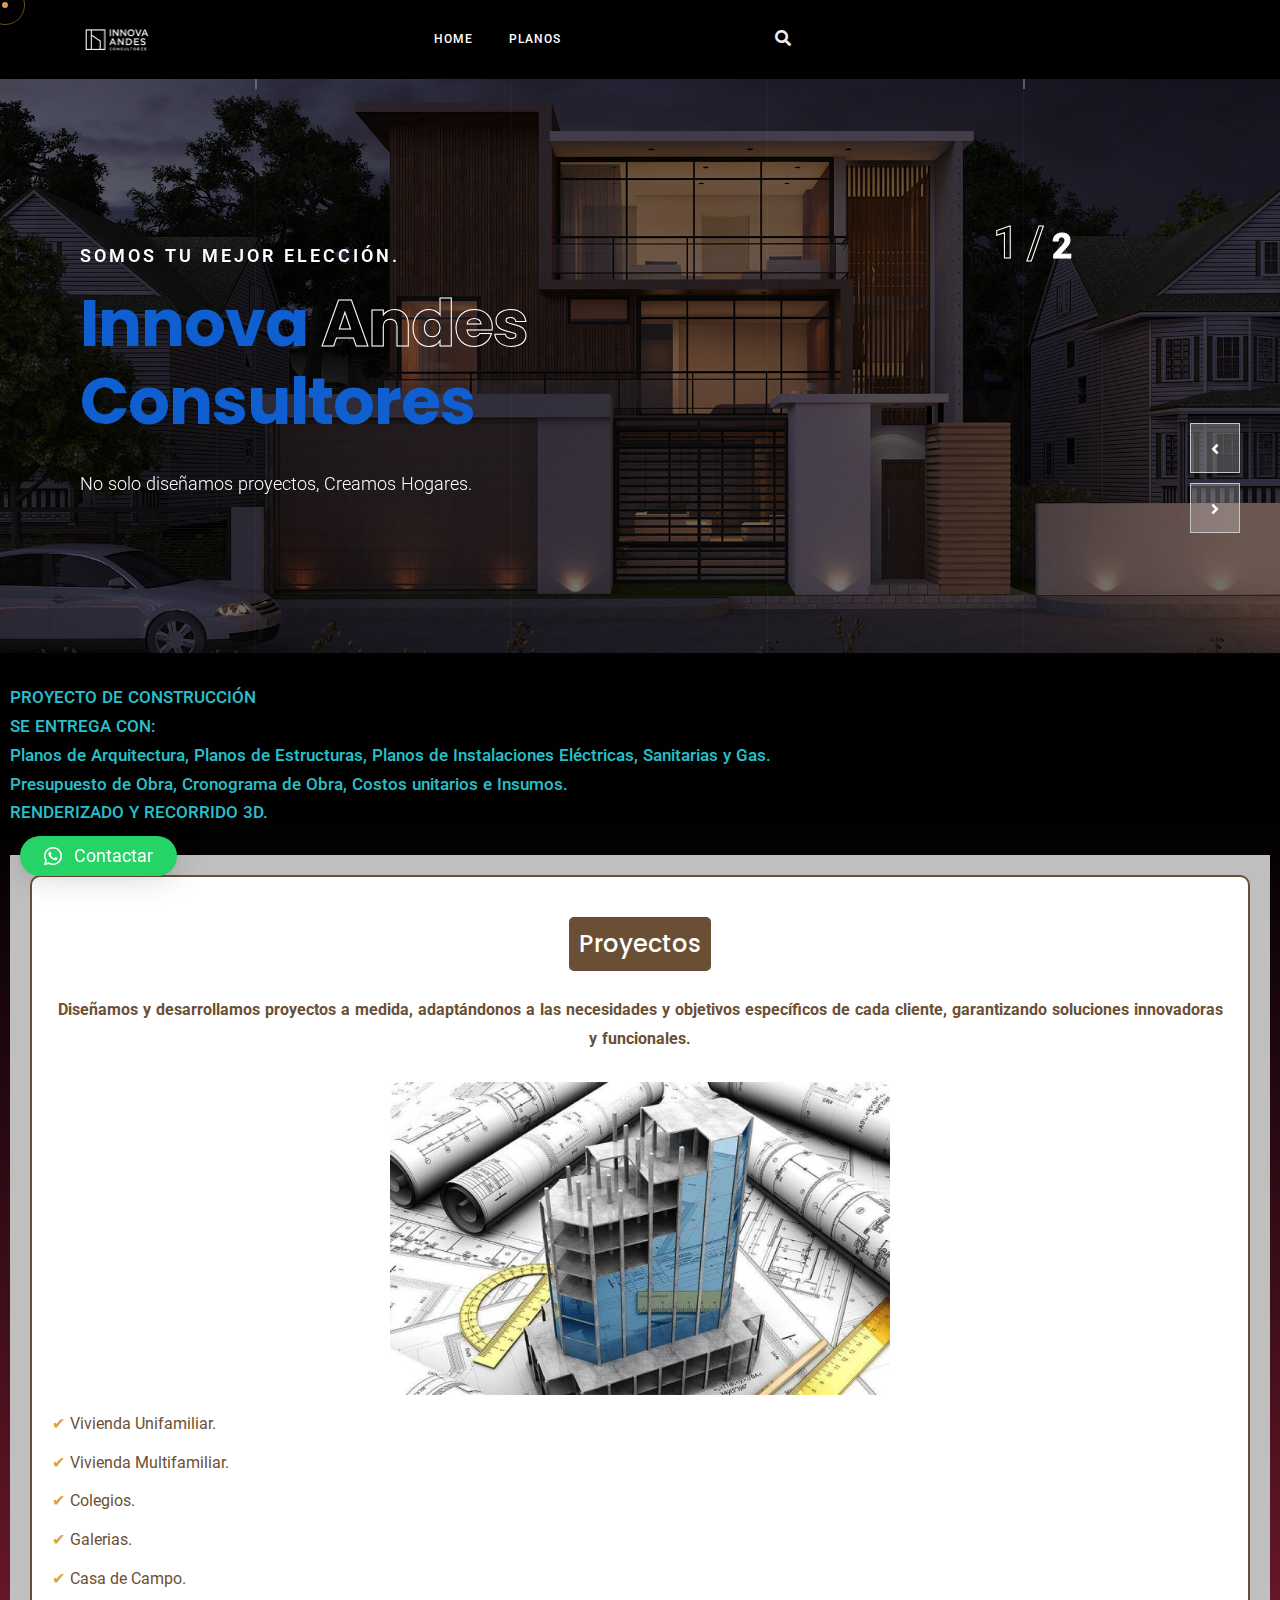
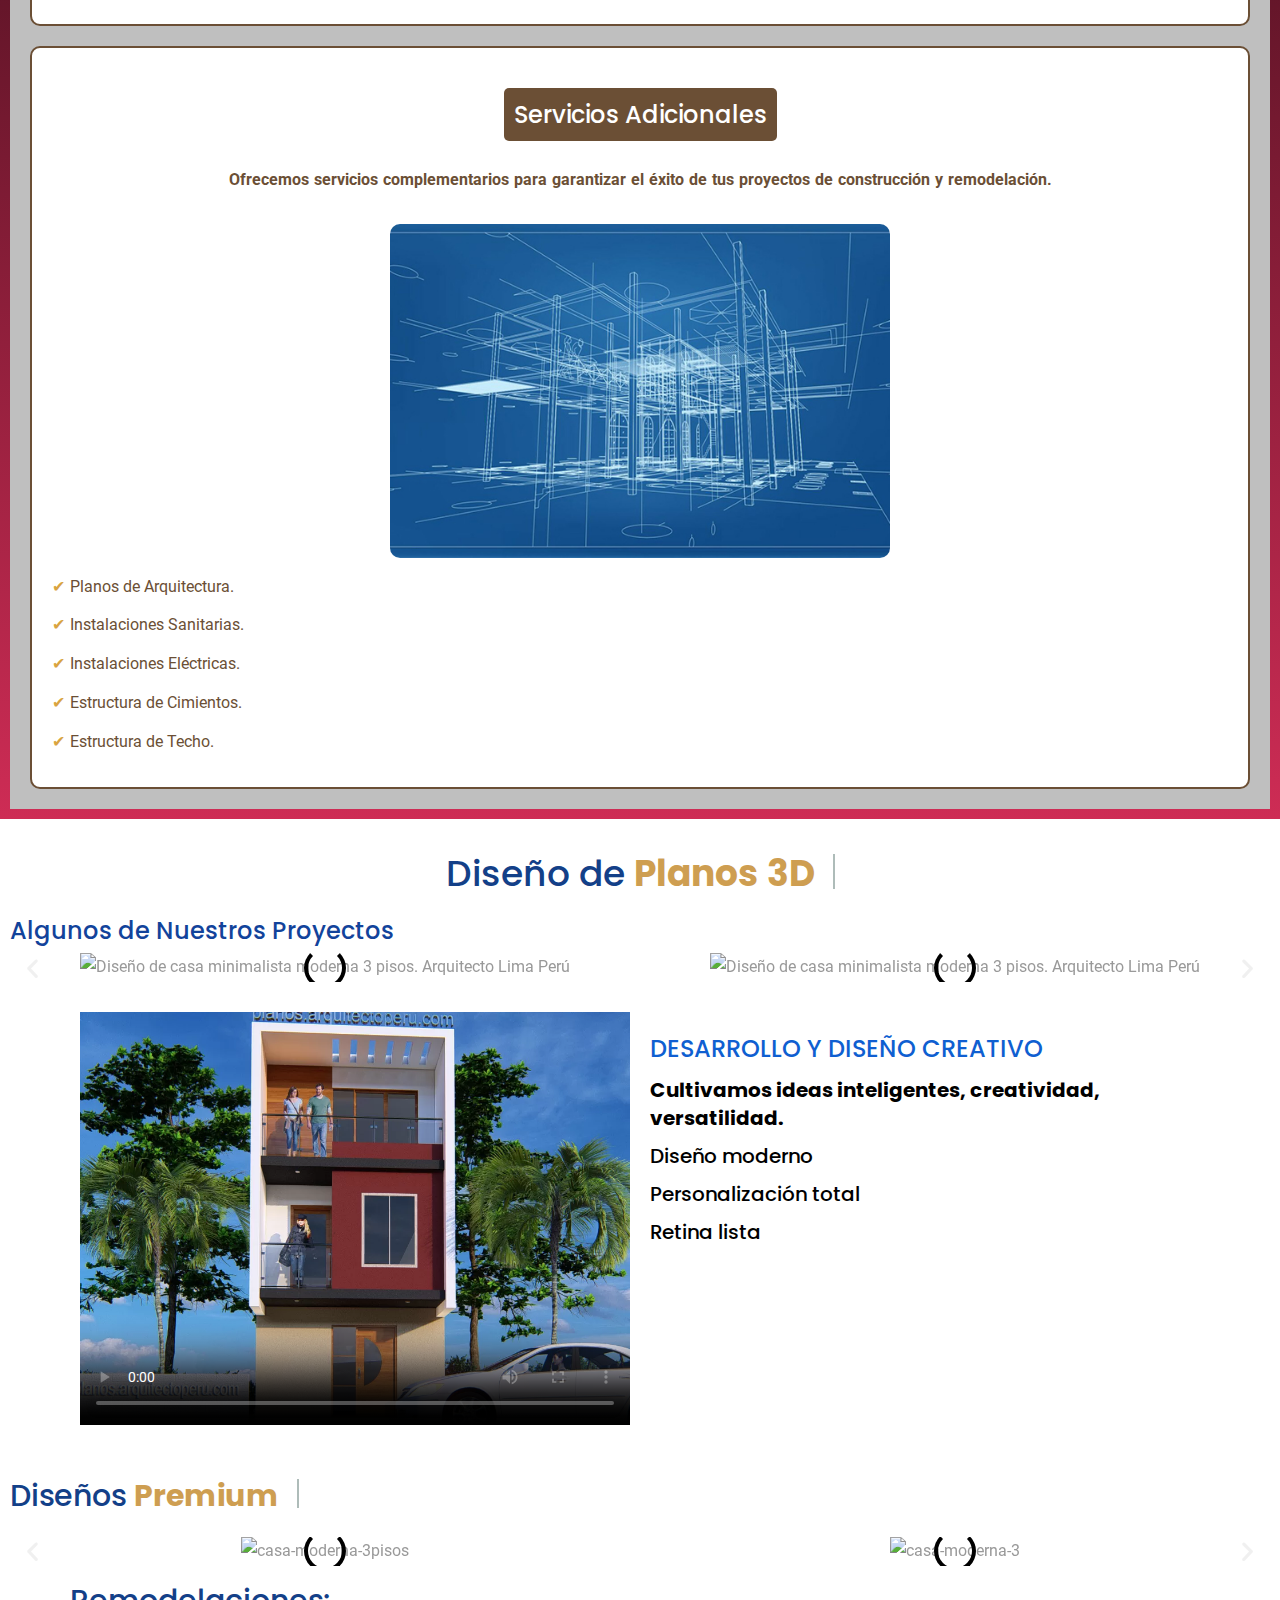
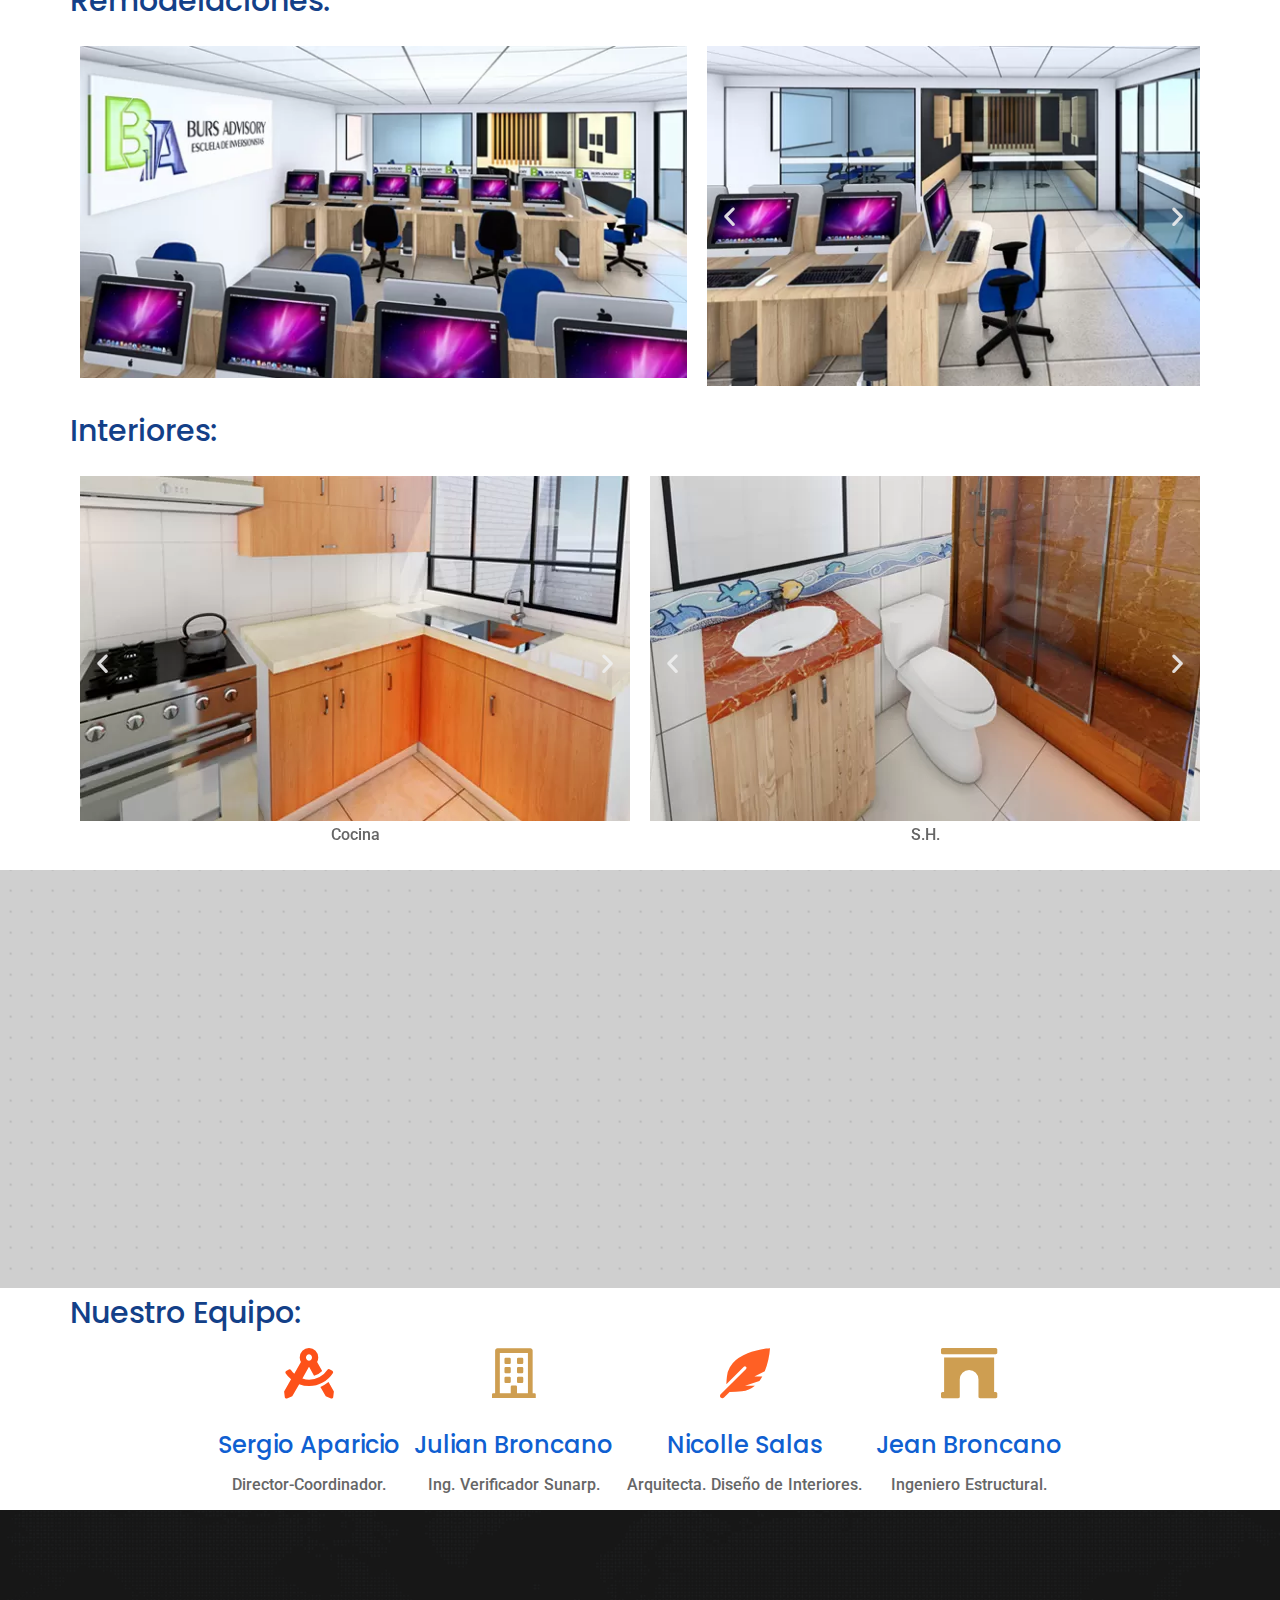
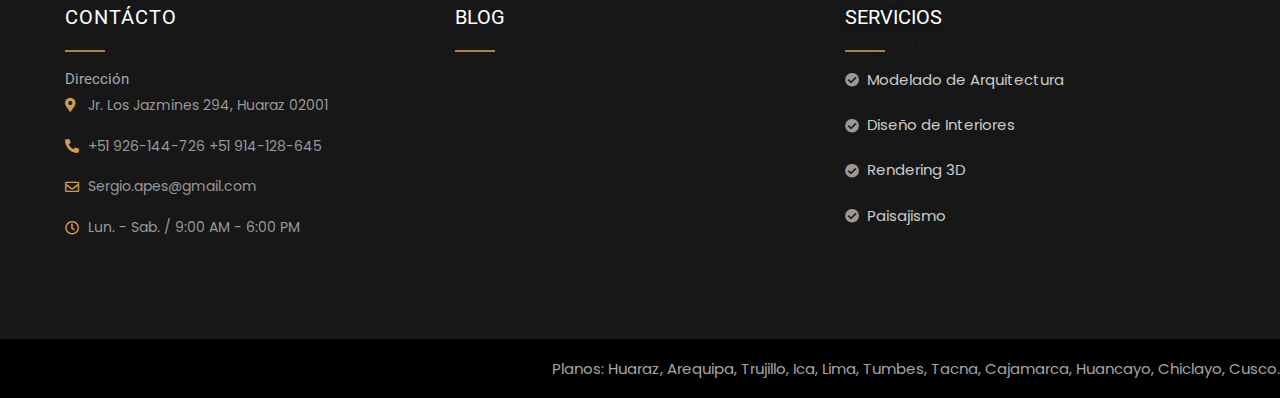
<file: index.html>
<!DOCTYPE html>
<html lang="es-PE" prefix="og: https://ogp.me/ns#">
<head>
	<meta charset="UTF-8">
	<link rel="profile" href="https://gmpg.org/xfn/11" />
	<meta name="viewport" content="width=device-width, initial-scale=1" >   	
 
		<style>img:is([sizes="auto" i], [sizes^="auto," i]) { contain-intrinsic-size: 3000px 1500px }</style>
	

<title>Proyectos Integrales de Construcción &raquo; Innovaandes Consultores</title>
<meta name="description" content="Terrenos: 90m2. de 2 a 3 pisos  S/.5,000"/>
<meta name="robots" content="follow, index, max-snippet:-1, max-video-preview:-1, max-image-preview:large"/>
<link rel="canonical" href="index.html" />
<meta property="og:locale" content="es_ES" />
<meta property="og:type" content="website" />
<meta property="og:title" content="Proyectos Integrales de Construcción &raquo; Innova Andes Consultora" />
<meta property="og:description" content="Terrenos: 90m2. de 2 a 3 pisos  S/.1,500" />
<meta property="og:url" content="https://planos.arquitectoperu.com/" />
<meta property="og:site_name" content="Innova Andes Consultora" />
<meta property="og:updated_time" content="2024-09-30T23:08:11-05:00" />
<meta property="article:published_time" content="2020-06-15T22:17:05-05:00" />
<meta property="article:modified_time" content="2024-09-30T23:08:11-05:00" />
<meta name="twitter:card" content="summary_large_image" />
<meta name="twitter:title" content="Proyectos Integrales de Construcción &raquo; Innova Andes Consultora" />
<meta name="twitter:description" content="Terrenos: 90m2. de 2 a 3 pisos  S/.5,000" />
<meta name="twitter:label1" content="Written by" />
<meta name="twitter:data1" content="arquitecto" />
<meta name="twitter:label2" content="Time to read" />
<meta name="twitter:data2" content="1 minute" />
<script type="application/ld+json" class="rank-math-schema">{"@context":"https://schema.org","@graph":[{"@type":"Place","@id":"https://planos.arquitectoperu.com/#place","address":{"@type":"PostalAddress","addressRegion":"Lima","addressCountry":"Per\u00fa"}},{"@type":"Organization","@id":"https://planos.arquitectoperu.com/#organization","name":"Planos Arq. Studio","url":"https://planos.arquitectoperu.com","address":{"@type":"PostalAddress","addressRegion":"Lima","addressCountry":"Per\u00fa"},"location":{"@id":"https://planos.arquitectoperu.com/#place"}},{"@type":"WebSite","@id":"https://planos.arquitectoperu.com/#website","url":"https://planos.arquitectoperu.com","name":"Planos Arq. Studio","publisher":{"@id":"https://planos.arquitectoperu.com/#organization"},"inLanguage":"es-PE","potentialAction":{"@type":"SearchAction","target":"https://planos.arquitectoperu.com/?s={search_term_string}","query-input":"required name=search_term_string"}},{"@type":"ImageObject","@id":"https://planos.arquitectoperu.com/wp-content/uploads/sites/2/2024/05/casa-moderna32-768x540.webp","url":"https://planos.arquitectoperu.com/wp-content/uploads/sites/2/2024/05/casa-moderna32-768x540.webp","width":"200","height":"200","inLanguage":"es-PE"},{"@type":"WebPage","@id":"https://planos.arquitectoperu.com/#webpage","url":"https://planos.arquitectoperu.com/","name":"Dise\u00f1o de Planos Arquitecto en Lima Per\u00fa &raquo; Planos Arq. Studio","datePublished":"2020-06-15T22:17:05-05:00","dateModified":"2024-09-30T23:08:11-05:00","about":{"@id":"https://planos.arquitectoperu.com/#organization"},"isPartOf":{"@id":"https://planos.arquitectoperu.com/#website"},"primaryImageOfPage":{"@id":"https://planos.arquitectoperu.com/wp-content/uploads/sites/2/2024/05/casa-moderna32-768x540.webp"},"inLanguage":"es-PE"},{"@type":"Person","@id":"https://planos.arquitectoperu.com/author/arquitecto/","name":"arquitecto","url":"https://planos.arquitectoperu.com/author/arquitecto/","image":{"@type":"ImageObject","@id":"https://secure.gravatar.com/avatar/d23890ebf4cde21b9d97e45cc44278bc?s=96&amp;d=mm&amp;r=g","url":"https://secure.gravatar.com/avatar/d23890ebf4cde21b9d97e45cc44278bc?s=96&amp;d=mm&amp;r=g","caption":"arquitecto","inLanguage":"es-PE"},"sameAs":["https://arquitectoperu.com"],"worksFor":{"@id":"https://planos.arquitectoperu.com/#organization"}},{"@type":"Article","headline":"Dise\u00f1o de Planos Arquitecto en Lima Per\u00fa &raquo; Planos Arq. Studio","datePublished":"2020-06-15T22:17:05-05:00","dateModified":"2024-09-30T23:08:11-05:00","author":{"@id":"https://planos.arquitectoperu.com/author/arquitecto/","name":"arquitecto"},"publisher":{"@id":"https://planos.arquitectoperu.com/#organization"},"description":"Terrenos: 90m2. de 2 a 3 pisos\u00a0 S/.1,450","name":"Dise\u00f1o de Planos Arquitecto en Lima Per\u00fa &raquo; Planos Arq. Studio","@id":"https://planos.arquitectoperu.com/#richSnippet","isPartOf":{"@id":"https://planos.arquitectoperu.com/#webpage"},"image":{"@id":"https://planos.arquitectoperu.com/wp-content/uploads/sites/2/2024/05/casa-moderna32-768x540.webp"},"inLanguage":"es-PE","mainEntityOfPage":{"@id":"https://planos.arquitectoperu.com/#webpage"}}]}</script>


<link rel='dns-prefetch' href='https://fonts.googleapis.com/' />

<link rel="alternate" type="application/rss+xml" title="Planos Arq. Studio &raquo; Feed" href="feed/index.html" />
<link rel="alternate" type="application/rss+xml" title="Planos Arq. Studio &raquo; Feed de los comentarios" href="comments/feed/index.html" />
<style id='rank-math-toc-block-style-inline-css'>
.wp-block-rank-math-toc-block nav ol{counter-reset:item}.wp-block-rank-math-toc-block nav ol li{display:block}.wp-block-rank-math-toc-block nav ol li:before{content:counters(item, ".") ". ";counter-increment:item}

</style>
<style id='classic-theme-styles-inline-css'>
/*! This file is auto-generated */
.wp-block-button__link{color:#fff;background-color:#32373c;border-radius:9999px;box-shadow:none;text-decoration:none;padding:calc(.667em + 2px) calc(1.333em + 2px);font-size:1.125em}.wp-block-file__button{background:#32373c;color:#fff;text-decoration:none}
</style>
<style id='global-styles-inline-css'>
:root{--wp--preset--aspect-ratio--square: 1;--wp--preset--aspect-ratio--4-3: 4/3;--wp--preset--aspect-ratio--3-4: 3/4;--wp--preset--aspect-ratio--3-2: 3/2;--wp--preset--aspect-ratio--2-3: 2/3;--wp--preset--aspect-ratio--16-9: 16/9;--wp--preset--aspect-ratio--9-16: 9/16;--wp--preset--color--black: #000000;--wp--preset--color--cyan-bluish-gray: #abb8c3;--wp--preset--color--white: #ffffff;--wp--preset--color--pale-pink: #f78da7;--wp--preset--color--vivid-red: #cf2e2e;--wp--preset--color--luminous-vivid-orange: #ff6900;--wp--preset--color--luminous-vivid-amber: #fcb900;--wp--preset--color--light-green-cyan: #7bdcb5;--wp--preset--color--vivid-green-cyan: #00d084;--wp--preset--color--pale-cyan-blue: #8ed1fc;--wp--preset--color--vivid-cyan-blue: #0693e3;--wp--preset--color--vivid-purple: #9b51e0;--wp--preset--gradient--vivid-cyan-blue-to-vivid-purple: linear-gradient(135deg,rgba(6,147,227,1) 0%,rgb(155,81,224) 100%);--wp--preset--gradient--light-green-cyan-to-vivid-green-cyan: linear-gradient(135deg,rgb(122,220,180) 0%,rgb(0,208,130) 100%);--wp--preset--gradient--luminous-vivid-amber-to-luminous-vivid-orange: linear-gradient(135deg,rgba(252,185,0,1) 0%,rgba(255,105,0,1) 100%);--wp--preset--gradient--luminous-vivid-orange-to-vivid-red: linear-gradient(135deg,rgba(255,105,0,1) 0%,rgb(207,46,46) 100%);--wp--preset--gradient--very-light-gray-to-cyan-bluish-gray: linear-gradient(135deg,rgb(238,238,238) 0%,rgb(169,184,195) 100%);--wp--preset--gradient--cool-to-warm-spectrum: linear-gradient(135deg,rgb(74,234,220) 0%,rgb(151,120,209) 20%,rgb(207,42,186) 40%,rgb(238,44,130) 60%,rgb(251,105,98) 80%,rgb(254,248,76) 100%);--wp--preset--gradient--blush-light-purple: linear-gradient(135deg,rgb(255,206,236) 0%,rgb(152,150,240) 100%);--wp--preset--gradient--blush-bordeaux: linear-gradient(135deg,rgb(254,205,165) 0%,rgb(254,45,45) 50%,rgb(107,0,62) 100%);--wp--preset--gradient--luminous-dusk: linear-gradient(135deg,rgb(255,203,112) 0%,rgb(199,81,192) 50%,rgb(65,88,208) 100%);--wp--preset--gradient--pale-ocean: linear-gradient(135deg,rgb(255,245,203) 0%,rgb(182,227,212) 50%,rgb(51,167,181) 100%);--wp--preset--gradient--electric-grass: linear-gradient(135deg,rgb(202,248,128) 0%,rgb(113,206,126) 100%);--wp--preset--gradient--midnight: linear-gradient(135deg,rgb(2,3,129) 0%,rgb(40,116,252) 100%);--wp--preset--font-size--small: 13px;--wp--preset--font-size--medium: 20px;--wp--preset--font-size--large: 36px;--wp--preset--font-size--x-large: 42px;--wp--preset--spacing--20: 0.44rem;--wp--preset--spacing--30: 0.67rem;--wp--preset--spacing--40: 1rem;--wp--preset--spacing--50: 1.5rem;--wp--preset--spacing--60: 2.25rem;--wp--preset--spacing--70: 3.38rem;--wp--preset--spacing--80: 5.06rem;--wp--preset--shadow--natural: 6px 6px 9px rgba(0, 0, 0, 0.2);--wp--preset--shadow--deep: 12px 12px 50px rgba(0, 0, 0, 0.4);--wp--preset--shadow--sharp: 6px 6px 0px rgba(0, 0, 0, 0.2);--wp--preset--shadow--outlined: 6px 6px 0px -3px rgba(255, 255, 255, 1), 6px 6px rgba(0, 0, 0, 1);--wp--preset--shadow--crisp: 6px 6px 0px rgba(0, 0, 0, 1);}:where(.is-layout-flex){gap: 0.5em;}:where(.is-layout-grid){gap: 0.5em;}body .is-layout-flex{display: flex;}.is-layout-flex{flex-wrap: wrap;align-items: center;}.is-layout-flex > :is(*, div){margin: 0;}body .is-layout-grid{display: grid;}.is-layout-grid > :is(*, div){margin: 0;}:where(.wp-block-columns.is-layout-flex){gap: 2em;}:where(.wp-block-columns.is-layout-grid){gap: 2em;}:where(.wp-block-post-template.is-layout-flex){gap: 1.25em;}:where(.wp-block-post-template.is-layout-grid){gap: 1.25em;}.has-black-color{color: var(--wp--preset--color--black) !important;}.has-cyan-bluish-gray-color{color: var(--wp--preset--color--cyan-bluish-gray) !important;}.has-white-color{color: var(--wp--preset--color--white) !important;}.has-pale-pink-color{color: var(--wp--preset--color--pale-pink) !important;}.has-vivid-red-color{color: var(--wp--preset--color--vivid-red) !important;}.has-luminous-vivid-orange-color{color: var(--wp--preset--color--luminous-vivid-orange) !important;}.has-luminous-vivid-amber-color{color: var(--wp--preset--color--luminous-vivid-amber) !important;}.has-light-green-cyan-color{color: var(--wp--preset--color--light-green-cyan) !important;}.has-vivid-green-cyan-color{color: var(--wp--preset--color--vivid-green-cyan) !important;}.has-pale-cyan-blue-color{color: var(--wp--preset--color--pale-cyan-blue) !important;}.has-vivid-cyan-blue-color{color: var(--wp--preset--color--vivid-cyan-blue) !important;}.has-vivid-purple-color{color: var(--wp--preset--color--vivid-purple) !important;}.has-black-background-color{background-color: var(--wp--preset--color--black) !important;}.has-cyan-bluish-gray-background-color{background-color: var(--wp--preset--color--cyan-bluish-gray) !important;}.has-white-background-color{background-color: var(--wp--preset--color--white) !important;}.has-pale-pink-background-color{background-color: var(--wp--preset--color--pale-pink) !important;}.has-vivid-red-background-color{background-color: var(--wp--preset--color--vivid-red) !important;}.has-luminous-vivid-orange-background-color{background-color: var(--wp--preset--color--luminous-vivid-orange) !important;}.has-luminous-vivid-amber-background-color{background-color: var(--wp--preset--color--luminous-vivid-amber) !important;}.has-light-green-cyan-background-color{background-color: var(--wp--preset--color--light-green-cyan) !important;}.has-vivid-green-cyan-background-color{background-color: var(--wp--preset--color--vivid-green-cyan) !important;}.has-pale-cyan-blue-background-color{background-color: var(--wp--preset--color--pale-cyan-blue) !important;}.has-vivid-cyan-blue-background-color{background-color: var(--wp--preset--color--vivid-cyan-blue) !important;}.has-vivid-purple-background-color{background-color: var(--wp--preset--color--vivid-purple) !important;}.has-black-border-color{border-color: var(--wp--preset--color--black) !important;}.has-cyan-bluish-gray-border-color{border-color: var(--wp--preset--color--cyan-bluish-gray) !important;}.has-white-border-color{border-color: var(--wp--preset--color--white) !important;}.has-pale-pink-border-color{border-color: var(--wp--preset--color--pale-pink) !important;}.has-vivid-red-border-color{border-color: var(--wp--preset--color--vivid-red) !important;}.has-luminous-vivid-orange-border-color{border-color: var(--wp--preset--color--luminous-vivid-orange) !important;}.has-luminous-vivid-amber-border-color{border-color: var(--wp--preset--color--luminous-vivid-amber) !important;}.has-light-green-cyan-border-color{border-color: var(--wp--preset--color--light-green-cyan) !important;}.has-vivid-green-cyan-border-color{border-color: var(--wp--preset--color--vivid-green-cyan) !important;}.has-pale-cyan-blue-border-color{border-color: var(--wp--preset--color--pale-cyan-blue) !important;}.has-vivid-cyan-blue-border-color{border-color: var(--wp--preset--color--vivid-cyan-blue) !important;}.has-vivid-purple-border-color{border-color: var(--wp--preset--color--vivid-purple) !important;}.has-vivid-cyan-blue-to-vivid-purple-gradient-background{background: var(--wp--preset--gradient--vivid-cyan-blue-to-vivid-purple) !important;}.has-light-green-cyan-to-vivid-green-cyan-gradient-background{background: var(--wp--preset--gradient--light-green-cyan-to-vivid-green-cyan) !important;}.has-luminous-vivid-amber-to-luminous-vivid-orange-gradient-background{background: var(--wp--preset--gradient--luminous-vivid-amber-to-luminous-vivid-orange) !important;}.has-luminous-vivid-orange-to-vivid-red-gradient-background{background: var(--wp--preset--gradient--luminous-vivid-orange-to-vivid-red) !important;}.has-very-light-gray-to-cyan-bluish-gray-gradient-background{background: var(--wp--preset--gradient--very-light-gray-to-cyan-bluish-gray) !important;}.has-cool-to-warm-spectrum-gradient-background{background: var(--wp--preset--gradient--cool-to-warm-spectrum) !important;}.has-blush-light-purple-gradient-background{background: var(--wp--preset--gradient--blush-light-purple) !important;}.has-blush-bordeaux-gradient-background{background: var(--wp--preset--gradient--blush-bordeaux) !important;}.has-luminous-dusk-gradient-background{background: var(--wp--preset--gradient--luminous-dusk) !important;}.has-pale-ocean-gradient-background{background: var(--wp--preset--gradient--pale-ocean) !important;}.has-electric-grass-gradient-background{background: var(--wp--preset--gradient--electric-grass) !important;}.has-midnight-gradient-background{background: var(--wp--preset--gradient--midnight) !important;}.has-small-font-size{font-size: var(--wp--preset--font-size--small) !important;}.has-medium-font-size{font-size: var(--wp--preset--font-size--medium) !important;}.has-large-font-size{font-size: var(--wp--preset--font-size--large) !important;}.has-x-large-font-size{font-size: var(--wp--preset--font-size--x-large) !important;}
:where(.wp-block-post-template.is-layout-flex){gap: 1.25em;}:where(.wp-block-post-template.is-layout-grid){gap: 1.25em;}
:where(.wp-block-columns.is-layout-flex){gap: 2em;}:where(.wp-block-columns.is-layout-grid){gap: 2em;}
:root :where(.wp-block-pullquote){font-size: 1.5em;line-height: 1.6;}
</style>
<link rel='stylesheet' id='redux-extendify-styles-css' href='wp-content/plugins/redux-framework/redux-core/assets/css/extendify-utilities.css@ver=4.4.15.css' media='all' />
<link rel='stylesheet' id='bim-plugin-style-css' href='wp-content/plugins/bim_plugin/widgets/css/style.css@ver=1.0.0.css' media='all' />
<link rel='stylesheet' id='bim-fonts-css' href='https://fonts.googleapis.com/css?family=Roboto%3A300%2C400%2C400i%2C500%2C600%2C600i%2C700%2C700i%2C800%2C800i%2C900%7CPoppins%3A300%2C400%2C500%2C600%2C700%2C800%2C900&amp;ver=1.0.0' media='all' />
<link rel='stylesheet' id='bootstrap-css' href='wp-content/themes/bim/css/bootstrap.min.css@ver=1.css' media='all' />
<link rel='stylesheet' id='font-awesome-css' href='wp-content/plugins/elementor/assets/lib/font-awesome/css/font-awesome.min.css@ver=4.7.0.css' media='all' />
<link rel='stylesheet' id='magnific-popup-css' href='wp-content/themes/bim/css/magnific-popup.css@ver=1.css' media='all' />
<link rel='stylesheet' id='animate-css' href='wp-content/themes/bim/css/animate.css@ver=1.css' media='all' />
<link rel='stylesheet' id='magic-css' href='wp-content/themes/bim/css/magic.css@ver=1.css' media='all' />
<link rel='stylesheet' id='slick-css' href='wp-content/themes/bim/css/slick.css@ver=1.css' media='all' />
<link rel='stylesheet' id='jquery-fatnav-css' href='wp-content/themes/bim/css/jquery.fatNav.css@ver=1.css' media='all' />
<link rel='stylesheet' id='animate-headline-css' href='wp-content/themes/bim/css/animate.headline.css@ver=1.css' media='all' />
<link rel='stylesheet' id='splitting-css' href='wp-content/themes/bim/css/splitting.css@ver=1.css' media='all' />
<link rel='stylesheet' id='splitting-cells-css' href='wp-content/themes/bim/css/splitting-cells.css@ver=1.css' media='all' />
<link rel='stylesheet' id='bim-style-css' href='wp-content/themes/bim/style.css@ver=1.0.0.css' media='all' />
<style id='bim-style-inline-css'>

		.load-circle{border-top-color: #CE9E51;}
		

		.cart-contents-count,.tagcloud a:hover,.to-top,.to-top:hover,.to-top::after,.blog-link-img,.portfolio-type-three .port-inner:hover .dbox-relative a span,.dsc-footer-style-3 h3:after,.btn-nav-top a,.post-style-3 .entry-header .post-date,.widget-border,.share-box a:hover,.tags-bottom a:hover,h2.comments-title:after,.comment-reply-link:hover,.form-submit #submit,.title-related-post:after,.navigation > li > a:before,.img-box-slider .slick-dots li button:before,.dsc-footer-style-3 .mc4wp-form-fields input[type=submit],.team-3 .team-info .team-sicon li a:hover,.to-top::before,.custom-absolute-menu .is-sticky .navigation > li > a:before,.cursor-inner,.cursor-inner.cursor-hover,.woocommerce .button:hover,.woocommerce div.product form.cart .button,.woocommerce span.onsale,.widget_categories ul li.cat-item a:hover + span,.other-portfolio .port-box,.center-box-slider .slider-line
		{background-color:#CE9E51;}

		.dsc-heading-style1 h5, a:hover, .content-title span,.table-content h3 > span,.white-header .header-icon li.current-menu-parent> a,.white-header .navigation li.current-menu-parent> a,.white-header .menu-wrapper .menu ul li.current-menu-parent> a,.white-header .header-icon li.current_page_item> a,.white-header .navigation li.current_page_item> a,.white-header .menu-wrapper .menu ul li.current_page_item> a , .custom-absolute-menu .is-sticky .navigation li.current-menu-item a,.custom-absolute-menu .is-sticky .menu-wrapper .menu ul li.current-menu-item a, .custom-absolute-menu .is-sticky .navigation li a:hover,.custom-absolute-menu .is-sticky .menu-wrapper .menu ul li a:hover, .custom-absolute-menu .navigation .sub-menu li a:hover,.custom-absolute-menu .menu-wrapper .menu ul.sub-menu li a:hover,.white-header  .navigation li a:hover,.white-header .menu-wrapper .navigation li ul li.current_page_item > a,.menu-wrapper .navigation li ul li.current_page_item > a, .menu-wrapper .menu ul li ul li.current_page_item > a ,.white-header .menu-wrapper .menu ul li ul li.current_page_item > a, .white-header .menu-wrapper .navigation li ul li a:hover,.menu-wrapper .navigation li ul li a:hover, .menu-wrapper .menu ul li ul li a:hover ,.white-header .menu-wrapper .menu ul li ul li a:hover, .header-icon li a:hover, .btn-nav-top a:hover,.slider-btn:hover,.feature-1:hover .bim-icon,.feature-2 .bim-icon,.feature-2:hover .bim-icon,.feature-3 .bim-icon,.feature-3:hover .bim-icon,.port-filter a.active,.port-filter a:hover,.portfolio-2 .port-inner:hover .dbox-relative h3 a:hover,.portfolio-2 .port-inner .port-dbox a span:hover,.portfolio-type-three .dbox-relative p,.team-1 p,.testimonial .rating-icon,.wpcf7-submit ,.dark-page .wpcf7-submit,.content-btn,.color-bg .wpcf7-submit,span.your-email:before, span.your-name:before, span.your-message:before, .comment-form-email:before,span.cell-phone:before,span.subject:before,.footer a,.post-meta a,.post-meta li,.blog-post-list a:hover h3,.blog-2 .content-btn,a .entry-title:hover,.related-cat i,h3.related-title:hover,#searchform::after,.tagcloud a:hover,.abtw-soc a:hover,.form-submit #submit:hover,.dsc-btn-style3:hover  .elementor-button,.dsc-btn-style-4,code,.widget.widget_recent_comments > ul > li:before,.widget ul li a:before,.post-detail > li i,.blog-content .blog-post p a,.imgpagi-box p,.img-pagination a:hover .img-pagi .lnr,.img-box-slider h3 a:hover,.img-box-slider .slick-dots li.slick-active button:before,.team-sicon li a,.blog-post-list.blog-style-1 .blog-col-inner .excerpt-box .post-meta a,.blog-post-list.blog-style-1 .blog-col-inner .excerpt-box a:hover h3,.blog-post-list.blog-style-1 .blog-col-inner .excerpt-box .content-btn:hover,.blog-post-list.blog-style-1 .blog-col-inner .excerpt-box .post-meta li,.custom-absolute-menu .menu-wrapper .menu ul.sub-menu li.current-menu-item a,.team-3 .team-info .team-sicon li a,.team-3 .team-info p,.feature-1 .bim-icon,.woocommerce-info a,.woocommerce table td.product-remove a:hover,.woocommerce div.product p.price,.woocommerce div.product span.price,.woocommerce ul.products li.product .price,.woocommerce .woocommerce-tabs ul.tabs li.active a,.woocommerce .woocommerce-tabs .woocommerce-Tabs-panel .woocommerce-Reviews #comments .woocommerce-Reviews-title span,.woocommerce .woocommerce-tabs .woocommerce-Tabs-panel .woocommerce-Reviews #comments .commentlist .comment .comment_container .comment-text .star-rating,.woocommerce-account .woocommerce .woocommerce-MyAccount-content a,.woocommerce-account .woocommerce .woocommerce-MyAccount-navigation ul li a:hover,.woocommerce-Reviews .commentlist .review .comment_container .comment-text .meta .woocommerce-review__dash,.woocommerce .woocommerce-tabs ul.tabs li a:hover,.woocommerce nav.woocommerce-pagination ul li a, .woocommerce nav.woocommerce-pagination ul li span,.woocommerce div.product form.cart .group_table td.woocommerce-grouped-product-list-item__label label a,.widget.widget_recent_entries ul li a:before, blockquote::before,.post-detail > li a:hover
		{color:#CE9E51;}

		.searchform::after
		{color:#CE9E51 !important;}

		.to-top,.content-title:after,::selection,::-moz-selection,.to-top::before,.to-top::after,.box-small-icon:hover .bim-icon,.navigation>li>a:before,.menu-wrapper>.menu>ul>li>a:before,.custom-absolute-menu .is-sticky .navigation>li>a:before,.menu-wrapper>.menu>ul>li>a:before,.btn-nav-top a,.search-icon-header #searchform::after,.slider-line,.left-box-slider .slider-line,.center-box-slider .slider-line,.feature-4 .bim-icon,.other-portfolio .port-box,.portfolio-type-three .port-inner:hover .dbox-relative a span,.team-2 .port-box,.content-btn:hover,.wpcf7-submit:hover,.dsc-footer-style-2 .mc4wp-form-fields input[type=submit]:hover,.dsc-footer-style-3 h3:after,.dsc-footer-style-3 .mc4wp-form-fields input[type=submit], .blog-link-img .bl-icon, .blog-link-img,.blog-gallery a i,.img-pagi,.widget-border,.ab-bordering,.abtw-soc a,.form-submit #submit,.dsc-btn-style3,.dsc-btn-style-4:hover,.tagcloud a:hover,.to-top,.portfolio-type-three .port-inner:hover .dbox-relative a span
		{background:#CE9E51;}

			:selection,:-moz-selection
		{background:#CE9E51 !important;}
		
		.p-table a ,.blog-slider .slide-nav:hover,.work-content .slide-nav:hover,.tagcloud a:hover
		{color:#fff;}

		.dsc-btn-style3
		{background-color:#fff;}
		
		blockquote,.box-small-icon:hover .bim-icon,.cell-left-border,.cell-right-border,.menu-wrapper ul li ul,.btn-nav-top a,.btn-nav-top a:hover,.feature-4 .bim-icon,.portfolio-2 .port-inner .port-dbox a span:hover,.portfolio-type-three .port-inner:hover .dbox-relative a span,.portfolio-type-three .port-inner:hover .dbox-relative h3,.team-sicon li a:hover,.team-1 .team-info,form input:focus,form textarea:focus,.comment-respond form input:focus, .comment-respond form textarea:focus,.wpcf7-submit ,.dark-page .wpcf7-submit,.content-btn,.wpcf7-submit:hover,.error-title,.blog-2 .content-btn i,#related_posts .related-inner:hover,.tagcloud a:hover,.form-submit #submit,.form-submit #submit:hover,.dsc-btn-style3:hover,.dsc-btn-style-4,.dsc-btn-style-4:hover,.wp-block-coblocks-click-to-tweet,.related-inner,.work-process .item .box-img .bg-img,.blog-post-list.blog-style-1 .blog-col-inner .excerpt-box .content-btn:hover,.team-3 .team-info .team-sicon li a,.team-3 .team-info,.feature-1 .bim-icon,.feature-1:hover .bim-icon,.cursor-outer,.woocommerce .button:hover,.woocommerce .woocommerce-tabs ul.tabs li a:hover,.woocommerce .woocommerce-tabs ul.tabs li.active a
		{border-color:#CE9E51;}
		
a:hover{color:#CE9E51;}
a{color:#999999;}
h1, h2, h3, h4, h5, h6{color:#000000;} 
body{color:#666666;}
.footer{background-color:#cca31e;}
.custom-absolute-menu{border-color: #FFFFFF;}
body {cursor: none!important;}
</style>
<link rel='stylesheet' id='qlwapp-css' href='wp-content/plugins/wp-whatsapp-chat/build/frontend/css/style.css@ver=7.3.6.css' media='all' />
<link rel='stylesheet' id='elementor-icons-css' href='wp-content/plugins/elementor/assets/lib/eicons/css/elementor-icons.min.css@ver=5.34.0.css' media='all' />
<link rel='stylesheet' id='elementor-frontend-css' href='wp-content/plugins/elementor/assets/css/frontend.min.css@ver=3.25.11.css' media='all' />
<link rel='stylesheet' id='swiper-css' href='wp-content/plugins/elementor/assets/lib/swiper/v8/css/swiper.min.css@ver=8.4.5.css' media='all' />
<link rel='stylesheet' id='e-swiper-css' href='wp-content/plugins/elementor/assets/css/conditionals/e-swiper.min.css@ver=3.25.11.css' media='all' />
<link rel='stylesheet' id='elementor-post-2-css' href='wp-content/uploads/sites/2/elementor/css/post-2.css@ver=1736842846.css' media='all' />
<link rel='stylesheet' id='font-awesome-5-all-css' href='wp-content/plugins/elementor/assets/lib/font-awesome/css/all.min.css@ver=3.25.11.css' media='all' />
<link rel='stylesheet' id='font-awesome-4-shim-css' href='wp-content/plugins/elementor/assets/lib/font-awesome/css/v4-shims.min.css@ver=3.25.11.css' media='all' />
<link rel='stylesheet' id='widget-text-editor-css' href='wp-content/plugins/elementor/assets/css/widget-text-editor.min.css@ver=3.25.11.css' media='all' />
<link rel='stylesheet' id='widget-heading-css' href='wp-content/plugins/elementor/assets/css/widget-heading.min.css@ver=3.25.11.css' media='all' />
<link rel='stylesheet' id='widget-image-carousel-css' href='wp-content/plugins/elementor/assets/css/widget-image-carousel.min.css@ver=3.25.11.css' media='all' />
<link rel='stylesheet' id='widget-video-css' href='wp-content/plugins/elementor/assets/css/widget-video.min.css@ver=3.25.11.css' media='all' />
<link rel='stylesheet' id='widget-image-css' href='wp-content/plugins/elementor/assets/css/widget-image.min.css@ver=3.25.11.css' media='all' />
<link rel='stylesheet' id='e-animation-fadeInUp-css' href='wp-content/plugins/elementor/assets/lib/animations/styles/fadeInUp.min.css@ver=3.25.11.css' media='all' />
<link rel='stylesheet' id='widget-icon-box-css' href='wp-content/plugins/elementor/assets/css/widget-icon-box.min.css@ver=3.25.11.css' media='all' />
<link rel='stylesheet' id='elementor-post-2643-css' href='wp-content/uploads/sites/2/elementor/css/post-2643.css@ver=1736842857.css' media='all' />
<link   rel="preload" as="style" href="https://fonts.googleapis.com/css?family=Roboto%7CPoppins&#038;display=swap&#038;ver=1689739466" /><style type="text/css">@font-face {font-family:Roboto;font-style:normal;font-weight:400;src:url(cf-fonts/s/roboto/5.0.11/cyrillic-ext/400/normal.woff2);unicode-range:U+0460-052F,U+1C80-1C88,U+20B4,U+2DE0-2DFF,U+A640-A69F,U+FE2E-FE2F;font-display:swap;}@font-face {font-family:Roboto;font-style:normal;font-weight:400;src:url(cf-fonts/s/roboto/5.0.11/greek/400/normal.woff2);unicode-range:U+0370-03FF;font-display:swap;}@font-face {font-family:Roboto;font-style:normal;font-weight:400;src:url(cf-fonts/s/roboto/5.0.11/greek-ext/400/normal.woff2);unicode-range:U+1F00-1FFF;font-display:swap;}@font-face {font-family:Roboto;font-style:normal;font-weight:400;src:url(cf-fonts/s/roboto/5.0.11/latin-ext/400/normal.woff2);unicode-range:U+0100-02AF,U+0304,U+0308,U+0329,U+1E00-1E9F,U+1EF2-1EFF,U+2020,U+20A0-20AB,U+20AD-20CF,U+2113,U+2C60-2C7F,U+A720-A7FF;font-display:swap;}@font-face {font-family:Roboto;font-style:normal;font-weight:400;src:url(cf-fonts/s/roboto/5.0.11/vietnamese/400/normal.woff2);unicode-range:U+0102-0103,U+0110-0111,U+0128-0129,U+0168-0169,U+01A0-01A1,U+01AF-01B0,U+0300-0301,U+0303-0304,U+0308-0309,U+0323,U+0329,U+1EA0-1EF9,U+20AB;font-display:swap;}@font-face {font-family:Roboto;font-style:normal;font-weight:400;src:url(cf-fonts/s/roboto/5.0.11/cyrillic/400/normal.woff2);unicode-range:U+0301,U+0400-045F,U+0490-0491,U+04B0-04B1,U+2116;font-display:swap;}@font-face {font-family:Roboto;font-style:normal;font-weight:400;src:url(cf-fonts/s/roboto/5.0.11/latin/400/normal.woff2);unicode-range:U+0000-00FF,U+0131,U+0152-0153,U+02BB-02BC,U+02C6,U+02DA,U+02DC,U+0304,U+0308,U+0329,U+2000-206F,U+2074,U+20AC,U+2122,U+2191,U+2193,U+2212,U+2215,U+FEFF,U+FFFD;font-display:swap;}@font-face {font-family:Poppins;font-style:normal;font-weight:400;src:url(cf-fonts/s/poppins/5.0.11/latin-ext/400/normal.woff2);unicode-range:U+0100-02AF,U+0304,U+0308,U+0329,U+1E00-1E9F,U+1EF2-1EFF,U+2020,U+20A0-20AB,U+20AD-20CF,U+2113,U+2C60-2C7F,U+A720-A7FF;font-display:swap;}@font-face {font-family:Poppins;font-style:normal;font-weight:400;src:url(cf-fonts/s/poppins/5.0.11/devanagari/400/normal.woff2);unicode-range:U+0900-097F,U+1CD0-1CF9,U+200C-200D,U+20A8,U+20B9,U+25CC,U+A830-A839,U+A8E0-A8FF;font-display:swap;}@font-face {font-family:Poppins;font-style:normal;font-weight:400;src:url(cf-fonts/s/poppins/5.0.11/latin/400/normal.woff2);unicode-range:U+0000-00FF,U+0131,U+0152-0153,U+02BB-02BC,U+02C6,U+02DA,U+02DC,U+0304,U+0308,U+0329,U+2000-206F,U+2074,U+20AC,U+2122,U+2191,U+2193,U+2212,U+2215,U+FEFF,U+FFFD;font-display:swap;}</style><noscript><link   rel="stylesheet" href="https://fonts.googleapis.com/css?family=Roboto%7CPoppins&#038;display=swap&#038;ver=1689739466" /></noscript><link rel='stylesheet' id='google-fonts-1-css' href='https://fonts.googleapis.com/css?family=Roboto%3A100%2C100italic%2C200%2C200italic%2C300%2C300italic%2C400%2C400italic%2C500%2C500italic%2C600%2C600italic%2C700%2C700italic%2C800%2C800italic%2C900%2C900italic%7CRoboto+Slab%3A100%2C100italic%2C200%2C200italic%2C300%2C300italic%2C400%2C400italic%2C500%2C500italic%2C600%2C600italic%2C700%2C700italic%2C800%2C800italic%2C900%2C900italic&#038;display=swap&#038;ver=6.7.2' media='all' />
<link rel='stylesheet' id='elementor-icons-shared-0-css' href='wp-content/plugins/elementor/assets/lib/font-awesome/css/fontawesome.min.css@ver=5.15.3.css' media='all' />
<link rel='stylesheet' id='elementor-icons-fa-solid-css' href='wp-content/plugins/elementor/assets/lib/font-awesome/css/solid.min.css@ver=5.15.3.css' media='all' />
<link rel='stylesheet' id='elementor-icons-fa-regular-css' href='wp-content/plugins/elementor/assets/lib/font-awesome/css/regular.min.css@ver=5.15.3.css' media='all' />
<script   src="wp-includes/js/jquery/jquery.min.js@ver=3.7.1" id="jquery-core-js"></script>
<script   defer src="wp-content/themes/bim/js/modernizr.js@ver=6.7.2" id="modernizr-js"></script>
<script   defer src="wp-content/plugins/elementor/assets/lib/font-awesome/js/v4-shims.min.js@ver=3.25.11" id="font-awesome-4-shim-js"></script>

			<style>
				.e-con.e-parent:nth-of-type(n+4):not(.e-lazyloaded):not(.e-no-lazyload),
				.e-con.e-parent:nth-of-type(n+4):not(.e-lazyloaded):not(.e-no-lazyload) * {
					background-image: none !important;
				}
				@media screen and (max-height: 1024px) {
					.e-con.e-parent:nth-of-type(n+3):not(.e-lazyloaded):not(.e-no-lazyload),
					.e-con.e-parent:nth-of-type(n+3):not(.e-lazyloaded):not(.e-no-lazyload) * {
						background-image: none !important;
					}
				}
				@media screen and (max-height: 640px) {
					.e-con.e-parent:nth-of-type(n+2):not(.e-lazyloaded):not(.e-no-lazyload),
					.e-con.e-parent:nth-of-type(n+2):not(.e-lazyloaded):not(.e-no-lazyload) * {
						background-image: none !important;
					}
				}
			</style>
			<style id="bim_theme_setting-dynamic-css" title="dynamic-css" class="redux-options-output">body{font-family:Roboto;}h1, h2, h3, h4, h5, h6{font-family:Poppins;}body{line-height:1.8em;font-size:14px;}h4{font-size:20px;}h5{font-size:18px;}h6{font-size:17px;}</style>			<style>
				:root {
				--qlwapp-scheme-font-family:inherit;--qlwapp-scheme-font-size:18px;--qlwapp-scheme-icon-size:60px;--qlwapp-scheme-icon-font-size:24px;--qlwapp-button-animation-name:none;				}
			</style>
			 
</head>
	
<body class="home page-template page-template-blank-builder page-template-blank-builder-php page page-id-2643 elementor-default elementor-kit-2 elementor-page elementor-page-2643">
<div class="mouse-cursor cursor-outer"></div><div class="mouse-cursor cursor-inner"></div>
								<nav class="bim-custom-header clearfix ">
						<div data-elementor-type="wp-post" data-elementor-id="2667" class="elementor elementor-2667">
						<section class="elementor-section elementor-top-section elementor-element elementor-element-28254b69 elementor-section-boxed elementor-section-height-default elementor-section-height-default" data-id="28254b69" data-element_type="section" data-settings="{&quot;background_background&quot;:&quot;classic&quot;}">
						<div class="elementor-container elementor-column-gap-default">
					<div class="elementor-column elementor-col-25 elementor-top-column elementor-element elementor-element-11dc1d11" data-id="11dc1d11" data-element_type="column">
			<div class="elementor-widget-wrap elementor-element-populated">
						<div class="elementor-element elementor-element-1ddd6655 elementor-widget elementor-widget-bim-logo" data-id="1ddd6655" data-element_type="widget" data-widget_type="bim-logo.default">
				<div class="elementor-widget-container">
					 
         <div class="custom-logo">
         	<a href="index.html"><img decoding="async" class="logo1" alt="logo" src="wp-content/uploads/sites/2/2019/06/logo-1-2.png" /></a>
         </div>
		
			</div>
				</div>
					</div>
		</div>
				<div class="elementor-column elementor-col-25 elementor-top-column elementor-element elementor-element-74593880" data-id="74593880" data-element_type="column">
			<div class="elementor-widget-wrap elementor-element-populated">
						<div class="elementor-element elementor-element-2a162297 elementor-widget elementor-widget-bim-menu" data-id="2a162297" data-element_type="widget" data-widget_type="bim-menu.default">
				<div class="elementor-widget-container">
			
		 
							
                            <div class="custom-sticky no-bg">
                                <div class="menu-wrapper hidden-xs hidden-sm  ">
                                    <div class="menu-top-menu-container"><ul id="menu-top-menu" class="home-nav navigation menu"><li id="menu-item-3291" class="menu-item menu-item-type-post_type menu-item-object-page menu-item-home current-menu-item page_item page-item-2643 current_page_item menu-item-3291"><a href="index.html" aria-current="page">Home</a></li>
<li id="menu-item-3859" class="menu-item menu-item-type-post_type menu-item-object-page menu-item-3859"><a href="planos-baratos-economicos-lima-peru/index.html">Planos</a></li>
</ul></div>                                </div>
                                <div class="mobile-wrapper hidden-lg hidden-md">
                                	<a href="index.html#" class="hamburger"><div class="hamburger__icon"></div></a>
                                    <div class="fat-nav">
                                        <div class="fat-nav__wrapper">
                                            											
											<div class="fat-list"> <ul id="menu-top-menu-1" class="mob-nav  menu"><li class="menu-item menu-item-type-post_type menu-item-object-page menu-item-home current-menu-item page_item page-item-2643 current_page_item menu-item-3291"><a href="index.html" aria-current="page">Home</a></li>
<li class="menu-item menu-item-type-post_type menu-item-object-page menu-item-3859"><a href="planos-baratos-economicos-lima-peru/index.html">Planos</a></li>
</ul></div>
                                        </div>
                                    </div>
                                </div>
                            </div>
                        
                            
                            
     
			</div>
				</div>
					</div>
		</div>
				<div class="elementor-column elementor-col-25 elementor-top-column elementor-element elementor-element-7853136 elementor-hidden-tablet elementor-hidden-phone" data-id="7853136" data-element_type="column">
			<div class="elementor-widget-wrap elementor-element-populated">
						<div class="elementor-element elementor-element-bbab6f7 elementor-widget elementor-widget-bim-header-search" data-id="bbab6f7" data-element_type="widget" data-widget_type="bim-header-search.default">
				<div class="elementor-widget-container">
			        

         

		<div class="header-search-icon hidden-xs hidden-sm">
			<a class="search"  href="index.html#">
				<i aria-hidden="true" class="fa fa-search"></i>			</a>
			<div class="black-search-block">
				<div class="black-search-table">
					<div class="black-search-table-cell">
						<div>
														<form role="search" method="get" id="search-form-1" class="searchform" action="index.html">
								<input type="search" class="focus-input" placeholder="Type search keyword..." value="" name="s">
								<input type="submit" class="searchsubmit" value="">
							</form>
						</div>
					</div>
				</div>
				<div class="close-black-block"><a href="index.html#"><i class="fa fa-times"></i></a></div>
			</div>
		</div>

        
             
			</div>
				</div>
					</div>
		</div>
				<div class="elementor-column elementor-col-25 elementor-top-column elementor-element elementor-element-4f4ce867 elementor-hidden-tablet elementor-hidden-phone" data-id="4f4ce867" data-element_type="column">
			<div class="elementor-widget-wrap">
							</div>
		</div>
					</div>
		</section>
				</div>
					</nav>
		<div class="side-panel"><div class="close-black-block-offcanvas"><a href="index.html#"><i class="fa fa-times"></i></a></div>					<div class="bim-custom-sidepanel clearfix 2713"> 
								<div data-elementor-type="wp-post" data-elementor-id="2713" class="elementor elementor-2713">
						<section class="elementor-section elementor-top-section elementor-element elementor-element-fe53ef0 elementor-section-full_width elementor-section-height-default elementor-section-height-default" data-id="fe53ef0" data-element_type="section" data-settings="{&quot;background_background&quot;:&quot;classic&quot;}">
						<div class="elementor-container elementor-column-gap-default">
					<div class="elementor-column elementor-col-100 elementor-top-column elementor-element elementor-element-eb08777" data-id="eb08777" data-element_type="column">
			<div class="elementor-widget-wrap elementor-element-populated">
						<section class="elementor-section elementor-inner-section elementor-element elementor-element-5a1adb6 elementor-section-boxed elementor-section-height-default elementor-section-height-default" data-id="5a1adb6" data-element_type="section">
						<div class="elementor-container elementor-column-gap-default">
					<div class="elementor-column elementor-col-100 elementor-inner-column elementor-element elementor-element-4fea4ff" data-id="4fea4ff" data-element_type="column">
			<div class="elementor-widget-wrap elementor-element-populated">
						<div class="elementor-element elementor-element-a862c77 elementor-widget elementor-widget-image" data-id="a862c77" data-element_type="widget" data-widget_type="image.default">
				<div class="elementor-widget-container">
													<img decoding="async" src="wp-content/uploads/sites/2/2019/06/logo-white-1-2.png" title="logo-white" alt="logo-white" loading="lazy" />													</div>
				</div>
				<div class="elementor-element elementor-element-088cdbd elementor-widget elementor-widget-heading" data-id="088cdbd" data-element_type="widget" data-widget_type="heading.default">
				<div class="elementor-widget-container">
			<h2 class="elementor-heading-title elementor-size-default">About Us</h2>		</div>
				</div>
				<div class="elementor-element elementor-element-ac505a1 elementor-widget elementor-widget-text-editor" data-id="ac505a1" data-element_type="widget" data-widget_type="text-editor.default">
				<div class="elementor-widget-container">
							<p>Lorem ipsum dolor sit amet, consectetur adipiscing elit. Ut elit tellus, luctus nec ullamcorper mattis, pulvinar dapibus leo. </p>						</div>
				</div>
				<div class="elementor-element elementor-element-ba8e0e3 elementor-align-left elementor-widget elementor-widget-button" data-id="ba8e0e3" data-element_type="widget" data-widget_type="button.default">
				<div class="elementor-widget-container">
							<div class="elementor-button-wrapper">
					<a class="elementor-button elementor-button-link elementor-size-sm" href="https://bim.smartinnovates.com/#Portfolio" target="_blank" rel="noopener">
						<span class="elementor-button-content-wrapper">
									<span class="elementor-button-text">Know More</span>
					</span>
					</a>
				</div>
						</div>
				</div>
				<div class="elementor-element elementor-element-08d775e elementor-widget elementor-widget-heading" data-id="08d775e" data-element_type="widget" data-widget_type="heading.default">
				<div class="elementor-widget-container">
			<h2 class="elementor-heading-title elementor-size-default">Our Gallery</h2>		</div>
				</div>
				<div class="elementor-element elementor-element-95d431b elementor-widget elementor-widget-image-gallery" data-id="95d431b" data-element_type="widget" data-widget_type="image-gallery.default">
				<div class="elementor-widget-container">
					<div class="elementor-image-gallery">
			<div id='gallery-1' class='gallery galleryid-2713 gallery-columns-3 gallery-size-thumbnail'><figure class='gallery-item'>
			<div class='gallery-icon landscape'>
				<a data-elementor-open-lightbox="yes" data-elementor-lightbox-slideshow="95d431b" data-elementor-lightbox-title="wp-1" data-e-action-hash="#elementor-action%3Aaction%3Dlightbox%26settings%3DeyJpZCI6MTY1NSwidXJsIjoiaHR0cHM6XC9cL3BsYW5vcy5hcnF1aXRlY3RvcGVydS5jb21cL3dwLWNvbnRlbnRcL3VwbG9hZHNcL3NpdGVzXC8yXC8yMDE5XC8wOFwvd3AtMS0zLnBuZyIsInNsaWRlc2hvdyI6Ijk1ZDQzMWIifQ%3D%3D" href="wp-content/uploads/sites/2/2019/08/wp-1-3.png"><img decoding="async" width="150" height="150" src="wp-content/uploads/sites/2/2019/08/wp-1-3-150x150.png" class="attachment-thumbnail size-thumbnail" alt="" /></a>
			</div></figure><figure class='gallery-item'>
			<div class='gallery-icon landscape'>
				<a data-elementor-open-lightbox="yes" data-elementor-lightbox-slideshow="95d431b" data-elementor-lightbox-title="pg1" data-e-action-hash="#elementor-action%3Aaction%3Dlightbox%26settings%3DeyJpZCI6MjY0NSwidXJsIjoiaHR0cHM6XC9cL3BsYW5vcy5hcnF1aXRlY3RvcGVydS5jb21cL3dwLWNvbnRlbnRcL3VwbG9hZHNcL3NpdGVzXC8yXC8yMDIwXC8wNlwvcGcxLTMuanBnIiwic2xpZGVzaG93IjoiOTVkNDMxYiJ9" href="wp-content/uploads/sites/2/2020/06/pg1-3.jpg"><img decoding="async" width="150" height="150" src="wp-content/uploads/sites/2/2020/06/pg1-3-150x150.jpg" class="attachment-thumbnail size-thumbnail" alt="" /></a>
			</div></figure><figure class='gallery-item'>
			<div class='gallery-icon landscape'>
				<a data-elementor-open-lightbox="yes" data-elementor-lightbox-slideshow="95d431b" data-elementor-lightbox-title="04.jpg" data-e-action-hash="#elementor-action%3Aaction%3Dlightbox%26settings%3DeyJpZCI6MjQzMiwidXJsIjoiaHR0cHM6XC9cL3BsYW5vcy5hcnF1aXRlY3RvcGVydS5jb21cL3dwLWNvbnRlbnRcL3VwbG9hZHNcL3NpdGVzXC8yXC8yMDIwXC8wNlwvMDQtMy5qcGciLCJzbGlkZXNob3ciOiI5NWQ0MzFiIn0%3D" href="wp-content/uploads/sites/2/2020/06/04-3.jpg"><img decoding="async" width="150" height="150" src="wp-content/uploads/sites/2/2020/06/04-3-150x150.jpg" class="attachment-thumbnail size-thumbnail" alt="" /></a>
			</div></figure><figure class='gallery-item'>
			<div class='gallery-icon landscape'>
				<a data-elementor-open-lightbox="yes" data-elementor-lightbox-slideshow="95d431b" data-elementor-lightbox-title="03.jpg" data-e-action-hash="#elementor-action%3Aaction%3Dlightbox%26settings%3DeyJpZCI6MjQzMSwidXJsIjoiaHR0cHM6XC9cL3BsYW5vcy5hcnF1aXRlY3RvcGVydS5jb21cL3dwLWNvbnRlbnRcL3VwbG9hZHNcL3NpdGVzXC8yXC8yMDIwXC8wNlwvMDMtNC5qcGciLCJzbGlkZXNob3ciOiI5NWQ0MzFiIn0%3D" href="wp-content/uploads/sites/2/2020/06/03-4.jpg"><img loading="lazy" decoding="async" width="150" height="150" src="wp-content/uploads/sites/2/2020/06/03-4-150x150.jpg" class="attachment-thumbnail size-thumbnail" alt="" /></a>
			</div></figure><figure class='gallery-item'>
			<div class='gallery-icon landscape'>
				<a data-elementor-open-lightbox="yes" data-elementor-lightbox-slideshow="95d431b" data-elementor-lightbox-title="img-01" data-e-action-hash="#elementor-action%3Aaction%3Dlightbox%26settings%3DeyJpZCI6MjgzMiwidXJsIjoiaHR0cHM6XC9cL3BsYW5vcy5hcnF1aXRlY3RvcGVydS5jb21cL3dwLWNvbnRlbnRcL3VwbG9hZHNcL3NpdGVzXC8yXC8yMDIwXC8wN1wvaW1nLTAxLTMuanBnIiwic2xpZGVzaG93IjoiOTVkNDMxYiJ9" href="wp-content/uploads/sites/2/2020/07/img-01-3.jpg"><img loading="lazy" decoding="async" width="150" height="150" src="wp-content/uploads/sites/2/2020/07/img-01-3-150x150.jpg" class="attachment-thumbnail size-thumbnail" alt="" /></a>
			</div></figure><figure class='gallery-item'>
			<div class='gallery-icon landscape'>
				<a data-elementor-open-lightbox="yes" data-elementor-lightbox-slideshow="95d431b" data-elementor-lightbox-title="01" data-e-action-hash="#elementor-action%3Aaction%3Dlightbox%26settings%3DeyJpZCI6MjQzOCwidXJsIjoiaHR0cHM6XC9cL3BsYW5vcy5hcnF1aXRlY3RvcGVydS5jb21cL3dwLWNvbnRlbnRcL3VwbG9hZHNcL3NpdGVzXC8yXC8yMDIwXC8wNlwvMDEtMS0zLmpwZyIsInNsaWRlc2hvdyI6Ijk1ZDQzMWIifQ%3D%3D" href="wp-content/uploads/sites/2/2020/06/01-1-3.jpg"><img loading="lazy" decoding="async" width="150" height="150" src="wp-content/uploads/sites/2/2020/06/01-1-3-150x150.jpg" class="attachment-thumbnail size-thumbnail" alt="" /></a>
			</div></figure>
		</div>
		</div>
				</div>
				</div>
				<div class="elementor-element elementor-element-a81081d elementor-shape-circle elementor-grid-0 e-grid-align-center elementor-widget elementor-widget-social-icons" data-id="a81081d" data-element_type="widget" data-widget_type="social-icons.default">
				<div class="elementor-widget-container">
					<div class="elementor-social-icons-wrapper elementor-grid">
							<span class="elementor-grid-item">
					<a class="elementor-icon elementor-social-icon elementor-social-icon-facebook-f elementor-repeater-item-fd585f1" href="index.html#0" target="_blank">
						<span class="elementor-screen-only">Facebook-f</span>
						<i class="fab fa-facebook-f"></i>					</a>
				</span>
							<span class="elementor-grid-item">
					<a class="elementor-icon elementor-social-icon elementor-social-icon-twitter elementor-repeater-item-e849917" href="index.html#0" target="_blank">
						<span class="elementor-screen-only">Twitter</span>
						<i class="fab fa-twitter"></i>					</a>
				</span>
							<span class="elementor-grid-item">
					<a class="elementor-icon elementor-social-icon elementor-social-icon-pinterest elementor-repeater-item-fc3ef9d" href="index.html#0" target="_blank">
						<span class="elementor-screen-only">Pinterest</span>
						<i class="fab fa-pinterest"></i>					</a>
				</span>
							<span class="elementor-grid-item">
					<a class="elementor-icon elementor-social-icon elementor-social-icon-behance elementor-repeater-item-a0b75bd" href="index.html#0" target="_blank">
						<span class="elementor-screen-only">Behance</span>
						<i class="fab fa-behance"></i>					</a>
				</span>
					</div>
				</div>
				</div>
					</div>
		</div>
					</div>
		</section>
					</div>
		</div>
					</div>
		</section>
				</div>
							</div>
				 
			</div><div class="blank-builder">		<div data-elementor-type="wp-post" data-elementor-id="2643" class="elementor elementor-2643">
						<section class="elementor-section elementor-top-section elementor-element elementor-element-4f762db3 elementor-section-stretched elementor-section-full_width elementor-section-content-middle elementor-section-height-default elementor-section-height-default" data-id="4f762db3" data-element_type="section" data-settings="{&quot;stretch_section&quot;:&quot;section-stretched&quot;}">
						<div class="elementor-container elementor-column-gap-no">
					<div class="elementor-column elementor-col-100 elementor-top-column elementor-element elementor-element-380118a" data-id="380118a" data-element_type="column">
			<div class="elementor-widget-wrap elementor-element-populated">
						<div class="elementor-element elementor-element-250b24f1 elementor-widget elementor-widget-dsc-slider" data-id="250b24f1" data-element_type="widget" data-settings="{&quot;slider_speed&quot;:8000,&quot;animation_speed&quot;:1000}" data-widget_type="dsc-slider.default">
				<div class="elementor-widget-container">
				  

		<div class="slider home-slider  ani-slider  clearfix slider-style-2" data-slick='{"autoplaySpeed": 8000,"fade" : true,"Speed": 1000}'>
		
	   
				
				<div class="item slide clearfix">
				
				  <div class="slider-img-bg img-anim "  
				  style="background-image:url(wp-content/uploads/sites/2/2020/07/3-3.jpg);" ></div>
				  
				  <div class="slider-mask" data-animation="slideUpReturn" data-delay="0.2s">
					<div class="line-item"></div> 
					<div class="line-item"></div>
					<div class="line-item"></div>
					<div class="line-item"></div>
				  </div>
				  
				  <div class="caption-box clearfix"> 
					  
					  <div class="slider-box container">
					  <div class="slider-content">
					  
						  						  <p class="slider-subtitle" data-animation="fadeIn" data-delay="1.5s">
							  Somos tu mejor elección.						  </p>
						  						  
						  						  
						  <div class="slider-hidden">
							  <h3 class="slider-title" data-splitting>Innova  <strong>Andes </strong> <br>Consultores </h3>
						  </div> 
						  
						  						  
						  						  <p class="slider-text" data-animation="fadeInDown" data-delay="1s">
							  No solo diseñamos proyectos, Creamos Hogares.						  </p>
						  						  
						  						  							  
					  </div>
				  </div>
				  
					 
					  
				  </div>
				</div>
		
		 
				
				<div class="item slide clearfix">
				
				  <div class="slider-img-bg img-anim "  
				  style="background-image:url(wp-content/uploads/sites/2/2020/07/4-3.jpg);" ></div>
				  
				  <div class="slider-mask" data-animation="slideUpReturn" data-delay="0.2s">
					<div class="line-item"></div> 
					<div class="line-item"></div>
					<div class="line-item"></div>
					<div class="line-item"></div>
				  </div>
				  
				  <div class="caption-box clearfix"> 
					  
					  <div class="slider-box container">
					  <div class="slider-content">
					  
						  						  <p class="slider-subtitle" data-animation="fadeIn" data-delay="1.5s">
													Somos tu mejor elección.						  </p>
						  						  
						  						  
						  <div class="slider-hidden">
							  <h3 class="slider-title" data-splitting>Innova  <strong>Andes </strong> <br>Consultores </h3>
						  </div> 
						  
						  						  
						  						  <p class="slider-text" data-animation="fadeInDown" data-delay="1s">
													No solo diseñamos proyectos, Creamos Hogares.						  </p>
						  						  
						  						  							  
					  </div>
				  </div>
				  
					 
					  
				  </div>
				</div>
		
			</div>		</div>
				</div>
					</div>
		</div>
					</div>
		</section>
				<section class="elementor-section elementor-top-section elementor-element elementor-element-600456f elementor-section-full_width elementor-section-height-default elementor-section-height-default" data-id="600456f" data-element_type="section">
						<div class="elementor-container elementor-column-gap-default">
					<div class="elementor-column elementor-col-100 elementor-top-column elementor-element elementor-element-abfb0fe" data-id="abfb0fe" data-element_type="column" data-settings="{&quot;background_background&quot;:&quot;gradient&quot;}">
			<div class="elementor-widget-wrap elementor-element-populated">
						<section class="elementor-section elementor-inner-section elementor-element elementor-element-d2832cf elementor-section-boxed elementor-section-height-default elementor-section-height-default" data-id="d2832cf" data-element_type="section">
						<div class="elementor-container elementor-column-gap-default">
					<div class="elementor-column elementor-col-50 elementor-inner-column elementor-element elementor-element-8aef90b" data-id="8aef90b" data-element_type="column">
			<div class="elementor-widget-wrap elementor-element-populated">
						<div class="elementor-element elementor-element-ffaf9cc elementor-widget elementor-widget-text-editor" data-id="ffaf9cc" data-element_type="widget" data-widget_type="text-editor.default">
				<div class="elementor-widget-container">
					
				</div>
				</div>
					</div>
		</div>
				<div class="elementor-column elementor-col-50 elementor-inner-column elementor-element elementor-element-a861f0d" data-id="a861f0d" data-element_type="column">
			<div class="elementor-widget-wrap elementor-element-populated">
						<div class="elementor-element elementor-element-302535a elementor-widget elementor-widget-text-editor" data-id="302535a" data-element_type="widget" data-widget_type="text-editor.default">
				<div class="elementor-widget-container">
								</div>
				</div>
					</div>
		</div>
					</div>
		</section>
				<div class="elementor-element elementor-element-6d97f56 elementor-widget elementor-widget-text-editor" data-id="6d97f56" data-element_type="widget" data-widget_type="text-editor.default">
				<div class="elementor-widget-container">
							<p>PROYECTO DE CONSTRUCCIÓN<br />SE ENTREGA CON:<br />Planos de Arquitectura, Planos de Estructuras, Planos de Instalaciones Eléctricas, Sanitarias y Gas.<br />Presupuesto de Obra, Cronograma de Obra, Costos unitarios e Insumos.<br />RENDERIZADO Y RECORRIDO 3D.</p>						</div>
				</div>
				<div style="display: flex; flex-wrap: wrap; justify-content: center; gap: 20px; max-width: 100%; margin: 0 auto; padding: 20px; box-sizing: border-box; background-color: #BFBFBF;">
				  <!-- Primera columna -->
				  <div style="border: 2px solid #6B4F35; padding: 20px; border-radius: 10px; text-align: center; width: 45%; background-color: #FFFFFF; flex: 1 1 calc(100% - 40px); max-width: 100%;">
				    <h3 style="background-color: #6B4F35; color: white; padding: 10px; border-radius: 5px; display: inline-block;">Proyectos</h3>
				    <p style="font-size: 16px; color: #6B4F35; margin-top: 15px;">
				      <strong>Diseñamos y desarrollamos proyectos a medida, adaptándonos a las necesidades y objetivos específicos de cada cliente, garantizando soluciones innovadoras y funcionales.</strong>
				    </p>
				    <img src="wp-content/uploads/sites/2/2019/06/proyectos 640x400.jpg" alt="SUNARP" style="width: 100%; max-width: 500px; border-radius: 10px; margin: 15px 0;">
				    <ul style="list-style-type: none; padding: 0; font-size: 16px; color: #6B4F35; text-align: left; margin: 0;">
				      <li style="margin-bottom: 10px; display: flex; align-items: center;">
				        <span style="color: #D9A441; margin-right: 5px;">✔</span> Vivienda Unifamiliar.
				      </li>
				      <li style="margin-bottom: 10px; display: flex; align-items: center;">
				        <span style="color: #D9A441; margin-right: 5px;">✔</span> Vivienda Multifamiliar.
				      </li>
				      <li style="margin-bottom: 10px; display: flex; align-items: center;">
				        <span style="color: #D9A441; margin-right: 5px;">✔</span> Colegios.
				      </li>
				      <li style="margin-bottom: 10px; display: flex; align-items: center;">
				        <span style="color: #D9A441; margin-right: 5px;">✔</span> Galerias.
				      </li>
				      <li style="margin-bottom: 10px; display: flex; align-items: center;">
				        <span style="color: #D9A441; margin-right: 5px;">✔</span> Casa de Campo.
				      </li>
				    </ul>
				  </div>

				  <!-- Segunda columna -->
				  <div style="border: 2px solid #6B4F35; padding: 20px; border-radius: 10px; text-align: center; width: 45%; background-color: #FFFFFF; flex: 1 1 calc(100% - 40px); max-width: 100%;">
				    <h3 style="background-color: #6B4F35; color: white; padding: 10px; border-radius: 5px; display: inline-block;">Servicios Adicionales</h3>
				    <p style="font-size: 16px; color: #6B4F35; margin-top: 15px;">
				      <strong>Ofrecemos servicios complementarios para garantizar el éxito de tus proyectos de construcción y remodelación.</strong>
				    </p>
				    <img src="wp-content/uploads/sites/2/2019/06/diseno 640x400 - copia.jpg" alt="Diseño" style="width: 100%; max-width: 500px; border-radius: 10px; margin: 15px 0;">
				    <ul style="list-style-type: none; padding: 0; font-size: 16px; color: #6B4F35; text-align: left; margin: 0;">
				      <li style="margin-bottom: 10px; display: flex; align-items: center;">
				        <span style="color: #D9A441; margin-right: 5px;">✔</span> Planos de Arquitectura.
				      </li>
				      <li style="margin-bottom: 10px; display: flex; align-items: center;">
				        <span style="color: #D9A441; margin-right: 5px;">✔</span> Instalaciones Sanitarias.
				      </li>
				      <li style="margin-bottom: 10px; display: flex; align-items: center;">
				        <span style="color: #D9A441; margin-right: 5px;">✔</span> Instalaciones Eléctricas.
				      </li>
				      <li style="margin-bottom: 10px; display: flex; align-items: center;">
				        <span style="color: #D9A441; margin-right: 5px;">✔</span> Estructura de Cimientos.
				      </li>
				      <li style="margin-bottom: 10px; display: flex; align-items: center;">
				        <span style="color: #D9A441; margin-right: 5px;">✔</span> Estructura de Techo.
				      </li>
				    </ul>
				  </div>
				</div>

				<style>
				  @media (max-width: 768px) {
				    div[style*="display: flex; flex-wrap: wrap;"] > div {
				      flex: 1 1 100%;
				      max-width: 100%;
				    }
				  }
				</style>
					</div>
		</div>
					</div>
		</section>
		<div class="elementor-element elementor-element-9ee74a1 e-con-full e-flex e-con e-parent" data-id="9ee74a1" data-element_type="container">
				<div class="elementor-element elementor-element-acfc28b elementor-widget elementor-widget-text-editor" data-id="acfc28b" data-element_type="widget" data-widget_type="text-editor.default">
				<div class="elementor-widget-container">
							<h2 style="text-align: center; font-size: 36px;"><span class="cd-headline clip">Diseño de </span><span class="cd-headline clip" style="color: #fefefe;"><span class="cd-words-wrapper waiting" style="color: #ce9e51;"><b class="is-visible">Planos 3D</b><b>Arquitectura</b><b>Fachadas</b><b>Remodelación</b><b>Proyectos</b></span></span></h2>						</div>
				</div>
				<div class="elementor-element elementor-element-bc302c6 elementor-widget elementor-widget-heading" data-id="bc302c6" data-element_type="widget" data-widget_type="heading.default">
				<div class="elementor-widget-container">
			<h3 class="elementor-heading-title elementor-size-default">Algunos de Nuestros Proyectos</h3>		</div>
				</div>
				<div class="elementor-element elementor-element-1bd036e elementor-arrows-position-inside elementor-widget elementor-widget-image-carousel" data-id="1bd036e" data-element_type="widget" data-settings="{&quot;slides_to_show&quot;:&quot;2&quot;,&quot;navigation&quot;:&quot;arrows&quot;,&quot;lazyload&quot;:&quot;yes&quot;,&quot;autoplay&quot;:&quot;yes&quot;,&quot;pause_on_hover&quot;:&quot;yes&quot;,&quot;pause_on_interaction&quot;:&quot;yes&quot;,&quot;autoplay_speed&quot;:5000,&quot;infinite&quot;:&quot;yes&quot;,&quot;speed&quot;:500,&quot;image_spacing_custom&quot;:{&quot;unit&quot;:&quot;px&quot;,&quot;size&quot;:20,&quot;sizes&quot;:[]},&quot;image_spacing_custom_tablet&quot;:{&quot;unit&quot;:&quot;px&quot;,&quot;size&quot;:&quot;&quot;,&quot;sizes&quot;:[]},&quot;image_spacing_custom_mobile&quot;:{&quot;unit&quot;:&quot;px&quot;,&quot;size&quot;:&quot;&quot;,&quot;sizes&quot;:[]}}" data-widget_type="image-carousel.default">
				<div class="elementor-widget-container">
					<div class="elementor-image-carousel-wrapper swiper" dir="ltr">
			<div class="elementor-image-carousel swiper-wrapper" aria-live="off">
								<div class="swiper-slide" role="group" aria-roledescription="slide" aria-label="1 de 9"><a data-elementor-open-lightbox="yes" data-elementor-lightbox-slideshow="1bd036e" data-elementor-lightbox-title="casa-moderna1" data-e-action-hash="#elementor-action%3Aaction%3Dlightbox%26settings%3DeyJpZCI6Mzk0MiwidXJsIjoiaHR0cHM6XC9cL3BsYW5vcy5hcnF1aXRlY3RvcGVydS5jb21cL3dwLWNvbnRlbnRcL3VwbG9hZHNcL3NpdGVzXC8yXC8yMDI0XC8wNVwvY2FzYS1tb2Rlcm5hMS53ZWJwIiwic2xpZGVzaG93IjoiMWJkMDM2ZSJ9" href="wp-content/uploads/sites/2/2024/05/casa-moderna1.webp"><figure class="swiper-slide-inner"><img class="swiper-slide-image swiper-lazy" data-src="https://planos.arquitectoperu.com/wp-content/uploads/sites/2/2024/05/casa-moderna1-768x540.webp" alt="Diseño de casa minimalista moderna 3 pisos. Arquitecto Lima Perú" /><div class="swiper-lazy-preloader"></div></figure></a></div><div class="swiper-slide" role="group" aria-roledescription="slide" aria-label="2 de 9"><a data-elementor-open-lightbox="yes" data-elementor-lightbox-slideshow="1bd036e" data-elementor-lightbox-title="casa-moderna2" data-e-action-hash="#elementor-action%3Aaction%3Dlightbox%26settings%3DeyJpZCI6Mzk0MywidXJsIjoiaHR0cHM6XC9cL3BsYW5vcy5hcnF1aXRlY3RvcGVydS5jb21cL3dwLWNvbnRlbnRcL3VwbG9hZHNcL3NpdGVzXC8yXC8yMDI0XC8wNVwvY2FzYS1tb2Rlcm5hMi53ZWJwIiwic2xpZGVzaG93IjoiMWJkMDM2ZSJ9" href="wp-content/uploads/sites/2/2024/05/casa-moderna2.webp"><figure class="swiper-slide-inner"><img class="swiper-slide-image swiper-lazy" data-src="https://planos.arquitectoperu.com/wp-content/uploads/sites/2/2024/05/casa-moderna2-768x540.webp" alt="Diseño de casa minimalista moderna 3 pisos. Arquitecto Lima Perú" /><div class="swiper-lazy-preloader"></div></figure></a></div><div class="swiper-slide" role="group" aria-roledescription="slide" aria-label="3 de 9"><a data-elementor-open-lightbox="yes" data-elementor-lightbox-slideshow="1bd036e" data-elementor-lightbox-title="casa-moderna3" data-e-action-hash="#elementor-action%3Aaction%3Dlightbox%26settings%3DeyJpZCI6Mzk0NCwidXJsIjoiaHR0cHM6XC9cL3BsYW5vcy5hcnF1aXRlY3RvcGVydS5jb21cL3dwLWNvbnRlbnRcL3VwbG9hZHNcL3NpdGVzXC8yXC8yMDI0XC8wNVwvY2FzYS1tb2Rlcm5hMy53ZWJwIiwic2xpZGVzaG93IjoiMWJkMDM2ZSJ9" href="wp-content/uploads/sites/2/2024/05/casa-moderna3.webp"><figure class="swiper-slide-inner"><img class="swiper-slide-image swiper-lazy" data-src="https://planos.arquitectoperu.com/wp-content/uploads/sites/2/2024/05/casa-moderna3-768x540.webp" alt="Diseño de casa minimalista 3 pisos. Arquitecto Lima Perú" /><div class="swiper-lazy-preloader"></div></figure></a></div><div class="swiper-slide" role="group" aria-roledescription="slide" aria-label="4 de 9"><a data-elementor-open-lightbox="yes" data-elementor-lightbox-slideshow="1bd036e" data-elementor-lightbox-title="casa-moderna11" data-e-action-hash="#elementor-action%3Aaction%3Dlightbox%26settings%3DeyJpZCI6Mzk0NSwidXJsIjoiaHR0cHM6XC9cL3BsYW5vcy5hcnF1aXRlY3RvcGVydS5jb21cL3dwLWNvbnRlbnRcL3VwbG9hZHNcL3NpdGVzXC8yXC8yMDI0XC8wNVwvY2FzYS1tb2Rlcm5hMTEud2VicCIsInNsaWRlc2hvdyI6IjFiZDAzNmUifQ%3D%3D" href="wp-content/uploads/sites/2/2024/05/casa-moderna11.webp"><figure class="swiper-slide-inner"><img class="swiper-slide-image swiper-lazy" data-src="https://planos.arquitectoperu.com/wp-content/uploads/sites/2/2024/05/casa-moderna11-768x540.webp" alt="Diseño de casa minimalista moderna 3 pisos. Arquitecto Lima Perú" /><div class="swiper-lazy-preloader"></div></figure></a></div><div class="swiper-slide" role="group" aria-roledescription="slide" aria-label="5 de 9"><a data-elementor-open-lightbox="yes" data-elementor-lightbox-slideshow="1bd036e" data-elementor-lightbox-title="casa-moderna21" data-e-action-hash="#elementor-action%3Aaction%3Dlightbox%26settings%3DeyJpZCI6Mzk0NywidXJsIjoiaHR0cHM6XC9cL3BsYW5vcy5hcnF1aXRlY3RvcGVydS5jb21cL3dwLWNvbnRlbnRcL3VwbG9hZHNcL3NpdGVzXC8yXC8yMDI0XC8wNVwvY2FzYS1tb2Rlcm5hMjEud2VicCIsInNsaWRlc2hvdyI6IjFiZDAzNmUifQ%3D%3D" href="wp-content/uploads/sites/2/2024/05/casa-moderna21.webp"><figure class="swiper-slide-inner"><img class="swiper-slide-image swiper-lazy" data-src="https://planos.arquitectoperu.com/wp-content/uploads/sites/2/2024/05/casa-moderna21-768x540.webp" alt="Fachada de casa moderna 3 pisos. Arquitecto Lima Perú" /><div class="swiper-lazy-preloader"></div></figure></a></div><div class="swiper-slide" role="group" aria-roledescription="slide" aria-label="6 de 9"><a data-elementor-open-lightbox="yes" data-elementor-lightbox-slideshow="1bd036e" data-elementor-lightbox-title="casa-moderna31" data-e-action-hash="#elementor-action%3Aaction%3Dlightbox%26settings%3DeyJpZCI6Mzk0OSwidXJsIjoiaHR0cHM6XC9cL3BsYW5vcy5hcnF1aXRlY3RvcGVydS5jb21cL3dwLWNvbnRlbnRcL3VwbG9hZHNcL3NpdGVzXC8yXC8yMDI0XC8wNVwvY2FzYS1tb2Rlcm5hMzEud2VicCIsInNsaWRlc2hvdyI6IjFiZDAzNmUifQ%3D%3D" href="wp-content/uploads/sites/2/2024/05/casa-moderna31.webp"><figure class="swiper-slide-inner"><img class="swiper-slide-image swiper-lazy" data-src="https://planos.arquitectoperu.com/wp-content/uploads/sites/2/2024/05/casa-moderna31-768x540.webp" alt="Diseño de casa moderna 3 pisos. Arquitecto Lima Perú" /><div class="swiper-lazy-preloader"></div></figure></a></div><div class="swiper-slide" role="group" aria-roledescription="slide" aria-label="7 de 9"><a data-elementor-open-lightbox="yes" data-elementor-lightbox-slideshow="1bd036e" data-elementor-lightbox-title="casa-moderna22" data-e-action-hash="#elementor-action%3Aaction%3Dlightbox%26settings%3DeyJpZCI6Mzk0OCwidXJsIjoiaHR0cHM6XC9cL3BsYW5vcy5hcnF1aXRlY3RvcGVydS5jb21cL3dwLWNvbnRlbnRcL3VwbG9hZHNcL3NpdGVzXC8yXC8yMDI0XC8wNVwvY2FzYS1tb2Rlcm5hMjIud2VicCIsInNsaWRlc2hvdyI6IjFiZDAzNmUifQ%3D%3D" href="wp-content/uploads/sites/2/2024/05/casa-moderna22.webp"><figure class="swiper-slide-inner"><img class="swiper-slide-image swiper-lazy" data-src="https://planos.arquitectoperu.com/wp-content/uploads/sites/2/2024/05/casa-moderna22-768x540.webp" alt="Fachada de casa moderna 3 pisos. Arquitecto Lima Perú" /><div class="swiper-lazy-preloader"></div></figure></a></div><div class="swiper-slide" role="group" aria-roledescription="slide" aria-label="8 de 9"><a data-elementor-open-lightbox="yes" data-elementor-lightbox-slideshow="1bd036e" data-elementor-lightbox-title="casa-moderna12" data-e-action-hash="#elementor-action%3Aaction%3Dlightbox%26settings%3DeyJpZCI6Mzk0NiwidXJsIjoiaHR0cHM6XC9cL3BsYW5vcy5hcnF1aXRlY3RvcGVydS5jb21cL3dwLWNvbnRlbnRcL3VwbG9hZHNcL3NpdGVzXC8yXC8yMDI0XC8wNVwvY2FzYS1tb2Rlcm5hMTIud2VicCIsInNsaWRlc2hvdyI6IjFiZDAzNmUifQ%3D%3D" href="wp-content/uploads/sites/2/2024/05/casa-moderna12.webp"><figure class="swiper-slide-inner"><img class="swiper-slide-image swiper-lazy" data-src="https://planos.arquitectoperu.com/wp-content/uploads/sites/2/2024/05/casa-moderna12-768x540.webp" alt="Diseño de casa minimalista moderna 3 pisos. Arquitecto Lima Perú" /><div class="swiper-lazy-preloader"></div></figure></a></div><div class="swiper-slide" role="group" aria-roledescription="slide" aria-label="9 de 9"><a data-elementor-open-lightbox="yes" data-elementor-lightbox-slideshow="1bd036e" data-elementor-lightbox-title="casa-moderna32" data-e-action-hash="#elementor-action%3Aaction%3Dlightbox%26settings%3DeyJpZCI6Mzk1MCwidXJsIjoiaHR0cHM6XC9cL3BsYW5vcy5hcnF1aXRlY3RvcGVydS5jb21cL3dwLWNvbnRlbnRcL3VwbG9hZHNcL3NpdGVzXC8yXC8yMDI0XC8wNVwvY2FzYS1tb2Rlcm5hMzIud2VicCIsInNsaWRlc2hvdyI6IjFiZDAzNmUifQ%3D%3D" href="wp-content/uploads/sites/2/2024/05/casa-moderna32.webp"><figure class="swiper-slide-inner"><img class="swiper-slide-image swiper-lazy" data-src="https://planos.arquitectoperu.com/wp-content/uploads/sites/2/2024/05/casa-moderna32-768x540.webp" alt="Diseño de casa moderna 3 pisos. Arquitecto Lima Perú" /><div class="swiper-lazy-preloader"></div></figure></a></div>			</div>
												<div class="elementor-swiper-button elementor-swiper-button-prev" role="button" tabindex="0">
						<i aria-hidden="true" class="eicon-chevron-left"></i>					</div>
					<div class="elementor-swiper-button elementor-swiper-button-next" role="button" tabindex="0">
						<i aria-hidden="true" class="eicon-chevron-right"></i>					</div>
				
									</div>
				</div>
				</div>
				</div>
		<div class="elementor-element elementor-element-5be0a07 e-flex e-con-boxed e-con e-parent" data-id="5be0a07" data-element_type="container">
					<div class="e-con-inner">
		<div class="elementor-element elementor-element-51ce0bf e-con-full e-flex e-con e-child" data-id="51ce0bf" data-element_type="container">
				<div class="elementor-element elementor-element-b95ec9a elementor-widget elementor-widget-video" data-id="b95ec9a" data-element_type="widget" data-settings="{&quot;video_type&quot;:&quot;hosted&quot;,&quot;autoplay&quot;:&quot;yes&quot;,&quot;play_on_mobile&quot;:&quot;yes&quot;,&quot;loop&quot;:&quot;yes&quot;,&quot;controls&quot;:&quot;yes&quot;}" data-widget_type="video.default">
				<div class="elementor-widget-container">
					<div class="e-hosted-video elementor-wrapper elementor-open-inline">
					<video class="elementor-video" src="https://www.geocities.ws/midepa/casamoderna.mp4" autoplay="" loop="" controls="" playsinline="" controlsList="nodownload" poster="wp-content/uploads/sites/2/2024/05/casa-moderna12.webp"></video>
				</div>
				</div>
				</div>
				</div>
		<div class="elementor-element elementor-element-6d736ac e-con-full e-flex e-con e-child" data-id="6d736ac" data-element_type="container">
				<div class="elementor-element elementor-element-49e60e9 elementor-widget elementor-widget-text-editor" data-id="49e60e9" data-element_type="widget" data-widget_type="text-editor.default">
				<div class="elementor-widget-container">
							<h3>DESARROLLO Y DISEÑO CREATIVO</h3><h4><strong>Cultivamos ideas inteligentes, creatividad, versatilidad.</strong></h4><h4>Diseño moderno</h4><h4>Personalización total</h4><h4>Retina lista</h4>						</div>
				</div>
				</div>
					</div>
				</div>
		<div class="elementor-element elementor-element-b0d304a e-con-full e-flex e-con e-parent" data-id="b0d304a" data-element_type="container">
				<div class="elementor-element elementor-element-c1e9533 elementor-widget elementor-widget-text-editor" data-id="c1e9533" data-element_type="widget" data-widget_type="text-editor.default">
				<div class="elementor-widget-container">
							<h2 style="text-align: font-size: 36px;"><span class="cd-headline clip">Diseños </span><span class="cd-headline clip" style="color: #fefefe;"><span class="cd-words-wrapper waiting" style="color: #ce9e51;"><b class="is-visible">Premium</b><b>Exclusivad</b><b>Architecture Design</b><b>Distinción</b><b>The best Architecture</b></span></span></h2>						</div>
				</div>
				<div class="elementor-element elementor-element-d8dd81b elementor-arrows-position-inside elementor-widget elementor-widget-image-carousel" data-id="d8dd81b" data-element_type="widget" data-settings="{&quot;slides_to_show&quot;:&quot;2&quot;,&quot;navigation&quot;:&quot;arrows&quot;,&quot;lazyload&quot;:&quot;yes&quot;,&quot;autoplay&quot;:&quot;yes&quot;,&quot;pause_on_hover&quot;:&quot;yes&quot;,&quot;pause_on_interaction&quot;:&quot;yes&quot;,&quot;autoplay_speed&quot;:5000,&quot;infinite&quot;:&quot;yes&quot;,&quot;speed&quot;:500,&quot;image_spacing_custom&quot;:{&quot;unit&quot;:&quot;px&quot;,&quot;size&quot;:20,&quot;sizes&quot;:[]},&quot;image_spacing_custom_tablet&quot;:{&quot;unit&quot;:&quot;px&quot;,&quot;size&quot;:&quot;&quot;,&quot;sizes&quot;:[]},&quot;image_spacing_custom_mobile&quot;:{&quot;unit&quot;:&quot;px&quot;,&quot;size&quot;:&quot;&quot;,&quot;sizes&quot;:[]}}" data-widget_type="image-carousel.default">
				<div class="elementor-widget-container">
					<div class="elementor-image-carousel-wrapper swiper" dir="ltr">
			<div class="elementor-image-carousel swiper-wrapper swiper-image-stretch" aria-live="off">
								<div class="swiper-slide" role="group" aria-roledescription="slide" aria-label="1 de 2"><a data-elementor-open-lightbox="yes" data-elementor-lightbox-slideshow="d8dd81b" data-elementor-lightbox-title="casa-moderna-3pisos" data-e-action-hash="#elementor-action%3Aaction%3Dlightbox%26settings%3DeyJpZCI6Mzk3NiwidXJsIjoiaHR0cHM6XC9cL3BsYW5vcy5hcnF1aXRlY3RvcGVydS5jb21cL3dwLWNvbnRlbnRcL3VwbG9hZHNcL3NpdGVzXC8yXC8yMDI0XC8wOVwvY2FzYS1tb2Rlcm5hLTNwaXNvcy53ZWJwIiwic2xpZGVzaG93IjoiZDhkZDgxYiJ9" href="wp-content/uploads/sites/2/2024/09/casa-moderna-3pisos.webp"><figure class="swiper-slide-inner"><img class="swiper-slide-image swiper-lazy" data-src="https://planos.arquitectoperu.com/wp-content/uploads/sites/2/2024/09/casa-moderna-3pisos.webp" alt="casa-moderna-3pisos" /><div class="swiper-lazy-preloader"></div></figure></a></div><div class="swiper-slide" role="group" aria-roledescription="slide" aria-label="2 de 2"><a data-elementor-open-lightbox="yes" data-elementor-lightbox-slideshow="d8dd81b" data-elementor-lightbox-title="casa-moderna-3" data-e-action-hash="#elementor-action%3Aaction%3Dlightbox%26settings%3DeyJpZCI6Mzk3NywidXJsIjoiaHR0cHM6XC9cL3BsYW5vcy5hcnF1aXRlY3RvcGVydS5jb21cL3dwLWNvbnRlbnRcL3VwbG9hZHNcL3NpdGVzXC8yXC8yMDI0XC8wOVwvY2FzYS1tb2Rlcm5hLTMud2VicCIsInNsaWRlc2hvdyI6ImQ4ZGQ4MWIifQ%3D%3D" href="wp-content/uploads/sites/2/2024/09/casa-moderna-3.webp"><figure class="swiper-slide-inner"><img class="swiper-slide-image swiper-lazy" data-src="https://planos.arquitectoperu.com/wp-content/uploads/sites/2/2024/09/casa-moderna-3-768x1323.webp" alt="casa-moderna-3" /><div class="swiper-lazy-preloader"></div></figure></a></div>			</div>
												<div class="elementor-swiper-button elementor-swiper-button-prev" role="button" tabindex="0">
						<i aria-hidden="true" class="eicon-chevron-left"></i>					</div>
					<div class="elementor-swiper-button elementor-swiper-button-next" role="button" tabindex="0">
						<i aria-hidden="true" class="eicon-chevron-right"></i>					</div>
				
									</div>
				</div>
				</div>
				</div>
		<div class="elementor-element elementor-element-36285a6 e-flex e-con-boxed e-con e-parent" data-id="36285a6" data-element_type="container">
					<div class="e-con-inner">
				<div class="elementor-element elementor-element-0ba2695 elementor-widget elementor-widget-heading" data-id="0ba2695" data-element_type="widget" data-widget_type="heading.default">
				<div class="elementor-widget-container">
			<h2 class="elementor-heading-title elementor-size-default">Remodelaciones:</h2>		</div>
				</div>
					</div>
				</div>
		<div class="elementor-element elementor-element-f67cc0f e-flex e-con-boxed e-con e-parent" data-id="f67cc0f" data-element_type="container">
					<div class="e-con-inner">
		<div class="elementor-element elementor-element-e0135a4 e-con-full e-flex e-con e-child" data-id="e0135a4" data-element_type="container">
				<div class="elementor-element elementor-element-f9e2405 elementor-widget elementor-widget-image" data-id="f9e2405" data-element_type="widget" data-widget_type="image.default">
				<div class="elementor-widget-container">
													<img loading="lazy" decoding="async" width="630" height="345" src="wp-content/uploads/sites/2/2024/04/call-center-remodelado.webp" class="attachment-large size-large wp-image-3896" alt="" />													</div>
				</div>
				</div>
		<div class="elementor-element elementor-element-e2e349e e-con-full e-flex e-con e-child" data-id="e2e349e" data-element_type="container">
				<div class="elementor-element elementor-element-7815c84 elementor-arrows-position-inside elementor-widget elementor-widget-image-carousel" data-id="7815c84" data-element_type="widget" data-settings="{&quot;slides_to_show&quot;:&quot;1&quot;,&quot;navigation&quot;:&quot;arrows&quot;,&quot;autoplay&quot;:&quot;yes&quot;,&quot;pause_on_hover&quot;:&quot;yes&quot;,&quot;pause_on_interaction&quot;:&quot;yes&quot;,&quot;autoplay_speed&quot;:5000,&quot;infinite&quot;:&quot;yes&quot;,&quot;effect&quot;:&quot;slide&quot;,&quot;speed&quot;:500}" data-widget_type="image-carousel.default">
				<div class="elementor-widget-container">
					<div class="elementor-image-carousel-wrapper swiper" dir="ltr">
			<div class="elementor-image-carousel swiper-wrapper swiper-image-stretch" aria-live="off">
								<div class="swiper-slide" role="group" aria-roledescription="slide" aria-label="1 de 4"><figure class="swiper-slide-inner"><img decoding="async" class="swiper-slide-image" src="wp-content/uploads/sites/2/2024/04/call-center-1.webp" alt="call-center-1" /></figure></div><div class="swiper-slide" role="group" aria-roledescription="slide" aria-label="2 de 4"><figure class="swiper-slide-inner"><img decoding="async" class="swiper-slide-image" src="wp-content/uploads/sites/2/2024/04/call-center-4.webp" alt="call-center-4" /></figure></div><div class="swiper-slide" role="group" aria-roledescription="slide" aria-label="3 de 4"><figure class="swiper-slide-inner"><img decoding="async" class="swiper-slide-image" src="wp-content/uploads/sites/2/2024/04/call-center-5.webp" alt="call-center-5" /></figure></div><div class="swiper-slide" role="group" aria-roledescription="slide" aria-label="4 de 4"><figure class="swiper-slide-inner"><img decoding="async" class="swiper-slide-image" src="wp-content/uploads/sites/2/2024/04/call-center-6.webp" alt="call-center-6" /></figure></div>			</div>
												<div class="elementor-swiper-button elementor-swiper-button-prev" role="button" tabindex="0">
						<i aria-hidden="true" class="eicon-chevron-left"></i>					</div>
					<div class="elementor-swiper-button elementor-swiper-button-next" role="button" tabindex="0">
						<i aria-hidden="true" class="eicon-chevron-right"></i>					</div>
				
									</div>
				</div>
				</div>
				</div>
					</div>
				</div>
		<div class="elementor-element elementor-element-79c53aa e-flex e-con-boxed e-con e-parent" data-id="79c53aa" data-element_type="container">
					<div class="e-con-inner">
				<div class="elementor-element elementor-element-30cc114 elementor-widget elementor-widget-heading" data-id="30cc114" data-element_type="widget" data-widget_type="heading.default">
				<div class="elementor-widget-container">
			<h2 class="elementor-heading-title elementor-size-default">Interiores:</h2>		</div>
				</div>
					</div>
				</div>
		<div class="elementor-element elementor-element-b8381b0 e-flex e-con-boxed e-con e-parent" data-id="b8381b0" data-element_type="container">
					<div class="e-con-inner">
		<div class="elementor-element elementor-element-726bd58 e-con-full e-flex e-con e-child" data-id="726bd58" data-element_type="container">
				<div class="elementor-element elementor-element-87af748 elementor-arrows-position-inside elementor-widget elementor-widget-image-carousel" data-id="87af748" data-element_type="widget" data-settings="{&quot;slides_to_show&quot;:&quot;1&quot;,&quot;navigation&quot;:&quot;arrows&quot;,&quot;effect&quot;:&quot;fade&quot;,&quot;autoplay&quot;:&quot;yes&quot;,&quot;pause_on_hover&quot;:&quot;yes&quot;,&quot;pause_on_interaction&quot;:&quot;yes&quot;,&quot;autoplay_speed&quot;:5000,&quot;infinite&quot;:&quot;yes&quot;,&quot;speed&quot;:500}" data-widget_type="image-carousel.default">
				<div class="elementor-widget-container">
					<div class="elementor-image-carousel-wrapper swiper" dir="ltr">
			<div class="elementor-image-carousel swiper-wrapper" aria-live="off">
								<div class="swiper-slide" role="group" aria-roledescription="slide" aria-label="1 de 3"><figure class="swiper-slide-inner"><img decoding="async" class="swiper-slide-image" src="wp-content/uploads/sites/2/2024/04/cocina1.webp" alt="Cocina" /><figcaption class="elementor-image-carousel-caption">Cocina</figcaption></figure></div><div class="swiper-slide" role="group" aria-roledescription="slide" aria-label="2 de 3"><figure class="swiper-slide-inner"><img decoding="async" class="swiper-slide-image" src="wp-content/uploads/sites/2/2024/04/cocina4.webp" alt="Cocina" /><figcaption class="elementor-image-carousel-caption">Cocina</figcaption></figure></div><div class="swiper-slide" role="group" aria-roledescription="slide" aria-label="3 de 3"><figure class="swiper-slide-inner"><img decoding="async" class="swiper-slide-image" src="wp-content/uploads/sites/2/2024/04/cocina3.webp" alt="Cocina" /><figcaption class="elementor-image-carousel-caption">Cocina</figcaption></figure></div>			</div>
												<div class="elementor-swiper-button elementor-swiper-button-prev" role="button" tabindex="0">
						<i aria-hidden="true" class="eicon-chevron-left"></i>					</div>
					<div class="elementor-swiper-button elementor-swiper-button-next" role="button" tabindex="0">
						<i aria-hidden="true" class="eicon-chevron-right"></i>					</div>
				
									</div>
				</div>
				</div>
				</div>
		<div class="elementor-element elementor-element-b18caef e-con-full e-flex e-con e-child" data-id="b18caef" data-element_type="container">
				<div class="elementor-element elementor-element-0f0de04 elementor-arrows-position-inside elementor-widget elementor-widget-image-carousel" data-id="0f0de04" data-element_type="widget" data-settings="{&quot;slides_to_show&quot;:&quot;1&quot;,&quot;navigation&quot;:&quot;arrows&quot;,&quot;effect&quot;:&quot;fade&quot;,&quot;autoplay&quot;:&quot;yes&quot;,&quot;pause_on_hover&quot;:&quot;yes&quot;,&quot;pause_on_interaction&quot;:&quot;yes&quot;,&quot;autoplay_speed&quot;:5000,&quot;infinite&quot;:&quot;yes&quot;,&quot;speed&quot;:500}" data-widget_type="image-carousel.default">
				<div class="elementor-widget-container">
					<div class="elementor-image-carousel-wrapper swiper" dir="ltr">
			<div class="elementor-image-carousel swiper-wrapper" aria-live="off">
								<div class="swiper-slide" role="group" aria-roledescription="slide" aria-label="1 de 3"><figure class="swiper-slide-inner"><img decoding="async" class="swiper-slide-image" src="wp-content/uploads/sites/2/2024/04/bano1.webp" alt="S.H." /><figcaption class="elementor-image-carousel-caption">S.H.</figcaption></figure></div><div class="swiper-slide" role="group" aria-roledescription="slide" aria-label="2 de 3"><figure class="swiper-slide-inner"><img decoding="async" class="swiper-slide-image" src="wp-content/uploads/sites/2/2024/04/bano2.webp" alt="S.H." /><figcaption class="elementor-image-carousel-caption">S.H.</figcaption></figure></div><div class="swiper-slide" role="group" aria-roledescription="slide" aria-label="3 de 3"><figure class="swiper-slide-inner"><img decoding="async" class="swiper-slide-image" src="wp-content/uploads/sites/2/2024/04/bano3.webp" alt="S.H." /><figcaption class="elementor-image-carousel-caption">S.H.</figcaption></figure></div>			</div>
												<div class="elementor-swiper-button elementor-swiper-button-prev" role="button" tabindex="0">
						<i aria-hidden="true" class="eicon-chevron-left"></i>					</div>
					<div class="elementor-swiper-button elementor-swiper-button-next" role="button" tabindex="0">
						<i aria-hidden="true" class="eicon-chevron-right"></i>					</div>
				
									</div>
				</div>
				</div>
				</div>
					</div>
				</div>
				<section class="elementor-section elementor-top-section elementor-element elementor-element-1fbd7e5 elementor-section-boxed elementor-section-height-default elementor-section-height-default" data-id="1fbd7e5" data-element_type="section" data-settings="{&quot;background_background&quot;:&quot;classic&quot;}">
							<div class="elementor-background-overlay"></div>
							<div class="elementor-container elementor-column-gap-default">
					<div class="elementor-column elementor-col-100 elementor-top-column elementor-element elementor-element-227e75ad" data-id="227e75ad" data-element_type="column">
			<div class="elementor-widget-wrap elementor-element-populated">
						<section class="elementor-section elementor-inner-section elementor-element elementor-element-77cc7695 elementor-section-boxed elementor-section-height-default elementor-section-height-default" data-id="77cc7695" data-element_type="section">
						<div class="elementor-container elementor-column-gap-default">
					<div class="elementor-column elementor-col-33 elementor-inner-column elementor-element elementor-element-658391a0 elementor-invisible" data-id="658391a0" data-element_type="column" data-settings="{&quot;animation&quot;:&quot;fadeInUp&quot;,&quot;animation_delay&quot;:0}">
			<div class="elementor-widget-wrap elementor-element-populated">
						<div class="elementor-element elementor-element-799e4d12 elementor-widget elementor-widget-bim-texticon" data-id="799e4d12" data-element_type="widget" data-widget_type="bim-texticon.default">
				<div class="elementor-widget-container">
					
		<div class="box-with-icon feature-1">

		  <i class="bim-icon fa fa fa-object-ungroup"></i>

		  		  <div class="cont">
		  <h3 class="icon-title">Visualice su Proyecto </h3>
		  		  
		            
		  <div class="icon-text"><p><span>Tendrá cada detalle de su Proyecto. </span><span>Podrá conceptualizar el 100% de su Proyecto antes de construir.</span></p></div>
		  
		  
		  
		  		  
          
	  </div>
	  </div>
		
		
		
			</div>
				</div>
					</div>
		</div>
				<div class="elementor-column elementor-col-33 elementor-inner-column elementor-element elementor-element-12aeddbf elementor-invisible" data-id="12aeddbf" data-element_type="column" data-settings="{&quot;animation&quot;:&quot;fadeInUp&quot;,&quot;animation_delay&quot;:50}">
			<div class="elementor-widget-wrap elementor-element-populated">
						<div class="elementor-element elementor-element-521cea1 elementor-widget elementor-widget-bim-texticon" data-id="521cea1" data-element_type="widget" data-widget_type="bim-texticon.default">
				<div class="elementor-widget-container">
					
		<div class="box-with-icon feature-1">

		  <i class="bim-icon fa fa fa-globe"></i>

		  		  <div class="cont">
		  <h3 class="icon-title">Diseño de Interiores </h3>
		  		  
		            
		  <div class="icon-text"><p>Le entregaremos un archivador con el detalle de materiales, paleta de colores y renderizado de cada habitación de su Proyecto.</p></div>
		  
		  
		  
		  		  
          
	  </div>
	  </div>
		
		
		
			</div>
				</div>
					</div>
		</div>
				<div class="elementor-column elementor-col-33 elementor-inner-column elementor-element elementor-element-2bc5b44 elementor-invisible" data-id="2bc5b44" data-element_type="column" data-settings="{&quot;animation&quot;:&quot;fadeInUp&quot;,&quot;animation_delay&quot;:50}">
			<div class="elementor-widget-wrap elementor-element-populated">
						<div class="elementor-element elementor-element-f272acc elementor-widget elementor-widget-bim-texticon" data-id="f272acc" data-element_type="widget" data-widget_type="bim-texticon.default">
				<div class="elementor-widget-container">
					
		<div class="box-with-icon feature-1">

		  <i class="bim-icon fa fa fa-diamond"></i>

		  		  <div class="cont">
		  <h3 class="icon-title">Diseño Sismoresistente</h3>
		  		  
		            
		  <div class="icon-text"><p>Los Planos de estructuras y Memorias de cálculo de los mismos, son trabajados bajo la norma sismorresistente  .</p></div>
		  
		  
		  
		  		  
          
	  </div>
	  </div>
		
		
		
			</div>
				</div>
					</div>
		</div>
					</div>
		</section>
					</div>
		</div>
					</div>
		</section>
		<div class="elementor-element elementor-element-eb3dddc e-flex e-con-boxed e-con e-parent" data-id="eb3dddc" data-element_type="container">
					<div class="e-con-inner">
				<div class="elementor-element elementor-element-ee4f192 elementor-widget elementor-widget-heading" data-id="ee4f192" data-element_type="widget" data-widget_type="heading.default">
				<div class="elementor-widget-container">
			<h2 class="elementor-heading-title elementor-size-default">Nuestro Equipo:</h2>		</div>
				</div>
					</div>
				</div>
		<div class="elementor-element elementor-element-070120d e-con-full e-flex e-con e-parent" data-id="070120d" data-element_type="container">
				<div class="elementor-element elementor-element-910836f elementor-view-default elementor-position-top elementor-mobile-position-top elementor-widget elementor-widget-icon-box" data-id="910836f" data-element_type="widget" data-widget_type="icon-box.default">
				<div class="elementor-widget-container">
					<div class="elementor-icon-box-wrapper">

						<div class="elementor-icon-box-icon">
				<span  class="elementor-icon elementor-animation-">
				<i aria-hidden="true" class="fas fa-drafting-compass"></i>				</span>
			</div>
			
						<div class="elementor-icon-box-content">

									<h3 class="elementor-icon-box-title">
						<span  >
							Sergio Aparicio						</span>
					</h3>
				
									<p class="elementor-icon-box-description">
						Director-Coordinador.
					</p>
				
			</div>
			
		</div>
				</div>
				</div>
				<div class="elementor-element elementor-element-b5d2be7 elementor-view-default elementor-position-top elementor-mobile-position-top elementor-widget elementor-widget-icon-box" data-id="b5d2be7" data-element_type="widget" data-widget_type="icon-box.default">
				<div class="elementor-widget-container">
					<div class="elementor-icon-box-wrapper">

						<div class="elementor-icon-box-icon">
				<span  class="elementor-icon elementor-animation-">
				<i aria-hidden="true" class="far fa-building"></i>				</span>
			</div>
			
						<div class="elementor-icon-box-content">

									<h3 class="elementor-icon-box-title">
						<span  >
							Julian Broncano						</span>
					</h3>
				
									<p class="elementor-icon-box-description">
						Ing. Verificador Sunarp.					</p>
				
			</div>
			
		</div>
				</div>
				</div>
				<div class="elementor-element elementor-element-c6d8295 elementor-view-default elementor-position-top elementor-mobile-position-top elementor-widget elementor-widget-icon-box" data-id="c6d8295" data-element_type="widget" data-widget_type="icon-box.default">
				<div class="elementor-widget-container">
					<div class="elementor-icon-box-wrapper">

						<div class="elementor-icon-box-icon">
				<span  class="elementor-icon elementor-animation-">
				<i aria-hidden="true" class="fas fa-feather-alt"></i>				</span>
			</div>
			
						<div class="elementor-icon-box-content">

									<h3 class="elementor-icon-box-title">
						<span  >
							Nicolle Salas						</span>
					</h3>
				
									<p class="elementor-icon-box-description">
						Arquitecta. Diseño de Interiores.					</p>
				
			</div>
			
		</div>
				</div>
				</div>
				<div class="elementor-element elementor-element-1ef7eed elementor-view-default elementor-position-top elementor-mobile-position-top elementor-widget elementor-widget-icon-box" data-id="1ef7eed" data-element_type="widget" data-widget_type="icon-box.default">
				<div class="elementor-widget-container">
					<div class="elementor-icon-box-wrapper">

						<div class="elementor-icon-box-icon">
				<span  class="elementor-icon elementor-animation-">
				<i aria-hidden="true" class="fas fa-archway"></i>				</span>
			</div>
			
						<div class="elementor-icon-box-content">

									<h3 class="elementor-icon-box-title">
						<span  >
							Jean Broncano						</span>
					</h3>
				
									<p class="elementor-icon-box-description">
						Ingeniero Estructural.					</p>
				
			</div>
			
		</div>
				</div>
				</div>
				</div>
				</div>
		</div>					<footer class="bim-custom-footer clearfix 2818"> 
								<div data-elementor-type="wp-post" data-elementor-id="2818" class="elementor elementor-2818">
						<section class="elementor-section elementor-top-section elementor-element elementor-element-725d51ef dsc-footer-style-3 elementor-section-stretched elementor-section-boxed elementor-section-height-default elementor-section-height-default" data-id="725d51ef" data-element_type="section" data-settings="{&quot;stretch_section&quot;:&quot;section-stretched&quot;,&quot;background_background&quot;:&quot;classic&quot;}">
							<div class="elementor-background-overlay"></div>
							<div class="elementor-container elementor-column-gap-default">
					<div class="elementor-column elementor-col-33 elementor-top-column elementor-element elementor-element-5df48e7" data-id="5df48e7" data-element_type="column">
			<div class="elementor-widget-wrap elementor-element-populated">
						<div class="elementor-element elementor-element-d1589c0 elementor-widget elementor-widget-heading" data-id="d1589c0" data-element_type="widget" data-widget_type="heading.default">
				<div class="elementor-widget-container">
			<h3 class="elementor-heading-title elementor-size-default">Contácto</h3>		</div>
				</div>
				<div class="elementor-element elementor-element-5f9b45a elementor-widget elementor-widget-text-editor" data-id="5f9b45a" data-element_type="widget" data-widget_type="text-editor.default">
				<div class="elementor-widget-container">
							<p><span style="font-size: 15px; color: #ccc;">Dirección</span></p>						</div>
				</div>
				<div class="elementor-element elementor-element-8bb87e0 elementor-icon-list--layout-traditional elementor-list-item-link-full_width elementor-widget elementor-widget-icon-list" data-id="8bb87e0" data-element_type="widget" data-widget_type="icon-list.default">
				<div class="elementor-widget-container">
					<ul class="elementor-icon-list-items">
							<li class="elementor-icon-list-item">
											<span class="elementor-icon-list-icon">
							<i aria-hidden="true" class="fas fa-map-marker-alt"></i>						</span>
										<span class="elementor-icon-list-text">Jr. Los Jazmines 294, Huaraz 02001</span>
									</li>
								<li class="elementor-icon-list-item">
											<span class="elementor-icon-list-icon">
							<i aria-hidden="true" class="fas fa-phone-alt"></i>						</span>
										<span class="elementor-icon-list-text">+51 926-144-726    +51 914-128-645</span>
									</li>
								<li class="elementor-icon-list-item">
											<span class="elementor-icon-list-icon">
							<i aria-hidden="true" class="far fa-envelope"></i>						</span>
										<span class="elementor-icon-list-text">Sergio.apes@gmail.com</span>
									</li>
								<li class="elementor-icon-list-item">
											<span class="elementor-icon-list-icon">
							<i aria-hidden="true" class="far fa-clock"></i>						</span>
										<span class="elementor-icon-list-text">Lun. - Sab. / 9:00 AM - 6:00 PM</span>
									</li>
						</ul>
				</div>
				</div>
					</div>
		</div>
				<div class="elementor-column elementor-col-33 elementor-top-column elementor-element elementor-element-cf619c1" data-id="cf619c1" data-element_type="column">
			<div class="elementor-widget-wrap elementor-element-populated">
						<div class="elementor-element elementor-element-4c0b594 elementor-widget elementor-widget-heading" data-id="4c0b594" data-element_type="widget" data-widget_type="heading.default">
				<div class="elementor-widget-container">
			<h3 class="elementor-heading-title elementor-size-default">Blog</h3>		</div>
				</div>
				<div class="elementor-element elementor-element-47fd158 elementor-widget elementor-widget-wp-widget-bim_blog_widget" data-id="47fd158" data-element_type="widget" data-widget_type="wp-widget-bim_blog_widget.default">
				<div class="elementor-widget-container">
			

		
      		</div>
				</div>
					</div>
		</div>
				<div class="elementor-column elementor-col-33 elementor-top-column elementor-element elementor-element-099c47d" data-id="099c47d" data-element_type="column">
			<div class="elementor-widget-wrap elementor-element-populated">
						<div class="elementor-element elementor-element-6d82778 elementor-widget elementor-widget-heading" data-id="6d82778" data-element_type="widget" data-widget_type="heading.default">
				<div class="elementor-widget-container">
			<h3 class="elementor-heading-title elementor-size-default">Servicios</h3>		</div>
				</div>
				<div class="elementor-element elementor-element-9044f1e elementor-icon-list--layout-traditional elementor-list-item-link-full_width elementor-widget elementor-widget-icon-list" data-id="9044f1e" data-element_type="widget" data-widget_type="icon-list.default">
				<div class="elementor-widget-container">
					<ul class="elementor-icon-list-items">
							<li class="elementor-icon-list-item">
											<span class="elementor-icon-list-icon">
							<i aria-hidden="true" class="fas fa-check-circle"></i>						</span>
										<span class="elementor-icon-list-text">Modelado de Arquitectura</span>
									</li>
								<li class="elementor-icon-list-item">
											<span class="elementor-icon-list-icon">
							<i aria-hidden="true" class="fas fa-check-circle"></i>						</span>
										<span class="elementor-icon-list-text">Diseño de Interiores</span>
									</li>
								<li class="elementor-icon-list-item">
											<span class="elementor-icon-list-icon">
							<i aria-hidden="true" class="fas fa-check-circle"></i>						</span>
										<span class="elementor-icon-list-text">Rendering 3D</span>
									</li>
								<li class="elementor-icon-list-item">
											<span class="elementor-icon-list-icon">
							<i aria-hidden="true" class="fas fa-check-circle"></i>						</span>
										<span class="elementor-icon-list-text">Paisajismo</span>
									</li>
						</ul>
				</div>
				</div>
					</div>
		</div>
					</div>
		</section>
				<section class="elementor-section elementor-top-section elementor-element elementor-element-e58a5e4 elementor-section-full_width elementor-section-height-default elementor-section-height-default" data-id="e58a5e4" data-element_type="section" data-settings="{&quot;background_background&quot;:&quot;classic&quot;}">
						<div class="elementor-container elementor-column-gap-no">
					<div class="elementor-column elementor-col-33 elementor-top-column elementor-element elementor-element-b7de65a" data-id="b7de65a" data-element_type="column">
			<div class="elementor-widget-wrap elementor-element-populated">
						<div class="elementor-element elementor-element-7b5ecf8 elementor-widget elementor-widget-image" data-id="7b5ecf8" data-element_type="widget" data-widget_type="image.default">
				<div class="elementor-widget-container">
													<img decoding="async" src="wp-content/uploads/sites/2/elementor/thumbs/logo-1-2-q4z78syqyo4jbx8gsi5mkf0gbhngl9dke9m4pa6s6k.png" title="logo" alt="logo" loading="lazy" />													</div>
				</div>
					</div>
		</div>
				<div class="elementor-column elementor-col-66 elementor-top-column elementor-element elementor-element-7696da6" data-id="7696da6" data-element_type="column">
			<div class="elementor-widget-wrap elementor-element-populated">
						<div class="elementor-element elementor-element-f73518c elementor-widget elementor-widget-heading" data-id="f73518c" data-element_type="widget" data-widget_type="heading.default">
				<div class="elementor-widget-container">
			<h2 class="elementor-heading-title elementor-size-default"><a href="index.html#0">Planos: Huaraz, Arequipa, Trujillo, Ica, Lima, Tumbes, Tacna, Cajamarca, Huancayo, Chiclayo, Cusco.</a></h2>		</div>
				</div>
					</div>
		</div>
					</div>
		</section>
				</div>
							</footer>
				 
					
		<a class="to-top" href="index.html#">
			<i class="fa fa-long-arrow-up"></i>
		</a>
	<script defer src="https://arquitectoperu.com/wp-content/plugins/personalizado/js/particles.min.js" id="particles-js"> </script>
<script defer src="https://arquitectoperu.com/wp-content/plugins/personalizado/js/app1.js" id="app-js">  </script>

<script defer src="wp-content/themes/bim/js/animated.headline.js" id="animated-js"> </script>
<link rel="stylesheet" type="text/css" href="wp-content/themes/bim/css/animate.headline.css">

<script type="text/javascript">
jQuery(document).ready(function () {
//Disable cut copy paste
jQuery('body').bind('cut copy paste', function (e) {
e.preventDefault();
});
//Disable mouse right click
jQuery("body").on("contextmenu",function(e){
return false;
});
});
</script>
  			<script type='text/javascript'>
				const lazyloadRunObserver = () => {
					const lazyloadBackgrounds = document.querySelectorAll( `.e-con.e-parent:not(.e-lazyloaded)` );
					const lazyloadBackgroundObserver = new IntersectionObserver( ( entries ) => {
						entries.forEach( ( entry ) => {
							if ( entry.isIntersecting ) {
								let lazyloadBackground = entry.target;
								if( lazyloadBackground ) {
									lazyloadBackground.classList.add( 'e-lazyloaded' );
								}
								lazyloadBackgroundObserver.unobserve( entry.target );
							}
						});
					}, { rootMargin: '200px 0px 200px 0px' } );
					lazyloadBackgrounds.forEach( ( lazyloadBackground ) => {
						lazyloadBackgroundObserver.observe( lazyloadBackground );
					} );
				};
				const events = [
					'DOMContentLoaded',
					'elementor/lazyload/observe',
				];
				events.forEach( ( event ) => {
					document.addEventListener( event, lazyloadRunObserver );
				} );
			</script>
			<div id="qlwapp" class="qlwapp qlwapp-free qlwapp-button qlwapp-bottom-left qlwapp-all qlwapp-rounded">
	<div class="qlwapp-container">
		
		<a class="qlwapp-toggle" data-action="open" data-phone="51926144726" data-message="Quiero información sobre el Desarrollo de Proyecto Integrales de Construcción con Innova Andes Consultores " role="button" tabindex="0" target="_blank">
							<i class="qlwapp-icon qlwapp-whatsapp-icon"></i>
						<i class="qlwapp-close" data-action="close">&times;</i>
							<span class="qlwapp-text">Contactar</span>
					</a>
	</div>
</div>
<link rel='stylesheet' id='elementor-post-2667-css' href='wp-content/uploads/sites/2/elementor/css/post-2667.css@ver=1736842847.css' media='all' />
<link rel='stylesheet' id='elementor-post-2713-css' href='wp-content/uploads/sites/2/elementor/css/post-2713.css@ver=1736842857.css' media='all' />
<link rel='stylesheet' id='widget-image-gallery-css' href='wp-content/plugins/elementor/assets/css/widget-image-gallery.min.css@ver=3.25.11.css' media='all' />
<link rel='stylesheet' id='widget-social-icons-css' href='wp-content/plugins/elementor/assets/css/widget-social-icons.min.css@ver=3.25.11.css' media='all' />
<link rel='stylesheet' id='e-apple-webkit-css' href='wp-content/plugins/elementor/assets/css/conditionals/apple-webkit.min.css@ver=3.25.11.css' media='all' />
<link rel='stylesheet' id='elementor-post-2818-css' href='wp-content/uploads/sites/2/elementor/css/post-2818.css@ver=1736842847.css' media='all' />
<link rel='stylesheet' id='widget-icon-list-css' href='wp-content/plugins/elementor/assets/css/widget-icon-list.min.css@ver=3.25.11.css' media='all' />
<style type="text/css">@font-face {font-family:Poppins;font-style:normal;font-weight:100;src:url(cf-fonts/s/poppins/5.0.11/devanagari/100/normal.woff2);unicode-range:U+0900-097F,U+1CD0-1CF9,U+200C-200D,U+20A8,U+20B9,U+25CC,U+A830-A839,U+A8E0-A8FF;font-display:swap;}@font-face {font-family:Poppins;font-style:normal;font-weight:100;src:url(cf-fonts/s/poppins/5.0.11/latin/100/normal.woff2);unicode-range:U+0000-00FF,U+0131,U+0152-0153,U+02BB-02BC,U+02C6,U+02DA,U+02DC,U+0304,U+0308,U+0329,U+2000-206F,U+2074,U+20AC,U+2122,U+2191,U+2193,U+2212,U+2215,U+FEFF,U+FFFD;font-display:swap;}@font-face {font-family:Poppins;font-style:normal;font-weight:100;src:url(cf-fonts/s/poppins/5.0.11/latin-ext/100/normal.woff2);unicode-range:U+0100-02AF,U+0304,U+0308,U+0329,U+1E00-1E9F,U+1EF2-1EFF,U+2020,U+20A0-20AB,U+20AD-20CF,U+2113,U+2C60-2C7F,U+A720-A7FF;font-display:swap;}@font-face {font-family:Poppins;font-style:italic;font-weight:100;src:url(cf-fonts/s/poppins/5.0.11/devanagari/100/italic.woff2);unicode-range:U+0900-097F,U+1CD0-1CF9,U+200C-200D,U+20A8,U+20B9,U+25CC,U+A830-A839,U+A8E0-A8FF;font-display:swap;}@font-face {font-family:Poppins;font-style:italic;font-weight:100;src:url(cf-fonts/s/poppins/5.0.11/latin-ext/100/italic.woff2);unicode-range:U+0100-02AF,U+0304,U+0308,U+0329,U+1E00-1E9F,U+1EF2-1EFF,U+2020,U+20A0-20AB,U+20AD-20CF,U+2113,U+2C60-2C7F,U+A720-A7FF;font-display:swap;}@font-face {font-family:Poppins;font-style:italic;font-weight:100;src:url(cf-fonts/s/poppins/5.0.11/latin/100/italic.woff2);unicode-range:U+0000-00FF,U+0131,U+0152-0153,U+02BB-02BC,U+02C6,U+02DA,U+02DC,U+0304,U+0308,U+0329,U+2000-206F,U+2074,U+20AC,U+2122,U+2191,U+2193,U+2212,U+2215,U+FEFF,U+FFFD;font-display:swap;}@font-face {font-family:Poppins;font-style:normal;font-weight:200;src:url(cf-fonts/s/poppins/5.0.11/latin/200/normal.woff2);unicode-range:U+0000-00FF,U+0131,U+0152-0153,U+02BB-02BC,U+02C6,U+02DA,U+02DC,U+0304,U+0308,U+0329,U+2000-206F,U+2074,U+20AC,U+2122,U+2191,U+2193,U+2212,U+2215,U+FEFF,U+FFFD;font-display:swap;}@font-face {font-family:Poppins;font-style:normal;font-weight:200;src:url(cf-fonts/s/poppins/5.0.11/devanagari/200/normal.woff2);unicode-range:U+0900-097F,U+1CD0-1CF9,U+200C-200D,U+20A8,U+20B9,U+25CC,U+A830-A839,U+A8E0-A8FF;font-display:swap;}@font-face {font-family:Poppins;font-style:normal;font-weight:200;src:url(cf-fonts/s/poppins/5.0.11/latin-ext/200/normal.woff2);unicode-range:U+0100-02AF,U+0304,U+0308,U+0329,U+1E00-1E9F,U+1EF2-1EFF,U+2020,U+20A0-20AB,U+20AD-20CF,U+2113,U+2C60-2C7F,U+A720-A7FF;font-display:swap;}@font-face {font-family:Poppins;font-style:italic;font-weight:200;src:url(cf-fonts/s/poppins/5.0.11/latin/200/italic.woff2);unicode-range:U+0000-00FF,U+0131,U+0152-0153,U+02BB-02BC,U+02C6,U+02DA,U+02DC,U+0304,U+0308,U+0329,U+2000-206F,U+2074,U+20AC,U+2122,U+2191,U+2193,U+2212,U+2215,U+FEFF,U+FFFD;font-display:swap;}@font-face {font-family:Poppins;font-style:italic;font-weight:200;src:url(cf-fonts/s/poppins/5.0.11/devanagari/200/italic.woff2);unicode-range:U+0900-097F,U+1CD0-1CF9,U+200C-200D,U+20A8,U+20B9,U+25CC,U+A830-A839,U+A8E0-A8FF;font-display:swap;}@font-face {font-family:Poppins;font-style:italic;font-weight:200;src:url(cf-fonts/s/poppins/5.0.11/latin-ext/200/italic.woff2);unicode-range:U+0100-02AF,U+0304,U+0308,U+0329,U+1E00-1E9F,U+1EF2-1EFF,U+2020,U+20A0-20AB,U+20AD-20CF,U+2113,U+2C60-2C7F,U+A720-A7FF;font-display:swap;}@font-face {font-family:Poppins;font-style:normal;font-weight:300;src:url(cf-fonts/s/poppins/5.0.11/latin/300/normal.woff2);unicode-range:U+0000-00FF,U+0131,U+0152-0153,U+02BB-02BC,U+02C6,U+02DA,U+02DC,U+0304,U+0308,U+0329,U+2000-206F,U+2074,U+20AC,U+2122,U+2191,U+2193,U+2212,U+2215,U+FEFF,U+FFFD;font-display:swap;}@font-face {font-family:Poppins;font-style:normal;font-weight:300;src:url(cf-fonts/s/poppins/5.0.11/latin-ext/300/normal.woff2);unicode-range:U+0100-02AF,U+0304,U+0308,U+0329,U+1E00-1E9F,U+1EF2-1EFF,U+2020,U+20A0-20AB,U+20AD-20CF,U+2113,U+2C60-2C7F,U+A720-A7FF;font-display:swap;}@font-face {font-family:Poppins;font-style:normal;font-weight:300;src:url(cf-fonts/s/poppins/5.0.11/devanagari/300/normal.woff2);unicode-range:U+0900-097F,U+1CD0-1CF9,U+200C-200D,U+20A8,U+20B9,U+25CC,U+A830-A839,U+A8E0-A8FF;font-display:swap;}@font-face {font-family:Poppins;font-style:italic;font-weight:300;src:url(cf-fonts/s/poppins/5.0.11/latin/300/italic.woff2);unicode-range:U+0000-00FF,U+0131,U+0152-0153,U+02BB-02BC,U+02C6,U+02DA,U+02DC,U+0304,U+0308,U+0329,U+2000-206F,U+2074,U+20AC,U+2122,U+2191,U+2193,U+2212,U+2215,U+FEFF,U+FFFD;font-display:swap;}@font-face {font-family:Poppins;font-style:italic;font-weight:300;src:url(cf-fonts/s/poppins/5.0.11/latin-ext/300/italic.woff2);unicode-range:U+0100-02AF,U+0304,U+0308,U+0329,U+1E00-1E9F,U+1EF2-1EFF,U+2020,U+20A0-20AB,U+20AD-20CF,U+2113,U+2C60-2C7F,U+A720-A7FF;font-display:swap;}@font-face {font-family:Poppins;font-style:italic;font-weight:300;src:url(cf-fonts/s/poppins/5.0.11/devanagari/300/italic.woff2);unicode-range:U+0900-097F,U+1CD0-1CF9,U+200C-200D,U+20A8,U+20B9,U+25CC,U+A830-A839,U+A8E0-A8FF;font-display:swap;}@font-face {font-family:Poppins;font-style:normal;font-weight:400;src:url(cf-fonts/s/poppins/5.0.11/latin-ext/400/normal.woff2);unicode-range:U+0100-02AF,U+0304,U+0308,U+0329,U+1E00-1E9F,U+1EF2-1EFF,U+2020,U+20A0-20AB,U+20AD-20CF,U+2113,U+2C60-2C7F,U+A720-A7FF;font-display:swap;}@font-face {font-family:Poppins;font-style:normal;font-weight:400;src:url(cf-fonts/s/poppins/5.0.11/devanagari/400/normal.woff2);unicode-range:U+0900-097F,U+1CD0-1CF9,U+200C-200D,U+20A8,U+20B9,U+25CC,U+A830-A839,U+A8E0-A8FF;font-display:swap;}@font-face {font-family:Poppins;font-style:normal;font-weight:400;src:url(cf-fonts/s/poppins/5.0.11/latin/400/normal.woff2);unicode-range:U+0000-00FF,U+0131,U+0152-0153,U+02BB-02BC,U+02C6,U+02DA,U+02DC,U+0304,U+0308,U+0329,U+2000-206F,U+2074,U+20AC,U+2122,U+2191,U+2193,U+2212,U+2215,U+FEFF,U+FFFD;font-display:swap;}@font-face {font-family:Poppins;font-style:italic;font-weight:400;src:url(cf-fonts/s/poppins/5.0.11/devanagari/400/italic.woff2);unicode-range:U+0900-097F,U+1CD0-1CF9,U+200C-200D,U+20A8,U+20B9,U+25CC,U+A830-A839,U+A8E0-A8FF;font-display:swap;}@font-face {font-family:Poppins;font-style:italic;font-weight:400;src:url(cf-fonts/s/poppins/5.0.11/latin-ext/400/italic.woff2);unicode-range:U+0100-02AF,U+0304,U+0308,U+0329,U+1E00-1E9F,U+1EF2-1EFF,U+2020,U+20A0-20AB,U+20AD-20CF,U+2113,U+2C60-2C7F,U+A720-A7FF;font-display:swap;}@font-face {font-family:Poppins;font-style:italic;font-weight:400;src:url(cf-fonts/s/poppins/5.0.11/latin/400/italic.woff2);unicode-range:U+0000-00FF,U+0131,U+0152-0153,U+02BB-02BC,U+02C6,U+02DA,U+02DC,U+0304,U+0308,U+0329,U+2000-206F,U+2074,U+20AC,U+2122,U+2191,U+2193,U+2212,U+2215,U+FEFF,U+FFFD;font-display:swap;}@font-face {font-family:Poppins;font-style:normal;font-weight:500;src:url(cf-fonts/s/poppins/5.0.11/devanagari/500/normal.woff2);unicode-range:U+0900-097F,U+1CD0-1CF9,U+200C-200D,U+20A8,U+20B9,U+25CC,U+A830-A839,U+A8E0-A8FF;font-display:swap;}@font-face {font-family:Poppins;font-style:normal;font-weight:500;src:url(cf-fonts/s/poppins/5.0.11/latin/500/normal.woff2);unicode-range:U+0000-00FF,U+0131,U+0152-0153,U+02BB-02BC,U+02C6,U+02DA,U+02DC,U+0304,U+0308,U+0329,U+2000-206F,U+2074,U+20AC,U+2122,U+2191,U+2193,U+2212,U+2215,U+FEFF,U+FFFD;font-display:swap;}@font-face {font-family:Poppins;font-style:normal;font-weight:500;src:url(cf-fonts/s/poppins/5.0.11/latin-ext/500/normal.woff2);unicode-range:U+0100-02AF,U+0304,U+0308,U+0329,U+1E00-1E9F,U+1EF2-1EFF,U+2020,U+20A0-20AB,U+20AD-20CF,U+2113,U+2C60-2C7F,U+A720-A7FF;font-display:swap;}@font-face {font-family:Poppins;font-style:italic;font-weight:500;src:url(cf-fonts/s/poppins/5.0.11/latin/500/italic.woff2);unicode-range:U+0000-00FF,U+0131,U+0152-0153,U+02BB-02BC,U+02C6,U+02DA,U+02DC,U+0304,U+0308,U+0329,U+2000-206F,U+2074,U+20AC,U+2122,U+2191,U+2193,U+2212,U+2215,U+FEFF,U+FFFD;font-display:swap;}@font-face {font-family:Poppins;font-style:italic;font-weight:500;src:url(cf-fonts/s/poppins/5.0.11/devanagari/500/italic.woff2);unicode-range:U+0900-097F,U+1CD0-1CF9,U+200C-200D,U+20A8,U+20B9,U+25CC,U+A830-A839,U+A8E0-A8FF;font-display:swap;}@font-face {font-family:Poppins;font-style:italic;font-weight:500;src:url(cf-fonts/s/poppins/5.0.11/latin-ext/500/italic.woff2);unicode-range:U+0100-02AF,U+0304,U+0308,U+0329,U+1E00-1E9F,U+1EF2-1EFF,U+2020,U+20A0-20AB,U+20AD-20CF,U+2113,U+2C60-2C7F,U+A720-A7FF;font-display:swap;}@font-face {font-family:Poppins;font-style:normal;font-weight:600;src:url(cf-fonts/s/poppins/5.0.11/devanagari/600/normal.woff2);unicode-range:U+0900-097F,U+1CD0-1CF9,U+200C-200D,U+20A8,U+20B9,U+25CC,U+A830-A839,U+A8E0-A8FF;font-display:swap;}@font-face {font-family:Poppins;font-style:normal;font-weight:600;src:url(cf-fonts/s/poppins/5.0.11/latin-ext/600/normal.woff2);unicode-range:U+0100-02AF,U+0304,U+0308,U+0329,U+1E00-1E9F,U+1EF2-1EFF,U+2020,U+20A0-20AB,U+20AD-20CF,U+2113,U+2C60-2C7F,U+A720-A7FF;font-display:swap;}@font-face {font-family:Poppins;font-style:normal;font-weight:600;src:url(cf-fonts/s/poppins/5.0.11/latin/600/normal.woff2);unicode-range:U+0000-00FF,U+0131,U+0152-0153,U+02BB-02BC,U+02C6,U+02DA,U+02DC,U+0304,U+0308,U+0329,U+2000-206F,U+2074,U+20AC,U+2122,U+2191,U+2193,U+2212,U+2215,U+FEFF,U+FFFD;font-display:swap;}@font-face {font-family:Poppins;font-style:italic;font-weight:600;src:url(cf-fonts/s/poppins/5.0.11/latin/600/italic.woff2);unicode-range:U+0000-00FF,U+0131,U+0152-0153,U+02BB-02BC,U+02C6,U+02DA,U+02DC,U+0304,U+0308,U+0329,U+2000-206F,U+2074,U+20AC,U+2122,U+2191,U+2193,U+2212,U+2215,U+FEFF,U+FFFD;font-display:swap;}@font-face {font-family:Poppins;font-style:italic;font-weight:600;src:url(cf-fonts/s/poppins/5.0.11/latin-ext/600/italic.woff2);unicode-range:U+0100-02AF,U+0304,U+0308,U+0329,U+1E00-1E9F,U+1EF2-1EFF,U+2020,U+20A0-20AB,U+20AD-20CF,U+2113,U+2C60-2C7F,U+A720-A7FF;font-display:swap;}@font-face {font-family:Poppins;font-style:italic;font-weight:600;src:url(cf-fonts/s/poppins/5.0.11/devanagari/600/italic.woff2);unicode-range:U+0900-097F,U+1CD0-1CF9,U+200C-200D,U+20A8,U+20B9,U+25CC,U+A830-A839,U+A8E0-A8FF;font-display:swap;}@font-face {font-family:Poppins;font-style:normal;font-weight:700;src:url(cf-fonts/s/poppins/5.0.11/latin/700/normal.woff2);unicode-range:U+0000-00FF,U+0131,U+0152-0153,U+02BB-02BC,U+02C6,U+02DA,U+02DC,U+0304,U+0308,U+0329,U+2000-206F,U+2074,U+20AC,U+2122,U+2191,U+2193,U+2212,U+2215,U+FEFF,U+FFFD;font-display:swap;}@font-face {font-family:Poppins;font-style:normal;font-weight:700;src:url(cf-fonts/s/poppins/5.0.11/devanagari/700/normal.woff2);unicode-range:U+0900-097F,U+1CD0-1CF9,U+200C-200D,U+20A8,U+20B9,U+25CC,U+A830-A839,U+A8E0-A8FF;font-display:swap;}@font-face {font-family:Poppins;font-style:normal;font-weight:700;src:url(cf-fonts/s/poppins/5.0.11/latin-ext/700/normal.woff2);unicode-range:U+0100-02AF,U+0304,U+0308,U+0329,U+1E00-1E9F,U+1EF2-1EFF,U+2020,U+20A0-20AB,U+20AD-20CF,U+2113,U+2C60-2C7F,U+A720-A7FF;font-display:swap;}@font-face {font-family:Poppins;font-style:italic;font-weight:700;src:url(cf-fonts/s/poppins/5.0.11/devanagari/700/italic.woff2);unicode-range:U+0900-097F,U+1CD0-1CF9,U+200C-200D,U+20A8,U+20B9,U+25CC,U+A830-A839,U+A8E0-A8FF;font-display:swap;}@font-face {font-family:Poppins;font-style:italic;font-weight:700;src:url(cf-fonts/s/poppins/5.0.11/latin/700/italic.woff2);unicode-range:U+0000-00FF,U+0131,U+0152-0153,U+02BB-02BC,U+02C6,U+02DA,U+02DC,U+0304,U+0308,U+0329,U+2000-206F,U+2074,U+20AC,U+2122,U+2191,U+2193,U+2212,U+2215,U+FEFF,U+FFFD;font-display:swap;}@font-face {font-family:Poppins;font-style:italic;font-weight:700;src:url(cf-fonts/s/poppins/5.0.11/latin-ext/700/italic.woff2);unicode-range:U+0100-02AF,U+0304,U+0308,U+0329,U+1E00-1E9F,U+1EF2-1EFF,U+2020,U+20A0-20AB,U+20AD-20CF,U+2113,U+2C60-2C7F,U+A720-A7FF;font-display:swap;}@font-face {font-family:Poppins;font-style:normal;font-weight:800;src:url(cf-fonts/s/poppins/5.0.11/devanagari/800/normal.woff2);unicode-range:U+0900-097F,U+1CD0-1CF9,U+200C-200D,U+20A8,U+20B9,U+25CC,U+A830-A839,U+A8E0-A8FF;font-display:swap;}@font-face {font-family:Poppins;font-style:normal;font-weight:800;src:url(cf-fonts/s/poppins/5.0.11/latin/800/normal.woff2);unicode-range:U+0000-00FF,U+0131,U+0152-0153,U+02BB-02BC,U+02C6,U+02DA,U+02DC,U+0304,U+0308,U+0329,U+2000-206F,U+2074,U+20AC,U+2122,U+2191,U+2193,U+2212,U+2215,U+FEFF,U+FFFD;font-display:swap;}@font-face {font-family:Poppins;font-style:normal;font-weight:800;src:url(cf-fonts/s/poppins/5.0.11/latin-ext/800/normal.woff2);unicode-range:U+0100-02AF,U+0304,U+0308,U+0329,U+1E00-1E9F,U+1EF2-1EFF,U+2020,U+20A0-20AB,U+20AD-20CF,U+2113,U+2C60-2C7F,U+A720-A7FF;font-display:swap;}@font-face {font-family:Poppins;font-style:italic;font-weight:800;src:url(cf-fonts/s/poppins/5.0.11/latin-ext/800/italic.woff2);unicode-range:U+0100-02AF,U+0304,U+0308,U+0329,U+1E00-1E9F,U+1EF2-1EFF,U+2020,U+20A0-20AB,U+20AD-20CF,U+2113,U+2C60-2C7F,U+A720-A7FF;font-display:swap;}@font-face {font-family:Poppins;font-style:italic;font-weight:800;src:url(cf-fonts/s/poppins/5.0.11/devanagari/800/italic.woff2);unicode-range:U+0900-097F,U+1CD0-1CF9,U+200C-200D,U+20A8,U+20B9,U+25CC,U+A830-A839,U+A8E0-A8FF;font-display:swap;}@font-face {font-family:Poppins;font-style:italic;font-weight:800;src:url(cf-fonts/s/poppins/5.0.11/latin/800/italic.woff2);unicode-range:U+0000-00FF,U+0131,U+0152-0153,U+02BB-02BC,U+02C6,U+02DA,U+02DC,U+0304,U+0308,U+0329,U+2000-206F,U+2074,U+20AC,U+2122,U+2191,U+2193,U+2212,U+2215,U+FEFF,U+FFFD;font-display:swap;}@font-face {font-family:Poppins;font-style:normal;font-weight:900;src:url(cf-fonts/s/poppins/5.0.11/latin-ext/900/normal.woff2);unicode-range:U+0100-02AF,U+0304,U+0308,U+0329,U+1E00-1E9F,U+1EF2-1EFF,U+2020,U+20A0-20AB,U+20AD-20CF,U+2113,U+2C60-2C7F,U+A720-A7FF;font-display:swap;}@font-face {font-family:Poppins;font-style:normal;font-weight:900;src:url(cf-fonts/s/poppins/5.0.11/devanagari/900/normal.woff2);unicode-range:U+0900-097F,U+1CD0-1CF9,U+200C-200D,U+20A8,U+20B9,U+25CC,U+A830-A839,U+A8E0-A8FF;font-display:swap;}@font-face {font-family:Poppins;font-style:normal;font-weight:900;src:url(cf-fonts/s/poppins/5.0.11/latin/900/normal.woff2);unicode-range:U+0000-00FF,U+0131,U+0152-0153,U+02BB-02BC,U+02C6,U+02DA,U+02DC,U+0304,U+0308,U+0329,U+2000-206F,U+2074,U+20AC,U+2122,U+2191,U+2193,U+2212,U+2215,U+FEFF,U+FFFD;font-display:swap;}@font-face {font-family:Poppins;font-style:italic;font-weight:900;src:url(cf-fonts/s/poppins/5.0.11/latin-ext/900/italic.woff2);unicode-range:U+0100-02AF,U+0304,U+0308,U+0329,U+1E00-1E9F,U+1EF2-1EFF,U+2020,U+20A0-20AB,U+20AD-20CF,U+2113,U+2C60-2C7F,U+A720-A7FF;font-display:swap;}@font-face {font-family:Poppins;font-style:italic;font-weight:900;src:url(cf-fonts/s/poppins/5.0.11/devanagari/900/italic.woff2);unicode-range:U+0900-097F,U+1CD0-1CF9,U+200C-200D,U+20A8,U+20B9,U+25CC,U+A830-A839,U+A8E0-A8FF;font-display:swap;}@font-face {font-family:Poppins;font-style:italic;font-weight:900;src:url(cf-fonts/s/poppins/5.0.11/latin/900/italic.woff2);unicode-range:U+0000-00FF,U+0131,U+0152-0153,U+02BB-02BC,U+02C6,U+02DA,U+02DC,U+0304,U+0308,U+0329,U+2000-206F,U+2074,U+20AC,U+2122,U+2191,U+2193,U+2212,U+2215,U+FEFF,U+FFFD;font-display:swap;}</style>
<link rel='stylesheet' id='elementor-icons-fa-brands-css' href='wp-content/plugins/elementor/assets/lib/font-awesome/css/brands.min.css@ver=5.15.3.css' media='all' />
<script   defer src="wp-includes/js/jquery/jquery-migrate.min.js@ver=3.4.1" id="jquery-migrate-js"></script>
<script   defer src="wp-content/themes/bim/js/bootstrap.min.js@ver=6.7.2" id="bootstrap-js"></script>
<script   defer src="wp-includes/js/jquery/ui/effect.min.js@ver=1.13.3" id="jquery-effects-core-js"></script>
<script   defer src="wp-content/themes/bim/js/superfish.js@ver=6.7.2" id="superfish-js"></script>
<script   defer src="wp-content/themes/bim/js/jquery.fitvids.js@ver=6.7.2" id="jquery-fitvids-js"></script>
<script   defer src="wp-content/themes/bim/js/jquery.magnific-popup.min.js@ver=6.7.2" id="jquery-magnific-popup-js"></script>
<script   defer src="wp-content/themes/bim/js/jquery.sticky.js@ver=6.7.2" id="jquery-sticky-js"></script>
<script   defer src="wp-includes/js/imagesloaded.min.js@ver=5.0.0" id="imagesloaded-js"></script>
<script   defer src="wp-content/themes/bim/js/slick.min.js@ver=6.7.2" id="slick-js"></script>
<script   defer src="wp-content/themes/bim/js/slick-animation.js@ver=6.7.2" id="slick-animation-js"></script>
<script   defer src="wp-content/themes/bim/js/ResizeSensor.min.js@ver=6.7.2" id="resizesensor-js"></script>
<script   defer src="wp-content/themes/bim/js/theia-sticky-sidebar.min.js@ver=6.7.2" id="theia-sticky-sidebar-js"></script>
<script   defer src="wp-content/themes/bim/js/wow.min.js@ver=6.7.2" id="wow-js"></script>
<script   defer src="wp-content/themes/bim/js/svgembedder.min.js@ver=6.7.2" id="svgembedder-js"></script>
<script   defer src="wp-content/themes/bim/js/totop.js@ver=6.7.2" id="bim-totop-js"></script>
<script   defer src="wp-content/themes/bim/js/animated.headline.js@ver=6.7.2" id="animated-headline-js"></script>
<script   defer src="wp-content/themes/bim/js/splitting.min.js@ver=6.7.2" id="splitting-js"></script>
<script   defer src="wp-content/themes/bim/js/scripts.js@ver=6.7.2" id="bim-scripts-js"></script>
<script   defer src="wp-content/plugins/wp-whatsapp-chat/build/frontend/js/index.js@ver=e91de9a147a4b721ec5b" id="qlwapp-js"></script>
<script   defer src="wp-content/plugins/bim_plugin/widgets/js/slick.min.js" id="jquery-slick-js"></script>
<script   defer src="wp-content/plugins/bim_plugin/widgets/js/slick-animation.js" id="bim-animation-js"></script>
<script   defer src="wp-content/plugins/bim_plugin/widgets/js/slider.js" id="bim-slider-script-js"></script>
<script   defer src="wp-content/plugins/bim_plugin/widgets/js/swiper.min.js" id="jquery-swiper-js"></script>
<script   defer src="wp-content/plugins/bim_plugin/widgets/js/slider-swiper.js" id="bim-swiper-slider-script-js"></script>
<script   defer src="wp-content/plugins/bim_plugin/widgets/js/header-search.js" id="bim-header-search-js"></script>
<script   defer src="wp-content/plugins/elementor/assets/js/webpack.runtime.min.js@ver=3.25.11" id="elementor-webpack-runtime-js"></script>
<script   defer src="wp-content/plugins/elementor/assets/js/frontend-modules.min.js@ver=3.25.11" id="elementor-frontend-modules-js"></script>
<script   defer src="wp-includes/js/jquery/ui/core.min.js@ver=1.13.3" id="jquery-ui-core-js"></script>
<script   id="elementor-frontend-js-before">
var elementorFrontendConfig = {"environmentMode":{"edit":false,"wpPreview":false,"isScriptDebug":false},"i18n":{"shareOnFacebook":"Compartir en Facebook","shareOnTwitter":"Compartir en Twitter","pinIt":"Pinear","download":"Descargar","downloadImage":"Descargar imagen","fullscreen":"Pantalla completa","zoom":"Zoom","share":"Compartir","playVideo":"Reproducir v\u00eddeo","previous":"Anterior","next":"Siguiente","close":"Cerrar","a11yCarouselWrapperAriaLabel":"Carrusel | Scroll horizontal: Flecha izquierda y derecha","a11yCarouselPrevSlideMessage":"Diapositiva anterior","a11yCarouselNextSlideMessage":"Diapositiva siguiente","a11yCarouselFirstSlideMessage":"Esta es la primera diapositiva","a11yCarouselLastSlideMessage":"Esta es la \u00faltima diapositiva","a11yCarouselPaginationBulletMessage":"Ir a la diapositiva"},"is_rtl":false,"breakpoints":{"xs":0,"sm":480,"md":768,"lg":1025,"xl":1440,"xxl":1600},"responsive":{"breakpoints":{"mobile":{"label":"M\u00f3vil vertical","value":767,"default_value":767,"direction":"max","is_enabled":true},"mobile_extra":{"label":"M\u00f3vil horizontal","value":880,"default_value":880,"direction":"max","is_enabled":false},"tablet":{"label":"Tableta vertical","value":1024,"default_value":1024,"direction":"max","is_enabled":true},"tablet_extra":{"label":"Tableta horizontal","value":1200,"default_value":1200,"direction":"max","is_enabled":false},"laptop":{"label":"Port\u00e1til","value":1366,"default_value":1366,"direction":"max","is_enabled":false},"widescreen":{"label":"Pantalla grande","value":2400,"default_value":2400,"direction":"min","is_enabled":false}},
"hasCustomBreakpoints":false},"version":"3.25.11","is_static":false,"experimentalFeatures":{"additional_custom_breakpoints":true,"container":true,"e_swiper_latest":true,"e_nested_atomic_repeaters":true,"e_optimized_control_loading":true,"e_onboarding":true,"e_css_smooth_scroll":true,"home_screen":true,"landing-pages":true,"nested-elements":true,"editor_v2":true,"link-in-bio":true,"floating-buttons":true},"urls":{"assets":"https:\/\/planos.arquitectoperu.com\/wp-content\/plugins\/elementor\/assets\/","ajaxurl":"https:\/\/planos.arquitectoperu.com\/wp-admin\/admin-ajax.php","uploadUrl":"https:\/\/planos.arquitectoperu.com\/wp-content\/uploads\/sites\/2"},"nonces":{"floatingButtonsClickTracking":"d415d31fcb"},"swiperClass":"swiper","settings":{"page":[],"editorPreferences":[]},"kit":{"active_breakpoints":["viewport_mobile","viewport_tablet"],"global_image_lightbox":"yes","lightbox_enable_counter":"yes","lightbox_enable_fullscreen":"yes","lightbox_enable_zoom":"yes","lightbox_enable_share":"yes","lightbox_title_src":"title","lightbox_description_src":"description"},"post":{"id":2643,"title":"Dise%C3%B1o%20de%20Planos%20Arquitecto%20en%20Lima%20Per%C3%BA%20%C2%BB%20Planos%20Arq.%20Studio","excerpt":"","featuredImage":false}};
</script>
<script   defer src="wp-content/plugins/elementor/assets/js/frontend.min.js@ver=3.25.11" id="elementor-frontend-js"></script>

        	</body>
</html>
<!-- Page retrieved from Super Page Cache for Cloudflare's fallback cache - page generated @ 2025-04-02 03:18:50 - fallback cache expiration @ never expires - cache key 1dfe7c9051fb530ca86f42e3ccf89579a06fd0f6.html -->
</file>
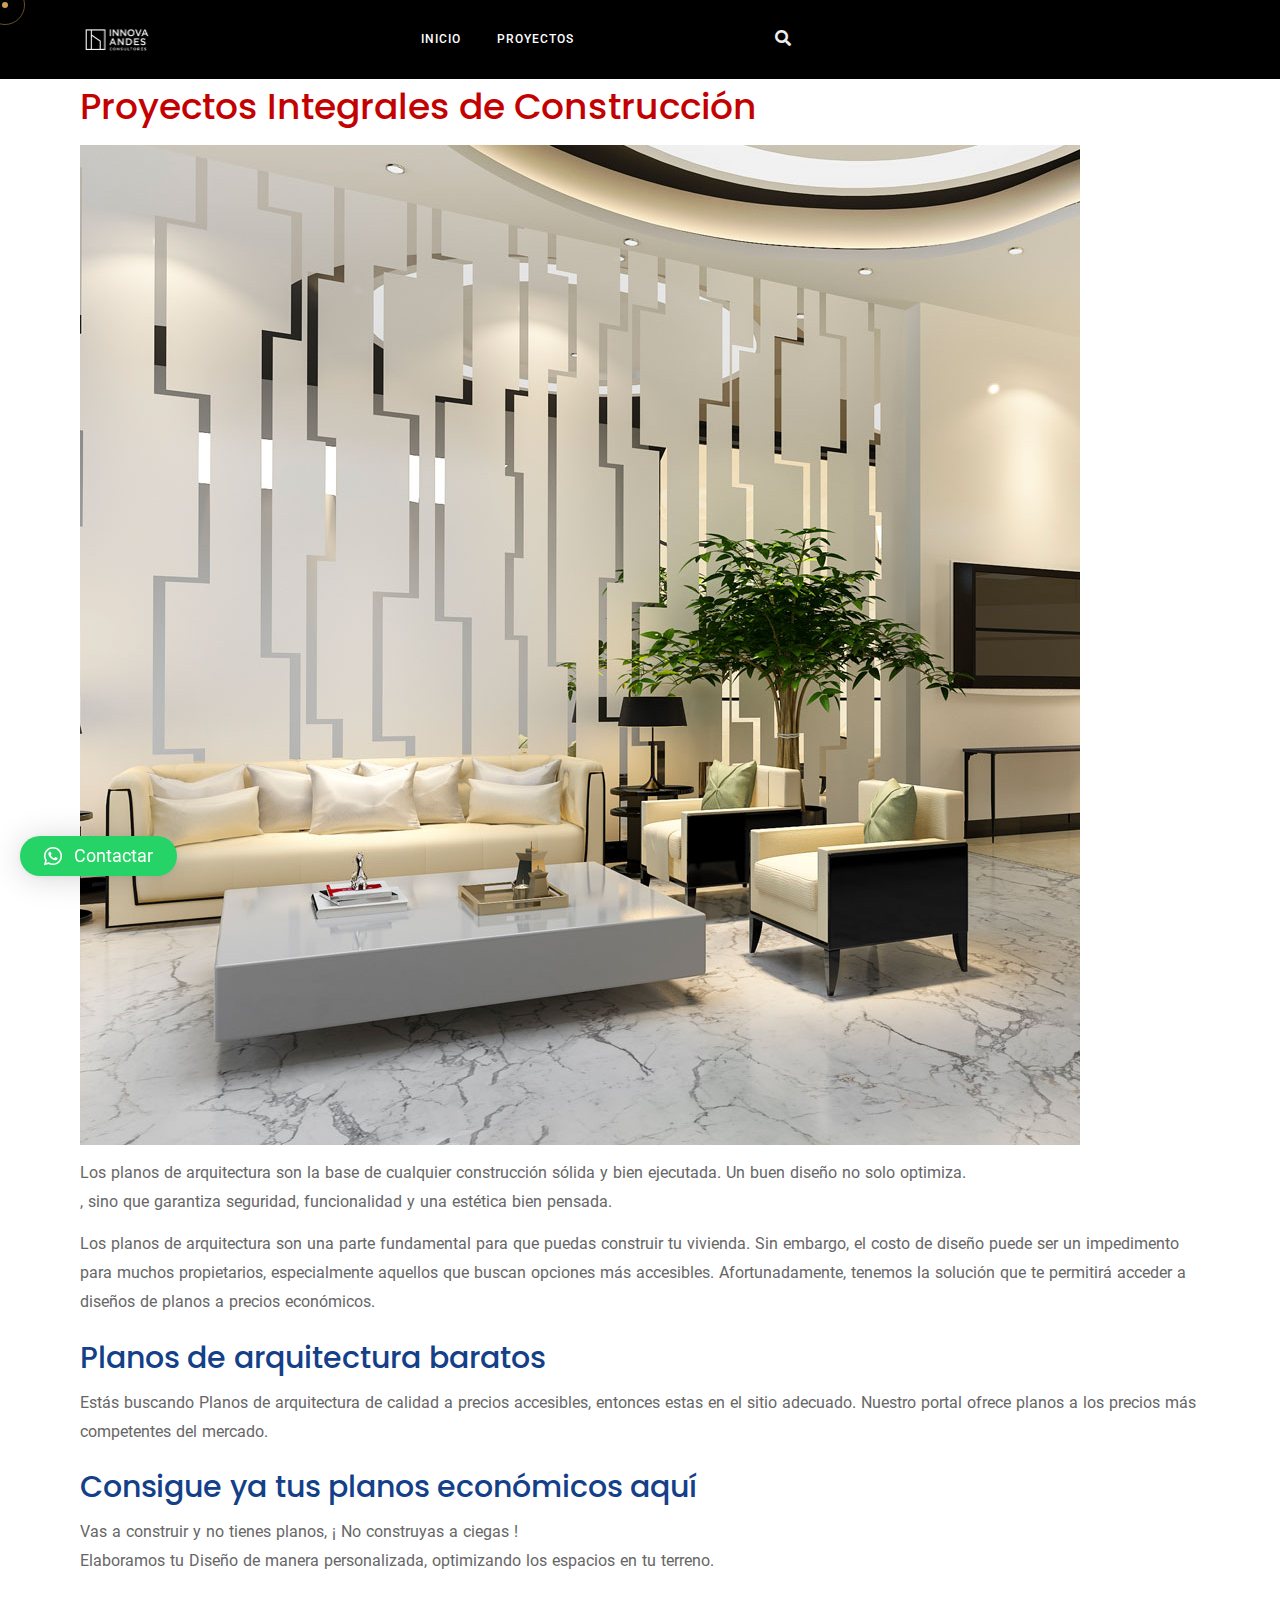
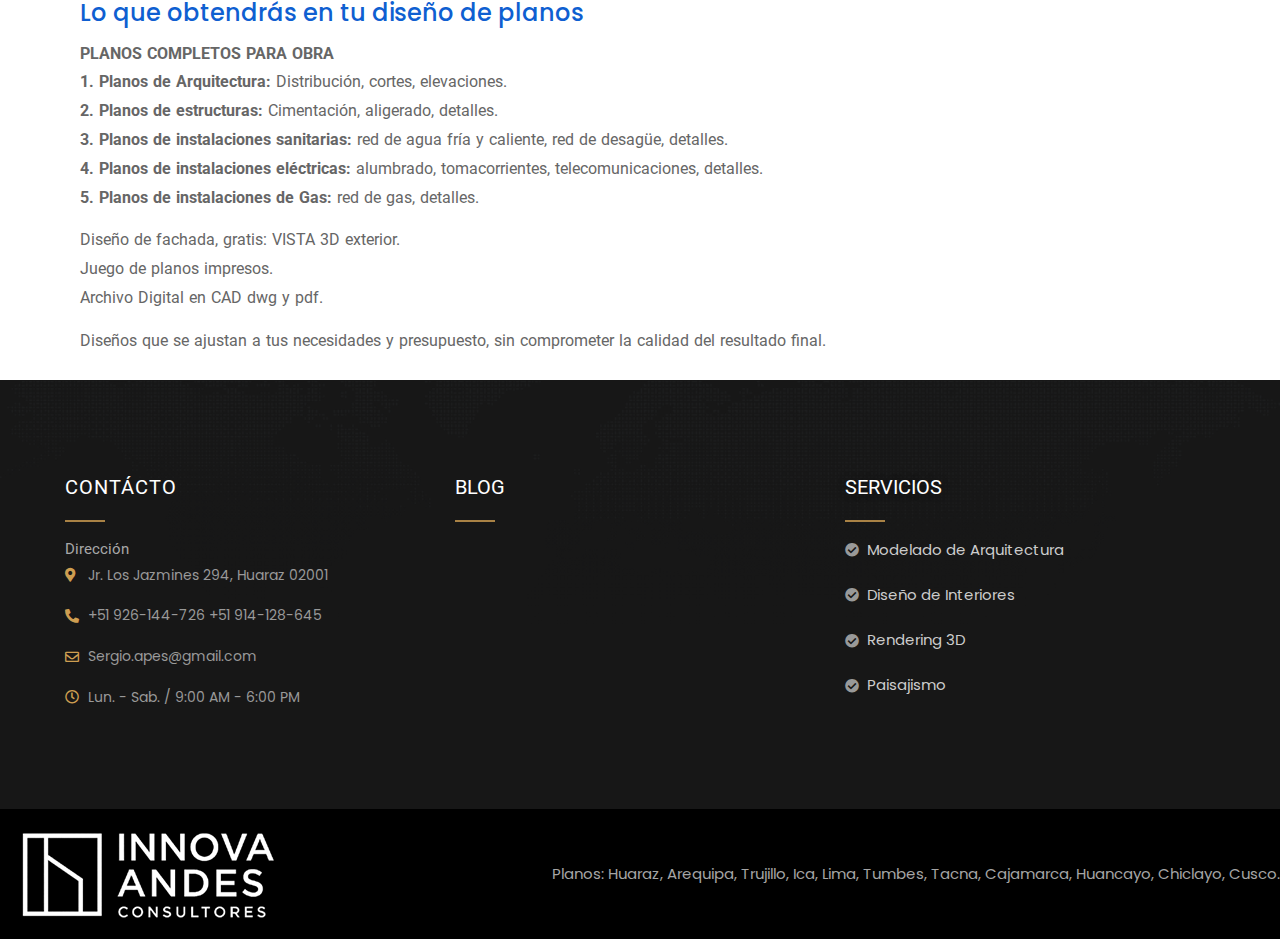
<file: planos-baratos-economicos-lima-peru/index.html>
<!DOCTYPE html>
<html lang="es-PE" prefix="og: https://ogp.me/ns#">
<head>
	<meta charset="UTF-8">
	<link rel="profile" href="https://gmpg.org/xfn/11" />
	<meta name="viewport" content="width=device-width, initial-scale=1" >   	
 
		<style>img:is([sizes="auto" i], [sizes^="auto," i]) { contain-intrinsic-size: 3000px 1500px }</style>
	

<title>Proyectos Integrales de Construcción &raquo; Innova Andes Consultora</title>
<meta name="description" content="Diseña y desarrolla proyectos arquitectónicos con un enfoque en calidad, innovación y eficiencia. Construimos con visión para hacer realidad espacios funcionales y bien diseñados."/>
<meta name="robots" content="follow, index, max-snippet:-1, max-video-preview:-1, max-image-preview:large"/>
<link rel="canonical" href="index.html" />
<meta property="og:locale" content="es_ES" />
<meta property="og:type" content="article" />
<meta property="og:title" content="Proyectos Integrales de Construccion &raquo; Innova Andes Consultores" />
<meta property="og:description" content="Buscas " />
<meta property="og:url" content="https://planos.arquitectoperu.com/proyectos-integrales-construccion/" />
<meta property="og:site_name" content="Innova Andes Consultora" />
<meta property="og:updated_time" content="2023-08-03T20:51:41-05:00" />
<meta property="og:image" content="https://planos.arquitectoperu.com/wp-content/uploads/sites/2/2020/07/sq-img-12-1-2.jpg" />
<meta property="og:image:secure_url" content="https://planos.arquitectoperu.com/wp-content/uploads/sites/2/2020/07/sq-img-12-1-2.jpg" />
<meta property="og:image:width" content="1000" />
<meta property="og:image:height" content="1000" />
<meta property="og:image:alt" content="Proyectos Integrales de Construcción" />
<meta property="og:image:type" content="image/jpeg" />
<meta property="article:published_time" content="2023-05-10T17:29:00-05:00" />
<meta property="article:modified_time" content="2023-08-03T20:51:41-05:00" />
<meta name="twitter:card" content="summary_large_image" />
<meta name="twitter:title" content="Proyectos Integrales de Construcción &raquo; Innova Andes Consultora" />
<meta name="twitter:description" content="Diseña y desarrolla proyectos arquitectónicos con un enfoque en calidad, innovación y eficiencia. Construimos con visión para hacer realidad espacios funcionales y bien diseñados." />
<meta name="twitter:image" content="https://planos.arquitectoperu.com/wp-content/uploads/sites/2/2020/07/sq-img-12-1-2.jpg" />
<meta name="twitter:label1" content="Time to read" />
<meta name="twitter:data1" content="1 minute" />
<script type="application/ld+json" class="rank-math-schema">{"@context":"https://schema.org","@graph":[{"@type":"Place","@id":"https://planos.arquitectoperu.com/#place","address":{"@type":"PostalAddress","addressRegion":"Lima","addressCountry":"Per\u00fa"}},{"@type":"Organization","@id":"https://planos.arquitectoperu.com/#organization","name":"Planos Arq. Studio","url":"https://planos.arquitectoperu.com","address":{"@type":"PostalAddress","addressRegion":"Lima","addressCountry":"Per\u00fa"},"location":{"@id":"https://planos.arquitectoperu.com/#place"}},{"@type":"WebSite","@id":"https://planos.arquitectoperu.com/#website","url":"https://planos.arquitectoperu.com","name":"Planos Arq. Studio","publisher":{"@id":"https://planos.arquitectoperu.com/#organization"},"inLanguage":"es-PE"},{"@type":"ImageObject","@id":"https://planos.arquitectoperu.com/wp-content/uploads/sites/2/2020/07/sq-img-12-1-2.jpg","url":"https://planos.arquitectoperu.com/wp-content/uploads/sites/2/2020/07/sq-img-12-1-2.jpg","width":"200","height":"200","inLanguage":"es-PE"},{"@type":"WebPage","@id":"https://planos.arquitectoperu.com/planos-baratos-economicos-lima-peru/#webpage","url":"https://planos.arquitectoperu.com/planos-baratos-economicos-lima-peru/","name":"Planos baratos y econ\u00f3micos Lima-Per\u00fa 2023 &raquo; Planos Arq. Studio","datePublished":"2023-05-10T17:29:00-05:00","dateModified":"2023-08-03T20:51:41-05:00","isPartOf":{"@id":"https://planos.arquitectoperu.com/#website"},"primaryImageOfPage":{"@id":"https://planos.arquitectoperu.com/wp-content/uploads/sites/2/2020/07/sq-img-12-1-2.jpg"},"inLanguage":"es-PE"},{"@type":"Person","@id":"https://planos.arquitectoperu.com/author/arquitecto/","name":"arquitecto","url":"https://planos.arquitectoperu.com/author/arquitecto/","image":{"@type":"ImageObject","@id":"https://secure.gravatar.com/avatar/d23890ebf4cde21b9d97e45cc44278bc?s=96&amp;d=mm&amp;r=g","url":"https://secure.gravatar.com/avatar/d23890ebf4cde21b9d97e45cc44278bc?s=96&amp;d=mm&amp;r=g","caption":"arquitecto","inLanguage":"es-PE"},"sameAs":["https://arquitectoperu.com"],"worksFor":{"@id":"https://planos.arquitectoperu.com/#organization"}},{"@type":"Article","headline":"Planos baratos y econ\u00f3micos Lima-Per\u00fa 2023 &raquo; Planos Arq. Studio","datePublished":"2023-05-10T17:29:00-05:00","dateModified":"2023-08-03T20:51:41-05:00","author":{"@id":"https://planos.arquitectoperu.com/author/arquitecto/","name":"arquitecto"},"publisher":{"@id":"https://planos.arquitectoperu.com/#organization"},"description":"Buscas Planos baratos y econ\u00f3micos para dise\u00f1ar y construir tu casa. Consigue tus Planos con las 3B: bueno, bonito y barato.Planos en Lima y todo el Per\u00fa.","name":"Planos baratos y econ\u00f3micos Lima-Per\u00fa 2023 &raquo; Planos Arq. Studio","@id":"https://planos.arquitectoperu.com/planos-baratos-economicos-lima-peru/#richSnippet","isPartOf":{"@id":"https://planos.arquitectoperu.com/planos-baratos-economicos-lima-peru/#webpage"},"image":{"@id":"https://planos.arquitectoperu.com/wp-content/uploads/sites/2/2020/07/sq-img-12-1-2.jpg"},"inLanguage":"es-PE","mainEntityOfPage":{"@id":"https://planos.arquitectoperu.com/planos-baratos-economicos-lima-peru/#webpage"}}]}</script>


<link rel='dns-prefetch' href='https://fonts.googleapis.com/' />

<link rel="alternate" type="application/rss+xml" title="Planos Arq. Studio &raquo; Feed" href="../feed/index.html" />
<link rel="alternate" type="application/rss+xml" title="Planos Arq. Studio &raquo; Feed de los comentarios" href="../comments/feed/index.html" />
<style id='rank-math-toc-block-style-inline-css'>
.wp-block-rank-math-toc-block nav ol{counter-reset:item}.wp-block-rank-math-toc-block nav ol li{display:block}.wp-block-rank-math-toc-block nav ol li:before{content:counters(item, ".") ". ";counter-increment:item}

</style>
<style id='classic-theme-styles-inline-css'>
/*! This file is auto-generated */
.wp-block-button__link{color:#fff;background-color:#32373c;border-radius:9999px;box-shadow:none;text-decoration:none;padding:calc(.667em + 2px) calc(1.333em + 2px);font-size:1.125em}.wp-block-file__button{background:#32373c;color:#fff;text-decoration:none}
</style>
<style id='global-styles-inline-css'>
:root{--wp--preset--aspect-ratio--square: 1;--wp--preset--aspect-ratio--4-3: 4/3;--wp--preset--aspect-ratio--3-4: 3/4;--wp--preset--aspect-ratio--3-2: 3/2;--wp--preset--aspect-ratio--2-3: 2/3;--wp--preset--aspect-ratio--16-9: 16/9;--wp--preset--aspect-ratio--9-16: 9/16;--wp--preset--color--black: #000000;--wp--preset--color--cyan-bluish-gray: #abb8c3;--wp--preset--color--white: #ffffff;--wp--preset--color--pale-pink: #f78da7;--wp--preset--color--vivid-red: #cf2e2e;--wp--preset--color--luminous-vivid-orange: #ff6900;--wp--preset--color--luminous-vivid-amber: #fcb900;--wp--preset--color--light-green-cyan: #7bdcb5;--wp--preset--color--vivid-green-cyan: #00d084;--wp--preset--color--pale-cyan-blue: #8ed1fc;--wp--preset--color--vivid-cyan-blue: #0693e3;--wp--preset--color--vivid-purple: #9b51e0;--wp--preset--gradient--vivid-cyan-blue-to-vivid-purple: linear-gradient(135deg,rgba(6,147,227,1) 0%,rgb(155,81,224) 100%);--wp--preset--gradient--light-green-cyan-to-vivid-green-cyan: linear-gradient(135deg,rgb(122,220,180) 0%,rgb(0,208,130) 100%);--wp--preset--gradient--luminous-vivid-amber-to-luminous-vivid-orange: linear-gradient(135deg,rgba(252,185,0,1) 0%,rgba(255,105,0,1) 100%);--wp--preset--gradient--luminous-vivid-orange-to-vivid-red: linear-gradient(135deg,rgba(255,105,0,1) 0%,rgb(207,46,46) 100%);--wp--preset--gradient--very-light-gray-to-cyan-bluish-gray: linear-gradient(135deg,rgb(238,238,238) 0%,rgb(169,184,195) 100%);--wp--preset--gradient--cool-to-warm-spectrum: linear-gradient(135deg,rgb(74,234,220) 0%,rgb(151,120,209) 20%,rgb(207,42,186) 40%,rgb(238,44,130) 60%,rgb(251,105,98) 80%,rgb(254,248,76) 100%);--wp--preset--gradient--blush-light-purple: linear-gradient(135deg,rgb(255,206,236) 0%,rgb(152,150,240) 100%);--wp--preset--gradient--blush-bordeaux: linear-gradient(135deg,rgb(254,205,165) 0%,rgb(254,45,45) 50%,rgb(107,0,62) 100%);--wp--preset--gradient--luminous-dusk: linear-gradient(135deg,rgb(255,203,112) 0%,rgb(199,81,192) 50%,rgb(65,88,208) 100%);--wp--preset--gradient--pale-ocean: linear-gradient(135deg,rgb(255,245,203) 0%,rgb(182,227,212) 50%,rgb(51,167,181) 100%);--wp--preset--gradient--electric-grass: linear-gradient(135deg,rgb(202,248,128) 0%,rgb(113,206,126) 100%);--wp--preset--gradient--midnight: linear-gradient(135deg,rgb(2,3,129) 0%,rgb(40,116,252) 100%);--wp--preset--font-size--small: 13px;--wp--preset--font-size--medium: 20px;--wp--preset--font-size--large: 36px;--wp--preset--font-size--x-large: 42px;--wp--preset--spacing--20: 0.44rem;--wp--preset--spacing--30: 0.67rem;--wp--preset--spacing--40: 1rem;--wp--preset--spacing--50: 1.5rem;--wp--preset--spacing--60: 2.25rem;--wp--preset--spacing--70: 3.38rem;--wp--preset--spacing--80: 5.06rem;--wp--preset--shadow--natural: 6px 6px 9px rgba(0, 0, 0, 0.2);--wp--preset--shadow--deep: 12px 12px 50px rgba(0, 0, 0, 0.4);--wp--preset--shadow--sharp: 6px 6px 0px rgba(0, 0, 0, 0.2);--wp--preset--shadow--outlined: 6px 6px 0px -3px rgba(255, 255, 255, 1), 6px 6px rgba(0, 0, 0, 1);--wp--preset--shadow--crisp: 6px 6px 0px rgba(0, 0, 0, 1);}:where(.is-layout-flex){gap: 0.5em;}:where(.is-layout-grid){gap: 0.5em;}body .is-layout-flex{display: flex;}.is-layout-flex{flex-wrap: wrap;align-items: center;}.is-layout-flex > :is(*, div){margin: 0;}body .is-layout-grid{display: grid;}.is-layout-grid > :is(*, div){margin: 0;}:where(.wp-block-columns.is-layout-flex){gap: 2em;}:where(.wp-block-columns.is-layout-grid){gap: 2em;}:where(.wp-block-post-template.is-layout-flex){gap: 1.25em;}:where(.wp-block-post-template.is-layout-grid){gap: 1.25em;}.has-black-color{color: var(--wp--preset--color--black) !important;}.has-cyan-bluish-gray-color{color: var(--wp--preset--color--cyan-bluish-gray) !important;}.has-white-color{color: var(--wp--preset--color--white) !important;}.has-pale-pink-color{color: var(--wp--preset--color--pale-pink) !important;}.has-vivid-red-color{color: var(--wp--preset--color--vivid-red) !important;}.has-luminous-vivid-orange-color{color: var(--wp--preset--color--luminous-vivid-orange) !important;}.has-luminous-vivid-amber-color{color: var(--wp--preset--color--luminous-vivid-amber) !important;}.has-light-green-cyan-color{color: var(--wp--preset--color--light-green-cyan) !important;}.has-vivid-green-cyan-color{color: var(--wp--preset--color--vivid-green-cyan) !important;}.has-pale-cyan-blue-color{color: var(--wp--preset--color--pale-cyan-blue) !important;}.has-vivid-cyan-blue-color{color: var(--wp--preset--color--vivid-cyan-blue) !important;}.has-vivid-purple-color{color: var(--wp--preset--color--vivid-purple) !important;}.has-black-background-color{background-color: var(--wp--preset--color--black) !important;}.has-cyan-bluish-gray-background-color{background-color: var(--wp--preset--color--cyan-bluish-gray) !important;}.has-white-background-color{background-color: var(--wp--preset--color--white) !important;}.has-pale-pink-background-color{background-color: var(--wp--preset--color--pale-pink) !important;}.has-vivid-red-background-color{background-color: var(--wp--preset--color--vivid-red) !important;}.has-luminous-vivid-orange-background-color{background-color: var(--wp--preset--color--luminous-vivid-orange) !important;}.has-luminous-vivid-amber-background-color{background-color: var(--wp--preset--color--luminous-vivid-amber) !important;}.has-light-green-cyan-background-color{background-color: var(--wp--preset--color--light-green-cyan) !important;}.has-vivid-green-cyan-background-color{background-color: var(--wp--preset--color--vivid-green-cyan) !important;}.has-pale-cyan-blue-background-color{background-color: var(--wp--preset--color--pale-cyan-blue) !important;}.has-vivid-cyan-blue-background-color{background-color: var(--wp--preset--color--vivid-cyan-blue) !important;}.has-vivid-purple-background-color{background-color: var(--wp--preset--color--vivid-purple) !important;}.has-black-border-color{border-color: var(--wp--preset--color--black) !important;}.has-cyan-bluish-gray-border-color{border-color: var(--wp--preset--color--cyan-bluish-gray) !important;}.has-white-border-color{border-color: var(--wp--preset--color--white) !important;}.has-pale-pink-border-color{border-color: var(--wp--preset--color--pale-pink) !important;}.has-vivid-red-border-color{border-color: var(--wp--preset--color--vivid-red) !important;}.has-luminous-vivid-orange-border-color{border-color: var(--wp--preset--color--luminous-vivid-orange) !important;}.has-luminous-vivid-amber-border-color{border-color: var(--wp--preset--color--luminous-vivid-amber) !important;}.has-light-green-cyan-border-color{border-color: var(--wp--preset--color--light-green-cyan) !important;}.has-vivid-green-cyan-border-color{border-color: var(--wp--preset--color--vivid-green-cyan) !important;}.has-pale-cyan-blue-border-color{border-color: var(--wp--preset--color--pale-cyan-blue) !important;}.has-vivid-cyan-blue-border-color{border-color: var(--wp--preset--color--vivid-cyan-blue) !important;}.has-vivid-purple-border-color{border-color: var(--wp--preset--color--vivid-purple) !important;}.has-vivid-cyan-blue-to-vivid-purple-gradient-background{background: var(--wp--preset--gradient--vivid-cyan-blue-to-vivid-purple) !important;}.has-light-green-cyan-to-vivid-green-cyan-gradient-background{background: var(--wp--preset--gradient--light-green-cyan-to-vivid-green-cyan) !important;}.has-luminous-vivid-amber-to-luminous-vivid-orange-gradient-background{background: var(--wp--preset--gradient--luminous-vivid-amber-to-luminous-vivid-orange) !important;}.has-luminous-vivid-orange-to-vivid-red-gradient-background{background: var(--wp--preset--gradient--luminous-vivid-orange-to-vivid-red) !important;}.has-very-light-gray-to-cyan-bluish-gray-gradient-background{background: var(--wp--preset--gradient--very-light-gray-to-cyan-bluish-gray) !important;}.has-cool-to-warm-spectrum-gradient-background{background: var(--wp--preset--gradient--cool-to-warm-spectrum) !important;}.has-blush-light-purple-gradient-background{background: var(--wp--preset--gradient--blush-light-purple) !important;}.has-blush-bordeaux-gradient-background{background: var(--wp--preset--gradient--blush-bordeaux) !important;}.has-luminous-dusk-gradient-background{background: var(--wp--preset--gradient--luminous-dusk) !important;}.has-pale-ocean-gradient-background{background: var(--wp--preset--gradient--pale-ocean) !important;}.has-electric-grass-gradient-background{background: var(--wp--preset--gradient--electric-grass) !important;}.has-midnight-gradient-background{background: var(--wp--preset--gradient--midnight) !important;}.has-small-font-size{font-size: var(--wp--preset--font-size--small) !important;}.has-medium-font-size{font-size: var(--wp--preset--font-size--medium) !important;}.has-large-font-size{font-size: var(--wp--preset--font-size--large) !important;}.has-x-large-font-size{font-size: var(--wp--preset--font-size--x-large) !important;}
:where(.wp-block-post-template.is-layout-flex){gap: 1.25em;}:where(.wp-block-post-template.is-layout-grid){gap: 1.25em;}
:where(.wp-block-columns.is-layout-flex){gap: 2em;}:where(.wp-block-columns.is-layout-grid){gap: 2em;}
:root :where(.wp-block-pullquote){font-size: 1.5em;line-height: 1.6;}
</style>
<link rel='stylesheet' id='contact-form-7-css' href='../wp-content/plugins/contact-form-7/includes/css/styles.css@ver=5.9.5.css' media='all' />
<link rel='stylesheet' id='redux-extendify-styles-css' href='../wp-content/plugins/redux-framework/redux-core/assets/css/extendify-utilities.css@ver=4.4.15.css' media='all' />
<link rel='stylesheet' id='bim-plugin-style-css' href='../wp-content/plugins/bim_plugin/widgets/css/style.css@ver=1.0.0.css' media='all' />
<link rel='stylesheet' id='bim-fonts-css' href='https://fonts.googleapis.com/css?family=Roboto%3A300%2C400%2C400i%2C500%2C600%2C600i%2C700%2C700i%2C800%2C800i%2C900%7CPoppins%3A300%2C400%2C500%2C600%2C700%2C800%2C900&amp;ver=1.0.0' media='all' />
<link rel='stylesheet' id='bootstrap-css' href='../wp-content/themes/bim/css/bootstrap.min.css@ver=1.css' media='all' />
<link rel='stylesheet' id='font-awesome-css' href='../wp-content/plugins/elementor/assets/lib/font-awesome/css/font-awesome.min.css@ver=4.7.0.css' media='all' />
<link rel='stylesheet' id='magnific-popup-css' href='../wp-content/themes/bim/css/magnific-popup.css@ver=1.css' media='all' />
<link rel='stylesheet' id='animate-css' href='../wp-content/themes/bim/css/animate.css@ver=1.css' media='all' />
<link rel='stylesheet' id='magic-css' href='../wp-content/themes/bim/css/magic.css@ver=1.css' media='all' />
<link rel='stylesheet' id='slick-css' href='../wp-content/themes/bim/css/slick.css@ver=1.css' media='all' />
<link rel='stylesheet' id='jquery-fatnav-css' href='../wp-content/themes/bim/css/jquery.fatNav.css@ver=1.css' media='all' />
<link rel='stylesheet' id='animate-headline-css' href='../wp-content/themes/bim/css/animate.headline.css@ver=1.css' media='all' />
<link rel='stylesheet' id='splitting-css' href='../wp-content/themes/bim/css/splitting.css@ver=1.css' media='all' />
<link rel='stylesheet' id='splitting-cells-css' href='../wp-content/themes/bim/css/splitting-cells.css@ver=1.css' media='all' />
<link rel='stylesheet' id='bim-style-css' href='../wp-content/themes/bim/style.css@ver=1.0.0.css' media='all' />
<style id='bim-style-inline-css'>

		.load-circle{border-top-color: #CE9E51;}
		

		.cart-contents-count,.tagcloud a:hover,.to-top,.to-top:hover,.to-top::after,.blog-link-img,.portfolio-type-three .port-inner:hover .dbox-relative a span,.dsc-footer-style-3 h3:after,.btn-nav-top a,.post-style-3 .entry-header .post-date,.widget-border,.share-box a:hover,.tags-bottom a:hover,h2.comments-title:after,.comment-reply-link:hover,.form-submit #submit,.title-related-post:after,.navigation > li > a:before,.img-box-slider .slick-dots li button:before,.dsc-footer-style-3 .mc4wp-form-fields input[type=submit],.team-3 .team-info .team-sicon li a:hover,.to-top::before,.custom-absolute-menu .is-sticky .navigation > li > a:before,.cursor-inner,.cursor-inner.cursor-hover,.woocommerce .button:hover,.woocommerce div.product form.cart .button,.woocommerce span.onsale,.widget_categories ul li.cat-item a:hover + span,.other-portfolio .port-box,.center-box-slider .slider-line
		{background-color:#CE9E51;}

		.dsc-heading-style1 h5, a:hover, .content-title span,.table-content h3 > span,.white-header .header-icon li.current-menu-parent> a,.white-header .navigation li.current-menu-parent> a,.white-header .menu-wrapper .menu ul li.current-menu-parent> a,.white-header .header-icon li.current_page_item> a,.white-header .navigation li.current_page_item> a,.white-header .menu-wrapper .menu ul li.current_page_item> a , .custom-absolute-menu .is-sticky .navigation li.current-menu-item a,.custom-absolute-menu .is-sticky .menu-wrapper .menu ul li.current-menu-item a, .custom-absolute-menu .is-sticky .navigation li a:hover,.custom-absolute-menu .is-sticky .menu-wrapper .menu ul li a:hover, .custom-absolute-menu .navigation .sub-menu li a:hover,.custom-absolute-menu .menu-wrapper .menu ul.sub-menu li a:hover,.white-header  .navigation li a:hover,.white-header .menu-wrapper .navigation li ul li.current_page_item > a,.menu-wrapper .navigation li ul li.current_page_item > a, .menu-wrapper .menu ul li ul li.current_page_item > a ,.white-header .menu-wrapper .menu ul li ul li.current_page_item > a, .white-header .menu-wrapper .navigation li ul li a:hover,.menu-wrapper .navigation li ul li a:hover, .menu-wrapper .menu ul li ul li a:hover ,.white-header .menu-wrapper .menu ul li ul li a:hover, .header-icon li a:hover, .btn-nav-top a:hover,.slider-btn:hover,.feature-1:hover .bim-icon,.feature-2 .bim-icon,.feature-2:hover .bim-icon,.feature-3 .bim-icon,.feature-3:hover .bim-icon,.port-filter a.active,.port-filter a:hover,.portfolio-2 .port-inner:hover .dbox-relative h3 a:hover,.portfolio-2 .port-inner .port-dbox a span:hover,.portfolio-type-three .dbox-relative p,.team-1 p,.testimonial .rating-icon,.wpcf7-submit ,.dark-page .wpcf7-submit,.content-btn,.color-bg .wpcf7-submit,span.your-email:before, span.your-name:before, span.your-message:before, .comment-form-email:before,span.cell-phone:before,span.subject:before,.footer a,.post-meta a,.post-meta li,.blog-post-list a:hover h3,.blog-2 .content-btn,a .entry-title:hover,.related-cat i,h3.related-title:hover,#searchform::after,.tagcloud a:hover,.abtw-soc a:hover,.form-submit #submit:hover,.dsc-btn-style3:hover  .elementor-button,.dsc-btn-style-4,code,.widget.widget_recent_comments > ul > li:before,.widget ul li a:before,.post-detail > li i,.blog-content .blog-post p a,.imgpagi-box p,.img-pagination a:hover .img-pagi .lnr,.img-box-slider h3 a:hover,.img-box-slider .slick-dots li.slick-active button:before,.team-sicon li a,.blog-post-list.blog-style-1 .blog-col-inner .excerpt-box .post-meta a,.blog-post-list.blog-style-1 .blog-col-inner .excerpt-box a:hover h3,.blog-post-list.blog-style-1 .blog-col-inner .excerpt-box .content-btn:hover,.blog-post-list.blog-style-1 .blog-col-inner .excerpt-box .post-meta li,.custom-absolute-menu .menu-wrapper .menu ul.sub-menu li.current-menu-item a,.team-3 .team-info .team-sicon li a,.team-3 .team-info p,.feature-1 .bim-icon,.woocommerce-info a,.woocommerce table td.product-remove a:hover,.woocommerce div.product p.price,.woocommerce div.product span.price,.woocommerce ul.products li.product .price,.woocommerce .woocommerce-tabs ul.tabs li.active a,.woocommerce .woocommerce-tabs .woocommerce-Tabs-panel .woocommerce-Reviews #comments .woocommerce-Reviews-title span,.woocommerce .woocommerce-tabs .woocommerce-Tabs-panel .woocommerce-Reviews #comments .commentlist .comment .comment_container .comment-text .star-rating,.woocommerce-account .woocommerce .woocommerce-MyAccount-content a,.woocommerce-account .woocommerce .woocommerce-MyAccount-navigation ul li a:hover,.woocommerce-Reviews .commentlist .review .comment_container .comment-text .meta .woocommerce-review__dash,.woocommerce .woocommerce-tabs ul.tabs li a:hover,.woocommerce nav.woocommerce-pagination ul li a, .woocommerce nav.woocommerce-pagination ul li span,.woocommerce div.product form.cart .group_table td.woocommerce-grouped-product-list-item__label label a,.widget.widget_recent_entries ul li a:before, blockquote::before,.post-detail > li a:hover
		{color:#CE9E51;}

		.searchform::after
		{color:#CE9E51 !important;}

		.to-top,.content-title:after,::selection,::-moz-selection,.to-top::before,.to-top::after,.box-small-icon:hover .bim-icon,.navigation>li>a:before,.menu-wrapper>.menu>ul>li>a:before,.custom-absolute-menu .is-sticky .navigation>li>a:before,.menu-wrapper>.menu>ul>li>a:before,.btn-nav-top a,.search-icon-header #searchform::after,.slider-line,.left-box-slider .slider-line,.center-box-slider .slider-line,.feature-4 .bim-icon,.other-portfolio .port-box,.portfolio-type-three .port-inner:hover .dbox-relative a span,.team-2 .port-box,.content-btn:hover,.wpcf7-submit:hover,.dsc-footer-style-2 .mc4wp-form-fields input[type=submit]:hover,.dsc-footer-style-3 h3:after,.dsc-footer-style-3 .mc4wp-form-fields input[type=submit], .blog-link-img .bl-icon, .blog-link-img,.blog-gallery a i,.img-pagi,.widget-border,.ab-bordering,.abtw-soc a,.form-submit #submit,.dsc-btn-style3,.dsc-btn-style-4:hover,.tagcloud a:hover,.to-top,.portfolio-type-three .port-inner:hover .dbox-relative a span
		{background:#CE9E51;}

			:selection,:-moz-selection
		{background:#CE9E51 !important;}
		
		.p-table a ,.blog-slider .slide-nav:hover,.work-content .slide-nav:hover,.tagcloud a:hover
		{color:#fff;}

		.dsc-btn-style3
		{background-color:#fff;}
		
		blockquote,.box-small-icon:hover .bim-icon,.cell-left-border,.cell-right-border,.menu-wrapper ul li ul,.btn-nav-top a,.btn-nav-top a:hover,.feature-4 .bim-icon,.portfolio-2 .port-inner .port-dbox a span:hover,.portfolio-type-three .port-inner:hover .dbox-relative a span,.portfolio-type-three .port-inner:hover .dbox-relative h3,.team-sicon li a:hover,.team-1 .team-info,form input:focus,form textarea:focus,.comment-respond form input:focus, .comment-respond form textarea:focus,.wpcf7-submit ,.dark-page .wpcf7-submit,.content-btn,.wpcf7-submit:hover,.error-title,.blog-2 .content-btn i,#related_posts .related-inner:hover,.tagcloud a:hover,.form-submit #submit,.form-submit #submit:hover,.dsc-btn-style3:hover,.dsc-btn-style-4,.dsc-btn-style-4:hover,.wp-block-coblocks-click-to-tweet,.related-inner,.work-process .item .box-img .bg-img,.blog-post-list.blog-style-1 .blog-col-inner .excerpt-box .content-btn:hover,.team-3 .team-info .team-sicon li a,.team-3 .team-info,.feature-1 .bim-icon,.feature-1:hover .bim-icon,.cursor-outer,.woocommerce .button:hover,.woocommerce .woocommerce-tabs ul.tabs li a:hover,.woocommerce .woocommerce-tabs ul.tabs li.active a
		{border-color:#CE9E51;}
		
a:hover{color:#CE9E51;}
a{color:#999999;}
h1, h2, h3, h4, h5, h6{color:#000000;} 
body{color:#666666;}
.footer{background-color:#202020;}
.custom-absolute-menu{border-color: #FFFFFF;}

		.cart-contents-count,.tagcloud a:hover,.to-top,.to-top:hover,.to-top::after,.blog-link-img,.portfolio-type-three .port-inner:hover .dbox-relative a span,.dsc-footer-style-3 h3:after,.btn-nav-top a,.post-style-3 .entry-header .post-date,.widget-border,.share-box a:hover,.tags-bottom a:hover,h2.comments-title:after,.comment-reply-link:hover,.form-submit #submit,.title-related-post:after,.navigation > li > a:before,.img-box-slider .slick-dots li button:before,.dsc-footer-style-3 .mc4wp-form-fields input[type=submit],.team-3 .team-info .team-sicon li a:hover,.to-top::before,.custom-absolute-menu .is-sticky .navigation > li > a:before,.cursor-inner,.cursor-inner.cursor-hover,.woocommerce .button:hover,.woocommerce div.product form.cart .button,.woocommerce span.onsale,.widget_categories ul li.cat-item a:hover + span,.other-portfolio .port-box,.center-box-slider .slider-line
		{background-color:#CE9E51;}

		.dsc-heading-style1 h5, a:hover, .content-title span,.table-content h3 > span,.white-header .header-icon li.current-menu-parent> a,.white-header .navigation li.current-menu-parent> a,.white-header .menu-wrapper .menu ul li.current-menu-parent> a,.white-header .header-icon li.current_page_item> a,.white-header .navigation li.current_page_item> a,.white-header .menu-wrapper .menu ul li.current_page_item> a , .custom-absolute-menu .is-sticky .navigation li.current-menu-item a,.custom-absolute-menu .is-sticky .menu-wrapper .menu ul li.current-menu-item a, .custom-absolute-menu .is-sticky .navigation li a:hover,.custom-absolute-menu .is-sticky .menu-wrapper .menu ul li a:hover, .custom-absolute-menu .navigation .sub-menu li a:hover,.custom-absolute-menu .menu-wrapper .menu ul.sub-menu li a:hover,.white-header  .navigation li a:hover,.white-header .menu-wrapper .navigation li ul li.current_page_item > a,.menu-wrapper .navigation li ul li.current_page_item > a, .menu-wrapper .menu ul li ul li.current_page_item > a ,.white-header .menu-wrapper .menu ul li ul li.current_page_item > a, .white-header .menu-wrapper .navigation li ul li a:hover,.menu-wrapper .navigation li ul li a:hover, .menu-wrapper .menu ul li ul li a:hover ,.white-header .menu-wrapper .menu ul li ul li a:hover, .header-icon li a:hover, .btn-nav-top a:hover,.slider-btn:hover,.feature-1:hover .bim-icon,.feature-2 .bim-icon,.feature-2:hover .bim-icon,.feature-3 .bim-icon,.feature-3:hover .bim-icon,.port-filter a.active,.port-filter a:hover,.portfolio-2 .port-inner:hover .dbox-relative h3 a:hover,.portfolio-2 .port-inner .port-dbox a span:hover,.portfolio-type-three .dbox-relative p,.team-1 p,.testimonial .rating-icon,.wpcf7-submit ,.dark-page .wpcf7-submit,.content-btn,.color-bg .wpcf7-submit,span.your-email:before, span.your-name:before, span.your-message:before, .comment-form-email:before,span.cell-phone:before,span.subject:before,.footer a,.post-meta a,.post-meta li,.blog-post-list a:hover h3,.blog-2 .content-btn,a .entry-title:hover,.related-cat i,h3.related-title:hover,#searchform::after,.tagcloud a:hover,.abtw-soc a:hover,.form-submit #submit:hover,.dsc-btn-style3:hover  .elementor-button,.dsc-btn-style-4,code,.widget.widget_recent_comments > ul > li:before,.widget ul li a:before,.post-detail > li i,.blog-content .blog-post p a,.imgpagi-box p,.img-pagination a:hover .img-pagi .lnr,.img-box-slider h3 a:hover,.img-box-slider .slick-dots li.slick-active button:before,.team-sicon li a,.blog-post-list.blog-style-1 .blog-col-inner .excerpt-box .post-meta a,.blog-post-list.blog-style-1 .blog-col-inner .excerpt-box a:hover h3,.blog-post-list.blog-style-1 .blog-col-inner .excerpt-box .content-btn:hover,.blog-post-list.blog-style-1 .blog-col-inner .excerpt-box .post-meta li,.custom-absolute-menu .menu-wrapper .menu ul.sub-menu li.current-menu-item a,.team-3 .team-info .team-sicon li a,.team-3 .team-info p,.feature-1 .bim-icon,.woocommerce-info a,.woocommerce table td.product-remove a:hover,.woocommerce div.product p.price,.woocommerce div.product span.price,.woocommerce ul.products li.product .price,.woocommerce .woocommerce-tabs ul.tabs li.active a,.woocommerce .woocommerce-tabs .woocommerce-Tabs-panel .woocommerce-Reviews #comments .woocommerce-Reviews-title span,.woocommerce .woocommerce-tabs .woocommerce-Tabs-panel .woocommerce-Reviews #comments .commentlist .comment .comment_container .comment-text .star-rating,.woocommerce-account .woocommerce .woocommerce-MyAccount-content a,.woocommerce-account .woocommerce .woocommerce-MyAccount-navigation ul li a:hover,.woocommerce-Reviews .commentlist .review .comment_container .comment-text .meta .woocommerce-review__dash,.woocommerce .woocommerce-tabs ul.tabs li a:hover,.woocommerce nav.woocommerce-pagination ul li a, .woocommerce nav.woocommerce-pagination ul li span,.woocommerce div.product form.cart .group_table td.woocommerce-grouped-product-list-item__label label a,.widget.widget_recent_entries ul li a:before, blockquote::before,.post-detail > li a:hover
		{color:#CE9E51;}

		.searchform::after
		{color:#CE9E51 !important;}

		.to-top,.content-title:after,::selection,::-moz-selection,.to-top::before,.to-top::after,.box-small-icon:hover .bim-icon,.navigation>li>a:before,.menu-wrapper>.menu>ul>li>a:before,.custom-absolute-menu .is-sticky .navigation>li>a:before,.menu-wrapper>.menu>ul>li>a:before,.btn-nav-top a,.search-icon-header #searchform::after,.slider-line,.left-box-slider .slider-line,.center-box-slider .slider-line,.feature-4 .bim-icon,.other-portfolio .port-box,.portfolio-type-three .port-inner:hover .dbox-relative a span,.team-2 .port-box,.content-btn:hover,.wpcf7-submit:hover,.dsc-footer-style-2 .mc4wp-form-fields input[type=submit]:hover,.dsc-footer-style-3 h3:after,.dsc-footer-style-3 .mc4wp-form-fields input[type=submit], .blog-link-img .bl-icon, .blog-link-img,.blog-gallery a i,.img-pagi,.widget-border,.ab-bordering,.abtw-soc a,.form-submit #submit,.dsc-btn-style3,.dsc-btn-style-4:hover,.tagcloud a:hover,.to-top,.portfolio-type-three .port-inner:hover .dbox-relative a span
		{background:#CE9E51;}

			:selection,:-moz-selection
		{background:#CE9E51 !important;}
		
		.p-table a ,.blog-slider .slide-nav:hover,.work-content .slide-nav:hover,.tagcloud a:hover
		{color:#fff;}

		.dsc-btn-style3
		{background-color:#fff;}
		
		blockquote,.box-small-icon:hover .bim-icon,.cell-left-border,.cell-right-border,.menu-wrapper ul li ul,.btn-nav-top a,.btn-nav-top a:hover,.feature-4 .bim-icon,.portfolio-2 .port-inner .port-dbox a span:hover,.portfolio-type-three .port-inner:hover .dbox-relative a span,.portfolio-type-three .port-inner:hover .dbox-relative h3,.team-sicon li a:hover,.team-1 .team-info,form input:focus,form textarea:focus,.comment-respond form input:focus, .comment-respond form textarea:focus,.wpcf7-submit ,.dark-page .wpcf7-submit,.content-btn,.wpcf7-submit:hover,.error-title,.blog-2 .content-btn i,#related_posts .related-inner:hover,.tagcloud a:hover,.form-submit #submit,.form-submit #submit:hover,.dsc-btn-style3:hover,.dsc-btn-style-4,.dsc-btn-style-4:hover,.wp-block-coblocks-click-to-tweet,.related-inner,.work-process .item .box-img .bg-img,.blog-post-list.blog-style-1 .blog-col-inner .excerpt-box .content-btn:hover,.team-3 .team-info .team-sicon li a,.team-3 .team-info,.feature-1 .bim-icon,.feature-1:hover .bim-icon,.cursor-outer,.woocommerce .button:hover,.woocommerce .woocommerce-tabs ul.tabs li a:hover,.woocommerce .woocommerce-tabs ul.tabs li.active a
		{border-color:#CE9E51;}
		
a:hover{color:#CE9E51;}
a{color:#999999;}
h1, h2, h3, h4, h5, h6{color:#000000;} 
body{color:#666666;}
.footer{background-color:#202020;}
.custom-absolute-menu{border-color: #FFFFFF;}
body {cursor: none!important;}
</style>
<link rel='stylesheet' id='qlwapp-css' href='../wp-content/plugins/wp-whatsapp-chat/build/frontend/css/style.css@ver=7.3.6.css' media='all' />
<link rel='stylesheet' id='elementor-icons-css' href='../wp-content/plugins/elementor/assets/lib/eicons/css/elementor-icons.min.css@ver=5.34.0.css' media='all' />
<link rel='stylesheet' id='elementor-frontend-css' href='../wp-content/plugins/elementor/assets/css/frontend.min.css@ver=3.25.11.css' media='all' />
<link rel='stylesheet' id='swiper-css' href='../wp-content/plugins/elementor/assets/lib/swiper/v8/css/swiper.min.css@ver=8.4.5.css' media='all' />
<link rel='stylesheet' id='e-swiper-css' href='../wp-content/plugins/elementor/assets/css/conditionals/e-swiper.min.css@ver=3.25.11.css' media='all' />
<link rel='stylesheet' id='elementor-post-2-css' href='../wp-content/uploads/sites/2/elementor/css/post-2.css@ver=1736842846.css' media='all' />
<link rel='stylesheet' id='font-awesome-5-all-css' href='../wp-content/plugins/elementor/assets/lib/font-awesome/css/all.min.css@ver=3.25.11.css' media='all' />
<link rel='stylesheet' id='font-awesome-4-shim-css' href='../wp-content/plugins/elementor/assets/lib/font-awesome/css/v4-shims.min.css@ver=3.25.11.css' media='all' />
<link rel='stylesheet' id='widget-heading-css' href='../wp-content/plugins/elementor/assets/css/widget-heading.min.css@ver=3.25.11.css' media='all' />
<link rel='stylesheet' id='widget-image-css' href='../wp-content/plugins/elementor/assets/css/widget-image.min.css@ver=3.25.11.css' media='all' />
<link rel='stylesheet' id='widget-text-editor-css' href='../wp-content/plugins/elementor/assets/css/widget-text-editor.min.css@ver=3.25.11.css' media='all' />
<link rel='stylesheet' id='elementor-post-3777-css' href='../wp-content/uploads/sites/2/elementor/css/post-3777.css@ver=1736842847.css' media='all' />
<link   rel="preload" as="style" href="https://fonts.googleapis.com/css?family=Roboto%7CPoppins&#038;display=swap&#038;ver=1689739466" /><style type="text/css">@font-face {font-family:Roboto;font-style:normal;font-weight:400;src:url(../cf-fonts/s/roboto/5.0.11/latin-ext/400/normal.woff2);unicode-range:U+0100-02AF,U+0304,U+0308,U+0329,U+1E00-1E9F,U+1EF2-1EFF,U+2020,U+20A0-20AB,U+20AD-20CF,U+2113,U+2C60-2C7F,U+A720-A7FF;font-display:swap;}@font-face {font-family:Roboto;font-style:normal;font-weight:400;src:url(../cf-fonts/s/roboto/5.0.11/vietnamese/400/normal.woff2);unicode-range:U+0102-0103,U+0110-0111,U+0128-0129,U+0168-0169,U+01A0-01A1,U+01AF-01B0,U+0300-0301,U+0303-0304,U+0308-0309,U+0323,U+0329,U+1EA0-1EF9,U+20AB;font-display:swap;}@font-face {font-family:Roboto;font-style:normal;font-weight:400;src:url(../cf-fonts/s/roboto/5.0.11/greek-ext/400/normal.woff2);unicode-range:U+1F00-1FFF;font-display:swap;}@font-face {font-family:Roboto;font-style:normal;font-weight:400;src:url(../cf-fonts/s/roboto/5.0.11/latin/400/normal.woff2);unicode-range:U+0000-00FF,U+0131,U+0152-0153,U+02BB-02BC,U+02C6,U+02DA,U+02DC,U+0304,U+0308,U+0329,U+2000-206F,U+2074,U+20AC,U+2122,U+2191,U+2193,U+2212,U+2215,U+FEFF,U+FFFD;font-display:swap;}@font-face {font-family:Roboto;font-style:normal;font-weight:400;src:url(../cf-fonts/s/roboto/5.0.11/cyrillic-ext/400/normal.woff2);unicode-range:U+0460-052F,U+1C80-1C88,U+20B4,U+2DE0-2DFF,U+A640-A69F,U+FE2E-FE2F;font-display:swap;}@font-face {font-family:Roboto;font-style:normal;font-weight:400;src:url(../cf-fonts/s/roboto/5.0.11/cyrillic/400/normal.woff2);unicode-range:U+0301,U+0400-045F,U+0490-0491,U+04B0-04B1,U+2116;font-display:swap;}@font-face {font-family:Roboto;font-style:normal;font-weight:400;src:url(../cf-fonts/s/roboto/5.0.11/greek/400/normal.woff2);unicode-range:U+0370-03FF;font-display:swap;}@font-face {font-family:Poppins;font-style:normal;font-weight:400;src:url(../cf-fonts/s/poppins/5.0.11/latin/400/normal.woff2);unicode-range:U+0000-00FF,U+0131,U+0152-0153,U+02BB-02BC,U+02C6,U+02DA,U+02DC,U+0304,U+0308,U+0329,U+2000-206F,U+2074,U+20AC,U+2122,U+2191,U+2193,U+2212,U+2215,U+FEFF,U+FFFD;font-display:swap;}@font-face {font-family:Poppins;font-style:normal;font-weight:400;src:url(../cf-fonts/s/poppins/5.0.11/latin-ext/400/normal.woff2);unicode-range:U+0100-02AF,U+0304,U+0308,U+0329,U+1E00-1E9F,U+1EF2-1EFF,U+2020,U+20A0-20AB,U+20AD-20CF,U+2113,U+2C60-2C7F,U+A720-A7FF;font-display:swap;}@font-face {font-family:Poppins;font-style:normal;font-weight:400;src:url(../cf-fonts/s/poppins/5.0.11/devanagari/400/normal.woff2);unicode-range:U+0900-097F,U+1CD0-1CF9,U+200C-200D,U+20A8,U+20B9,U+25CC,U+A830-A839,U+A8E0-A8FF;font-display:swap;}</style><noscript><link   rel="stylesheet" href="https://fonts.googleapis.com/css?family=Roboto%7CPoppins&#038;display=swap&#038;ver=1689739466" /></noscript><link rel='stylesheet' id='google-fonts-1-css' href='https://fonts.googleapis.com/css?family=Roboto%3A100%2C100italic%2C200%2C200italic%2C300%2C300italic%2C400%2C400italic%2C500%2C500italic%2C600%2C600italic%2C700%2C700italic%2C800%2C800italic%2C900%2C900italic%7CRoboto+Slab%3A100%2C100italic%2C200%2C200italic%2C300%2C300italic%2C400%2C400italic%2C500%2C500italic%2C600%2C600italic%2C700%2C700italic%2C800%2C800italic%2C900%2C900italic&#038;display=swap&#038;ver=6.7.2' media='all' />
<script   src="../wp-includes/js/jquery/jquery.min.js@ver=3.7.1" id="jquery-core-js"></script>
<script   defer src="../wp-content/themes/bim/js/modernizr.js@ver=6.7.2" id="modernizr-js"></script>
<script   defer src="../wp-content/plugins/elementor/assets/lib/font-awesome/js/v4-shims.min.js@ver=3.25.11" id="font-awesome-4-shim-js"></script>

			<style>
				.e-con.e-parent:nth-of-type(n+4):not(.e-lazyloaded):not(.e-no-lazyload),
				.e-con.e-parent:nth-of-type(n+4):not(.e-lazyloaded):not(.e-no-lazyload) * {
					background-image: none !important;
				}
				@media screen and (max-height: 1024px) {
					.e-con.e-parent:nth-of-type(n+3):not(.e-lazyloaded):not(.e-no-lazyload),
					.e-con.e-parent:nth-of-type(n+3):not(.e-lazyloaded):not(.e-no-lazyload) * {
						background-image: none !important;
					}
				}
				@media screen and (max-height: 640px) {
					.e-con.e-parent:nth-of-type(n+2):not(.e-lazyloaded):not(.e-no-lazyload),
					.e-con.e-parent:nth-of-type(n+2):not(.e-lazyloaded):not(.e-no-lazyload) * {
						background-image: none !important;
					}
				}
			</style>
			<style id="bim_theme_setting-dynamic-css" title="dynamic-css" class="redux-options-output">body{font-family:Roboto;}h1, h2, h3, h4, h5, h6{font-family:Poppins;}body{line-height:1.8em;font-size:14px;}h4{font-size:20px;}h5{font-size:18px;}h6{font-size:17px;}</style>			<style>
				:root {
				--qlwapp-scheme-font-family:inherit;--qlwapp-scheme-font-size:18px;--qlwapp-scheme-icon-size:60px;--qlwapp-scheme-icon-font-size:24px;--qlwapp-button-animation-name:none;				}
			</style>
			 
</head>
	
<body class="page-template page-template-blank-builder page-template-blank-builder-php page page-id-3777 elementor-default elementor-kit-2 elementor-page elementor-page-3777">
<div class="mouse-cursor cursor-outer"></div><div class="mouse-cursor cursor-inner"></div>
								<nav class="bim-custom-header clearfix ">
						<div data-elementor-type="wp-post" data-elementor-id="2667" class="elementor elementor-2667">
						<section class="elementor-section elementor-top-section elementor-element elementor-element-28254b69 elementor-section-boxed elementor-section-height-default elementor-section-height-default" data-id="28254b69" data-element_type="section" data-settings="{&quot;background_background&quot;:&quot;classic&quot;}">
						<div class="elementor-container elementor-column-gap-default">
					<div class="elementor-column elementor-col-25 elementor-top-column elementor-element elementor-element-11dc1d11" data-id="11dc1d11" data-element_type="column">
			<div class="elementor-widget-wrap elementor-element-populated">
						<div class="elementor-element elementor-element-1ddd6655 elementor-widget elementor-widget-bim-logo" data-id="1ddd6655" data-element_type="widget" data-widget_type="bim-logo.default">
				<div class="elementor-widget-container">
					 
         <div class="custom-logo">
         	<a href="../index.html"><img decoding="async" class="logo1" alt="logo" src="../wp-content/uploads/sites/2/2019/06/logo-1-2.png" /></a>
         </div>
		
			</div>
				</div>
					</div>
		</div>
				<div class="elementor-column elementor-col-25 elementor-top-column elementor-element elementor-element-74593880" data-id="74593880" data-element_type="column">
			<div class="elementor-widget-wrap elementor-element-populated">
						<div class="elementor-element elementor-element-2a162297 elementor-widget elementor-widget-bim-menu" data-id="2a162297" data-element_type="widget" data-widget_type="bim-menu.default">
				<div class="elementor-widget-container">
			
		 
							
                            <div class="custom-sticky no-bg">
                                <div class="menu-wrapper hidden-xs hidden-sm  ">
                                    <div class="menu-top-menu-container"><ul id="menu-top-menu" class="home-nav navigation menu"><li id="menu-item-3291" class="menu-item menu-item-type-post_type menu-item-object-page menu-item-home menu-item-3291"><a href="../index.html">inicio</a></li>
<li id="menu-item-3859" class="menu-item menu-item-type-post_type menu-item-object-page current-menu-item page_item page-item-3777 current_page_item menu-item-3859"><a href="index.html" aria-current="page">Proyectos</a></li>
</ul></div>                                </div>
                                <div class="mobile-wrapper hidden-lg hidden-md">
                                	<a href="index.html#" class="hamburger"><div class="hamburger__icon"></div></a>
                                    <div class="fat-nav">
                                        <div class="fat-nav__wrapper">
                                            											
											<div class="fat-list"> <ul id="menu-top-menu-1" class="mob-nav  menu"><li class="menu-item menu-item-type-post_type menu-item-object-page menu-item-home menu-item-3291"><a href="../index.html">inicio</a></li>
<li class="menu-item menu-item-type-post_type menu-item-object-page current-menu-item page_item page-item-3777 current_page_item menu-item-3859"><a href="index.html" aria-current="page">Proyectos</a></li>
</ul></div>
                                        </div>
                                    </div>
                                </div>
                            </div>
                        
                            
                            
     
			</div>
				</div>
					</div>
		</div>
				<div class="elementor-column elementor-col-25 elementor-top-column elementor-element elementor-element-7853136 elementor-hidden-tablet elementor-hidden-phone" data-id="7853136" data-element_type="column">
			<div class="elementor-widget-wrap elementor-element-populated">
						<div class="elementor-element elementor-element-bbab6f7 elementor-widget elementor-widget-bim-header-search" data-id="bbab6f7" data-element_type="widget" data-widget_type="bim-header-search.default">
				<div class="elementor-widget-container">
			        

         

		<div class="header-search-icon hidden-xs hidden-sm">
			<a class="search"  href="index.html#">
				<i aria-hidden="true" class="fa fa-search"></i>			</a>
			<div class="black-search-block">
				<div class="black-search-table">
					<div class="black-search-table-cell">
						<div>
														<form role="search" method="get" id="search-form-1" class="searchform" action="../index.html">
								<input type="search" class="focus-input" placeholder="Type search keyword..." value="" name="s">
								<input type="submit" class="searchsubmit" value="">
							</form>
						</div>
					</div>
				</div>
				<div class="close-black-block"><a href="index.html#"><i class="fa fa-times"></i></a></div>
			</div>
		</div>

        
             
			</div>
				</div>
					</div>
		</div>
				<div class="elementor-column elementor-col-25 elementor-top-column elementor-element elementor-element-4f4ce867 elementor-hidden-tablet elementor-hidden-phone" data-id="4f4ce867" data-element_type="column">
			<div class="elementor-widget-wrap">
							</div>
		</div>
					</div>
		</section>
				</div>
					</nav>
		<div class="blank-builder">		<div data-elementor-type="wp-page" data-elementor-id="3777" class="elementor elementor-3777">
						<section class="elementor-section elementor-top-section elementor-element elementor-element-30b3e8f elementor-section-boxed elementor-section-height-default elementor-section-height-default" data-id="30b3e8f" data-element_type="section">
						<div class="elementor-container elementor-column-gap-default">
					<div class="elementor-column elementor-col-100 elementor-top-column elementor-element elementor-element-8e6af05" data-id="8e6af05" data-element_type="column">
			<div class="elementor-widget-wrap elementor-element-populated">
						<div class="elementor-element elementor-element-3bdc663 elementor-widget elementor-widget-heading" data-id="3bdc663" data-element_type="widget" data-widget_type="heading.default">
				<div class="elementor-widget-container">
			<h1 class="elementor-heading-title elementor-size-default">Proyectos Integrales de Construcción</h1>		</div>
				</div>
					</div>
		</div>
					</div>
		</section>
				<section class="elementor-section elementor-top-section elementor-element elementor-element-ac52885 elementor-section-boxed elementor-section-height-default elementor-section-height-default" data-id="ac52885" data-element_type="section">
						<div class="elementor-container elementor-column-gap-default">
					<div class="elementor-column elementor-col-100 elementor-top-column elementor-element elementor-element-aab5bea" data-id="aab5bea" data-element_type="column">
			<div class="elementor-widget-wrap elementor-element-populated">
						<div class="elementor-element elementor-element-f15b4ff elementor-widget elementor-widget-image" data-id="f15b4ff" data-element_type="widget" data-widget_type="image.default">
				<div class="elementor-widget-container">
													<img fetchpriority="high" decoding="async" width="1000" height="1000" src="../wp-content/uploads/sites/2/2020/07/sq-img-12-1-2.jpg" class="attachment-large size-large wp-image-3115" alt="" />													</div>
				</div>
				<div class="elementor-element elementor-element-e6f7f48 elementor-widget elementor-widget-text-editor" data-id="e6f7f48" data-element_type="widget" data-widget_type="text-editor.default">
				<div class="elementor-widget-container">
							<p>Los planos de arquitectura son la base de cualquier construcción sólida y bien ejecutada. Un buen diseño no solo optimiza.<br />, sino que garantiza seguridad, funcionalidad y una estética bien pensada.</p><p>Los planos de arquitectura son una parte fundamental para que puedas construir tu vivienda. Sin embargo, el costo de diseño puede ser un impedimento para muchos propietarios, especialmente aquellos que buscan opciones más accesibles. Afortunadamente, tenemos la solución que te permitirá acceder a diseños de planos a precios económicos.</p><h2>Planos de arquitectura baratos</h2><p>Estás buscando Planos de arquitectura de calidad a precios accesibles, entonces estas en el sitio adecuado. Nuestro portal ofrece planos a los precios más competentes del mercado.</p><h2>Consigue ya tus planos económicos aquí</h2><p>Vas a construir y no tienes planos, ¡ No construyas a ciegas !<br />Elaboramos tu Diseño de manera personalizada, optimizando los espacios en tu terreno.</p><h3>Lo que obtendrás en tu diseño de planos</h3><p><strong>PLANOS COMPLETOS PARA OBRA</strong><br /><strong>1. Planos de Arquitectura:</strong> Distribución, cortes, elevaciones.<br /><strong>2. Planos de estructuras:</strong> Cimentación, aligerado, detalles.<br /><strong>3. Planos de instalaciones sanitarias:</strong> red de agua fría y caliente, red de desagüe, detalles.<br /><strong>4. Planos de instalaciones eléctricas:</strong> alumbrado, tomacorrientes, telecomunicaciones, detalles.<br /><strong>5. Planos de instalaciones de Gas:</strong> red de gas, detalles.</p><p>Diseño de fachada, gratis: VISTA 3D exterior.<br />Juego de planos impresos.<br />Archivo Digital en CAD dwg y pdf.</p><p>Diseños que se ajustan a tus necesidades y presupuesto, sin comprometer la calidad del resultado final.</p>						</div>
				</div>
					</div>
		</div>
					</div>
		</section>
				</div>
		</div>					<footer class="bim-custom-footer clearfix 2818"> 
								<div data-elementor-type="wp-post" data-elementor-id="2818" class="elementor elementor-2818">
						<section class="elementor-section elementor-top-section elementor-element elementor-element-725d51ef dsc-footer-style-3 elementor-section-stretched elementor-section-boxed elementor-section-height-default elementor-section-height-default" data-id="725d51ef" data-element_type="section" data-settings="{&quot;stretch_section&quot;:&quot;section-stretched&quot;,&quot;background_background&quot;:&quot;classic&quot;}">
							<div class="elementor-background-overlay"></div>
							<div class="elementor-container elementor-column-gap-default">
					<div class="elementor-column elementor-col-33 elementor-top-column elementor-element elementor-element-5df48e7" data-id="5df48e7" data-element_type="column">
			<div class="elementor-widget-wrap elementor-element-populated">
						<div class="elementor-element elementor-element-d1589c0 elementor-widget elementor-widget-heading" data-id="d1589c0" data-element_type="widget" data-widget_type="heading.default">
				<div class="elementor-widget-container">
			<h3 class="elementor-heading-title elementor-size-default">Contácto</h3>		</div>
				</div>
				<div class="elementor-element elementor-element-5f9b45a elementor-widget elementor-widget-text-editor" data-id="5f9b45a" data-element_type="widget" data-widget_type="text-editor.default">
				<div class="elementor-widget-container">
							<p><span style="font-size: 15px; color: #ccc;">Dirección</span></p>						</div>
				</div>
				<div class="elementor-element elementor-element-8bb87e0 elementor-icon-list--layout-traditional elementor-list-item-link-full_width elementor-widget elementor-widget-icon-list" data-id="8bb87e0" data-element_type="widget" data-widget_type="icon-list.default">
				<div class="elementor-widget-container">
					<ul class="elementor-icon-list-items">
							<li class="elementor-icon-list-item">
											<span class="elementor-icon-list-icon">
							<i aria-hidden="true" class="fas fa-map-marker-alt"></i>						</span>
										<span class="elementor-icon-list-text">Jr. Los Jazmines 294, Huaraz 02001</span>
									</li>
								<li class="elementor-icon-list-item">
											<span class="elementor-icon-list-icon">
							<i aria-hidden="true" class="fas fa-phone-alt"></i>						</span>
										<span class="elementor-icon-list-text">+51 926-144-726  +51 914-128-645</span>
									</li>
								<li class="elementor-icon-list-item">
											<span class="elementor-icon-list-icon">
							<i aria-hidden="true" class="far fa-envelope"></i>						</span>
										<span class="elementor-icon-list-text">Sergio.apes@gmail.com</span>
									</li>
								<li class="elementor-icon-list-item">
											<span class="elementor-icon-list-icon">
							<i aria-hidden="true" class="far fa-clock"></i>						</span>
										<span class="elementor-icon-list-text">Lun. - Sab. / 9:00 AM - 6:00 PM</span>
									</li>
						</ul>
				</div>
				</div>
					</div>
		</div>
				<div class="elementor-column elementor-col-33 elementor-top-column elementor-element elementor-element-cf619c1" data-id="cf619c1" data-element_type="column">
			<div class="elementor-widget-wrap elementor-element-populated">
						<div class="elementor-element elementor-element-4c0b594 elementor-widget elementor-widget-heading" data-id="4c0b594" data-element_type="widget" data-widget_type="heading.default">
				<div class="elementor-widget-container">
			<h3 class="elementor-heading-title elementor-size-default">Blog</h3>		</div>
				</div>
				<div class="elementor-element elementor-element-47fd158 elementor-widget elementor-widget-wp-widget-bim_blog_widget" data-id="47fd158" data-element_type="widget" data-widget_type="wp-widget-bim_blog_widget.default">
				<div class="elementor-widget-container">
			

		
      		</div>
				</div>
					</div>
		</div>
				<div class="elementor-column elementor-col-33 elementor-top-column elementor-element elementor-element-099c47d" data-id="099c47d" data-element_type="column">
			<div class="elementor-widget-wrap elementor-element-populated">
						<div class="elementor-element elementor-element-6d82778 elementor-widget elementor-widget-heading" data-id="6d82778" data-element_type="widget" data-widget_type="heading.default">
				<div class="elementor-widget-container">
			<h3 class="elementor-heading-title elementor-size-default">Servicios</h3>		</div>
				</div>
				<div class="elementor-element elementor-element-9044f1e elementor-icon-list--layout-traditional elementor-list-item-link-full_width elementor-widget elementor-widget-icon-list" data-id="9044f1e" data-element_type="widget" data-widget_type="icon-list.default">
				<div class="elementor-widget-container">
					<ul class="elementor-icon-list-items">
							<li class="elementor-icon-list-item">
											<span class="elementor-icon-list-icon">
							<i aria-hidden="true" class="fas fa-check-circle"></i>						</span>
										<span class="elementor-icon-list-text">Modelado de Arquitectura</span>
									</li>
								<li class="elementor-icon-list-item">
											<span class="elementor-icon-list-icon">
							<i aria-hidden="true" class="fas fa-check-circle"></i>						</span>
										<span class="elementor-icon-list-text">Diseño de Interiores</span>
									</li>
								<li class="elementor-icon-list-item">
											<span class="elementor-icon-list-icon">
							<i aria-hidden="true" class="fas fa-check-circle"></i>						</span>
										<span class="elementor-icon-list-text">Rendering 3D</span>
									</li>
								<li class="elementor-icon-list-item">
											<span class="elementor-icon-list-icon">
							<i aria-hidden="true" class="fas fa-check-circle"></i>						</span>
										<span class="elementor-icon-list-text">Paisajismo</span>
									</li>
						</ul>
				</div>
				</div>
					</div>
		</div>
					</div>
		</section>
				<section class="elementor-section elementor-top-section elementor-element elementor-element-e58a5e4 elementor-section-full_width elementor-section-height-default elementor-section-height-default" data-id="e58a5e4" data-element_type="section" data-settings="{&quot;background_background&quot;:&quot;classic&quot;}">
						<div class="elementor-container elementor-column-gap-no">
					<div class="elementor-column elementor-col-33 elementor-top-column elementor-element elementor-element-b7de65a" data-id="b7de65a" data-element_type="column">
			<div class="elementor-widget-wrap elementor-element-populated">
						<div class="elementor-element elementor-element-7b5ecf8 elementor-widget elementor-widget-image" data-id="7b5ecf8" data-element_type="widget" data-widget_type="image.default">
				<div class="elementor-widget-container">
													<img decoding="async" src="../wp-content/uploads/sites/2/elementor/thumbs/logo-1-2-q4z78syqyo4jbx8gsi5mkf0gbhngl9dke9m4pa6s6k.png" title="logo" alt="logo" loading="lazy" />													</div>
				</div>
					</div>
		</div>
				<div class="elementor-column elementor-col-66 elementor-top-column elementor-element elementor-element-7696da6" data-id="7696da6" data-element_type="column">
			<div class="elementor-widget-wrap elementor-element-populated">
						<div class="elementor-element elementor-element-f73518c elementor-widget elementor-widget-heading" data-id="f73518c" data-element_type="widget" data-widget_type="heading.default">
				<div class="elementor-widget-container">
			<h2 class="elementor-heading-title elementor-size-default"><a href="index.html#0">Planos: Huaraz, Arequipa, Trujillo, Ica, Lima, Tumbes, Tacna, Cajamarca, Huancayo, Chiclayo, Cusco.</a></h2>		</div>
				</div>
					</div>
		</div>
					</div>
		</section>
				</div>
							</footer>
				 
					
		<a class="to-top" href="index.html#">
			<i class="fa fa-long-arrow-up"></i>
		</a>
	<script defer src="https://arquitectoperu.com/wp-content/plugins/personalizado/js/particles.min.js" id="particles-js"> </script>
<script defer src="https://arquitectoperu.com/wp-content/plugins/personalizado/js/app1.js" id="app-js">  </script>

<script defer src="../wp-content/themes/bim/js/animated.headline.js" id="animated-js"> </script>
<link rel="stylesheet" type="text/css" href="../wp-content/themes/bim/css/animate.headline.css">

<script type="text/javascript">
jQuery(document).ready(function () {
//Disable cut copy paste
jQuery('body').bind('cut copy paste', function (e) {
e.preventDefault();
});
//Disable mouse right click
jQuery("body").on("contextmenu",function(e){
return false;
});
});
</script>
  			<script type='text/javascript'>
				const lazyloadRunObserver = () => {
					const lazyloadBackgrounds = document.querySelectorAll( `.e-con.e-parent:not(.e-lazyloaded)` );
					const lazyloadBackgroundObserver = new IntersectionObserver( ( entries ) => {
						entries.forEach( ( entry ) => {
							if ( entry.isIntersecting ) {
								let lazyloadBackground = entry.target;
								if( lazyloadBackground ) {
									lazyloadBackground.classList.add( 'e-lazyloaded' );
								}
								lazyloadBackgroundObserver.unobserve( entry.target );
							}
						});
					}, { rootMargin: '200px 0px 200px 0px' } );
					lazyloadBackgrounds.forEach( ( lazyloadBackground ) => {
						lazyloadBackgroundObserver.observe( lazyloadBackground );
					} );
				};
				const events = [
					'DOMContentLoaded',
					'elementor/lazyload/observe',
				];
				events.forEach( ( event ) => {
					document.addEventListener( event, lazyloadRunObserver );
				} );
			</script>
			<div id="qlwapp" class="qlwapp qlwapp-free qlwapp-button qlwapp-bottom-left qlwapp-all qlwapp-rounded">
	<div class="qlwapp-container">
		
		<a class="qlwapp-toggle" data-action="open" data-phone="51997068112" data-message="Información diseñó de planos Planos Arq. Studio https://planos.arquitectoperu.com/wp-json/quadlayers/wp-whatsapp-chat/button" role="button" tabindex="0" target="_blank">
							<i class="qlwapp-icon qlwapp-whatsapp-icon"></i>
						<i class="qlwapp-close" data-action="close">&times;</i>
							<span class="qlwapp-text">Contactar</span>
					</a>
	</div>
</div>
<link rel='stylesheet' id='elementor-post-2667-css' href='../wp-content/uploads/sites/2/elementor/css/post-2667.css@ver=1736842847.css' media='all' />
<link rel='stylesheet' id='elementor-post-2818-css' href='../wp-content/uploads/sites/2/elementor/css/post-2818.css@ver=1736842847.css' media='all' />
<link rel='stylesheet' id='widget-icon-list-css' href='../wp-content/plugins/elementor/assets/css/widget-icon-list.min.css@ver=3.25.11.css' media='all' />
<style type="text/css">@font-face {font-family:Poppins;font-style:normal;font-weight:100;src:url(../cf-fonts/s/poppins/5.0.11/devanagari/100/normal.woff2);unicode-range:U+0900-097F,U+1CD0-1CF9,U+200C-200D,U+20A8,U+20B9,U+25CC,U+A830-A839,U+A8E0-A8FF;font-display:swap;}@font-face {font-family:Poppins;font-style:normal;font-weight:100;src:url(../cf-fonts/s/poppins/5.0.11/latin-ext/100/normal.woff2);unicode-range:U+0100-02AF,U+0304,U+0308,U+0329,U+1E00-1E9F,U+1EF2-1EFF,U+2020,U+20A0-20AB,U+20AD-20CF,U+2113,U+2C60-2C7F,U+A720-A7FF;font-display:swap;}@font-face {font-family:Poppins;font-style:normal;font-weight:100;src:url(../cf-fonts/s/poppins/5.0.11/latin/100/normal.woff2);unicode-range:U+0000-00FF,U+0131,U+0152-0153,U+02BB-02BC,U+02C6,U+02DA,U+02DC,U+0304,U+0308,U+0329,U+2000-206F,U+2074,U+20AC,U+2122,U+2191,U+2193,U+2212,U+2215,U+FEFF,U+FFFD;font-display:swap;}@font-face {font-family:Poppins;font-style:italic;font-weight:100;src:url(../cf-fonts/s/poppins/5.0.11/latin/100/italic.woff2);unicode-range:U+0000-00FF,U+0131,U+0152-0153,U+02BB-02BC,U+02C6,U+02DA,U+02DC,U+0304,U+0308,U+0329,U+2000-206F,U+2074,U+20AC,U+2122,U+2191,U+2193,U+2212,U+2215,U+FEFF,U+FFFD;font-display:swap;}@font-face {font-family:Poppins;font-style:italic;font-weight:100;src:url(../cf-fonts/s/poppins/5.0.11/latin-ext/100/italic.woff2);unicode-range:U+0100-02AF,U+0304,U+0308,U+0329,U+1E00-1E9F,U+1EF2-1EFF,U+2020,U+20A0-20AB,U+20AD-20CF,U+2113,U+2C60-2C7F,U+A720-A7FF;font-display:swap;}@font-face {font-family:Poppins;font-style:italic;font-weight:100;src:url(../cf-fonts/s/poppins/5.0.11/devanagari/100/italic.woff2);unicode-range:U+0900-097F,U+1CD0-1CF9,U+200C-200D,U+20A8,U+20B9,U+25CC,U+A830-A839,U+A8E0-A8FF;font-display:swap;}@font-face {font-family:Poppins;font-style:normal;font-weight:200;src:url(../cf-fonts/s/poppins/5.0.11/devanagari/200/normal.woff2);unicode-range:U+0900-097F,U+1CD0-1CF9,U+200C-200D,U+20A8,U+20B9,U+25CC,U+A830-A839,U+A8E0-A8FF;font-display:swap;}@font-face {font-family:Poppins;font-style:normal;font-weight:200;src:url(../cf-fonts/s/poppins/5.0.11/latin/200/normal.woff2);unicode-range:U+0000-00FF,U+0131,U+0152-0153,U+02BB-02BC,U+02C6,U+02DA,U+02DC,U+0304,U+0308,U+0329,U+2000-206F,U+2074,U+20AC,U+2122,U+2191,U+2193,U+2212,U+2215,U+FEFF,U+FFFD;font-display:swap;}@font-face {font-family:Poppins;font-style:normal;font-weight:200;src:url(../cf-fonts/s/poppins/5.0.11/latin-ext/200/normal.woff2);unicode-range:U+0100-02AF,U+0304,U+0308,U+0329,U+1E00-1E9F,U+1EF2-1EFF,U+2020,U+20A0-20AB,U+20AD-20CF,U+2113,U+2C60-2C7F,U+A720-A7FF;font-display:swap;}@font-face {font-family:Poppins;font-style:italic;font-weight:200;src:url(../cf-fonts/s/poppins/5.0.11/devanagari/200/italic.woff2);unicode-range:U+0900-097F,U+1CD0-1CF9,U+200C-200D,U+20A8,U+20B9,U+25CC,U+A830-A839,U+A8E0-A8FF;font-display:swap;}@font-face {font-family:Poppins;font-style:italic;font-weight:200;src:url(../cf-fonts/s/poppins/5.0.11/latin/200/italic.woff2);unicode-range:U+0000-00FF,U+0131,U+0152-0153,U+02BB-02BC,U+02C6,U+02DA,U+02DC,U+0304,U+0308,U+0329,U+2000-206F,U+2074,U+20AC,U+2122,U+2191,U+2193,U+2212,U+2215,U+FEFF,U+FFFD;font-display:swap;}@font-face {font-family:Poppins;font-style:italic;font-weight:200;src:url(../cf-fonts/s/poppins/5.0.11/latin-ext/200/italic.woff2);unicode-range:U+0100-02AF,U+0304,U+0308,U+0329,U+1E00-1E9F,U+1EF2-1EFF,U+2020,U+20A0-20AB,U+20AD-20CF,U+2113,U+2C60-2C7F,U+A720-A7FF;font-display:swap;}@font-face {font-family:Poppins;font-style:normal;font-weight:300;src:url(../cf-fonts/s/poppins/5.0.11/devanagari/300/normal.woff2);unicode-range:U+0900-097F,U+1CD0-1CF9,U+200C-200D,U+20A8,U+20B9,U+25CC,U+A830-A839,U+A8E0-A8FF;font-display:swap;}@font-face {font-family:Poppins;font-style:normal;font-weight:300;src:url(../cf-fonts/s/poppins/5.0.11/latin-ext/300/normal.woff2);unicode-range:U+0100-02AF,U+0304,U+0308,U+0329,U+1E00-1E9F,U+1EF2-1EFF,U+2020,U+20A0-20AB,U+20AD-20CF,U+2113,U+2C60-2C7F,U+A720-A7FF;font-display:swap;}@font-face {font-family:Poppins;font-style:normal;font-weight:300;src:url(../cf-fonts/s/poppins/5.0.11/latin/300/normal.woff2);unicode-range:U+0000-00FF,U+0131,U+0152-0153,U+02BB-02BC,U+02C6,U+02DA,U+02DC,U+0304,U+0308,U+0329,U+2000-206F,U+2074,U+20AC,U+2122,U+2191,U+2193,U+2212,U+2215,U+FEFF,U+FFFD;font-display:swap;}@font-face {font-family:Poppins;font-style:italic;font-weight:300;src:url(../cf-fonts/s/poppins/5.0.11/latin/300/italic.woff2);unicode-range:U+0000-00FF,U+0131,U+0152-0153,U+02BB-02BC,U+02C6,U+02DA,U+02DC,U+0304,U+0308,U+0329,U+2000-206F,U+2074,U+20AC,U+2122,U+2191,U+2193,U+2212,U+2215,U+FEFF,U+FFFD;font-display:swap;}@font-face {font-family:Poppins;font-style:italic;font-weight:300;src:url(../cf-fonts/s/poppins/5.0.11/latin-ext/300/italic.woff2);unicode-range:U+0100-02AF,U+0304,U+0308,U+0329,U+1E00-1E9F,U+1EF2-1EFF,U+2020,U+20A0-20AB,U+20AD-20CF,U+2113,U+2C60-2C7F,U+A720-A7FF;font-display:swap;}@font-face {font-family:Poppins;font-style:italic;font-weight:300;src:url(../cf-fonts/s/poppins/5.0.11/devanagari/300/italic.woff2);unicode-range:U+0900-097F,U+1CD0-1CF9,U+200C-200D,U+20A8,U+20B9,U+25CC,U+A830-A839,U+A8E0-A8FF;font-display:swap;}@font-face {font-family:Poppins;font-style:normal;font-weight:400;src:url(../cf-fonts/s/poppins/5.0.11/devanagari/400/normal.woff2);unicode-range:U+0900-097F,U+1CD0-1CF9,U+200C-200D,U+20A8,U+20B9,U+25CC,U+A830-A839,U+A8E0-A8FF;font-display:swap;}@font-face {font-family:Poppins;font-style:normal;font-weight:400;src:url(../cf-fonts/s/poppins/5.0.11/latin/400/normal.woff2);unicode-range:U+0000-00FF,U+0131,U+0152-0153,U+02BB-02BC,U+02C6,U+02DA,U+02DC,U+0304,U+0308,U+0329,U+2000-206F,U+2074,U+20AC,U+2122,U+2191,U+2193,U+2212,U+2215,U+FEFF,U+FFFD;font-display:swap;}@font-face {font-family:Poppins;font-style:normal;font-weight:400;src:url(../cf-fonts/s/poppins/5.0.11/latin-ext/400/normal.woff2);unicode-range:U+0100-02AF,U+0304,U+0308,U+0329,U+1E00-1E9F,U+1EF2-1EFF,U+2020,U+20A0-20AB,U+20AD-20CF,U+2113,U+2C60-2C7F,U+A720-A7FF;font-display:swap;}@font-face {font-family:Poppins;font-style:italic;font-weight:400;src:url(../cf-fonts/s/poppins/5.0.11/latin-ext/400/italic.woff2);unicode-range:U+0100-02AF,U+0304,U+0308,U+0329,U+1E00-1E9F,U+1EF2-1EFF,U+2020,U+20A0-20AB,U+20AD-20CF,U+2113,U+2C60-2C7F,U+A720-A7FF;font-display:swap;}@font-face {font-family:Poppins;font-style:italic;font-weight:400;src:url(../cf-fonts/s/poppins/5.0.11/devanagari/400/italic.woff2);unicode-range:U+0900-097F,U+1CD0-1CF9,U+200C-200D,U+20A8,U+20B9,U+25CC,U+A830-A839,U+A8E0-A8FF;font-display:swap;}@font-face {font-family:Poppins;font-style:italic;font-weight:400;src:url(../cf-fonts/s/poppins/5.0.11/latin/400/italic.woff2);unicode-range:U+0000-00FF,U+0131,U+0152-0153,U+02BB-02BC,U+02C6,U+02DA,U+02DC,U+0304,U+0308,U+0329,U+2000-206F,U+2074,U+20AC,U+2122,U+2191,U+2193,U+2212,U+2215,U+FEFF,U+FFFD;font-display:swap;}@font-face {font-family:Poppins;font-style:normal;font-weight:500;src:url(../cf-fonts/s/poppins/5.0.11/devanagari/500/normal.woff2);unicode-range:U+0900-097F,U+1CD0-1CF9,U+200C-200D,U+20A8,U+20B9,U+25CC,U+A830-A839,U+A8E0-A8FF;font-display:swap;}@font-face {font-family:Poppins;font-style:normal;font-weight:500;src:url(../cf-fonts/s/poppins/5.0.11/latin-ext/500/normal.woff2);unicode-range:U+0100-02AF,U+0304,U+0308,U+0329,U+1E00-1E9F,U+1EF2-1EFF,U+2020,U+20A0-20AB,U+20AD-20CF,U+2113,U+2C60-2C7F,U+A720-A7FF;font-display:swap;}@font-face {font-family:Poppins;font-style:normal;font-weight:500;src:url(../cf-fonts/s/poppins/5.0.11/latin/500/normal.woff2);unicode-range:U+0000-00FF,U+0131,U+0152-0153,U+02BB-02BC,U+02C6,U+02DA,U+02DC,U+0304,U+0308,U+0329,U+2000-206F,U+2074,U+20AC,U+2122,U+2191,U+2193,U+2212,U+2215,U+FEFF,U+FFFD;font-display:swap;}@font-face {font-family:Poppins;font-style:italic;font-weight:500;src:url(../cf-fonts/s/poppins/5.0.11/latin/500/italic.woff2);unicode-range:U+0000-00FF,U+0131,U+0152-0153,U+02BB-02BC,U+02C6,U+02DA,U+02DC,U+0304,U+0308,U+0329,U+2000-206F,U+2074,U+20AC,U+2122,U+2191,U+2193,U+2212,U+2215,U+FEFF,U+FFFD;font-display:swap;}@font-face {font-family:Poppins;font-style:italic;font-weight:500;src:url(../cf-fonts/s/poppins/5.0.11/latin-ext/500/italic.woff2);unicode-range:U+0100-02AF,U+0304,U+0308,U+0329,U+1E00-1E9F,U+1EF2-1EFF,U+2020,U+20A0-20AB,U+20AD-20CF,U+2113,U+2C60-2C7F,U+A720-A7FF;font-display:swap;}@font-face {font-family:Poppins;font-style:italic;font-weight:500;src:url(../cf-fonts/s/poppins/5.0.11/devanagari/500/italic.woff2);unicode-range:U+0900-097F,U+1CD0-1CF9,U+200C-200D,U+20A8,U+20B9,U+25CC,U+A830-A839,U+A8E0-A8FF;font-display:swap;}@font-face {font-family:Poppins;font-style:normal;font-weight:600;src:url(../cf-fonts/s/poppins/5.0.11/latin-ext/600/normal.woff2);unicode-range:U+0100-02AF,U+0304,U+0308,U+0329,U+1E00-1E9F,U+1EF2-1EFF,U+2020,U+20A0-20AB,U+20AD-20CF,U+2113,U+2C60-2C7F,U+A720-A7FF;font-display:swap;}@font-face {font-family:Poppins;font-style:normal;font-weight:600;src:url(../cf-fonts/s/poppins/5.0.11/devanagari/600/normal.woff2);unicode-range:U+0900-097F,U+1CD0-1CF9,U+200C-200D,U+20A8,U+20B9,U+25CC,U+A830-A839,U+A8E0-A8FF;font-display:swap;}@font-face {font-family:Poppins;font-style:normal;font-weight:600;src:url(../cf-fonts/s/poppins/5.0.11/latin/600/normal.woff2);unicode-range:U+0000-00FF,U+0131,U+0152-0153,U+02BB-02BC,U+02C6,U+02DA,U+02DC,U+0304,U+0308,U+0329,U+2000-206F,U+2074,U+20AC,U+2122,U+2191,U+2193,U+2212,U+2215,U+FEFF,U+FFFD;font-display:swap;}@font-face {font-family:Poppins;font-style:italic;font-weight:600;src:url(../cf-fonts/s/poppins/5.0.11/devanagari/600/italic.woff2);unicode-range:U+0900-097F,U+1CD0-1CF9,U+200C-200D,U+20A8,U+20B9,U+25CC,U+A830-A839,U+A8E0-A8FF;font-display:swap;}@font-face {font-family:Poppins;font-style:italic;font-weight:600;src:url(../cf-fonts/s/poppins/5.0.11/latin/600/italic.woff2);unicode-range:U+0000-00FF,U+0131,U+0152-0153,U+02BB-02BC,U+02C6,U+02DA,U+02DC,U+0304,U+0308,U+0329,U+2000-206F,U+2074,U+20AC,U+2122,U+2191,U+2193,U+2212,U+2215,U+FEFF,U+FFFD;font-display:swap;}@font-face {font-family:Poppins;font-style:italic;font-weight:600;src:url(../cf-fonts/s/poppins/5.0.11/latin-ext/600/italic.woff2);unicode-range:U+0100-02AF,U+0304,U+0308,U+0329,U+1E00-1E9F,U+1EF2-1EFF,U+2020,U+20A0-20AB,U+20AD-20CF,U+2113,U+2C60-2C7F,U+A720-A7FF;font-display:swap;}@font-face {font-family:Poppins;font-style:normal;font-weight:700;src:url(../cf-fonts/s/poppins/5.0.11/latin/700/normal.woff2);unicode-range:U+0000-00FF,U+0131,U+0152-0153,U+02BB-02BC,U+02C6,U+02DA,U+02DC,U+0304,U+0308,U+0329,U+2000-206F,U+2074,U+20AC,U+2122,U+2191,U+2193,U+2212,U+2215,U+FEFF,U+FFFD;font-display:swap;}@font-face {font-family:Poppins;font-style:normal;font-weight:700;src:url(../cf-fonts/s/poppins/5.0.11/devanagari/700/normal.woff2);unicode-range:U+0900-097F,U+1CD0-1CF9,U+200C-200D,U+20A8,U+20B9,U+25CC,U+A830-A839,U+A8E0-A8FF;font-display:swap;}@font-face {font-family:Poppins;font-style:normal;font-weight:700;src:url(../cf-fonts/s/poppins/5.0.11/latin-ext/700/normal.woff2);unicode-range:U+0100-02AF,U+0304,U+0308,U+0329,U+1E00-1E9F,U+1EF2-1EFF,U+2020,U+20A0-20AB,U+20AD-20CF,U+2113,U+2C60-2C7F,U+A720-A7FF;font-display:swap;}@font-face {font-family:Poppins;font-style:italic;font-weight:700;src:url(../cf-fonts/s/poppins/5.0.11/devanagari/700/italic.woff2);unicode-range:U+0900-097F,U+1CD0-1CF9,U+200C-200D,U+20A8,U+20B9,U+25CC,U+A830-A839,U+A8E0-A8FF;font-display:swap;}@font-face {font-family:Poppins;font-style:italic;font-weight:700;src:url(../cf-fonts/s/poppins/5.0.11/latin-ext/700/italic.woff2);unicode-range:U+0100-02AF,U+0304,U+0308,U+0329,U+1E00-1E9F,U+1EF2-1EFF,U+2020,U+20A0-20AB,U+20AD-20CF,U+2113,U+2C60-2C7F,U+A720-A7FF;font-display:swap;}@font-face {font-family:Poppins;font-style:italic;font-weight:700;src:url(../cf-fonts/s/poppins/5.0.11/latin/700/italic.woff2);unicode-range:U+0000-00FF,U+0131,U+0152-0153,U+02BB-02BC,U+02C6,U+02DA,U+02DC,U+0304,U+0308,U+0329,U+2000-206F,U+2074,U+20AC,U+2122,U+2191,U+2193,U+2212,U+2215,U+FEFF,U+FFFD;font-display:swap;}@font-face {font-family:Poppins;font-style:normal;font-weight:800;src:url(../cf-fonts/s/poppins/5.0.11/devanagari/800/normal.woff2);unicode-range:U+0900-097F,U+1CD0-1CF9,U+200C-200D,U+20A8,U+20B9,U+25CC,U+A830-A839,U+A8E0-A8FF;font-display:swap;}@font-face {font-family:Poppins;font-style:normal;font-weight:800;src:url(../cf-fonts/s/poppins/5.0.11/latin/800/normal.woff2);unicode-range:U+0000-00FF,U+0131,U+0152-0153,U+02BB-02BC,U+02C6,U+02DA,U+02DC,U+0304,U+0308,U+0329,U+2000-206F,U+2074,U+20AC,U+2122,U+2191,U+2193,U+2212,U+2215,U+FEFF,U+FFFD;font-display:swap;}@font-face {font-family:Poppins;font-style:normal;font-weight:800;src:url(../cf-fonts/s/poppins/5.0.11/latin-ext/800/normal.woff2);unicode-range:U+0100-02AF,U+0304,U+0308,U+0329,U+1E00-1E9F,U+1EF2-1EFF,U+2020,U+20A0-20AB,U+20AD-20CF,U+2113,U+2C60-2C7F,U+A720-A7FF;font-display:swap;}@font-face {font-family:Poppins;font-style:italic;font-weight:800;src:url(../cf-fonts/s/poppins/5.0.11/latin/800/italic.woff2);unicode-range:U+0000-00FF,U+0131,U+0152-0153,U+02BB-02BC,U+02C6,U+02DA,U+02DC,U+0304,U+0308,U+0329,U+2000-206F,U+2074,U+20AC,U+2122,U+2191,U+2193,U+2212,U+2215,U+FEFF,U+FFFD;font-display:swap;}@font-face {font-family:Poppins;font-style:italic;font-weight:800;src:url(../cf-fonts/s/poppins/5.0.11/devanagari/800/italic.woff2);unicode-range:U+0900-097F,U+1CD0-1CF9,U+200C-200D,U+20A8,U+20B9,U+25CC,U+A830-A839,U+A8E0-A8FF;font-display:swap;}@font-face {font-family:Poppins;font-style:italic;font-weight:800;src:url(../cf-fonts/s/poppins/5.0.11/latin-ext/800/italic.woff2);unicode-range:U+0100-02AF,U+0304,U+0308,U+0329,U+1E00-1E9F,U+1EF2-1EFF,U+2020,U+20A0-20AB,U+20AD-20CF,U+2113,U+2C60-2C7F,U+A720-A7FF;font-display:swap;}@font-face {font-family:Poppins;font-style:normal;font-weight:900;src:url(../cf-fonts/s/poppins/5.0.11/latin-ext/900/normal.woff2);unicode-range:U+0100-02AF,U+0304,U+0308,U+0329,U+1E00-1E9F,U+1EF2-1EFF,U+2020,U+20A0-20AB,U+20AD-20CF,U+2113,U+2C60-2C7F,U+A720-A7FF;font-display:swap;}@font-face {font-family:Poppins;font-style:normal;font-weight:900;src:url(../cf-fonts/s/poppins/5.0.11/devanagari/900/normal.woff2);unicode-range:U+0900-097F,U+1CD0-1CF9,U+200C-200D,U+20A8,U+20B9,U+25CC,U+A830-A839,U+A8E0-A8FF;font-display:swap;}@font-face {font-family:Poppins;font-style:normal;font-weight:900;src:url(../cf-fonts/s/poppins/5.0.11/latin/900/normal.woff2);unicode-range:U+0000-00FF,U+0131,U+0152-0153,U+02BB-02BC,U+02C6,U+02DA,U+02DC,U+0304,U+0308,U+0329,U+2000-206F,U+2074,U+20AC,U+2122,U+2191,U+2193,U+2212,U+2215,U+FEFF,U+FFFD;font-display:swap;}@font-face {font-family:Poppins;font-style:italic;font-weight:900;src:url(../cf-fonts/s/poppins/5.0.11/devanagari/900/italic.woff2);unicode-range:U+0900-097F,U+1CD0-1CF9,U+200C-200D,U+20A8,U+20B9,U+25CC,U+A830-A839,U+A8E0-A8FF;font-display:swap;}@font-face {font-family:Poppins;font-style:italic;font-weight:900;src:url(../cf-fonts/s/poppins/5.0.11/latin/900/italic.woff2);unicode-range:U+0000-00FF,U+0131,U+0152-0153,U+02BB-02BC,U+02C6,U+02DA,U+02DC,U+0304,U+0308,U+0329,U+2000-206F,U+2074,U+20AC,U+2122,U+2191,U+2193,U+2212,U+2215,U+FEFF,U+FFFD;font-display:swap;}@font-face {font-family:Poppins;font-style:italic;font-weight:900;src:url(../cf-fonts/s/poppins/5.0.11/latin-ext/900/italic.woff2);unicode-range:U+0100-02AF,U+0304,U+0308,U+0329,U+1E00-1E9F,U+1EF2-1EFF,U+2020,U+20A0-20AB,U+20AD-20CF,U+2113,U+2C60-2C7F,U+A720-A7FF;font-display:swap;}</style>
<link rel='stylesheet' id='elementor-icons-shared-0-css' href='../wp-content/plugins/elementor/assets/lib/font-awesome/css/fontawesome.min.css@ver=5.15.3.css' media='all' />
<link rel='stylesheet' id='elementor-icons-fa-solid-css' href='../wp-content/plugins/elementor/assets/lib/font-awesome/css/solid.min.css@ver=5.15.3.css' media='all' />
<link rel='stylesheet' id='elementor-icons-fa-regular-css' href='../wp-content/plugins/elementor/assets/lib/font-awesome/css/regular.min.css@ver=5.15.3.css' media='all' />
<script   defer src="../wp-content/plugins/contact-form-7/includes/swv/js/index.js@ver=5.9.5" id="swv-js"></script>
<script id="contact-form-7-js-extra">
var wpcf7 = {"api":{"root":"https:\/\/planos.arquitectoperu.com\/wp-json\/","namespace":"contact-form-7\/v1"},"cached":"1"};
</script>
<script   defer src="../wp-content/plugins/contact-form-7/includes/js/index.js@ver=5.9.5" id="contact-form-7-js"></script>
<script   defer src="../wp-includes/js/jquery/jquery-migrate.min.js@ver=3.4.1" id="jquery-migrate-js"></script>
<script   defer src="../wp-content/themes/bim/js/bootstrap.min.js@ver=6.7.2" id="bootstrap-js"></script>
<script   defer src="../wp-includes/js/jquery/ui/effect.min.js@ver=1.13.3" id="jquery-effects-core-js"></script>
<script   defer src="../wp-content/themes/bim/js/superfish.js@ver=6.7.2" id="superfish-js"></script>
<script   defer src="../wp-content/themes/bim/js/jquery.fitvids.js@ver=6.7.2" id="jquery-fitvids-js"></script>
<script   defer src="../wp-content/themes/bim/js/jquery.magnific-popup.min.js@ver=6.7.2" id="jquery-magnific-popup-js"></script>
<script   defer src="../wp-content/themes/bim/js/jquery.sticky.js@ver=6.7.2" id="jquery-sticky-js"></script>
<script   defer src="../wp-includes/js/imagesloaded.min.js@ver=5.0.0" id="imagesloaded-js"></script>
<script   defer src="../wp-content/themes/bim/js/slick.min.js@ver=6.7.2" id="slick-js"></script>
<script   defer src="../wp-content/themes/bim/js/slick-animation.js@ver=6.7.2" id="slick-animation-js"></script>
<script   defer src="../wp-content/themes/bim/js/ResizeSensor.min.js@ver=6.7.2" id="resizesensor-js"></script>
<script   defer src="../wp-content/themes/bim/js/theia-sticky-sidebar.min.js@ver=6.7.2" id="theia-sticky-sidebar-js"></script>
<script   defer src="../wp-content/themes/bim/js/wow.min.js@ver=6.7.2" id="wow-js"></script>
<script   defer src="../wp-content/themes/bim/js/svgembedder.min.js@ver=6.7.2" id="svgembedder-js"></script>
<script   defer src="../wp-content/themes/bim/js/totop.js@ver=6.7.2" id="bim-totop-js"></script>
<script   defer src="../wp-content/themes/bim/js/animated.headline.js@ver=6.7.2" id="animated-headline-js"></script>
<script   defer src="../wp-content/themes/bim/js/splitting.min.js@ver=6.7.2" id="splitting-js"></script>
<script   defer src="../wp-content/themes/bim/js/scripts.js@ver=6.7.2" id="bim-scripts-js"></script>
<script   defer src="../wp-content/plugins/wp-whatsapp-chat/build/frontend/js/index.js@ver=e91de9a147a4b721ec5b" id="qlwapp-js"></script>
<script   defer src="../wp-content/plugins/bim_plugin/widgets/js/header-search.js" id="bim-header-search-js"></script>
<script   defer src="../wp-content/plugins/elementor/assets/js/webpack.runtime.min.js@ver=3.25.11" id="elementor-webpack-runtime-js"></script>
<script   defer src="../wp-content/plugins/elementor/assets/js/frontend-modules.min.js@ver=3.25.11" id="elementor-frontend-modules-js"></script>
<script   defer src="../wp-includes/js/jquery/ui/core.min.js@ver=1.13.3" id="jquery-ui-core-js"></script>
<script   id="elementor-frontend-js-before">
var elementorFrontendConfig = {"environmentMode":{"edit":false,"wpPreview":false,"isScriptDebug":false},"i18n":{"shareOnFacebook":"Compartir en Facebook","shareOnTwitter":"Compartir en Twitter","pinIt":"Pinear","download":"Descargar","downloadImage":"Descargar imagen","fullscreen":"Pantalla completa","zoom":"Zoom","share":"Compartir","playVideo":"Reproducir v\u00eddeo","previous":"Anterior","next":"Siguiente","close":"Cerrar","a11yCarouselWrapperAriaLabel":"Carrusel | Scroll horizontal: Flecha izquierda y derecha","a11yCarouselPrevSlideMessage":"Diapositiva anterior","a11yCarouselNextSlideMessage":"Diapositiva siguiente","a11yCarouselFirstSlideMessage":"Esta es la primera diapositiva","a11yCarouselLastSlideMessage":"Esta es la \u00faltima diapositiva","a11yCarouselPaginationBulletMessage":"Ir a la diapositiva"},"is_rtl":false,"breakpoints":{"xs":0,"sm":480,"md":768,"lg":1025,"xl":1440,"xxl":1600},"responsive":{"breakpoints":{"mobile":{"label":"M\u00f3vil vertical","value":767,"default_value":767,"direction":"max","is_enabled":true},"mobile_extra":{"label":"M\u00f3vil horizontal","value":880,"default_value":880,"direction":"max","is_enabled":false},"tablet":{"label":"Tableta vertical","value":1024,"default_value":1024,"direction":"max","is_enabled":true},"tablet_extra":{"label":"Tableta horizontal","value":1200,"default_value":1200,"direction":"max","is_enabled":false},"laptop":{"label":"Port\u00e1til","value":1366,"default_value":1366,"direction":"max","is_enabled":false},"widescreen":{"label":"Pantalla grande","value":2400,"default_value":2400,"direction":"min","is_enabled":false}},
"hasCustomBreakpoints":false},"version":"3.25.11","is_static":false,"experimentalFeatures":{"additional_custom_breakpoints":true,"container":true,"e_swiper_latest":true,"e_nested_atomic_repeaters":true,"e_optimized_control_loading":true,"e_onboarding":true,"e_css_smooth_scroll":true,"home_screen":true,"landing-pages":true,"nested-elements":true,"editor_v2":true,"link-in-bio":true,"floating-buttons":true},"urls":{"assets":"https:\/\/planos.arquitectoperu.com\/wp-content\/plugins\/elementor\/assets\/","ajaxurl":"https:\/\/planos.arquitectoperu.com\/wp-admin\/admin-ajax.php","uploadUrl":"https:\/\/planos.arquitectoperu.com\/wp-content\/uploads\/sites\/2"},"nonces":{"floatingButtonsClickTracking":"d415d31fcb"},"swiperClass":"swiper","settings":{"page":[],"editorPreferences":[]},"kit":{"active_breakpoints":["viewport_mobile","viewport_tablet"],"global_image_lightbox":"yes","lightbox_enable_counter":"yes","lightbox_enable_fullscreen":"yes","lightbox_enable_zoom":"yes","lightbox_enable_share":"yes","lightbox_title_src":"title","lightbox_description_src":"description"},"post":{"id":3777,"title":"Planos%20baratos%20y%20econ%C3%B3micos%20Lima-Per%C3%BA%202023%20%C2%BB%20Planos%20Arq.%20Studio","excerpt":"","featuredImage":false}};
</script>
<script   defer src="../wp-content/plugins/elementor/assets/js/frontend.min.js@ver=3.25.11" id="elementor-frontend-js"></script>

        	</body>
</html>
<!-- Page retrieved from Super Page Cache for Cloudflare's fallback cache - page generated @ 2025-04-02 03:16:10 - fallback cache expiration @ never expires - cache key 00ec4083d11ff7d410c85d8d11d81625e315fa64.html -->
</file>
<file: wp-content/plugins/redux-framework/redux-core/assets/css/extendify-utilities.css@ver=4.4.15.css>
.text-stroke,.text-stroke--primary,.text-stroke--secondary{-webkit-text-stroke-width:var(--wp--custom--typography--text-stroke-width,2px)!important}.ext-absolute{position:absolute!important}.bring-to-front,.ext .wp-block-image,.ext-relative{position:relative!important}.ext-top-base{top:var(--wp--style--block-gap,1.75rem)!important}.ext-top-lg{top:var(--extendify--spacing--large,3rem)!important}.ext--top-base{top:calc(var(--wp--style--block-gap,1.75rem) * -1)!important}.ext--top-lg{top:calc(var(--extendify--spacing--large,3rem) * -1)!important}.ext-right-base{right:var(--wp--style--block-gap,1.75rem)!important}.ext-right-lg{right:var(--extendify--spacing--large,3rem)!important}.ext--right-base{right:calc(var(--wp--style--block-gap,1.75rem) * -1)!important}.ext--right-lg{right:calc(var(--extendify--spacing--large,3rem) * -1)!important}.ext-bottom-base{bottom:var(--wp--style--block-gap,1.75rem)!important}.ext-bottom-lg{bottom:var(--extendify--spacing--large,3rem)!important}.ext--bottom-base{bottom:calc(var(--wp--style--block-gap,1.75rem) * -1)!important}.ext--bottom-lg{bottom:calc(var(--extendify--spacing--large,3rem) * -1)!important}.ext-left-base{left:var(--wp--style--block-gap,1.75rem)!important}.ext-left-lg{left:var(--extendify--spacing--large,3rem)!important}.ext--left-base{left:calc(var(--wp--style--block-gap,1.75rem) * -1)!important}.ext--left-lg{left:calc(var(--extendify--spacing--large,3rem) * -1)!important}.ext-order-1{order:1!important}.ext-order-2{order:2!important}.ext-col-auto{grid-column:auto!important}.ext-col-span-1{grid-column:span 1/span 1!important}.ext-col-span-2{grid-column:span 2/span 2!important}.ext-col-span-3{grid-column:span 3/span 3!important}.ext-col-span-4{grid-column:span 4/span 4!important}.ext-col-span-5{grid-column:span 5/span 5!important}.ext-col-span-6{grid-column:span 6/span 6!important}.ext-col-span-7{grid-column:span 7/span 7!important}.ext-col-span-8{grid-column:span 8/span 8!important}.ext-col-span-9{grid-column:span 9/span 9!important}.ext-col-span-10{grid-column:span 10/span 10!important}.ext-col-span-11{grid-column:span 11/span 11!important}.ext-col-span-12{grid-column:span 12/span 12!important}.ext-col-span-full{grid-column:1/-1!important}.ext-col-start-1{grid-column-start:1!important}.ext-col-start-2{grid-column-start:2!important}.ext-col-start-3{grid-column-start:3!important}.ext-col-start-4{grid-column-start:4!important}.ext-col-start-5{grid-column-start:5!important}.ext-col-start-6{grid-column-start:6!important}.ext-col-start-7{grid-column-start:7!important}.ext-col-start-8{grid-column-start:8!important}.ext-col-start-9{grid-column-start:9!important}.ext-col-start-10{grid-column-start:10!important}.ext-col-start-11{grid-column-start:11!important}.ext-col-start-12{grid-column-start:12!important}.ext-col-start-13{grid-column-start:13!important}.ext-col-start-auto{grid-column-start:auto!important}.ext-col-end-1{grid-column-end:1!important}.ext-col-end-2{grid-column-end:2!important}.ext-col-end-3{grid-column-end:3!important}.ext-col-end-4{grid-column-end:4!important}.ext-col-end-5{grid-column-end:5!important}.ext-col-end-6{grid-column-end:6!important}.ext-col-end-7{grid-column-end:7!important}.ext-col-end-8{grid-column-end:8!important}.ext-col-end-9{grid-column-end:9!important}.ext-col-end-10{grid-column-end:10!important}.ext-col-end-11{grid-column-end:11!important}.ext-col-end-12{grid-column-end:12!important}.ext-col-end-13{grid-column-end:13!important}.ext-col-end-auto{grid-column-end:auto!important}.ext-row-auto{grid-row:auto!important}.ext-row-span-1{grid-row:span 1/span 1!important}.ext-row-span-2{grid-row:span 2/span 2!important}.ext-row-span-3{grid-row:span 3/span 3!important}.ext-row-span-4{grid-row:span 4/span 4!important}.ext-row-span-5{grid-row:span 5/span 5!important}.ext-row-span-6{grid-row:span 6/span 6!important}.ext-row-span-full{grid-row:1/-1!important}.ext-row-start-1{grid-row-start:1!important}.ext-row-start-2{grid-row-start:2!important}.ext-row-start-3{grid-row-start:3!important}.ext-row-start-4{grid-row-start:4!important}.ext-row-start-5{grid-row-start:5!important}.ext-row-start-6{grid-row-start:6!important}.ext-row-start-7{grid-row-start:7!important}.ext-row-start-auto{grid-row-start:auto!important}.ext-row-end-1{grid-row-end:1!important}.ext-row-end-2{grid-row-end:2!important}.ext-row-end-3{grid-row-end:3!important}.ext-row-end-4{grid-row-end:4!important}.ext-row-end-5{grid-row-end:5!important}.ext-row-end-6{grid-row-end:6!important}.ext-row-end-7{grid-row-end:7!important}.ext-row-end-auto{grid-row-end:auto!important}.ext-m-0:not([style*=margin]){margin:0!important}.ext-m-auto:not([style*=margin]){margin:auto!important}.ext-m-base:not([style*=margin]){margin:var(--wp--style--block-gap,1.75rem)!important}.ext-m-lg:not([style*=margin]){margin:var(--extendify--spacing--large,3rem)!important}.ext--m-base:not([style*=margin]){margin:calc(var(--wp--style--block-gap,1.75rem) * -1)!important}.ext--m-lg:not([style*=margin]){margin:calc(var(--extendify--spacing--large,3rem) * -1)!important}.ext-mx-0:not([style*=margin]){margin-left:0!important;margin-right:0!important}.ext .alignwide,.ext-mx-auto:not([style*=margin]){margin-left:auto!important;margin-right:auto!important}.ext-mx-base:not([style*=margin]){margin-left:var(--wp--style--block-gap,1.75rem)!important;margin-right:var(--wp--style--block-gap,1.75rem)!important}.ext-mx-lg:not([style*=margin]){margin-left:var(--extendify--spacing--large,3rem)!important;margin-right:var(--extendify--spacing--large,3rem)!important}.ext--mx-base:not([style*=margin]){margin-left:calc(var(--wp--style--block-gap,1.75rem) * -1)!important;margin-right:calc(var(--wp--style--block-gap,1.75rem) * -1)!important}.ext--mx-lg:not([style*=margin]){margin-left:calc(var(--extendify--spacing--large,3rem) * -1)!important;margin-right:calc(var(--extendify--spacing--large,3rem) * -1)!important}.ext .wp-block-group>*,.ext-my-0:not([style*=margin]),.wp-block-column.editor\:pointer-events-none{margin-top:0!important;margin-bottom:0!important}.ext-my-auto:not([style*=margin]){margin-top:auto!important;margin-bottom:auto!important}.ext h2,.ext-my-base:not([style*=margin]){margin-top:var(--wp--style--block-gap,1.75rem)!important;margin-bottom:var(--wp--style--block-gap,1.75rem)!important}.ext-my-lg:not([style*=margin]){margin-top:var(--extendify--spacing--large,3rem)!important;margin-bottom:var(--extendify--spacing--large,3rem)!important}.ext--my-base:not([style*=margin]){margin-top:calc(var(--wp--style--block-gap,1.75rem) * -1)!important;margin-bottom:calc(var(--wp--style--block-gap,1.75rem) * -1)!important}.ext--my-lg:not([style*=margin]){margin-top:calc(var(--extendify--spacing--large,3rem) * -1)!important;margin-bottom:calc(var(--extendify--spacing--large,3rem) * -1)!important}.ext .wp-block-columns+.wp-block-columns:not([class*=mt-]):not([class*=my-]):not([style*=margin]),.ext-mt-0:not([style*=margin]),[class*=fullwidth-cols] .wp-block-column:first-child,[class*=fullwidth-cols] .wp-block-column:first-child>*,[class*=fullwidth-cols] .wp-block-column>:first-child,[class*=fullwidth-cols] .wp-block-group:first-child{margin-top:0!important}.ext-mt-auto:not([style*=margin]){margin-top:auto!important}.ext-mt-base:not([style*=margin]){margin-top:var(--wp--style--block-gap,1.75rem)!important}.ext-mt-lg:not([style*=margin]){margin-top:var(--extendify--spacing--large,3rem)!important}.ext--mt-base:not([style*=margin]){margin-top:calc(var(--wp--style--block-gap,1.75rem) * -1)!important}.ext--mt-lg:not([style*=margin]){margin-top:calc(var(--extendify--spacing--large,3rem) * -1)!important}.ext-mr-0.alignfull:not([style*=margin]):not([style*=margin]),.ext-mr-0:not([style*=margin]){margin-right:0!important}.ext-mr-auto:not([style*=margin]){margin-right:auto!important}.ext-mr-base:not([style*=margin]){margin-right:var(--wp--style--block-gap,1.75rem)!important}.ext-mr-lg:not([style*=margin]){margin-right:var(--extendify--spacing--large,3rem)!important}.ext--mr-base:not([style*=margin]){margin-right:calc(var(--wp--style--block-gap,1.75rem) * -1)!important}.ext--mr-lg:not([style*=margin]){margin-right:calc(var(--extendify--spacing--large,3rem) * -1)!important}.ext .is-not-stacked-on-mobile .wp-block-column,.ext-mb-0:not([style*=margin]),.ext.wp-block-group>:last-child,.wp-block-columns[class*=fullwidth-cols].is-not-stacked-on-mobile>.wp-block-column,[class*=fullwidth-cols] .wp-block-column:last-child,[class*=fullwidth-cols] .wp-block-column>:last-child,[class*=fullwidth-cols] .wp-block-group:last-child{margin-bottom:0!important}.ext-mb-auto:not([style*=margin]){margin-bottom:auto!important}.ext-mb-base:not([style*=margin]),.wp-block-columns[class*=fullwidth-cols]:not(.is-not-stacked-on-mobile)>.wp-block-column:not(:last-child){margin-bottom:var(--wp--style--block-gap,1.75rem)!important}.ext-mb-lg:not([style*=margin]){margin-bottom:var(--extendify--spacing--large,3rem)!important}.ext--mb-base:not([style*=margin]){margin-bottom:calc(var(--wp--style--block-gap,1.75rem) * -1)!important}.ext--mb-lg:not([style*=margin]){margin-bottom:calc(var(--extendify--spacing--large,3rem) * -1)!important}.ext-ml-0:not([style*=margin]),.ext-ml-0:not([style*=margin]):not([style*=margin]){margin-left:0!important}.ext-ml-auto:not([style*=margin]){margin-left:auto!important}.ext-ml-base:not([style*=margin]){margin-left:var(--wp--style--block-gap,1.75rem)!important}.ext-ml-lg:not([style*=margin]){margin-left:var(--extendify--spacing--large,3rem)!important}.ext--ml-base:not([style*=margin]){margin-left:calc(var(--wp--style--block-gap,1.75rem) * -1)!important}.ext--ml-lg:not([style*=margin]){margin-left:calc(var(--extendify--spacing--large,3rem) * -1)!important}.editor\:no-resize .components-resizable-box__container,.ext-block{display:block!important}.ext .wp-block-image img,.ext-inline-block{display:inline-block!important}.ext-inline{display:inline!important}.ext-flex{display:flex!important}.ext-inline-flex{display:inline-flex!important}.ext .ext-grid>[class*="_inner-container"],.ext-grid{display:grid!important}.ext-inline-grid{display:inline-grid!important}.block-editor-block-preview__content-iframe .ext [data-type="core/spacer"] .block-library-spacer__resize-container::before,.editor\:no-caption .block-editor-rich-text__editable,.editor\:no-inserter .wp-block-column:not(.is-selected)>.block-list-appender,.editor\:no-inserter .wp-block-cover__inner-container>.block-list-appender,.editor\:no-inserter .wp-block-group__inner-container>.block-list-appender,.editor\:no-inserter>.block-list-appender,.ext-hidden{display:none!important}.ext-w-auto{width:auto!important}.ext-w-full{width:100%!important}.ext [class*=inner-container]>.alignwide [class*=inner-container]>*,.ext [class*=inner-container]>[data-align=wide] [class*=inner-container]>*,.ext-max-w-full{max-width:100%!important}.ext-flex-1{flex:1 1 0%!important}.ext-flex-auto{flex:1 1 auto!important}.ext-flex-initial{flex:0 1 auto!important}.ext-flex-none{flex:none!important}.ext-flex-shrink-0{flex-shrink:0!important}.ext-flex-shrink{flex-shrink:1!important}.ext-flex-grow-0{flex-grow:0!important}.ext-flex-grow{flex-grow:1!important}.ext-list-none,.is-style-inline-list li{list-style-type:none!important}.ext .ext-grid-cols-1>[class*="_inner-container"],.ext-grid-cols-1{grid-template-columns:repeat(1,minmax(0,1fr))!important}.ext .ext-grid-cols-2>[class*="_inner-container"],.ext-grid-cols-2{grid-template-columns:repeat(2,minmax(0,1fr))!important}.ext .ext-grid-cols-3>[class*="_inner-container"],.ext-grid-cols-3{grid-template-columns:repeat(3,minmax(0,1fr))!important}.ext .ext-grid-cols-4>[class*="_inner-container"],.ext-grid-cols-4{grid-template-columns:repeat(4,minmax(0,1fr))!important}.ext .ext-grid-cols-5>[class*="_inner-container"],.ext-grid-cols-5{grid-template-columns:repeat(5,minmax(0,1fr))!important}.ext .ext-grid-cols-6>[class*="_inner-container"],.ext-grid-cols-6{grid-template-columns:repeat(6,minmax(0,1fr))!important}.ext .ext-grid-cols-7>[class*="_inner-container"],.ext-grid-cols-7{grid-template-columns:repeat(7,minmax(0,1fr))!important}.ext .ext-grid-cols-8>[class*="_inner-container"],.ext-grid-cols-8{grid-template-columns:repeat(8,minmax(0,1fr))!important}.ext .ext-grid-cols-9>[class*="_inner-container"],.ext-grid-cols-9{grid-template-columns:repeat(9,minmax(0,1fr))!important}.ext .ext-grid-cols-10>[class*="_inner-container"],.ext-grid-cols-10{grid-template-columns:repeat(10,minmax(0,1fr))!important}.ext .ext-grid-cols-11>[class*="_inner-container"],.ext-grid-cols-11{grid-template-columns:repeat(11,minmax(0,1fr))!important}.ext .ext-grid-cols-12>[class*="_inner-container"],.ext-grid-cols-12{grid-template-columns:repeat(12,minmax(0,1fr))!important}.ext .ext-grid-cols-none>[class*="_inner-container"],.ext-grid-cols-none{grid-template-columns:none!important}.ext .ext-grid-rows-1>[class*="_inner-container"],.ext-grid-rows-1{grid-template-rows:repeat(1,minmax(0,1fr))!important}.ext .ext-grid-rows-2>[class*="_inner-container"],.ext-grid-rows-2{grid-template-rows:repeat(2,minmax(0,1fr))!important}.ext .ext-grid-rows-3>[class*="_inner-container"],.ext-grid-rows-3{grid-template-rows:repeat(3,minmax(0,1fr))!important}.ext .ext-grid-rows-4>[class*="_inner-container"],.ext-grid-rows-4{grid-template-rows:repeat(4,minmax(0,1fr))!important}.ext .ext-grid-rows-5>[class*="_inner-container"],.ext-grid-rows-5{grid-template-rows:repeat(5,minmax(0,1fr))!important}.ext .ext-grid-rows-6>[class*="_inner-container"],.ext-grid-rows-6{grid-template-rows:repeat(6,minmax(0,1fr))!important}.ext .ext-grid-rows-none>[class*="_inner-container"],.ext-grid-rows-none{grid-template-rows:none!important}.ext-flex-row{flex-direction:row!important}.ext-flex-row-reverse{flex-direction:row-reverse!important}.ext-flex-col{flex-direction:column!important}.ext-flex-col-reverse{flex-direction:column-reverse!important}.ext-flex-wrap{flex-wrap:wrap!important}.ext-flex-wrap-reverse{flex-wrap:wrap-reverse!important}.ext-flex-nowrap{flex-wrap:nowrap!important}.ext .ext-items-start>[class*="_inner-container"],.ext-items-start{align-items:flex-start!important}.ext .ext-items-end>[class*="_inner-container"],.ext-items-end{align-items:flex-end!important}.ext .ext-items-center>[class*="_inner-container"],.ext .is-style-angled>[class*="_inner-container"],.ext-items-center{align-items:center!important}.ext .ext-items-baseline>[class*="_inner-container"],.ext-items-baseline{align-items:baseline!important}.ext .ext-items-stretch>[class*="_inner-container"],.ext-items-stretch{align-items:stretch!important}.ext-justify-start{justify-content:flex-start!important}.ext-justify-end{justify-content:flex-end!important}.ext-justify-center{justify-content:center!important}.ext-justify-between{justify-content:space-between!important}.ext-justify-around{justify-content:space-around!important}.ext-justify-evenly{justify-content:space-evenly!important}.ext-justify-items-start{justify-items:start!important}.ext-justify-items-end{justify-items:end!important}.ext-justify-items-center{justify-items:center!important}.ext-justify-items-stretch{justify-items:stretch!important}.ext-gap-0{gap:0!important}.ext-gap-base{gap:var(--wp--style--block-gap,1.75rem)!important}.ext-gap-lg{gap:var(--extendify--spacing--large,3rem)!important}.ext-gap-x-0{-moz-column-gap:0!important;column-gap:0!important}.ext-gap-x-base{-moz-column-gap:var(--wp--style--block-gap,1.75rem)!important;column-gap:var(--wp--style--block-gap,1.75rem)!important}.ext-gap-x-lg{-moz-column-gap:var(--extendify--spacing--large,3rem)!important;column-gap:var(--extendify--spacing--large,3rem)!important}.ext-gap-y-0{row-gap:0!important}.ext-gap-y-base{row-gap:var(--wp--style--block-gap,1.75rem)!important}.ext-gap-y-lg{row-gap:var(--extendify--spacing--large,3rem)!important}.ext-justify-self-auto{justify-self:auto!important}.ext-justify-self-start{justify-self:start!important}.ext-justify-self-end{justify-self:end!important}.ext-justify-self-center{justify-self:center!important}.ext-justify-self-stretch{justify-self:stretch!important}.ext-rounded-none{border-radius:0!important}.ext-rounded-full{border-radius:9999px!important}.ext-rounded-t-none{border-top-left-radius:0!important;border-top-right-radius:0!important}.ext-rounded-t-full{border-top-left-radius:9999px!important;border-top-right-radius:9999px!important}.ext-rounded-r-none{border-top-right-radius:0!important;border-bottom-right-radius:0!important}.ext-rounded-r-full{border-top-right-radius:9999px!important;border-bottom-right-radius:9999px!important}.ext-rounded-b-none{border-bottom-right-radius:0!important;border-bottom-left-radius:0!important}.ext-rounded-b-full{border-bottom-right-radius:9999px!important;border-bottom-left-radius:9999px!important}.ext-rounded-l-none{border-top-left-radius:0!important;border-bottom-left-radius:0!important}.ext-rounded-l-full{border-top-left-radius:9999px!important;border-bottom-left-radius:9999px!important}.ext-rounded-tl-none{border-top-left-radius:0!important}.ext-rounded-tl-full{border-top-left-radius:9999px!important}.ext-rounded-tr-none{border-top-right-radius:0!important}.ext-rounded-tr-full{border-top-right-radius:9999px!important}.ext-rounded-br-none{border-bottom-right-radius:0!important}.ext-rounded-br-full{border-bottom-right-radius:9999px!important}.ext-rounded-bl-none{border-bottom-left-radius:0!important}.ext-rounded-bl-full{border-bottom-left-radius:9999px!important}.ext-border-0{border-width:0!important}.ext-border-t-0{border-top-width:0!important}.ext-border-r-0{border-right-width:0!important}.ext-border-b-0{border-bottom-width:0!important}.ext-border-l-0{border-left-width:0!important}.ext .wp-block-group__inner-container,.ext-p-0:not([style*=padding]){padding:0!important}.ext-p-base:not([style*=padding]){padding:var(--wp--style--block-gap,1.75rem)!important}.ext-p-lg:not([style*=padding]){padding:var(--extendify--spacing--large,3rem)!important}.ext .wp-block-columns .wp-block-column[style*=padding],.ext-px-0:not([style*=padding]){padding-left:0!important;padding-right:0!important}.ext-px-base:not([style*=padding]),.ext.has-background{padding-left:var(--wp--style--block-gap,1.75rem)!important;padding-right:var(--wp--style--block-gap,1.75rem)!important}.ext-px-lg:not([style*=padding]){padding-left:var(--extendify--spacing--large,3rem)!important;padding-right:var(--extendify--spacing--large,3rem)!important}.ext-py-0:not([style*=padding]){padding-top:0!important;padding-bottom:0!important}.ext-py-base:not([style*=padding]){padding-top:var(--wp--style--block-gap,1.75rem)!important;padding-bottom:var(--wp--style--block-gap,1.75rem)!important}.ext-py-lg:not([style*=padding]){padding-top:var(--extendify--spacing--large,3rem)!important;padding-bottom:var(--extendify--spacing--large,3rem)!important}.ext-pt-0:not([style*=padding]){padding-top:0!important}.ext-pt-base:not([style*=padding]){padding-top:var(--wp--style--block-gap,1.75rem)!important}.ext-pt-lg:not([style*=padding]){padding-top:var(--extendify--spacing--large,3rem)!important}.ext-pr-0:not([style*=padding]){padding-right:0!important}.ext-pr-base:not([style*=padding]){padding-right:var(--wp--style--block-gap,1.75rem)!important}.ext-pr-lg:not([style*=padding]){padding-right:var(--extendify--spacing--large,3rem)!important}.ext-pb-0:not([style*=padding]){padding-bottom:0!important}.ext-pb-base:not([style*=padding]){padding-bottom:var(--wp--style--block-gap,1.75rem)!important}.ext-pb-lg:not([style*=padding]){padding-bottom:var(--extendify--spacing--large,3rem)!important}.ext-pl-0:not([style*=padding]),.is-style-inline-list{padding-left:0!important}.ext-pl-base:not([style*=padding]){padding-left:var(--wp--style--block-gap,1.75rem)!important}.ext-pl-lg:not([style*=padding]){padding-left:var(--extendify--spacing--large,3rem)!important}.ext-text-left{text-align:left!important}.ext .wp-block-image,.ext-text-center{text-align:center!important}.ext-text-right{text-align:right!important}.ext-leading-none{line-height:1!important}.ext-leading-tight{line-height:1.25!important}.ext-leading-snug{line-height:1.375!important}.ext-leading-normal{line-height:1.5!important}.ext-leading-relaxed{line-height:1.625!important}.ext-leading-loose{line-height:2!important}.ext-aspect-square img{aspect-ratio:1/1!important;-o-object-fit:cover!important;object-fit:cover!important}.ext-aspect-landscape img{aspect-ratio:4/3!important;-o-object-fit:cover!important;object-fit:cover!important}.ext-aspect-landscape-wide img{aspect-ratio:16/9!important;-o-object-fit:cover!important;object-fit:cover!important}.ext-aspect-portrait img{aspect-ratio:3/4!important;-o-object-fit:cover!important;object-fit:cover!important}.ext-aspect-landscape .components-resizable-box__container,.ext-aspect-landscape-wide .components-resizable-box__container,.ext-aspect-portrait .components-resizable-box__container,.ext-aspect-square .components-resizable-box__container{height:auto!important}.clip-path--rhombus img{-webkit-clip-path:polygon(15% 6%,80% 29%,84% 93%,23% 69%)!important;clip-path:polygon(15% 6%,80% 29%,84% 93%,23% 69%)!important}.clip-path--diamond img{-webkit-clip-path:polygon(5% 29%,60% 2%,91% 64%,36% 89%)!important;clip-path:polygon(5% 29%,60% 2%,91% 64%,36% 89%)!important}.clip-path--rhombus-alt img{-webkit-clip-path:polygon(14% 9%,85% 24%,91% 89%,19% 76%)!important;clip-path:polygon(14% 9%,85% 24%,91% 89%,19% 76%)!important}.wp-block-columns[class*=fullwidth-cols]{margin-bottom:unset!important}.is-root-container.block-editor-block-list__layout>[data-align=full]:not(:first-of-type)>.ext-my-0,.is-root-container.block-editor-block-list__layout>[data-align=full]:not(:first-of-type)>.wp-block-column.editor\:pointer-events-none,.is-root-container.block-editor-block-list__layout>[data-align=wide]>.ext-my-0:not([style*=margin]),.is-root-container.block-editor-block-list__layout>[data-align=wide]>.wp-block-column.editor\:pointer-events-none{margin-top:calc(-1 * var(--wp--style--block-gap,28px))!important}@media (min-width:600px) and (max-width:781px){.wp-block-columns[class*=fullwidth-cols]:not(.is-not-stacked-on-mobile)>.wp-block-column:nth-child(2n){margin-left:var(--wp--style--block-gap,2em)!important}}@media (max-width:781px){.tablet\:fullwidth-cols.wp-block-columns:not(.is-not-stacked-on-mobile){flex-wrap:wrap!important}.tablet\:fullwidth-cols.wp-block-columns:not(.is-not-stacked-on-mobile)>.wp-block-column,.tablet\:fullwidth-cols.wp-block-columns:not(.is-not-stacked-on-mobile)>.wp-block-column:not([style*=margin]){margin-left:0!important}.tablet\:fullwidth-cols.wp-block-columns:not(.is-not-stacked-on-mobile)>.wp-block-column{flex-basis:100%!important}}@media (max-width:1079px){.desktop\:fullwidth-cols.wp-block-columns:not(.is-not-stacked-on-mobile){flex-wrap:wrap!important}.desktop\:fullwidth-cols.wp-block-columns:not(.is-not-stacked-on-mobile)>.wp-block-column,.desktop\:fullwidth-cols.wp-block-columns:not(.is-not-stacked-on-mobile)>.wp-block-column:not([style*=margin]){margin-left:0!important}.desktop\:fullwidth-cols.wp-block-columns:not(.is-not-stacked-on-mobile)>.wp-block-column{flex-basis:100%!important}.desktop\:fullwidth-cols.wp-block-columns:not(.is-not-stacked-on-mobile)>.wp-block-column:not(:last-child){margin-bottom:var(--wp--style--block-gap,1.75rem)!important}}.direction-rtl{direction:rtl!important}.direction-ltr{direction:ltr!important}.bring-to-front{z-index:10!important}.text-stroke{-webkit-text-stroke-color:var(--wp--preset--color--background)!important}.text-stroke--primary{-webkit-text-stroke-color:var(--wp--preset--color--primary)!important}.text-stroke--secondary{-webkit-text-stroke-color:var(--wp--preset--color--secondary)!important}.editor\:no-resize .components-resizable-box__handle,.editor\:no-resize .components-resizable-box__handle::after,.editor\:no-resize .components-resizable-box__side-handle::before{display:none!important;pointer-events:none!important}.editor\:pointer-events-none{pointer-events:none!important}.is-style-angled{align-items:center!important;justify-content:flex-end!important}.is-style-angled .wp-block-cover__image-background,.is-style-angled .wp-block-cover__video-background{-webkit-clip-path:polygon(0 0,30% 0%,50% 100%,0% 100%)!important;clip-path:polygon(0 0,30% 0%,50% 100%,0% 100%)!important;z-index:1!important}.has-foreground-color{color:var(--wp--preset--color--foreground,#000)!important}.has-foreground-background-color{background-color:var(--wp--preset--color--foreground,#000)!important}.has-background-color{color:var(--wp--preset--color--background,#fff)!important}.has-background-background-color{background-color:var(--wp--preset--color--background,#fff)!important}.has-primary-color{color:var(--wp--preset--color--primary,#4b5563)!important}.has-primary-background-color{background-color:var(--wp--preset--color--primary,#4b5563)!important}.has-secondary-color{color:var(--wp--preset--color--secondary,#9ca3af)!important}.has-secondary-background-color{background-color:var(--wp--preset--color--secondary,#9ca3af)!important}.ext.has-text-color h1,.ext.has-text-color h2,.ext.has-text-color h3,.ext.has-text-color h4,.ext.has-text-color h5,.ext.has-text-color h6,.ext.has-text-color p{color:currentColor!important}.has-white-color{color:var(--wp--preset--color--white,#fff)!important}.has-black-color{color:var(--wp--preset--color--black,#000)!important}.has-ext-foreground-background-color{background-color:var(--wp--preset--color--foreground,var(--wp--preset--color--black,#000))!important}.has-ext-primary-background-color{background-color:var(--wp--preset--color--primary,var(--wp--preset--color--cyan-bluish-gray,#000))!important}.wp-block-button__link.has-black-background-color{border-color:var(--wp--preset--color--black,#000)!important}.wp-block-button__link.has-white-background-color{border-color:var(--wp--preset--color--white,#fff)!important}.has-ext-small-font-size{font-size:var(--wp--preset--font-size--ext-small)!important}.has-ext-medium-font-size{font-size:var(--wp--preset--font-size--ext-medium)!important}.has-ext-large-font-size{font-size:var(--wp--preset--font-size--ext-large)!important;line-height:1.2!important}.has-ext-x-large-font-size{font-size:var(--wp--preset--font-size--ext-x-large)!important;line-height:1!important}.has-ext-xx-large-font-size{font-size:var(--wp--preset--font-size--ext-xx-large)!important;line-height:1!important}.has-ext-x-large-font-size:not([style*=line-height]),.has-ext-xx-large-font-size:not([style*=line-height]){line-height:1.1!important}.ext .wp-block-group>*+*{margin-top:var(--wp--style--block-gap,1.75rem)!important;margin-bottom:0!important}.has-ext-x-large-font-size+h3,.has-ext-x-large-font-size+p{margin-top:.5rem!important}.ext .wp-block-buttons>.wp-block-button.wp-block-button__width-25{width:calc(25% - var(--wp--style--block-gap,.5em) * .75)!important;min-width:12rem!important}.ext>[class*="_inner-container"]>.ext-grid:not([class*=columns]),.ext>[class*="_inner-container"]>.wp-block>.ext-grid:not([class*=columns]){display:initial!important}.ext .ext-grid-cols-13>[class*="_inner-container"]{grid-template-columns:repeat(13,minmax(0,1fr))!important}.ext [class*=inner-container]>.alignwide [class*=inner-container],.ext [class*=inner-container]>[data-align=wide] [class*=inner-container]{max-width:var(--responsive--alignwide-width,120rem)!important}.ext .wp-block-image img{vertical-align:middle!important}body{--extendify--spacing--large:var(--wp--custom--spacing--large,clamp(2em, 8vw, 8em))!important;--wp--preset--font-size--ext-small:1rem!important;--wp--preset--font-size--ext-medium:1.125rem!important;--wp--preset--font-size--ext-large:clamp(1.65rem, 3.5vw, 2.15rem)!important;--wp--preset--font-size--ext-x-large:clamp(3rem, 6vw, 4.75rem)!important;--wp--preset--font-size--ext-xx-large:clamp(3.25rem, 7.5vw, 5.75rem)!important;--wp--preset--color--black:#000!important;--wp--preset--color--white:#fff!important}.ext *{box-sizing:border-box!important}.block-editor-block-preview__content-iframe .ext [data-type="core/spacer"] .components-resizable-box__container{background:0 0!important}.ext .wp-block-group__inner-container figure.wp-block-gallery.alignfull{margin-top:unset!important;margin-bottom:unset!important}.block-editor-block-preview__content-iframe .preview\:min-h-50{min-height:50vw!important}.block-editor-block-preview__content-iframe .preview\:min-h-60{min-height:60vw!important}.block-editor-block-preview__content-iframe .preview\:min-h-70{min-height:70vw!important}.block-editor-block-preview__content-iframe .preview\:min-h-80{min-height:80vw!important}.block-editor-block-preview__content-iframe .preview\:min-h-100{min-height:100vw!important}.is-root-container .wp-block[data-align=full]>.ext-mx-0:not([style*=margin]):not([style*=margin]){margin-right:calc(1 * var(--wp--custom--spacing--outer,0))!important;margin-left:calc(1 * var(--wp--custom--spacing--outer,0))!important;overflow:hidden!important;width:unset!important}@media (min-width:782px){.wp-block-columns[class*=fullwidth-cols]:not(.is-not-stacked-on-mobile)>.wp-block-column:not(:last-child){margin-bottom:0!important}.is-style-inline-list li{margin-right:var(--wp--style--block-gap,1.75rem)!important;display:inline!important}.is-style-inline-list li:first-child{margin-left:0!important}.is-style-inline-list li:last-child{margin-right:0!important}.is-style-angled .wp-block-cover__image-background,.is-style-angled .wp-block-cover__video-background{-webkit-clip-path:polygon(0 0,55% 0%,65% 100%,0% 100%)!important;clip-path:polygon(0 0,55% 0%,65% 100%,0% 100%)!important}.tablet\:ext-absolute{position:absolute!important}.tablet\:ext-relative{position:relative!important}.tablet\:ext-top-base{top:var(--wp--style--block-gap,1.75rem)!important}.tablet\:ext-top-lg{top:var(--extendify--spacing--large,3rem)!important}.tablet\:ext--top-base{top:calc(var(--wp--style--block-gap,1.75rem) * -1)!important}.tablet\:ext--top-lg{top:calc(var(--extendify--spacing--large,3rem) * -1)!important}.tablet\:ext-right-base{right:var(--wp--style--block-gap,1.75rem)!important}.tablet\:ext-right-lg{right:var(--extendify--spacing--large,3rem)!important}.tablet\:ext--right-base{right:calc(var(--wp--style--block-gap,1.75rem) * -1)!important}.tablet\:ext--right-lg{right:calc(var(--extendify--spacing--large,3rem) * -1)!important}.tablet\:ext-bottom-base{bottom:var(--wp--style--block-gap,1.75rem)!important}.tablet\:ext-bottom-lg{bottom:var(--extendify--spacing--large,3rem)!important}.tablet\:ext--bottom-base{bottom:calc(var(--wp--style--block-gap,1.75rem) * -1)!important}.tablet\:ext--bottom-lg{bottom:calc(var(--extendify--spacing--large,3rem) * -1)!important}.tablet\:ext-left-base{left:var(--wp--style--block-gap,1.75rem)!important}.tablet\:ext-left-lg{left:var(--extendify--spacing--large,3rem)!important}.tablet\:ext--left-base{left:calc(var(--wp--style--block-gap,1.75rem) * -1)!important}.tablet\:ext--left-lg{left:calc(var(--extendify--spacing--large,3rem) * -1)!important}.tablet\:ext-order-1{order:1!important}.tablet\:ext-order-2{order:2!important}.tablet\:ext-m-0:not([style*=margin]){margin:0!important}.tablet\:ext-m-auto:not([style*=margin]){margin:auto!important}.tablet\:ext-m-base:not([style*=margin]){margin:var(--wp--style--block-gap,1.75rem)!important}.tablet\:ext-m-lg:not([style*=margin]){margin:var(--extendify--spacing--large,3rem)!important}.tablet\:ext--m-base:not([style*=margin]){margin:calc(var(--wp--style--block-gap,1.75rem) * -1)!important}.tablet\:ext--m-lg:not([style*=margin]){margin:calc(var(--extendify--spacing--large,3rem) * -1)!important}.tablet\:ext-mx-0:not([style*=margin]){margin-left:0!important;margin-right:0!important}.tablet\:ext-mx-auto:not([style*=margin]){margin-left:auto!important;margin-right:auto!important}.tablet\:ext-mx-base:not([style*=margin]){margin-left:var(--wp--style--block-gap,1.75rem)!important;margin-right:var(--wp--style--block-gap,1.75rem)!important}.tablet\:ext-mx-lg:not([style*=margin]){margin-left:var(--extendify--spacing--large,3rem)!important;margin-right:var(--extendify--spacing--large,3rem)!important}.tablet\:ext--mx-base:not([style*=margin]){margin-left:calc(var(--wp--style--block-gap,1.75rem) * -1)!important;margin-right:calc(var(--wp--style--block-gap,1.75rem) * -1)!important}.tablet\:ext--mx-lg:not([style*=margin]){margin-left:calc(var(--extendify--spacing--large,3rem) * -1)!important;margin-right:calc(var(--extendify--spacing--large,3rem) * -1)!important}.tablet\:ext-my-0:not([style*=margin]){margin-top:0!important;margin-bottom:0!important}.tablet\:ext-my-auto:not([style*=margin]){margin-top:auto!important;margin-bottom:auto!important}.tablet\:ext-my-base:not([style*=margin]){margin-top:var(--wp--style--block-gap,1.75rem)!important;margin-bottom:var(--wp--style--block-gap,1.75rem)!important}.tablet\:ext-my-lg:not([style*=margin]){margin-top:var(--extendify--spacing--large,3rem)!important;margin-bottom:var(--extendify--spacing--large,3rem)!important}.tablet\:ext--my-base:not([style*=margin]){margin-top:calc(var(--wp--style--block-gap,1.75rem) * -1)!important;margin-bottom:calc(var(--wp--style--block-gap,1.75rem) * -1)!important}.tablet\:ext--my-lg:not([style*=margin]){margin-top:calc(var(--extendify--spacing--large,3rem) * -1)!important;margin-bottom:calc(var(--extendify--spacing--large,3rem) * -1)!important}.tablet\:ext-mt-0:not([style*=margin]){margin-top:0!important}.tablet\:ext-mt-auto:not([style*=margin]){margin-top:auto!important}.tablet\:ext-mt-base:not([style*=margin]){margin-top:var(--wp--style--block-gap,1.75rem)!important}.tablet\:ext-mt-lg:not([style*=margin]){margin-top:var(--extendify--spacing--large,3rem)!important}.tablet\:ext--mt-base:not([style*=margin]){margin-top:calc(var(--wp--style--block-gap,1.75rem) * -1)!important}.tablet\:ext--mt-lg:not([style*=margin]){margin-top:calc(var(--extendify--spacing--large,3rem) * -1)!important}.tablet\:ext-mr-0:not([style*=margin]){margin-right:0!important}.tablet\:ext-mr-auto:not([style*=margin]){margin-right:auto!important}.tablet\:ext-mr-base:not([style*=margin]){margin-right:var(--wp--style--block-gap,1.75rem)!important}.tablet\:ext-mr-lg:not([style*=margin]){margin-right:var(--extendify--spacing--large,3rem)!important}.tablet\:ext--mr-base:not([style*=margin]){margin-right:calc(var(--wp--style--block-gap,1.75rem) * -1)!important}.tablet\:ext--mr-lg:not([style*=margin]){margin-right:calc(var(--extendify--spacing--large,3rem) * -1)!important}.tablet\:ext-mb-0:not([style*=margin]){margin-bottom:0!important}.tablet\:ext-mb-auto:not([style*=margin]){margin-bottom:auto!important}.tablet\:ext-mb-base:not([style*=margin]){margin-bottom:var(--wp--style--block-gap,1.75rem)!important}.tablet\:ext-mb-lg:not([style*=margin]){margin-bottom:var(--extendify--spacing--large,3rem)!important}.tablet\:ext--mb-base:not([style*=margin]){margin-bottom:calc(var(--wp--style--block-gap,1.75rem) * -1)!important}.tablet\:ext--mb-lg:not([style*=margin]){margin-bottom:calc(var(--extendify--spacing--large,3rem) * -1)!important}.tablet\:ext-ml-0:not([style*=margin]){margin-left:0!important}.tablet\:ext-ml-auto:not([style*=margin]){margin-left:auto!important}.tablet\:ext-ml-base:not([style*=margin]){margin-left:var(--wp--style--block-gap,1.75rem)!important}.tablet\:ext-ml-lg:not([style*=margin]){margin-left:var(--extendify--spacing--large,3rem)!important}.tablet\:ext--ml-base:not([style*=margin]){margin-left:calc(var(--wp--style--block-gap,1.75rem) * -1)!important}.tablet\:ext--ml-lg:not([style*=margin]){margin-left:calc(var(--extendify--spacing--large,3rem) * -1)!important}.tablet\:ext-block{display:block!important}.tablet\:ext-inline-block{display:inline-block!important}.tablet\:ext-inline{display:inline!important}.tablet\:ext-flex{display:flex!important}.tablet\:ext-inline-flex{display:inline-flex!important}.tablet\:ext-grid{display:grid!important}.tablet\:ext-inline-grid{display:inline-grid!important}.tablet\:ext-hidden{display:none!important}.tablet\:ext-w-auto{width:auto!important}.tablet\:ext-w-full{width:100%!important}.tablet\:ext-max-w-full{max-width:100%!important}.tablet\:ext-flex-1{flex:1 1 0%!important}.tablet\:ext-flex-auto{flex:1 1 auto!important}.tablet\:ext-flex-initial{flex:0 1 auto!important}.tablet\:ext-flex-none{flex:none!important}.tablet\:ext-flex-shrink-0{flex-shrink:0!important}.tablet\:ext-flex-shrink{flex-shrink:1!important}.tablet\:ext-flex-grow-0{flex-grow:0!important}.tablet\:ext-flex-grow{flex-grow:1!important}.tablet\:ext-list-none{list-style-type:none!important}.tablet\:ext-grid-cols-1{grid-template-columns:repeat(1,minmax(0,1fr))!important}.tablet\:ext-grid-cols-2{grid-template-columns:repeat(2,minmax(0,1fr))!important}.tablet\:ext-grid-cols-3{grid-template-columns:repeat(3,minmax(0,1fr))!important}.tablet\:ext-grid-cols-4{grid-template-columns:repeat(4,minmax(0,1fr))!important}.tablet\:ext-grid-cols-5{grid-template-columns:repeat(5,minmax(0,1fr))!important}.tablet\:ext-grid-cols-6{grid-template-columns:repeat(6,minmax(0,1fr))!important}.tablet\:ext-grid-cols-7{grid-template-columns:repeat(7,minmax(0,1fr))!important}.tablet\:ext-grid-cols-8{grid-template-columns:repeat(8,minmax(0,1fr))!important}.tablet\:ext-grid-cols-9{grid-template-columns:repeat(9,minmax(0,1fr))!important}.tablet\:ext-grid-cols-10{grid-template-columns:repeat(10,minmax(0,1fr))!important}.tablet\:ext-grid-cols-11{grid-template-columns:repeat(11,minmax(0,1fr))!important}.tablet\:ext-grid-cols-12{grid-template-columns:repeat(12,minmax(0,1fr))!important}.tablet\:ext-grid-cols-none{grid-template-columns:none!important}.tablet\:ext-flex-row{flex-direction:row!important}.tablet\:ext-flex-row-reverse{flex-direction:row-reverse!important}.tablet\:ext-flex-col{flex-direction:column!important}.tablet\:ext-flex-col-reverse{flex-direction:column-reverse!important}.tablet\:ext-flex-wrap{flex-wrap:wrap!important}.tablet\:ext-flex-wrap-reverse{flex-wrap:wrap-reverse!important}.tablet\:ext-flex-nowrap{flex-wrap:nowrap!important}.tablet\:ext-items-start{align-items:flex-start!important}.tablet\:ext-items-end{align-items:flex-end!important}.tablet\:ext-items-center{align-items:center!important}.tablet\:ext-items-baseline{align-items:baseline!important}.tablet\:ext-items-stretch{align-items:stretch!important}.tablet\:ext-justify-start{justify-content:flex-start!important}.tablet\:ext-justify-end{justify-content:flex-end!important}.tablet\:ext-justify-center{justify-content:center!important}.tablet\:ext-justify-between{justify-content:space-between!important}.tablet\:ext-justify-around{justify-content:space-around!important}.tablet\:ext-justify-evenly{justify-content:space-evenly!important}.tablet\:ext-justify-items-start{justify-items:start!important}.tablet\:ext-justify-items-end{justify-items:end!important}.tablet\:ext-justify-items-center{justify-items:center!important}.tablet\:ext-justify-items-stretch{justify-items:stretch!important}.tablet\:ext-justify-self-auto{justify-self:auto!important}.tablet\:ext-justify-self-start{justify-self:start!important}.tablet\:ext-justify-self-end{justify-self:end!important}.tablet\:ext-justify-self-center{justify-self:center!important}.tablet\:ext-justify-self-stretch{justify-self:stretch!important}.tablet\:ext-p-0:not([style*=padding]){padding:0!important}.tablet\:ext-p-base:not([style*=padding]){padding:var(--wp--style--block-gap,1.75rem)!important}.tablet\:ext-p-lg:not([style*=padding]){padding:var(--extendify--spacing--large,3rem)!important}.tablet\:ext-px-0:not([style*=padding]){padding-left:0!important;padding-right:0!important}.tablet\:ext-px-base:not([style*=padding]){padding-left:var(--wp--style--block-gap,1.75rem)!important;padding-right:var(--wp--style--block-gap,1.75rem)!important}.tablet\:ext-px-lg:not([style*=padding]){padding-left:var(--extendify--spacing--large,3rem)!important;padding-right:var(--extendify--spacing--large,3rem)!important}.tablet\:ext-py-0:not([style*=padding]){padding-top:0!important;padding-bottom:0!important}.tablet\:ext-py-base:not([style*=padding]){padding-top:var(--wp--style--block-gap,1.75rem)!important;padding-bottom:var(--wp--style--block-gap,1.75rem)!important}.tablet\:ext-py-lg:not([style*=padding]){padding-top:var(--extendify--spacing--large,3rem)!important;padding-bottom:var(--extendify--spacing--large,3rem)!important}.tablet\:ext-pt-0:not([style*=padding]){padding-top:0!important}.tablet\:ext-pt-base:not([style*=padding]){padding-top:var(--wp--style--block-gap,1.75rem)!important}.tablet\:ext-pt-lg:not([style*=padding]){padding-top:var(--extendify--spacing--large,3rem)!important}.tablet\:ext-pr-0:not([style*=padding]){padding-right:0!important}.tablet\:ext-pr-base:not([style*=padding]){padding-right:var(--wp--style--block-gap,1.75rem)!important}.tablet\:ext-pr-lg:not([style*=padding]){padding-right:var(--extendify--spacing--large,3rem)!important}.tablet\:ext-pb-0:not([style*=padding]){padding-bottom:0!important}.tablet\:ext-pb-base:not([style*=padding]){padding-bottom:var(--wp--style--block-gap,1.75rem)!important}.tablet\:ext-pb-lg:not([style*=padding]){padding-bottom:var(--extendify--spacing--large,3rem)!important}.tablet\:ext-pl-0:not([style*=padding]){padding-left:0!important}.tablet\:ext-pl-base:not([style*=padding]){padding-left:var(--wp--style--block-gap,1.75rem)!important}.tablet\:ext-pl-lg:not([style*=padding]){padding-left:var(--extendify--spacing--large,3rem)!important}.tablet\:ext-text-left{text-align:left!important}.tablet\:ext-text-center{text-align:center!important}.tablet\:ext-text-right{text-align:right!important}}@media (min-width:1080px){.desktop\:ext-absolute{position:absolute!important}.desktop\:ext-relative{position:relative!important}.desktop\:ext-top-base{top:var(--wp--style--block-gap,1.75rem)!important}.desktop\:ext-top-lg{top:var(--extendify--spacing--large,3rem)!important}.desktop\:ext--top-base{top:calc(var(--wp--style--block-gap,1.75rem) * -1)!important}.desktop\:ext--top-lg{top:calc(var(--extendify--spacing--large,3rem) * -1)!important}.desktop\:ext-right-base{right:var(--wp--style--block-gap,1.75rem)!important}.desktop\:ext-right-lg{right:var(--extendify--spacing--large,3rem)!important}.desktop\:ext--right-base{right:calc(var(--wp--style--block-gap,1.75rem) * -1)!important}.desktop\:ext--right-lg{right:calc(var(--extendify--spacing--large,3rem) * -1)!important}.desktop\:ext-bottom-base{bottom:var(--wp--style--block-gap,1.75rem)!important}.desktop\:ext-bottom-lg{bottom:var(--extendify--spacing--large,3rem)!important}.desktop\:ext--bottom-base{bottom:calc(var(--wp--style--block-gap,1.75rem) * -1)!important}.desktop\:ext--bottom-lg{bottom:calc(var(--extendify--spacing--large,3rem) * -1)!important}.desktop\:ext-left-base{left:var(--wp--style--block-gap,1.75rem)!important}.desktop\:ext-left-lg{left:var(--extendify--spacing--large,3rem)!important}.desktop\:ext--left-base{left:calc(var(--wp--style--block-gap,1.75rem) * -1)!important}.desktop\:ext--left-lg{left:calc(var(--extendify--spacing--large,3rem) * -1)!important}.desktop\:ext-order-1{order:1!important}.desktop\:ext-order-2{order:2!important}.desktop\:ext-m-0:not([style*=margin]){margin:0!important}.desktop\:ext-m-auto:not([style*=margin]){margin:auto!important}.desktop\:ext-m-base:not([style*=margin]){margin:var(--wp--style--block-gap,1.75rem)!important}.desktop\:ext-m-lg:not([style*=margin]){margin:var(--extendify--spacing--large,3rem)!important}.desktop\:ext--m-base:not([style*=margin]){margin:calc(var(--wp--style--block-gap,1.75rem) * -1)!important}.desktop\:ext--m-lg:not([style*=margin]){margin:calc(var(--extendify--spacing--large,3rem) * -1)!important}.desktop\:ext-mx-0:not([style*=margin]){margin-left:0!important;margin-right:0!important}.desktop\:ext-mx-auto:not([style*=margin]){margin-left:auto!important;margin-right:auto!important}.desktop\:ext-mx-base:not([style*=margin]){margin-left:var(--wp--style--block-gap,1.75rem)!important;margin-right:var(--wp--style--block-gap,1.75rem)!important}.desktop\:ext-mx-lg:not([style*=margin]){margin-left:var(--extendify--spacing--large,3rem)!important;margin-right:var(--extendify--spacing--large,3rem)!important}.desktop\:ext--mx-base:not([style*=margin]){margin-left:calc(var(--wp--style--block-gap,1.75rem) * -1)!important;margin-right:calc(var(--wp--style--block-gap,1.75rem) * -1)!important}.desktop\:ext--mx-lg:not([style*=margin]){margin-left:calc(var(--extendify--spacing--large,3rem) * -1)!important;margin-right:calc(var(--extendify--spacing--large,3rem) * -1)!important}.desktop\:ext-my-0:not([style*=margin]){margin-top:0!important;margin-bottom:0!important}.desktop\:ext-my-auto:not([style*=margin]){margin-top:auto!important;margin-bottom:auto!important}.desktop\:ext-my-base:not([style*=margin]){margin-top:var(--wp--style--block-gap,1.75rem)!important;margin-bottom:var(--wp--style--block-gap,1.75rem)!important}.desktop\:ext-my-lg:not([style*=margin]){margin-top:var(--extendify--spacing--large,3rem)!important;margin-bottom:var(--extendify--spacing--large,3rem)!important}.desktop\:ext--my-base:not([style*=margin]){margin-top:calc(var(--wp--style--block-gap,1.75rem) * -1)!important;margin-bottom:calc(var(--wp--style--block-gap,1.75rem) * -1)!important}.desktop\:ext--my-lg:not([style*=margin]){margin-top:calc(var(--extendify--spacing--large,3rem) * -1)!important;margin-bottom:calc(var(--extendify--spacing--large,3rem) * -1)!important}.desktop\:ext-mt-0:not([style*=margin]){margin-top:0!important}.desktop\:ext-mt-auto:not([style*=margin]){margin-top:auto!important}.desktop\:ext-mt-base:not([style*=margin]){margin-top:var(--wp--style--block-gap,1.75rem)!important}.desktop\:ext-mt-lg:not([style*=margin]){margin-top:var(--extendify--spacing--large,3rem)!important}.desktop\:ext--mt-base:not([style*=margin]){margin-top:calc(var(--wp--style--block-gap,1.75rem) * -1)!important}.desktop\:ext--mt-lg:not([style*=margin]){margin-top:calc(var(--extendify--spacing--large,3rem) * -1)!important}.desktop\:ext-mr-0:not([style*=margin]){margin-right:0!important}.desktop\:ext-mr-auto:not([style*=margin]){margin-right:auto!important}.desktop\:ext-mr-base:not([style*=margin]){margin-right:var(--wp--style--block-gap,1.75rem)!important}.desktop\:ext-mr-lg:not([style*=margin]){margin-right:var(--extendify--spacing--large,3rem)!important}.desktop\:ext--mr-base:not([style*=margin]){margin-right:calc(var(--wp--style--block-gap,1.75rem) * -1)!important}.desktop\:ext--mr-lg:not([style*=margin]){margin-right:calc(var(--extendify--spacing--large,3rem) * -1)!important}.desktop\:ext-mb-0:not([style*=margin]){margin-bottom:0!important}.desktop\:ext-mb-auto:not([style*=margin]){margin-bottom:auto!important}.desktop\:ext-mb-base:not([style*=margin]){margin-bottom:var(--wp--style--block-gap,1.75rem)!important}.desktop\:ext-mb-lg:not([style*=margin]){margin-bottom:var(--extendify--spacing--large,3rem)!important}.desktop\:ext--mb-base:not([style*=margin]){margin-bottom:calc(var(--wp--style--block-gap,1.75rem) * -1)!important}.desktop\:ext--mb-lg:not([style*=margin]){margin-bottom:calc(var(--extendify--spacing--large,3rem) * -1)!important}.desktop\:ext-ml-0:not([style*=margin]){margin-left:0!important}.desktop\:ext-ml-auto:not([style*=margin]){margin-left:auto!important}.desktop\:ext-ml-base:not([style*=margin]){margin-left:var(--wp--style--block-gap,1.75rem)!important}.desktop\:ext-ml-lg:not([style*=margin]){margin-left:var(--extendify--spacing--large,3rem)!important}.desktop\:ext--ml-base:not([style*=margin]){margin-left:calc(var(--wp--style--block-gap,1.75rem) * -1)!important}.desktop\:ext--ml-lg:not([style*=margin]){margin-left:calc(var(--extendify--spacing--large,3rem) * -1)!important}.desktop\:ext-block{display:block!important}.desktop\:ext-inline-block{display:inline-block!important}.desktop\:ext-inline{display:inline!important}.desktop\:ext-flex{display:flex!important}.desktop\:ext-inline-flex{display:inline-flex!important}.desktop\:ext-grid{display:grid!important}.desktop\:ext-inline-grid{display:inline-grid!important}.desktop\:ext-hidden{display:none!important}.desktop\:ext-w-auto{width:auto!important}.desktop\:ext-w-full{width:100%!important}.desktop\:ext-max-w-full{max-width:100%!important}.desktop\:ext-flex-1{flex:1 1 0%!important}.desktop\:ext-flex-auto{flex:1 1 auto!important}.desktop\:ext-flex-initial{flex:0 1 auto!important}.desktop\:ext-flex-none{flex:none!important}.desktop\:ext-flex-shrink-0{flex-shrink:0!important}.desktop\:ext-flex-shrink{flex-shrink:1!important}.desktop\:ext-flex-grow-0{flex-grow:0!important}.desktop\:ext-flex-grow{flex-grow:1!important}.desktop\:ext-list-none{list-style-type:none!important}.desktop\:ext-grid-cols-1{grid-template-columns:repeat(1,minmax(0,1fr))!important}.desktop\:ext-grid-cols-2{grid-template-columns:repeat(2,minmax(0,1fr))!important}.desktop\:ext-grid-cols-3{grid-template-columns:repeat(3,minmax(0,1fr))!important}.desktop\:ext-grid-cols-4{grid-template-columns:repeat(4,minmax(0,1fr))!important}.desktop\:ext-grid-cols-5{grid-template-columns:repeat(5,minmax(0,1fr))!important}.desktop\:ext-grid-cols-6{grid-template-columns:repeat(6,minmax(0,1fr))!important}.desktop\:ext-grid-cols-7{grid-template-columns:repeat(7,minmax(0,1fr))!important}.desktop\:ext-grid-cols-8{grid-template-columns:repeat(8,minmax(0,1fr))!important}.desktop\:ext-grid-cols-9{grid-template-columns:repeat(9,minmax(0,1fr))!important}.desktop\:ext-grid-cols-10{grid-template-columns:repeat(10,minmax(0,1fr))!important}.desktop\:ext-grid-cols-11{grid-template-columns:repeat(11,minmax(0,1fr))!important}.desktop\:ext-grid-cols-12{grid-template-columns:repeat(12,minmax(0,1fr))!important}.desktop\:ext-grid-cols-none{grid-template-columns:none!important}.desktop\:ext-flex-row{flex-direction:row!important}.desktop\:ext-flex-row-reverse{flex-direction:row-reverse!important}.desktop\:ext-flex-col{flex-direction:column!important}.desktop\:ext-flex-col-reverse{flex-direction:column-reverse!important}.desktop\:ext-flex-wrap{flex-wrap:wrap!important}.desktop\:ext-flex-wrap-reverse{flex-wrap:wrap-reverse!important}.desktop\:ext-flex-nowrap{flex-wrap:nowrap!important}.desktop\:ext-items-start{align-items:flex-start!important}.desktop\:ext-items-end{align-items:flex-end!important}.desktop\:ext-items-center{align-items:center!important}.desktop\:ext-items-baseline{align-items:baseline!important}.desktop\:ext-items-stretch{align-items:stretch!important}.desktop\:ext-justify-start{justify-content:flex-start!important}.desktop\:ext-justify-end{justify-content:flex-end!important}.desktop\:ext-justify-center{justify-content:center!important}.desktop\:ext-justify-between{justify-content:space-between!important}.desktop\:ext-justify-around{justify-content:space-around!important}.desktop\:ext-justify-evenly{justify-content:space-evenly!important}.desktop\:ext-justify-items-start{justify-items:start!important}.desktop\:ext-justify-items-end{justify-items:end!important}.desktop\:ext-justify-items-center{justify-items:center!important}.desktop\:ext-justify-items-stretch{justify-items:stretch!important}.desktop\:ext-justify-self-auto{justify-self:auto!important}.desktop\:ext-justify-self-start{justify-self:start!important}.desktop\:ext-justify-self-end{justify-self:end!important}.desktop\:ext-justify-self-center{justify-self:center!important}.desktop\:ext-justify-self-stretch{justify-self:stretch!important}.desktop\:ext-p-0:not([style*=padding]){padding:0!important}.desktop\:ext-p-base:not([style*=padding]){padding:var(--wp--style--block-gap,1.75rem)!important}.desktop\:ext-p-lg:not([style*=padding]){padding:var(--extendify--spacing--large,3rem)!important}.desktop\:ext-px-0:not([style*=padding]){padding-left:0!important;padding-right:0!important}.desktop\:ext-px-base:not([style*=padding]){padding-left:var(--wp--style--block-gap,1.75rem)!important;padding-right:var(--wp--style--block-gap,1.75rem)!important}.desktop\:ext-px-lg:not([style*=padding]){padding-left:var(--extendify--spacing--large,3rem)!important;padding-right:var(--extendify--spacing--large,3rem)!important}.desktop\:ext-py-0:not([style*=padding]){padding-top:0!important;padding-bottom:0!important}.desktop\:ext-py-base:not([style*=padding]){padding-top:var(--wp--style--block-gap,1.75rem)!important;padding-bottom:var(--wp--style--block-gap,1.75rem)!important}.desktop\:ext-py-lg:not([style*=padding]){padding-top:var(--extendify--spacing--large,3rem)!important;padding-bottom:var(--extendify--spacing--large,3rem)!important}.desktop\:ext-pt-0:not([style*=padding]){padding-top:0!important}.desktop\:ext-pt-base:not([style*=padding]){padding-top:var(--wp--style--block-gap,1.75rem)!important}.desktop\:ext-pt-lg:not([style*=padding]){padding-top:var(--extendify--spacing--large,3rem)!important}.desktop\:ext-pr-0:not([style*=padding]){padding-right:0!important}.desktop\:ext-pr-base:not([style*=padding]){padding-right:var(--wp--style--block-gap,1.75rem)!important}.desktop\:ext-pr-lg:not([style*=padding]){padding-right:var(--extendify--spacing--large,3rem)!important}.desktop\:ext-pb-0:not([style*=padding]){padding-bottom:0!important}.desktop\:ext-pb-base:not([style*=padding]){padding-bottom:var(--wp--style--block-gap,1.75rem)!important}.desktop\:ext-pb-lg:not([style*=padding]){padding-bottom:var(--extendify--spacing--large,3rem)!important}.desktop\:ext-pl-0:not([style*=padding]){padding-left:0!important}.desktop\:ext-pl-base:not([style*=padding]){padding-left:var(--wp--style--block-gap,1.75rem)!important}.desktop\:ext-pl-lg:not([style*=padding]){padding-left:var(--extendify--spacing--large,3rem)!important}.desktop\:ext-text-left{text-align:left!important}.desktop\:ext-text-center{text-align:center!important}.desktop\:ext-text-right{text-align:right!important}}
</file>
<file: wp-content/plugins/bim_plugin/widgets/css/style.css@ver=1.0.0.css>
/* ----------------------------------------------------------------
     [ Start Products ]
-----------------------------------------------------------------*/
.products .section-head {
  margin-bottom: 40px; }

.products .section-head p {
  margin: 15px 0; }

.products .item {
  margin-bottom: 15px;
  overflow: hidden;
  position: relative;
  text-align: center; }

.products .item:hover .info {
  bottom: 30%; }

.products .item:hover .info .icon {
  display: inline-block;
  margin-top: 38px; }

.products .item:hover .product-img:after {
  height: 100%;
  opacity: .6;
  top: 0;
  visibility: visible; }

.products .item .product-img {
  overflow: hidden;
  position: relative; }

.products .item .product-img:after {
  background-color: rgba(0, 0, 0, 0.9);
  border-top: 2px solid #ce9e51;
  content: '';
  height: 25%;
  left: 0;
  opacity: 1;
  position: absolute;
  top: 75%;
  transition: all .4s;
  visibility: visible;
  width: 100%; }

.products .item .info {
  color: #fff;
  bottom: 5%;
  left: 0;
  padding: 0 15px;
  position: absolute;
  transition: all .4s;
  width: 100%;
  z-index: 4; }

.products .item .info h6, .products .item .info h6 a {
  font-size: 16px;
  letter-spacing: 1px;
  margin-bottom: 5px;
  color: #fff; }

.products .item .info span {
  font-size: 13px;
  font-style: italic;
  margin-bottom: 10px;
  color: #eee; }

.products .item .info .icon {
  color: #eee;
  cursor: pointer;
  display: none;
  font-size: 16px;
  margin: 7px 10px;
  position: relative;
  width: 35px;
  height: 35px;
  line-height: 35px;
  border-radius: 50%;
  border: 1px solid #eee; }

.products .item .info .icon .icon-text {
  visibility: hidden;
  opacity: 0;
  position: absolute;
  top: 0;
  left: 50%;
  font-size: 12px;
  text-transform: capitalize;
  margin-top: -6px;
  display: table;
  clear: both;
  -webkit-transform: translate3d(-50%, -100%, 0);
  transform: translate3d(-50%, -100%, 0);
  color: #fff !important;
  padding: 3px 8px;
  line-height: 1.5;
  border-radius: 3px;
  width: -webkit-max-content;
  width: -moz-max-content;
  width: max-content;
  width: 80px;
  border-color: #ce9e51;
  background-color: #ce9e51; }

.products .item .info .icon .icon-text:before {
  content: "";
  position: absolute;
  width: 0;
  height: 0;
  border-color: transparent;
  border-style: solid;
  bottom: -5px;
  left: 50%;
  right: auto;
  margin-bottom: 0;
  margin-left: -4px;
  margin-right: 0;
  border-width: 5px 5px 0 5px;
  border-color: transparent;
  border-top-color: #ce9e51; }

.products .item .info .icon:hover {
  color: #ce9e51;
  border-color: #ce9e51; }

.products .item .info .icon:hover .icon-text {
  visibility: inherit;
  opacity: 1; }

/* ----------------------------------------------------------------
     [ End Products ]
-----------------------------------------------------------------*/

/* ----------------------------------------------------------------
     [ Start Menu Float ]
-----------------------------------------------------------------*/
.menu-float .section-head {
  margin-bottom: 40px; }

.menu-float .section-head p {
  margin: 15px 0; }

.menu-float .item {
  overflow: hidden;
  text-align: center; }

.menu-float .item .product-img {
  overflow: hidden;
  position: relative; }

.menu-float .item .product-img:after {
  background-color: rgba(0, 0, 0, 0.9);
  border-top: 2px solid #ce9e51;
  content: '';
  height: 25%;
  left: 0;
  opacity: 1;
  position: absolute;
  top: 75%;
  transition: all .4s;
  visibility: visible;
  width: 100%; }

.menu-float .item .info {
  color: #fff;
  left: 0;
  transition: all .4s;
  width: 100%;
  z-index: 4; }

.menu-float .item .info h6, .menu-float .item .info h6 a {
  font-size: 16px;
  letter-spacing: 1px;
  margin-bottom: 5px;
  color: #fff; }

.menu-float .item .info span {
  font-size: 13px;
  font-style: italic;
  margin-bottom: 10px;
  color: #eee; }

.menu-float .item .info .icon {
  color: #eee;
  cursor: pointer;
  font-size: 16px;
  margin: 7px 10px;
  position: relative;
  width: 35px;
  height: 35px;
  line-height: 35px;
  border-radius: 50%;
  border: 1px solid #eee;
  display: inline-block;
  float: right;
   }


.menu-float .item .info .icon .icon-text {
  visibility: hidden;
  opacity: 0;
  position: absolute;
  top: 0;
  left: 50%;
  font-size: 12px;
  text-transform: capitalize;
  margin-top: -6px;
  display: table;
  clear: both;
  -webkit-transform: translate3d(-50%, -100%, 0);
  transform: translate3d(-50%, -100%, 0);
  color: #fff !important;
  padding: 3px 8px;
  line-height: 1.5;
  border-radius: 3px;
  width: -webkit-max-content;
  width: -moz-max-content;
  width: max-content;
  width: 80px;
  border-color: #ce9e51;
  background-color: #ce9e51; }

.menu-float .item .info .icon .icon-text:before {
  content: "";
  position: absolute;
  width: 0;
  height: 0;
  border-color: transparent;
  border-style: solid;
  bottom: -5px;
  left: 50%;
  right: auto;
  margin-bottom: 0;
  margin-left: -4px;
  margin-right: 0;
  border-width: 5px 5px 0 5px;
  border-color: transparent;
  border-top-color: #ce9e51; }

.menu-float .item .info .icon:hover {
  color: #ce9e51;
  border-color: #ce9e51; }

.menu-float .item .info .icon:hover .icon-text {
  visibility: inherit;
  opacity: 1; }

.menu-float .item .info .icon.main-nav {
Color:#ce9e51;
}

.sub-icon{
  opacity:0;
  right:-10px;
   transition: all 1s ease;
}
.main-icon:focus ~ .sub-icon {
  opacity:1;
  right:0;
}

/* ----------------------------------------------------------------
     [ End Menu float ]
-----------------------------------------------------------------*/
/* Search */

  .header-search-icon a.search {
    font-size: 16px;
    position: relative; }
  .header-search-icon a.cart-contents {
    font-size: 14px;
    position: relative;
    left: 20px; }
  .header-search-icon a i {
    color: #eee; }
  .header-search-icon .close-black-block a i {
    color: #ffffff; }
  .header-search-icon .close-black-block a i.fa-times {
    color: #ffffff; }
  .header-search-icon .close-black-block a:after {
    display: none; }
  .header-search-icon .searchform input[type=search] {
    font-style: italic;
    font-size: 16px;
    height: 56px; }
  .header-search-icon .searchform .searchsubmit {
    background: transparent; }
  .header-search-icon .searchform::after {
    background: #ce9e51;
    color: #ffffff !important;
    right: 0;
    height: 56px;
    line-height: 56px;
    width: 56px;
    font-size: 2rem; }
  .header-search-icon .searchform:hover::after {
    opacity: 0.7; }
  .header-search-icon.open .black-search-block {
  opacity: 1;
  visibility: visible;
  -webkit-transition: all 0.25s linear;
  -moz-transition: all 0.25s linear;
  -ms-transition: all 0.25s linear;
  -o-transition: all 0.25s linear;
  transition: all 0.25s linear;
  z-index: 9999999; }
.header-search-icon.open .black-search-table-cell div {
  top: 0px;
  opacity: 1;
  -webkit-transition: all 0.25s linear;
  transition: all 0.25s linear;
  -webkit-transition-delay: 150ms;
  transition-delay: 150ms; }

  /* ---------------------Search -------------------------------*/

  .header-offcanvas-icon a.offcanvas {
    font-size: 16px;
    position: relative; }
  .header-offcanvas-icon a.cart-contents {
    font-size: 14px;
    position: relative;
    left: 20px; }
  .header-offcanvas-icon a i {
    color: #eee; }
  .header-offcanvas-icon .close-black-block-offcanvas a i {
    color: #ffffff; }
  .header-offcanvas-icon .close-black-block-offcanvas a i.fa-times {
    color: #ffffff; }
  .header-offcanvas-icon .close-black-block-offcanvas a:after {
    display: none; }
  .header-offcanvas-icon .offcanvasform input[type=offcanvas] {
    font-style: italic;
    font-size: 16px;
    height: 56px; }
  .header-offcanvas-icon .offcanvasform .offcanvassubmit {
    background: transparent; }
  .header-offcanvas-icon .offcanvasform::after {
    background: #ce9e51;
    color: #ffffff !important;
    right: 0;
    height: 56px;
    line-height: 56px;
    width: 56px;
    font-size: 2rem; }
  .header-offcanvas-icon .offcanvasform:hover::after {
    opacity: 0.7; }

    .black-offcanvas-block {
    position: fixed;
    top: 0;
    left: 0;
    width: 100%;
    height: 100%;
    z-index: 100;
    opacity: 0;
    background: rgba(0, 0, 0, 0.9);
    visibility: hidden;
    -webkit-backface-visibility: hidden;
    backface-visibility: hidden;
    -webkit-box-sizing: border-box;
    -moz-box-sizing: border-box;
    box-sizing: border-box;
    -webkit-transition: all 0.25s linear;
    -moz-transition: all 0.25s linear;
    -ms-transition: all 0.25s linear;
    -o-transition: all 0.25s linear;
    transition: all 0.25s linear;
    z-index: -1;
}
  .header-offcanvas-icon.open .black-offcanvas-block {
  opacity: 1;
  visibility: visible;
  -webkit-transition: all 0.25s linear;
  -moz-transition: all 0.25s linear;
  -ms-transition: all 0.25s linear;
  -o-transition: all 0.25s linear;
  transition: all 0.25s linear;
  z-index: 9999999; }
.header-offcanvas-icon.open .black-offcanvash-table-cell div {
  top: 0px;
  opacity: 1;
  -webkit-transition: all 0.25s linear;
  transition: all 0.25s linear;
  -webkit-transition-delay: 150ms;
  transition-delay: 150ms; }
.side-panel{
position: fixed;
z-index: 10000;
top: 0;
bottom: 0;
right: 0;
width: 100%;
max-width: 360px;
height: 100vh;
overflow: hidden;
overflow-y: auto;
background: #fff;
-webkit-transform: translateX(-webkit-calc(100% + 80px));
-moz-transform: translateX(-moz-calc(100% + 80px));
-ms-transform: translateX(calc(100% + 80px));
-o-transform: translateX(calc(100% + 80px));
transform: translateX(calc(100% + 80px));
-webkit-transition: -webkit-transform .45s ease-in-out;
transition: -webkit-transform .45s ease-in-out;
-o-transition: -o-transform .45s ease-in-out;
-moz-transition: transform .45s ease-in-out, -moz-transform .45s ease-in-out;
transition: transform .45s ease-in-out;
transition: transform .45s ease-in-out, -webkit-transform .45s ease-in-out, -moz-transform .45s ease-in-out, -o-transform .45s ease-in-out; 

  }
.side-panel.open {
    -webkit-transform: translateX(0);
    -moz-transform: translateX(0);
    -ms-transform: translateX(0);
    -o-transform: translateX(0);
    transform: translateX(0); 
  }
  .side-panel .close-black-block-offcanvas{
    position: absolute;
    color: #fff;
    font-size: 15px;
    display: block;
    font-weight: normal;
    line-height: 1;
    border-radius: 50% 50% 50% 50%;
    padding: 4px 7px 5px 7px;
    border: 1px solid #ccc;
    z-index: 10;
    background-color: #fff;
    top: 15px;
    right: 15px;

  }
</file>
<file: wp-content/themes/bim/css/magic.css@ver=1.css>
@charset "UTF-8";
/*
Magic - Ver 1.2.0 - https://minimamente.com
Licensed under the MIT license
Copyright (c) 2016 Christian Pucci
*/
.magictime {
    animation-duration: 1s;
    animation-fill-mode: both;
}
.puffIn {
  animation-name: puffIn;
}
@keyframes puffIn {
  0% {
    opacity: 0;
    transform-origin: 50% 50%;
    transform: scale(2,2);
  }

  100% {
    opacity: 1;
    transform-origin: 50% 50%;
    transform: scale(1,1);
  }
}
.puffOut {
  animation-name: puffOut;
}
@keyframes puffOut {
  0% {
    opacity: 1;
    transform-origin: 50% 50%;
    transform: scale(1,1);
    filter: blur(0px);
  }

  100% {
    opacity: 0;
    transform-origin: 50% 50%;
    transform: scale(2,2);
    filter: blur(2px);
  }
}
.vanishIn {
  animation-name: vanishIn;
}
@keyframes vanishIn {
  0% {
    opacity: 0;
    transform-origin: 50% 50%;
    transform: scale(2, 2);
    filter: blur(90px);
  }

  100% {
    opacity: 1;
    transform-origin: 50% 50%;
    transform: scale(1, 1);
    filter: blur(0px);
  }
}
.vanishOut {
  animation-name: vanishOut;
}
@keyframes vanishOut {
  0% {
    opacity: 1;
    transform-origin: 50% 50%;
    transform: scale(1, 1);
    filter: blur(0px);
  }

  100% {
    opacity: 0;
    transform-origin: 50% 50%;
    transform: scale(2, 2);
    filter: blur(20px);
  }
}
.boingInUp {
  animation-name: boingInUp;
}
@keyframes boingInUp {
  0% {
    opacity: 0;
    transform-origin: 50% 0%;
    transform: perspective(800px) rotateX(-90deg);
  }
  
  50% {
    opacity: 1;
    transform-origin: 50% 0%;
    transform: perspective(800px) rotateX(50deg);
  }

  100% {
    opacity: 1;
    transform-origin: 50% 0%;
    transform: perspective(800px) rotateX(0deg);
  }
}
.boingOutDown {
  animation-name: boingOutDown;
}
@keyframes boingOutDown {
  0% {
    opacity: 1;
    transform-origin: 100% 100%;
    transform: perspective(800px) rotateX(0deg) rotateY(0deg);
  }
  
  20% {
    opacity: 1;
    transform-origin: 100% 100%;
    transform: perspective(800px) rotateX(0deg) rotateY(10deg);
  }
  
  30% {
    opacity: 1;
    transform-origin: 0% 100%;
    transform: perspective(800px) rotateX(0deg) rotateY(0deg);
  }
  
  40% {
    opacity: 1;
    transform-origin: 0% 100%;
    transform: perspective(800px) rotateX(10deg) rotateY(10deg);
  }

  100% {
    opacity: 0;
    transform-origin: 100% 100%;
    transform: perspective(800px) rotateX(90deg) rotateY(0deg);
  }
}
.bombLeftOut {
  animation-name: bombLeftOut;
}
@keyframes bombLeftOut {
  0% {
    opacity: 1;
    transform-origin: 50% 50%;
    transform: rotate(0deg);
    filter: blur(0px);
  }

  50% {
    opacity: 1;
    transform-origin: -100% 50%;
    transform: rotate(-160deg);
    filter: blur(0px);
  }

  100% {
    opacity: 0;
    transform-origin: -100% 50%;
    transform: rotate(-160deg);
    filter: blur(20px);
  }
}
.bombRightOut {
  animation-name: bombRightOut;
}
@keyframes bombRightOut {
  0% {
    opacity: 1;
    transform-origin: 50% 50%;
    transform: rotate(0deg);
    filter: blur(0px);
  }

  50% {
    opacity: 1;
    transform-origin: 200% 50%;
    transform: rotate(160deg);
    filter: blur(0px);
  }

  100% {
    opacity: 0;
    transform-origin: 200% 50%;
    transform: rotate(160deg);
    filter: blur(20px);
  }
}
.magic {
  animation-name: magic;
}
@keyframes magic {
  0% {
    opacity: 1;
    transform-origin: 100% 200%;
    transform: scale(1, 1) rotate(0deg);
  }

  100% {
    opacity: 0;
    transform-origin: 200% 500%;
    transform: scale(0, 0) rotate(270deg);
  }
}
.swap {
  animation-name: swap;
}
@keyframes swap {
  0% {
    opacity: 0;
    transform-origin: 0 100%;
    transform: scale(0, 0) translate(-700px, 0px);
  }

  100% {
    opacity: 1;
    transform-origin: 100% 100%;
    transform: scale(1, 1) translate(0px, 0px);
  }
}
.twisterInDown {
  animation-name: twisterInDown;
}
@keyframes twisterInDown {
  0% {
    opacity: 0;
    transform-origin: 0 100%;
    transform: scale(0, 0) rotate(360deg) translateY(-100%);
  }

  30% {
    transform-origin: 0 100%;
    transform: scale(0, 0) rotate(360deg) translateY(-100%);
  }

  100% {
    opacity: 1;
    transform-origin: 100% 100%;
    transform: scale(1, 1) rotate(0deg) translateY(0%);
  }
}
.twisterInUp {
  animation-name: twisterInUp;
}
@keyframes twisterInUp {
  0% {
    opacity: 0;
    transform-origin: 100% 0;
    transform: scale(0, 0) rotate(360deg) translateY(100%);
  }

  30% {
    transform-origin: 100% 0;
    transform: scale(0, 0) rotate(360deg) translateY(100%);
  }

  100% {
    opacity: 1;
    transform-origin: 0 0;
    transform: scale(1, 1) rotate(0deg) translateY(0);
  }
}
.foolishIn {
  animation-name: foolishIn;
}
@keyframes foolishIn {
  0% {
    opacity: 0;
    transform-origin: 50% 50%;
    transform: scale(0, 0) rotate(360deg);
  }

  20% {
    opacity: 1;
    transform-origin: 0% 100%;
    transform: scale(0.5, 0.5) rotate(0deg);
  }

  40% {
    opacity: 1;
    transform-origin: 100% 100%;
    transform: scale(0.5, 0.5) rotate(0deg);
  }

  60% {
    opacity: 1;
    transform-origin: 0%;
    transform: scale(0.5, 0.5) rotate(0deg);
  }

  80% {
    opacity: 1;
    transform-origin: 0% 0%;
    transform: scale(0.5, 0.5) rotate(0deg);
  }

  100% {
    opacity: 1;
    transform-origin: 50% 50%;
    transform: scale(1, 1) rotate(0deg);
  }
}
.foolishOut {
  animation-name: foolishOut;
}
@keyframes foolishOut {
  0% {
    opacity: 1;
    transform-origin: 50% 50%;
    transform: scale(1, 1) rotate(360deg);
  }

  20% {
    opacity: 1;
    transform-origin: 0% 0%;
    transform: scale(0.5, 0.5) rotate(0deg);
  }

  40% {
    opacity: 1;
    transform-origin: 100% 0%;
    transform: scale(0.5, 0.5) rotate(0deg);
  }

  60% {
    opacity: 1;
    transform-origin: 0%;
    transform: scale(0.5, 0.5) rotate(0deg);
  }

  80% {
    opacity: 1;
    transform-origin: 0% 100%;
    transform: scale(0.5, 0.5) rotate(0deg);
  }

  100% {
    opacity: 0;
    transform-origin: 50% 50%;
    transform: scale(0, 0) rotate(0deg);
  }
}
.holeOut {
  animation-name: holeOut;
}
@keyframes holeOut {
  0% {
    opacity: 1;
    transform-origin: 50% 50%;
    transform: scale(1, 1) rotateY(0deg);
  }

  100% {
    opacity: 0;
    transform-origin: 50% 50%;
    transform: scale(0, 0) rotateY(180deg);
  }
}
.swashIn {
  animation-name: swashIn;
}
@keyframes swashIn {
  0% {
    opacity: 0;
    transform-origin: 50% 50%;
    transform: scale(0, 0);
  }

  100% {
    opacity: 1;
    transform-origin: 50% 50%;
    transform: scale(1, 1);
  }
}
.swashOut {
  animation-name: swashOut;
}
@keyframes swashOut {
  0% {
    opacity: 1;
    transform-origin: 50% 50%;
    transform: scale(1, 1);
  }

  80% {
    opacity: 1;
    transform-origin: 50% 50%;
    transform: scale(0.9, 0.9);
  }

  100% {
    opacity: 0;
    transform-origin: 50% 50%;
    transform: scale(0, 0);
  }
}
.spaceInDown {
  animation-name: spaceInDown;
}
@keyframes spaceInDown {
  0% {
    opacity: 0;
    transform-origin: 50% 100%;
    transform: scale(.2) translate(0%, 200%);
  }

  100% {
    opacity: 1;
    transform-origin: 50% 100%;
    transform: scale(1) translate(0%, 0%);
  }
}
.spaceInLeft {
  animation-name: spaceInLeft;
}
@keyframes spaceInLeft {
  0% {
    opacity: 0;
    transform-origin: 0% 50%;
    transform: scale(.2) translate(-200%, 0%);
  }

  100% {
    opacity: 1;
    transform-origin: 0% 50%;
    transform: scale(1) translate(0%, 0%);
  }
}
.spaceInRight {
  animation-name: spaceInRight;
}
@keyframes spaceInRight {
  0% {
    opacity: 0;
    transform-origin: 100% 50%;
    transform: scale(.2) translate(200%, 0%);
  }

  100% {
    opacity: 1;
    transform-origin: 100% 50%;
    transform: scale(1) translate(0%, 0%);
  }
}
.spaceInUp {
  animation-name: spaceInUp;
}
@keyframes spaceInUp {
  0% {
    opacity: 0;
    transform-origin: 50% 0%;
    transform: scale(.2) translate(0%, -200%);
  }

  100% {
    opacity: 1;
    transform-origin: 50% 0%;
    transform: scale(1) translate(0%, 0%);
  }
}
.spaceOutDown {
  animation-name: spaceOutDown;
}
@keyframes spaceOutDown {
  0% {
    opacity: 1;
    transform-origin: 50% 100%;
    transform: scale(1) translate(0%, 0%);
  }

  100% {
    opacity: 0;
    transform-origin: 50% 100%;
    transform: scale(.2) translate(0%, 200%);
  }
}
.spaceOutLeft {
  animation-name: spaceOutLeft;
}
@keyframes spaceOutLeft {
  0% {
    opacity: 1;
    transform-origin: 0% 50%;
    transform: scale(1) translate(0%, 0%);
  }

  100% {
    opacity: 0;
    transform-origin: 0% 50%;
    transform: scale(.2) translate(-200%, 0%);
  }
}
.spaceOutRight {
  animation-name: spaceOutRight;
}
@keyframes spaceOutRight {
  0% {
    opacity: 1;
    transform-origin: 100% 50%;
    transform: scale(1) translate(0%, 0%);
  }

  100% {
    opacity: 0;
    transform-origin: 100% 50%;
    transform: scale(.2) translate(200%, 0%);
  }
}
.spaceOutUp {
  animation-name: spaceOutUp;
}
@keyframes spaceOutUp {
  0% {
    opacity: 1;
    transform-origin: 50% 0%;
    transform: scale(1) translate(0%, 0%);
  }

  100% {
    opacity: 0;
    transform-origin: 50% 0%;
    transform: scale(.2) translate(0%, -200%);
  }
}
.perspectiveDown {
  animation-name: perspectiveDown;
}
@keyframes perspectiveDown {
  0% {
    transform-origin: 0 100%;
    transform: perspective(800px) rotateX(0deg);
  }

  100% {
    transform-origin: 0 100%;
    transform: perspective(800px) rotateX(-180deg);
  }
}
.perspectiveDownReturn {
  animation-name: perspectiveDownReturn;
}
@keyframes perspectiveDownReturn {
  0% {
    transform-origin: 0 100%;
    transform: perspective(800px) rotateX(-180deg);
  }

  100% {
    transform-origin: 0 100%;
    transform: perspective(800px) rotateX(0deg);
  }
}
.perspectiveLeft {
  animation-name: perspectiveLeft;
}
@keyframes perspectiveLeft {
  0% {
    transform-origin: 0 0;
    transform: perspective(800px) rotateY(0deg);
  }

  100% {
    transform-origin: 0 0;
    transform: perspective(800px) rotateY(-180deg);
  }
}
.perspectiveLeftReturn {
  animation-name: perspectiveLeftReturn;
}
@keyframes perspectiveLeftReturn {
  0% {
    transform-origin: 0 0;
    transform: perspective(800px) rotateY(-180deg);
  }

  100% {
    transform-origin: 0 0;
    transform: perspective(800px) rotateY(0deg);
  }
}
.perspectiveRight {
  animation-name: perspectiveRight;
}
@keyframes perspectiveRight {
  0% {
    transform-origin: 100% 0;
    transform: perspective(800px) rotateY(0deg);
  }

  100% {
    transform-origin: 100% 0;
    transform: perspective(800px) rotateY(180deg);
  }
}
.perspectiveRightReturn {
  animation-name: perspectiveRightReturn;
}
@keyframes perspectiveRightReturn {
  0% {
    transform-origin: 100% 0;
    transform: perspective(800px) rotateY(180deg);
  }

  100% {
    transform-origin: 100% 0;
    transform: perspective(800px) rotateY(0deg);
  }
}
.perspectiveUp {
  animation-name: perspectiveUp;
}
@keyframes perspectiveUp {
  0% {
    transform-origin: 0 0;
    transform: perspective(800px) rotateX(0deg);
  }

  100% {
    transform-origin: 0 0;
    transform: perspective(800px) rotateX(180deg);
  }
}
.perspectiveUpReturn {
  animation-name: perspectiveUpReturn;
}
@keyframes perspectiveUpReturn {
  0% {
    transform-origin: 0 0;
    transform: perspective(800px) rotateX(180deg);
  }

  100% {
    transform-origin: 0 0;
    transform: perspective(800px) rotateX(0deg);
  }
}
.rotateDown {
  animation-name: rotateDown;
}
@keyframes rotateDown {
  0% {
  	opacity: 1;
    transform-origin: 0 0;
    transform: perspective(800px) rotateX(0deg) translateZ(0px);
  }

  100% {
    opacity: 0;
    transform-origin: 50% 100%;
    transform: perspective(800px) rotateX(-180deg) translateZ(300px);
  }
}
.rotateLeft {
  animation-name: rotateLeft;
}
@keyframes rotateLeft {
  0% {
  	opacity: 1;
    transform-origin: 0 0;
    transform: perspective(800px) rotateY(0deg) translateZ(0px);
  }

  100% {
    opacity: 0;
    transform-origin: 50% 0;
    transform: perspective(800px) rotateY(180deg) translateZ(300px);
  }
}
.rotateRight {
  animation-name: rotateRight;
}
@keyframes rotateRight {
  0% {
  	opacity: 1;
    transform-origin: 0 0;
    transform: perspective(800px) rotateY(0deg) translate3d(0px);
  }

  100% {
    opacity: 0;
    transform-origin: 50% 0;
    transform: perspective(800px) rotateY(-180deg) translateZ(150px);
  }
}

.rotateUp {
  animation-name: rotateUp;
}
@keyframes rotateUp {
  0% {
  	opacity: 1;
    transform-origin: 0 0;
    transform: perspective(800px) rotateX(0deg) translateZ(0px);
  }

  100% {
    opacity: 0;
    transform-origin: 50% 0;
    transform: perspective(800px) rotateX(180deg) translateZ(100px);
  }
}
.slideDown {
  animation-name: slideDown;
}
@keyframes slideDown {
  0% {
    transform-origin: 0 0;
    transform: translateY(0%);
  }

  100% {
    transform-origin: 0 0;
    transform: translateY(100%);
  }
}
.slideDownReturn {
  animation-name: slideDownReturn;
}
@keyframes slideDownReturn {
  0% {
    transform-origin: 0 0;
    transform: translateY(100%);
  }

  100% {
    transform-origin: 0 0;
    transform: translateY(0%);
  }
}
.slideLeft {
  animation-name: slideLeft;
}
@keyframes slideLeft {
  0% {
    transform-origin: 0 0;
    transform: translateX(0%);
  }

  100% {
    transform-origin: 0 0;
    transform: translateX(-100%);
  }
}
.slideLeftReturn {
  animation-name: slideLeftReturn;
}
@keyframes slideLeftReturn {
  0% {
    transform-origin: 0 0;
    transform: translateX(-100%);
  }

  100% {
    transform-origin: 0 0;
    transform: translateX(0%);
  }
}
.slideRight {
  animation-name: slideRight;
}
@keyframes slideRight {
  0% {
    transform-origin: 0 0;
    transform: translateX(0%);
  }

  100% {
    transform-origin: 0 0;
    transform: translateX(100%);
  }
}
.slideRightReturn {
  animation-name: slideRightReturn;
}
@keyframes slideRightReturn {
  0% {
    transform-origin: 0 0;
    transform: translateX(100%);
  }

  100% {
    transform-origin: 0 0;
    transform: translateX(0%);
  }
}
.slideUp {
  animation-name: slideUp;
}
@keyframes slideUp {
  0% {
    transform-origin: 0 0;
    transform: translateY(0%);
  }

  100% {
    transform-origin: 0 0;
    transform: translateY(-100%);
  }
}
.slideUpReturn {
  animation-name: slideUpReturn; 
}
@keyframes slideUpReturn {
  0% {
    transform-origin: 0 0;
    transform: translateY(-100%);
  }

  100% {
    transform-origin: 0 0;
    transform: translateY(0%);
  }
}
.openDownLeft {
  animation-name: openDownLeft;
}
@keyframes openDownLeft {
  0% {
    transform-origin: bottom left;
    transform: rotate(0deg);
    animation-timing-function: ease-out;
  }

  100% {
    transform-origin: bottom left;
    transform: rotate(-110deg);
    animation-timing-function: ease-in-out;
  }
}
.openDownLeftReturn {
  animation-name: openDownLeftReturn;
}
@keyframes openDownLeftReturn {
  0% {
    transform-origin: bottom left;
    transform: rotate(-110deg);
    animation-timing-function: ease-in-out;
  }

  100% {
    transform-origin: bottom left;
    transform: rotate(0deg);
    animation-timing-function: ease-out;
  }
}
.openDownRight {
  animation-name: openDownRight;
}
@keyframes openDownRight {
  0% {
    transform-origin: bottom right;
    transform: rotate(0deg);
    animation-timing-function: ease-out;
  }

  100% {
    transform-origin: bottom right;
    transform: rotate(110deg);
    animation-timing-function: ease-in-out;
  }
}

.openDownRightReturn {
  animation-name: openDownRightReturn;
}
@keyframes openDownRightReturn {
  0% {
    transform-origin: bottom right;
    transform: rotate(110deg);
    animation-timing-function: ease-in-out;
  }

  100% {
    transform-origin: bottom right;
    transform: rotate(0deg);
    animation-timing-function: ease-out;
  }
}
.openUpLeft {
  animation-name: openUpLeft;
}
@keyframes openUpLeft {
  0% {
    transform-origin: top left;
    transform: rotate(0deg);
    animation-timing-function: ease-out;
  }

  100% {
    transform-origin: top left;
    transform: rotate(110deg);
    animation-timing-function: ease-in-out;
  }
}
.openUpLeftReturn {
  animation-name: openUpLeftReturn;
}
@keyframes openUpLeftReturn {
  0% {
    transform-origin: top left;
    transform: rotate(110deg);
    animation-timing-function: ease-in-out;
  }

  100% {
    transform-origin: top left;
    transform: rotate(0deg);
    animation-timing-function: ease-out;
  }
}
.openUpRight {
  animation-name: openUpRight;
}
@keyframes openUpRight {
  0% {
    transform-origin: top right;
    transform: rotate(0deg);
    animation-timing-function: ease-out;
  }

  100% {
    transform-origin: top right;
    transform: rotate(-110deg);
    animation-timing-function: ease-in-out;
  }
}
.openUpRightReturn {
  animation-name: openUpRightReturn;
}
@keyframes openUpRightReturn {
  0% {
    transform-origin: top right;
    transform: rotate(-110deg);
    animation-timing-function: ease-in-out;
  }

  100% {
    transform-origin: top right;
    transform: rotate(0deg);
    animation-timing-function: ease-out;
  }
}
.openDownLeftOut {
  animation-name: openDownLeftOut;
}
@keyframes openDownLeftOut {
  0% {
    opacity: 1;
    transform-origin: bottom left;
    transform: rotate(0deg);
    animation-timing-function: ease-out;
  }

  100% {
    opacity: 0;
    transform-origin: bottom left;
    transform: rotate(-110deg);
    animation-timing-function: ease-in-out;
  }
}
.openDownRightOut {
  animation-name: openDownRightOut;
}
@keyframes openDownRightOut {
  0% {
    opacity: 1;
    transform-origin: bottom right;
    transform: rotate(0deg);
    animation-timing-function: ease-out;
  }

  100% {
    opacity: 0;
    transform-origin: bottom right;
    transform: rotate(110deg);
    animation-timing-function: ease-in-out;
  }
}
.openUpLeftOut {
  animation-name: openUpLeftOut;
}
@keyframes openUpLeftOut {
  0% {
    opacity: 1;
    transform-origin: top left;
    transform: rotate(0deg);
    animation-timing-function: ease-out;
  }

  100% {
    opacity: 0;
    transform-origin: top left;
    transform: rotate(110deg);
    animation-timing-function: ease-in-out;
  }
}
.openUpRightOut {
  animation-name: openUpRightOut;
}
@keyframes openUpRightOut {
  0% {
    opacity: 1;
    transform-origin: top right;
    transform: rotate(0deg);
    animation-timing-function: ease-out;
  }

  100% {
    opacity: 0;
    transform-origin: top right;
    transform: rotate(-110deg);
    animation-timing-function: ease-in-out;
  }
}
.tinDownIn {
  animation-name: tinDownIn;
}
@keyframes tinDownIn {
  0% {
    opacity: 0;
    transform: scale(1, 1) translateY(900%);
  }

  50%, 70%, 90% {
    opacity: 1;
    transform: scale(1.1, 1.1) translateY(0);
  }

  60%, 80%, 100% {
    opacity: 1;
    transform: scale(1, 1) translateY(0);
  }
}
.tinDownOut {
  animation-name: tinDownOut;
}
@keyframes tinDownOut {
  0%, 20%, 40%, 50% {
    opacity: 1;
    transform: scale(1, 1) translateY(0);
  }

  10%, 30% {
    opacity: 1;
    transform: scale(1.1, 1.1) translateY(0);
  }

  100% {
    opacity: 0;
    transform: scale(1, 1) translateY(900%);
  }
}
.tinLeftIn {
  animation-name: tinLeftIn;
}
@keyframes tinLeftIn {
  0% {
    opacity: 0;
    transform: scale(1, 1) translateX(-900%);
  }

  50%, 70%, 90% {
    opacity: 1;
    transform: scale(1.1, 1.1) translateX(0);
  }

  60%, 80%, 100% {
    opacity: 1;
    transform: scale(1, 1) translateX(0);
  }
}
.tinLeftOut {
  animation-name: tinLeftOut;
}
@keyframes tinLeftOut {
  0%, 20%, 40%, 50% {
    opacity: 1;
    transform: scale(1, 1) translateX(0);
  }

  10%, 30% {
    opacity: 1;
    transform: scale(1.1, 1.1) translateX(0);
  }

  100% {
    opacity: 0;
    transform: scale(1, 1) translateX(-900%);
  }
}
.tinRightIn {
  animation-name: tinRightIn;
}
@keyframes tinRightIn {
  0% {
    opacity: 0;
    transform: scale(1, 1) translateX(900%);
  }

  50%, 70%, 90% {
    opacity: 1;
    transform: scale(1.1, 1.1) translateX(0);
  }

  60%, 80%, 100% {
    opacity: 1;
    transform: scale(1, 1) translateX(0);
  }
}
.tinRightOut {
  animation-name: tinRightOut;
}
@keyframes tinRightOut {
  0%, 20%, 40%, 50% {
    opacity: 1;
    transform: scale(1, 1) translateX(0);
  }

  10%, 30% {
    opacity: 1;
    transform: scale(1.1, 1.1) translateX(0);
  }

  100% {
    opacity: 0;
    transform: scale(1, 1) translateX(900%);
  }
}
.tinUpIn {
  animation-name: tinUpIn;
}
@keyframes tinUpIn {
  0% {
    opacity: 0;
    transform: scale(1, 1) translateY(-900%);
  }

  50%, 70%, 90% {
    opacity: 1;
    transform: scale(1.1, 1.1) translateY(0);
  }

  60%, 80%, 100% {
    opacity: 1;
    transform: scale(1, 1) translateY(0);
  }
}
.tinUpOut {
  animation-name: tinUpOut;
}
@keyframes tinUpOut {
  0%, 20%, 40%, 50% {
    opacity: 1;
    transform: scale(1, 1) translateY(0);
  }

  10%, 30% {
    opacity: 1;
    transform: scale(1.1, 1.1) translateY(0);
  }

  100% {
    opacity: 0;
    transform: scale(1, 1) translateY(-900%);
  }
}
.animated[class*="slide"] {
	opacity:1 !important;
}

.imageAnimation {
  animation-name: imageAnimation;
}

@-webkit-keyframes imageAnimation {
    0% {
        opacity: 0;
        -webkit-animation-timing-function: ease-in
    }
    8% {
        opacity: 1;
        -webkit-transform: scale(1.05);
        -webkit-animation-timing-function: ease-out
    }
    17% {
        opacity: 1;
        -webkit-transform: scale(1.1)
    }
    25% {
        opacity: 0;
        -webkit-transform: scale(1.1)
    }
    100% {
        opacity: 0
    }
}

@-moz-keyframes imageAnimation {
    0% {
        opacity: 0;
        -moz-animation-timing-function: ease-in
    }
    8% {
        opacity: 1;
        -moz-transform: scale(1.05);
        -moz-animation-timing-function: ease-out
    }
    17% {
        opacity: 1;
        -moz-transform: scale(1.1)
    }
    25% {
        opacity: 0;
        -moz-transform: scale(1.1)
    }
    100% {
        opacity: 0
    }
}

@-o-keyframes imageAnimation {
    0% {
        opacity: 0;
        -o-animation-timing-function: ease-in
    }
    8% {
        opacity: 1;
        -o-transform: scale(1.05);
        -o-animation-timing-function: ease-out
    }
    17% {
        opacity: 1;
        -o-transform: scale(1.1)
    }
    25% {
        opacity: 0;
        -o-transform: scale(1.1)
    }
    100% {
        opacity: 0
    }
}

@-ms-keyframes imageAnimation {
    17%,
    8% {
        opacity: 1
    }
    17%,
    25% {
        -ms-transform: scale(1.1)
    }
    0%,
    100%,
    25% {
        opacity: 0
    }
    0% {
        -ms-animation-timing-function: ease-in
    }
    8% {
        -ms-transform: scale(1.05);
        -ms-animation-timing-function: ease-out
    }
}

@keyframes imageAnimation {
    0% {
        opacity: 0;
        animation-timing-function: ease-in
    }
    8% {
        opacity: 1;
        transform: scale(1.05);
        animation-timing-function: ease-out
    }
    17% {
        opacity: 1;
        transform: scale(1.1)
    }
    25% {
        opacity: 0;
        transform: scale(1.1)
    }
    100% {
        opacity: 0
    }
}
</file>
<file: wp-content/themes/bim/css/splitting.css@ver=1.css>
/* Recommended styles for Splitting */
.splitting .word,
.splitting .char {
  display: inline-block;
}

/* Psuedo-element chars */
.splitting .char {
  position: relative;
}

/**
 * Populate the psuedo elements with the character to allow for expanded effects
 * Set to `display: none` by default; just add `display: block` when you want
 * to use the psuedo elements
 */
.splitting .char::before,
.splitting .char::after {
  content: attr(data-char);
  position: absolute;
  top: 0;
  left: 0;
  visibility: hidden;
  transition: inherit;
  user-select: none;
}

/* Expanded CSS Variables */

.splitting {
  /* The center word index */
  --word-center: calc((var(--word-total) - 1) / 2);

  /* The center character index */
  --char-center: calc((var(--char-total) - 1) / 2);

  /* The center character index */
  --line-center: calc((var(--line-total) - 1) / 2);
}

.splitting .word {
  /* Pecent (0-1) of the word's position */
  --word-percent: calc(var(--word-index) / var(--word-total));

  /* Pecent (0-1) of the line's position */
  --line-percent: calc(var(--line-index) / var(--line-total));
}

.splitting .char {
  /* Percent (0-1) of the char's position */
  --char-percent: calc(var(--char-index) / var(--char-total));

  /* Offset from center, positive & negative */
  --char-offset: calc(var(--char-index) - var(--char-center));

  /* Absolute distance from center, only positive */
  --distance: calc(
     (var(--char-offset) * var(--char-offset)) / var(--char-center)
  );

  /* Distance from center where -1 is the far left, 0 is center, 1 is far right */
  --distance-sine: calc(var(--char-offset) / var(--char-center));

  /* Distance from center where 1 is far left/far right, 0 is center */
  --distance-percent: calc((var(--distance) / var(--char-center)));
}
</file>
<file: wp-content/themes/bim/css/splitting-cells.css@ver=1.css>
.splitting.cells img { width: 100%; display: block; }

@supports ( display: grid ) {
  .splitting.cells {
    position: relative;
    overflow: hidden;
    background-size: cover;
    visibility: hidden;
  }

  .splitting .cell-grid {
    background: inherit;
    position: absolute;
    top: 0; 
    left: 0; 
    width: 100%; 
    height: 100%;
    display: grid;
    grid-template: repeat( var(--row-total), 1fr ) / repeat( var(--col-total), 1fr );
  }

  .splitting .cell {
    background: inherit;
    position: relative;
    overflow: hidden;
  }

  .splitting .cell-inner {
    background: inherit;
    position: absolute;
    visibility: visible;
    /* Size to fit the whole container size */
    width: calc(100% * var(--col-total));
    height: calc(100% * var(--row-total));
    /* Position properly */
    left: calc(-100% * var(--col-index));
    top: calc(-100% * var(--row-index));
  }

  /* Helper variables for advanced effects */
  .splitting .cell {
    --center-x: calc((var(--col-total) - 1) / 2);
    --center-y: calc((var(--row-total) - 1) / 2);

    /* Offset from center, positive & negative */
    --offset-x: calc(var(--col-index) - var(--center-x));
    --offset-y: calc(var(--row-index) - var(--center-y));

    /* Absolute distance from center, only positive */
    --distance-x: calc( (var(--offset-x) * var(--offset-x)) / var(--center-x) );

    /* Absolute distance from center, only positive */
    --distance-y: calc( (var(--offset-y) * var(--offset-y)) / var(--center-y) );
  }
}
</file>
<file: wp-content/themes/bim/style.css@ver=1.0.0.css>
/*
Theme Name: Bim
Theme URI: http://themeforest.net/user/themescamp/
Author: ThemesCamp
Author URI:  https://www.themescamp.com/
Description: Bim is a Modern Creative WordPress Theme for Agency to show their works.
Version: 1.3.2
License: GNU General Public License version 3.0
License URI: http://www.gnu.org/licenses/gpl-3.0.html
Text Domain: bim
Domain Path: /lang
Tags: one-column, two-columns, right-sidebar,custom-colors,featured-images 
*/
/* -----------------------------------------------------------
TABLE OF CONTENTS:-   
--------------------------------------------------------------
* Helper Section  
	- text color
	- font-weight 
	- font-size
	- line-height
	- text-transform 
	- letter-spacing
	- Overlay Effect Bg image
	- margin-top
	- margin-bottom
	- padding-top
	- padding-bottom
	- the spacing
	- social-media-colors
* General Section
	- Typography
	- To top style
	- inner page style
	- wp post style
	- Bootstrap Clearfix
	- Elementor Editor Style
* Header Section
* Slider Section
* Features Section
* Portfolio Section
* Team Section
* Testimonial Section
* Contact Section
* Footer Section
* Blog Section
	- Sidebar Section
	- comment section
* WordPress Style
* Gutenberg Style
* Responsive

------------------------------------------------------------*/
/* ----------------------------------------------------------------
			[ * Helper Section ] 
-----------------------------------------------------------------*/
/*-------------------[ text color ]------------------------------*/
.text-white {
  color: #FFF;
}

.text-black {
  color: #000;
}

.text-extra-dark-gray {
  color: #232323;
}

.text-dark-gray {
  color: #626262;
}

.text-extra-medium-gray {
  color: #757575;
}

.text-medium-gray {
  color: #939393;
}

.text-extra-light-gray {
  color: #b7b7b7;
}

.text-light-gray {
  color: #d6d5d5;
}

.text-very-light-gray {
  color: #ededed;
}

/*-------------------[ font-weight ]------------------------------*/
.fw-100 {
  font-weight: 100;
}

.fw-200 {
  font-weight: 200;
}

.fw-300 {
  font-weight: 300;
}

.fw-400 {
  font-weight: 400;
}

.fw-500 {
  font-weight: 500;
}

.fw-600 {
  font-weight: 600 !important;
}

.fw-700 {
  font-weight: 700 !important;
}

.fw-800 {
  font-weight: 800;
}

.fw-900 {
  font-weight: 900;
}

/*-------------------[ font-size ]------------------------------*/
.fz-10 {
  font-size: 10px;
}

.fz-12 {
  font-size: 12px;
}

.fz-14 {
  font-size: 14px;
}

.fz-15 {
  font-size: 15px;
}

.fz-16 {
  font-size: 16px;
}

.fz-18 {
  font-size: 18px;
}

.fz-20 {
  font-size: 20px;
}

.fz-22 {
  font-size: 22px;
}

.fz-25 {
  font-size: 25px;
}

.fz-30 {
  font-size: 30px;
}

.fz-40 {
  font-size: 40px;
}

.fz-50 {
  font-size: 50px;
}

/*-------------------[ line-height ]------------------------------*/
.line-height-10 {
  line-height: 10px;
}

.line-height-13 {
  line-height: 13px;
}

.line-height-18 {
  line-height: 18px;
}

.line-height-20 {
  line-height: 20px;
}

.line-height-24 {
  line-height: 24px;
}

.line-height-22 {
  line-height: 22px;
}

.line-height-26 {
  line-height: 26px;
}

.line-height-28 {
  line-height: 28px;
}

.line-height-30 {
  line-height: 30px;
}

.line-height-35 {
  line-height: 35px;
}

.line-height-40 {
  line-height: 40px;
}

.line-height-45 {
  line-height: 45px;
}

.line-height-50 {
  line-height: 50px;
}

.line-height-55 {
  line-height: 55px;
}

.line-height-60 {
  line-height: 60px;
}

.line-height-65 {
  line-height: 65px;
}

.line-height-70 {
  line-height: 70px;
}

.line-height-75 {
  line-height: 75px;
}

.line-height-80 {
  line-height: 80px;
}

.line-height-85 {
  line-height: 85px;
}

.line-height-90 {
  line-height: 90px;
}

.line-height-95 {
  line-height: 95px;
}

.line-height-100 {
  line-height: 100px;
}

.line-height-110 {
  line-height: 110px;
}

.line-height-120 {
  line-height: 120px;
}

/*-------------------[ text-transform ]------------------------------*/
.text-u {
  text-transform: uppercase;
}

.text-l {
  text-transform: lowercase;
}

.text-c {
  text-transform: capitalize;
}

.text-non {
  text-transform: none;
}

.text-i {
  font-style: italic;
}

/*-------------------[ letter-spacing ]------------------------------*/
.ls0 {
  letter-spacing: 0px;
}

.ls1 {
  letter-spacing: 1px;
}

.ls2 {
  letter-spacing: 2px;
}

.ls3 {
  letter-spacing: 3px;
}

.ls4 {
  letter-spacing: 4px;
}

.ls5 {
  letter-spacing: 5px;
}

.ls10 {
  letter-spacing: 10px;
}

/*-------------------[ Overlay Effect Bg image ]------------------------------*/
[data-overlay-dark],
[data-overlay-light] {
  position: relative;
}

[data-overlay-dark] .container,
[data-overlay-light] .container {
  position: relative;
  z-index: 2;
}

[data-overlay-dark]:before,
[data-overlay-light]:before {
  content: '';
  position: absolute;
  width: 100%;
  height: 100%;
  top: 0;
  left: 0;
  z-index: 1;
}

[data-overlay-dark]:before {
  background: #1a1d24;
}

[data-overlay-light]:before {
  background: #fff;
}

[data-overlay-dark] h1,
[data-overlay-dark] h2,
[data-overlay-dark] h3,
[data-overlay-dark] h4,
[data-overlay-dark] h5,
[data-overlay-dark] h6,
[data-overlay-dark] span {
  color: #fff;
}

[data-overlay-dark] p {
  color: #bbb;
}

[data-overlay-dark="0"]:before,
[data-overlay-light="0"]:before {
  opacity: 0;
}

[data-overlay-dark="1"]:before,
[data-overlay-light="1"]:before {
  opacity: 0.1;
}

[data-overlay-dark="2"]:before,
[data-overlay-light="2"]:before {
  opacity: 0.2;
}

[data-overlay-dark="3"]:before,
[data-overlay-light="3"]:before {
  opacity: 0.3;
}

[data-overlay-dark="4"]:before,
[data-overlay-light="4"]:before {
  opacity: 0.4;
}

[data-overlay-dark="5"]:before,
[data-overlay-light="5"]:before {
  opacity: 0.5;
}

[data-overlay-dark="6"]:before,
[data-overlay-light="6"]:before {
  opacity: 0.6;
}

[data-overlay-dark="7"]:before,
[data-overlay-light="7"]:before {
  opacity: 0.7;
}

[data-overlay-dark="8"]:before,
[data-overlay-light="8"]:before {
  opacity: 0.8;
}

[data-overlay-dark="9"]:before,
[data-overlay-light="9"]:before {
  opacity: 0.9;
}

[data-overlay-dark="10"]:before,
[data-overlay-light="10"]:before {
  opacity: 1;
}

.gray-filter {
  webkit-filter: grayscale(100%);
  -moz-filter: grayscale(100%);
  filter: grayscale(100%);
}

/*-------------------[ margin-top  (0/100) +5 ]------------------------------*/
.mt-0 {
  margin-top: 0;
}

.mt-5 {
  margin-top: 5px;
}

.mt-10 {
  margin-top: 10px;
}

.mt-15 {
  margin-top: 15px;
}

.mt-20 {
  margin-top: 20px;
}

.mt-25 {
  margin-top: 25px;
}

.mt-30 {
  margin-top: 30px;
}

.mt-35 {
  margin-top: 35px;
}

.mt-40 {
  margin-top: 40px;
}

.mt-45 {
  margin-top: 45px;
}

.mt-50 {
  margin-top: 50px;
}

.mt-55 {
  margin-top: 55px;
}

.mt-60 {
  margin-top: 60px;
}

.mt-65 {
  margin-top: 65px;
}

.mt-70 {
  margin-top: 70px;
}

.mt-75 {
  margin-top: 75px;
}

.mt-80 {
  margin-top: 80px;
}

.mt-85 {
  margin-top: 85px;
}

.mt-90 {
  margin-top: 90px;
}

.mt-95 {
  margin-top: 95px;
}

.mt-100 {
  margin-top: 100px;
}

/*-------------------[ margin-bottom  (0/100) +5 ]------------------------------*/
.mb-0 {
  margin-bottom: 0;
}

.mb-5 {
  margin-bottom: 5px;
}

.mb-10 {
  margin-bottom: 10px;
}

.mb-15 {
  margin-bottom: 15px;
}

.mb-20 {
  margin-bottom: 20px;
}

.mb-25 {
  margin-bottom: 25px;
}

.mb-30 {
  margin-bottom: 30px;
}

.mb-35 {
  margin-bottom: 35px;
}

.mb-40 {
  margin-bottom: 40px;
}

.mb-45 {
  margin-bottom: 45px;
}

.mb-50 {
  margin-bottom: 50px;
}

.mb-55 {
  margin-bottom: 55px;
}

.mb-60 {
  margin-bottom: 60px;
}

.mb-65 {
  margin-bottom: 65px;
}

.mb-70 {
  margin-bottom: 70px;
}

.mb-75 {
  margin-bottom: 75px;
}

.mb-80 {
  margin-bottom: 80px;
}

.mb-85 {
  margin-bottom: 85px;
}

.mb-90 {
  margin-bottom: 90px;
}

.mb-95 {
  margin-bottom: 95px;
}

.mb-100 {
  margin-bottom: 100px;
}

/*-------------------[ padding-left  (0/100) +5 ]------------------------------*/
.pl-0 {
  padding-left: 0;
}

.pl-5 {
  padding-left: 5px;
}

.pl-10 {
  padding-left: 10px;
}

.pl-15 {
  padding-left: 15px;
}

.pl-20 {
  padding-left: 20px;
}

.pl-25 {
  padding-left: 25px;
}

.pl-30 {
  padding-left: 30px;
}

/*-------------------[ padding-top  (0/100) +5 ]------------------------------*/
.pt-0 {
  padding-top: 0 !important;
}

.pt-5 {
  padding-top: 5px;
}

.pt-10 {
  padding-top: 10px;
}

.pt-15 {
  padding-top: 15px;
}

.pt-20 {
  padding-top: 20px;
}

.pt-25 {
  padding-top: 25px;
}

.pt-30 {
  padding-top: 30px;
}

.pt-35 {
  padding-top: 35px;
}

.pt-40 {
  padding-top: 40px;
}

.pt-45 {
  padding-top: 45px;
}

.pt-50 {
  padding-top: 50px;
}

.pt-55 {
  padding-top: 55px;
}

.pt-60 {
  padding-top: 60px;
}

.pt-65 {
  padding-top: 65px;
}

.pt-70 {
  padding-top: 70px;
}

.pt-75 {
  padding-top: 75px;
}

.pt-80 {
  padding-top: 80px;
}

.pt-85 {
  padding-top: 85px;
}

.pt-90 {
  padding-top: 90px;
}

.pt-95 {
  padding-top: 95px;
}

.pt-100 {
  padding-top: 100px;
}

/*-------------------[ padding-bottom  (0/100) +5 ]------------------------------*/
.pb-0 {
  padding-bottom: 0;
}

.pb-5 {
  padding-bottom: 5px;
}

.pb-10 {
  padding-bottom: 10px;
}

.pb-15 {
  padding-bottom: 15px;
}

.pb-20 {
  padding-bottom: 20px;
}

.pb-25 {
  padding-bottom: 25px;
}

.pb-30 {
  padding-bottom: 30px;
}

.pb-35 {
  padding-bottom: 35px;
}

.pb-40 {
  padding-bottom: 40px;
}

.pb-45 {
  padding-bottom: 45px;
}

.pb-50 {
  padding-bottom: 50px;
}

.pb-55 {
  padding-bottom: 55px;
}

.pb-60 {
  padding-bottom: 60px;
}

.pb-65 {
  padding-bottom: 65px;
}

.pb-70 {
  padding-bottom: 70px;
}

.pb-75 {
  padding-bottom: 75px;
}

.pb-80 {
  padding-bottom: 80px;
}

.pb-85 {
  padding-bottom: 85px;
}

.pb-90 {
  padding-bottom: 90px;
}

.pb-95 {
  padding-bottom: 95px;
}

.pb-100 {
  padding-bottom: 100px;
}

.no-padding {
  padding: 0;
}

/*-------------------[ Spacing  (0/100) +10 ]------------------------------*/
.spc-10 {
  width: 100%;
  height: 10px;
}

.spc-20 {
  width: 100%;
  height: 20px;
}

.spc-30 {
  width: 100%;
  height: 30px;
}

.spc-40 {
  width: 100%;
  height: 40px;
  clear: both;
}

.spc-50 {
  width: 100%;
  height: 50px;
}

.spc-60 {
  width: 100%;
  height: 60px;
}

.spc-70 {
  width: 100%;
  height: 70px;
}

.spc-80 {
  width: 100%;
  height: 80px;
}

.spc-90 {
  width: 100%;
  height: 90px;
}

.spc-100 {
  width: 100%;
  height: 100px;
}

/*-------------------[ Social-media-colors ]------------------------------*/
.f-color {
  color: #3b5999;
}

.tw-color {
  color: #55acee;
}

.lin-color {
  color: #0077B5;
}

.g-plus-color {
  color: #dd4b39;
}

.pin-color {
  color: #bd081c;
}

.ytube-color {
  color: #cd201f;
}

.inst-color {
  color: #e4405f;
}

.be-color {
  color: #131418;
}

/* background */
.f-bg {
  background-color: #3b5999;
  border-color: #3b5999;
}

.tw-bg {
  background-color: #55acee;
  border-color: #55acee;
}

.lin-bg {
  background-color: #0077B5;
  border-color: #0077B5;
}

.g-plus-bg {
  background-color: #dd4b39;
  border-color: #dd4b39;
}

.pin-bg {
  background-color: #bd081c;
  border-color: #bd081c;
}

.ytube-bg {
  background-color: #cd201f;
  border-color: #cd201f;
}

.inst-bg {
  background-color: #e4405f;
  border-color: #e4405f;
}

.be-bg {
  background-color: #131418;
  border-color: #131418;
}

.b-none {
  border: none !important;
}

/*-------------------[ Heading styles ]------------------------------*/
.dflex {
  display: flex !important;
}

/*-------------------[ Heading styles ]------------------------------*/
.dsc-heading-style1 h5 {
  margin-top: 0px;
  font-size: 13px !important;
  line-height: 1.2;
  margin-bottom: 11px;
  letter-spacing: 0.02em;
  text-transform: uppercase;
  color: #ce9e51;
}

.dsc-heading-style2 h3 {
  font-size: 40px;
  line-height: 54px;
  font-weight: 600;
  color: #fff;
  text-align: center;
  margin: auto;
  display: block;
  float: none;
  margin: auto;
  padding-bottom: 40px;
}

.mx-auto {
  margin-left: auto;
  margin-right: auto;
  float: initial;
}

/* ----------------------------------------------------------------
			[ * General section ]
-----------------------------------------------------------------*/
/*-------------------[ General ]------------------------------*/
* {
  outline-color: transparent;
}

body, html {
  height: 100%;
}

body {
  color: #666;
  font-weight: 400;
  font-family: "Roboto", sans-serif;
  font-size: 14px;
  line-height: 1.8em;
}

h1, h2, h3, h4, h5, h6 {
  color: #222;
  font-weight: 500;
  line-height: 1.4em;
  word-wrap: break-word;
  font-family: "Poppins", sans-serif;
}

.h6, h6 {
  font-size: 17px;
}

.h5, h5 {
  font-size: 18px;
}

.h4, h4 {
  font-size: 20px;
}

p {
  margin: 0 0 30px;
  word-spacing: 1px;
}

[class^="icon-"]:before, [class*=" icon-"]:before {
  cursor: inherit;
}

a {
  -moz-transition: ease .3s;
  -ms-transition: ease .3s;
  -o-transition: ease .3s;
  -webkit-transition: ease .3s;
  color: #666;
  text-decoration: none;
  transition: ease .3s;
}

a:focus {
  outline: none;
  text-decoration: none;
}

a:hover {
  color: #ce9e51;
  text-decoration: none;
}

iframe {
  border: none;
  width: 100%;
}

img {
  max-width: 100%;
  height: auto;
}

ul, ol {
  list-style-position: outside;
  list-style-type: circle;
  margin: 0;
  padding: 0 0 0 15px;
}

ul {
  list-style-type: disc;
}

ul ul, ol ul {
  list-style-type: circle;
}

ul > li {
  list-style: outside none square;
}

ol > li {
  list-style-type: decimal;
}

ol ol li {
  list-style-type: lower-alpha;
}

ol ol ol li {
  list-style-type: lower-roman;
}

.clearboth {
  clear: both;
}

.content {
  padding: 80px 0;
  position: relative;
  z-index: 1;
}

.gray-bg {
  background: #fafafa;
}

.white-bg {
  background: #ffffff;
}

blockquote {
  border: none;
  font-family: "Roboto", sans-serif;
  font-size: 15px;
  font-style: italic;
  font-weight: 500;
  line-height: 1.8;
  position: relative;
  background: #f6f6f6;
  border-left: 4px solid #ce9e51;
  padding: 55px 50px 40px 50px;
  box-shadow: 0 10px 30px 0 rgba(0, 0, 0, 0.1);
}

blockquote::before {
  border-radius: 100px;
  content: "\f10e";
  display: inline-block;
  font-family: fontawesome;
  font-size: 30px;
  font-style: normal;
  height: 30px;
  left: 20px;
  line-height: 30px;
  margin-top: -15px;
  position: relative;
  top: 50%;
  width: 30px;
  color: #ce9e51;
}

.wp-block-quote.is-large, .wp-block-quote.is-style-large {
  padding: 55px 50px 40px 50px;
}

hr {
  max-width: 100px;
}

hr.is-style-wide {
  max-width: 100%;
  border-bottom-width: 1px;
  color: #eee;
}

.dark-bg {
  background: #1f1f1f none repeat scroll 0 0;
}

.dark-bg .content-title {
  color: #fff;
}

.content-title span {
  color: #ce9e51;
}

.content-line {
  background: #ccc;
  height: 1px;
  margin-bottom: 40px;
  margin: auto;
  width: 300px;
  max-width: 100%;
}

.box-align-center {
  text-align: center;
}

.box-align-center blockquote::before {
  bottom: -40px;
  left: 50%;
  margin-left: -15px;
  top: auto;
}

.align-right {
  text-align: right;
}

.row-black {
  background: #333;
  margin: 0;
  padding: 80px 30px;
}

.row-black .content-box-title::after {
  border-bottom: 5px solid #fff;
}

.row-black .content-box-title > h3, .row-black b, .row-black strong {
  color: #fff;
}

.img-bg {
  background-position: center center;
  background-size: cover;
}

.no-bottom {
  padding-bottom: 0;
}

.content-head {
  text-align: center;
  margin-bottom: 80px;
}

.content-title {
  font-size: 30px;
  margin-bottom: 5px;
  margin-top: 0;
  font-weight: 700;
  line-height: 1.3em;
  color: #000;
}

.content-title:after {
  width: 40px;
  height: 1px;
  content: "";
  position: absolute !important;
  bottom: -10px;
  left: 0;
  right: 0;
  z-index: 0;
  margin: auto;
  background: #ce9e51;
}

.sub-content {
  color: #B8B8B8;
  font-size: 18px;
  font-weight: 500;
  margin-bottom: 30px;
  margin: auto;
  max-width: 900px;
  font-family: "Roboto", sans-serif;
}

::selection {
  background: #444240;
  color: #fff;
}

::-moz-selection {
  background: #444240;
  color: #fff;
}

/*----to top style----*/
.to-top.fixed {
  opacity: 1;
  bottom: 30px;
}

.to-top {
  background: #ce9e51;
  bottom: 1150px;
  box-shadow: 0 0 10px rgba(0, 0, 0, 0.15);
  color: #fff;
  display: block;
  font-size: 15px;
  height: 50px;
  line-height: 48px;
  opacity: 0;
  position: fixed;
  right: 30px;
  text-align: center;
  transition: 1s ease-in-out;
  width: 50px;
  z-index: 333;
  -webkit-transition: 1s ease-in-out;
  border-radius: 100px;
  overflow: hidden;
  animation: pulse 2s infinite;
}

.to-top:focus {
  color: #fff;
}

.to-top:hover {
  color: #fff;
}

.to-top::before {
  -webkit-transform: scale(0);
  background: #ce9e51 none repeat scroll 0 0;
  border-radius: 200px;
  content: "";
  display: block;
  height: 200px;
  left: -50%;
  margin-top: -100px;
  position: absolute;
  top: 50%;
  transition-duration: 0.8s;
  transition: all 0.4s ease-out 0s;
  width: 200px;
  z-index: -1;
  -ms-transform: scale(0);
  -webkit-transition-duration: 0.8s;
  -webkit-transition: all 0.4s ease-out 0s;
  opacity: 0.3;
  transform: scale(0);
}

.to-top::after {
  -webkit-transform: scale(0);
  background: #ce9e51  none repeat scroll 0 0;
  border-radius: 200px;
  content: "";
  display: block;
  height: 200px;
  left: -50%;
  margin-top: -100px;
  position: absolute;
  top: 50%;
  transition: all 0.4s ease-in 0s;
  width: 200px;
  z-index: -1;
  -ms-transform: scale(0);
  -webkit-transition: all 0.4s ease-in 0s;
  opacity: 0.3;
  transform: scale(0);
  transition-delay: 0.3s;
}

.to-top:hover::after, .to-top:hover::before {
  -webkit-transform: scale(4);
  -ms-transform: scale(4);
  opacity: 1;
  transform: scale(4);
}

/*-----inner page style---*/
.table-box {
  background: #fff;
  position: relative;
  z-index: 1;
  display: table;
  width: 100%;
}

.dark-page .table-box {
  background: #1f1f1f;
}

.table-cell-box {
  position: relative;
  height: 100%;
}

.single-port-table .table-content {
  padding: 5% 7%;
}

.single-port-table .table-cell-box {
  display: table-cell;
  vertical-align: middle;
  width: 50%;
  position: relative;
}

.dsc_image_swipe_widget {
  height: 100%;
}

.table-content h3 > span {
  color: #ce9e51;
}

.table-content.box-30 h3 {
  display: inline-block;
  text-align: left;
}

.table-content.box-30 {
  padding: 5% 0;
}

.box-30 {
  width: 30%;
  text-align: center;
}

.box-70 {
  width: 70%;
}

.full-img-bg {
  background-position: 50% 50%;
  background-size: cover;
  height: 100%;
  left: 0;
  position: absolute;
  top: 0;
  width: 100%;
  z-index: 1;
}

.table-content {
  padding: 14%;
}

.table-content .slider-mask {
  background: rgba(0, 0, 0, 0.7) none repeat scroll 0 0;
}

.bg-with-mask .slider-mask {
  background: rgba(0, 0, 0, 0.5) none repeat scroll 0;
}

.bg-with-mask {
  position: relative;
  z-index: 1;
}

.cell-left-border {
  border-left: 10px solid #ce9e51;
}

.cell-right-border {
  border-right: 10px solid #ce9e51;
}

.table-content h3 {
  font-size: 60px;
  margin: 0 0 20px;
}

.cell-line {
  height: 1px;
  width: 100px;
  background: #ccc;
  margin-bottom: 40px;
  max-width: 100%;
}

.slider-title {
  font-family: "Poppins", sans-serif;
  color: #fff;
  font-size: 65px;
  letter-spacing: 4px;
  font-weight: 800;
  margin: 0 0 25px;
  line-height: 1.4em;
}

.slider-title strong {
  -webkit-text-stroke-width: 1px;
  -webkit-text-stroke-color: #fff;
  color: transparent;
}

.slick-active .slider-title {
  transition: all 0s;
}

.slick-active .slider-title .char {
  animation: fadeInUp 0.5s cubic-bezier(0.3, 0, 0.7, 1) both;
  animation-delay: calc(60ms * var(--char-index));
}

/* Animation ID to Class*/
#sentence span {
  opacity: 0;
  position: relative;
  display: inline-block;
}

#sentence span.active {
  animation: fadeInUp 0.4s cubic-bezier(0.3, 0, 0.7, 1) both;
  animation-delay: calc(30ms * var(--char-index));
}

.sentence span {
  opacity: 0;
  position: relative;
  display: inline-block;
}

.sentence span.active {
  animation: fadeInUp 0.4s cubic-bezier(0.3, 0, 0.7, 1) both;
  animation-delay: calc(30ms * var(--char-index));
}

.top-slider {
  color: #fff;
  font-family: "Roboto", sans-serif;
  font-size: 20px;
  letter-spacing: 10px;
  text-transform: uppercase;
  margin-bottom: 0;
  font-weight: 600;
}

.dark-page {
  background: #333333;
}

.page-content-wrapper {
  background: #fff;
  position: relative;
}

.box-padding {
  overflow: hidden;
  position: relative;
  padding: 20%;
  text-align: center;
}

.box-padding .icon-cell {
  -moz-transition: all 0.5s cubic-bezier(0.5, 0, 0.4, 1);
  -ms-transition: all 0.5s cubic-bezier(0.5, 0, 0.4, 1);
  -o-transition: all 0.5s cubic-bezier(0.5, 0, 0.4, 1);
  -webkit-transform: translateY(-100%);
  -webkit-transition: all 0.5s cubic-bezier(0.5, 0, 0.4, 1);
  opacity: 0;
  transition: all 0.5s cubic-bezier(0.5, 0, 0.4, 1);
  -ms-transform: translateY(-100%);
  color: #fff;
  font-size: 60px;
  position: relative;
  transform: translateY(-100%);
}

.icon-cell-sub {
  -moz-transition: all 0.3s cubic-bezier(0.5, 0, 0.4, 1);
  -ms-transition: all 0.3s cubic-bezier(0.5, 0, 0.4, 1);
  -o-transition: all 0.3s cubic-bezier(0.5, 0, 0.4, 1);
  -webkit-transform: translateY(100%);
  -webkit-transition: all 0.3s cubic-bezier(0.5, 0, 0.4, 1);
  opacity: 0;
  transform: translateY(100%);
  transition-delay: 0.4s;
  transition: all 0.3s cubic-bezier(0.5, 0, 0.4, 1);
  -ms-transform: translateY(100%);
  color: #fff;
  font-family: "Roboto", sans-serif;
  font-size: 18px;
  margin: 0;
  position: relative;
  text-transform: capitalize;
}

.hovering:hover .icon-cell-sub, .hovering:hover .icon-cell {
  -webkit-transform: translateY(0);
  opacity: 1;
  transform: translateY(0);
  -ms-transform: translateY(0);
}

/* Cursor*/
.mouse-cursor {
  position: fixed;
  left: 0;
  top: 0;
  pointer-events: none;
  border-radius: 50%;
  transform: translateZ(0);
  visibility: hidden;
}

.cursor-inner {
  margin-left: 2px;
  margin-top: 2px;
  width: 6px;
  height: 6px;
  z-index: 10000001;
  background-color: #ce9e51;
  transition: width .3s ease-in-out,
 height .3s ease-in-out,
 margin .3s ease-in-out,
 opacity .3s ease-in-out;
}

.cursor-inner.cursor-hover {
  margin-left: -40px;
  margin-top: -40px;
  width: 80px;
  height: 80px;
  background-color: #ce9e51;
  opacity: .3;
}

.cursor-outer {
  margin-left: -15px;
  margin-top: -15px;
  width: 40px;
  height: 40px;
  border: 1px solid #ce9e51;
  box-sizing: border-box;
  z-index: 10000000;
  opacity: .5;
  transition: all .08s ease-out;
}

.cursor-outer.cursor-hover {
  opacity: 0;
}

/* Kit fix */
.slick-dotted.slick-slider {
  margin-bottom: 0 !important;
}

/*  anim */
.bim-anim1 {
  animation: cloud 160s linear infinite reverse;
  pointer-events: none;
  z-index: 10;
}

@keyframes cloud {
  0% {
    background-position: 0%;
  }
  100% {
    background-position: 5440px;
  }
}

/*wp post style*/
table, th, td {
  border: 1px solid #ddd;
  padding: 5px 10px;
  font-size: 1em;
  font-weight: 400;
}

table {
  width: 100%;
}

th a {
  color: #ce9e51;
}

dd {
  margin-inline-start: 40px;
}

dd + dt {
  margin-top: 1.5rem;
}

.no-search-results-form {
  max-width: 48rem;
}

.no-search-results-form .searchform input[type=search] {
  border: 1px solid rgba(0, 0, 0, 0.1);
  padding: 5px 10px;
}

.no-search-results-form .searchform:after {
  color: #666 !important;
  right: 15px;
}

/*  Bootstrap Clearfix */
/*  Tablet  */
@media (min-width: 767px) {
  /* Column clear fix */
  .col-lg-1:nth-child(12n+1),
  .col-lg-2:nth-child(6n+1),
  .col-lg-3:nth-child(4n+1),
  .col-lg-4:nth-child(3n+1),
  .col-lg-6:nth-child(2n+1),
  .col-md-1:nth-child(12n+1),
  .col-md-2:nth-child(6n+1),
  .col-md-3:nth-child(4n+1),
  .col-md-4:nth-child(3n+1),
  .col-md-6:nth-child(2n+1) {
    clear: none;
  }
  .col-sm-1:nth-child(12n+1),
  .col-sm-2:nth-child(6n+1),
  .col-sm-3:nth-child(4n+1),
  .col-sm-4:nth-child(3n+1),
  .col-sm-6:nth-child(2n+1) {
    clear: left;
  }
}

/*  Medium Desktop  */
@media (min-width: 992px) {
  /* Column clear fix */
  .col-lg-1:nth-child(12n+1),
  .col-lg-2:nth-child(6n+1),
  .col-lg-3:nth-child(4n+1),
  .col-lg-4:nth-child(3n+1),
  .col-lg-6:nth-child(2n+1),
  .col-sm-1:nth-child(12n+1),
  .col-sm-2:nth-child(6n+1),
  .col-sm-3:nth-child(4n+1),
  .col-sm-4:nth-child(3n+1),
  .col-sm-6:nth-child(2n+1) {
    clear: none;
  }
  .col-md-1:nth-child(12n+1),
  .col-md-2:nth-child(6n+1),
  .col-md-3:nth-child(4n+1),
  .col-md-4:nth-child(3n+1),
  .col-md-6:nth-child(2n+1) {
    clear: left;
  }
}

/*  Large Desktop  */
@media (min-width: 1200px) {
  /* Column clear fix */
  .col-md-1:nth-child(12n+1),
  .col-md-2:nth-child(6n+1),
  .col-md-3:nth-child(4n+1),
  .col-md-4:nth-child(3n+1),
  .col-md-6:nth-child(2n+1),
  .col-sm-1:nth-child(12n+1),
  .col-sm-2:nth-child(6n+1),
  .col-sm-3:nth-child(4n+1),
  .col-sm-4:nth-child(3n+1),
  .col-sm-6:nth-child(2n+1) {
    clear: none;
  }
  .col-lg-1:nth-child(12n+1),
  .col-lg-2:nth-child(6n+1),
  .col-lg-3:nth-child(4n+1),
  .col-lg-4:nth-child(3n+1),
  .col-lg-6:nth-child(2n+1) {
    clear: left;
  }
}

/*------------ELEMENTOR EDITOR STYLE------------------------------*/
.elementor-editor-active nav.bim-custom-header {
  display: none;
}

.elementor-editor-active footer.bim-custom-footer.clearfix {
  display: none;
}

.elementor-editor-preview nav.bim-custom-header {
  display: none;
}

.elementor-editor-preview footer.bim-custom-footer.clearfix {
  display: none;
}

/* ----------------------------------------------------------------
			[ * Header section ]
-----------------------------------------------------------------*/
/* Preloader */
.pre-loading {
  position: fixed;
  top: 0;
  left: 0;
  height: 100%;
  width: 100%;
  z-index: 9999999999999;
}

.pre-loading:after,
.pre-loading:before {
  content: '';
  background: #fff;
  height: 50%;
  width: 100%;
  position: absolute;
  left: 0;
  transition: all 1s;
}

.pre-loading:after {
  top: 0;
}

.pre-loading:before {
  bottom: 0;
}

.loading-end:after {
  top: -60%;
}

.loading-end:before {
  bottom: -60%;
}

.load-circle {
  margin: 50vh auto;
  width: 80px;
  height: 80px;
  border-radius: 50%;
  border: 10px solid #eee;
  border-top: 10px solid #f96152;
  animation: rotate 1.2s infinite linear;
}

@keyframes rotate {
  0% {
    transform: rotate(0deg);
  }
  100% {
    transform: rotate(360deg);
  }
}

.svg-pre-loading {
  position: fixed;
  left: 0;
  top: 0;
  width: 100%;
  height: 100%;
  z-index: 9999999;
  background-color: #fff;
  display: flex;
  align-items: center;
  justify-content: center;
  text-align: center;
}

.svg-pre-loading .pre-loader .fluid-width-video-wrapper {
  position: initial;
}

.svg-pre-loading .pre-loader .fluid-width-video-wrapper object {
  position: initial;
  height: 160px;
}

/* ----------------------------------------------------------------
			[ * Header section ]
-----------------------------------------------------------------*/
/** Search icon **/
.admin-bar .is-sticky .stuck-nav {
  margin-top: 32px;
}

.admin-bar .custom-absolute-menu {
  margin-top: 32px;
}

.admin-bar .custom-fixed-menu {
  margin-top: 32px;
}

.admin-bar .abs-header {
  margin-top: 32px;
}

.is-sticky .header-top, .white-header .header-top {
  display: none;
}

.header-top {
  background: #222;
}

.header-top h6 {
  display: inline-block;
  color: #ccc;
  font-size: 12px;
  margin-right: 40px;
}

.header-top h6 i {
  margin-right: 10px;
  color: #ce9e51;
}

.header-top h6 a {
  color: #ccc;
}

.header-top h6:hover {
  color: #fff;
}

.header-top h6:hover a {
  color: #fff;
}

.header {
  left: 0;
  top: 0;
  width: 100%;
  position: absolute;
  z-index: 999;
}

.elementor-editor-active .header {
  pointer-events: none;
}

.elementor-editor-active .abs-header {
  margin-top: 25px;
}

.elementor-editor-active .custom-absolute-menu {
  position: relative;
}

.elementor-editor-active .custom-fixed-menu {
  position: relative;
}

.elementor-editor-active .not-custom-menu.custom-absolute-menu {
  position: absolute;
  top: 25px;
}

.white-header {
  position: relative;
  background: #fff;
  box-shadow: 0 0 5px 0 #eee;
}

.white-header .is-sticky .stuck-nav {
  background: #fff;
  box-shadow: 0 0 5px 0 #eee;
}

.white-header .hamburger__icon {
  background: #1f1f1f;
  background: #1f1f1f;
  background: #1f1f1f;
}

.white-header .hamburger__icon::before {
  background: #1f1f1f;
  background: #1f1f1f;
  background: #1f1f1f;
}

.white-header .hamburger__icon::after {
  background: #1f1f1f;
  background: #1f1f1f;
  background: #1f1f1f;
}

.white-header .header-icon li a {
  color: #000000;
}

.white-header .header-icon li.current-menu-parent > a {
  color: #ce9e51;
}

.white-header .header-icon li.current_page_item > a {
  color: #ce9e51;
}

.white-header .navigation li a {
  color: #1f1f1f;
}

.white-header .navigation li a:hover {
  color: #ce9e51;
  opacity: 1;
}

.white-header .navigation li.current-menu-parent > a {
  color: #ce9e51;
}

.white-header .navigation li.current_page_item > a {
  color: #ce9e51;
}

.white-header .menu-wrapper .menu ul li a {
  color: #1f1f1f;
}

.white-header .menu-wrapper .menu ul li ul li a {
  color: #333;
  font-size: 12px;
  line-height: 1.8;
  padding: 15px 20px 0 25px;
}

.white-header .menu-wrapper .menu ul li ul li a:hover {
  color: #ce9e51;
}

.white-header .menu-wrapper .menu ul li ul li.current_page_item > a {
  color: #ce9e51;
}

.white-header .menu-wrapper .menu ul li.current-menu-parent > a {
  color: #ce9e51;
}

.white-header .menu-wrapper .menu ul li.current_page_item > a {
  color: #ce9e51;
}

.white-header .menu-wrapper .navigation li ul li a {
  color: #333;
  font-size: 12px;
  line-height: 1.8;
  padding: 15px 20px 0 25px;
}

.white-header .menu-wrapper .navigation li ul li a:hover {
  color: #ce9e51;
}

.white-header .menu-wrapper .navigation li ul li.current_page_item > a {
  color: #ce9e51;
}

.no-bg {
  background: transparent;
}

.bim-custom-header .navigation {
  position: relative;
  z-index: 999;
}

.apply-header .menu-wrapper {
  border: none;
}

.apply-header .is-sticky .menu-wrapper {
  border: none;
}

.apply-header .menu-btn {
  margin: 19px 0;
}

.apply-header .logo1 {
  height: 25px;
}

.logo {
  padding: 60px 0;
  display: block;
  text-align: center;
}

.top-logo {
  display: table-cell;
  vertical-align: middle;
}

.top-logo > a {
  display: inline-block;
  padding: 3px 0;
}

.menu-wrapper {
  display: inline-block;
  margin-left: auto;
  margin-right: auto;
}

.menu-wrapper .menu ul li {
  display: inline-block;
  position: relative;
}

.menu-wrapper .menu ul li a {
  color: #000000;
  display: block;
  font-size: 12px;
  padding: 25px 18px;
  transition: .20s linear;
  letter-spacing: 1px;
  font-weight: 500;
  text-transform: uppercase;
}

.menu-wrapper .menu ul li ul li a {
  color: #333;
  font-size: 12px;
  line-height: 1.8;
  padding: 15px 20px 0 25px;
}

.menu-wrapper .menu ul li ul li a:hover {
  color: #ce9e51;
}

.menu-wrapper .menu ul li ul li.current_page_item > a {
  color: #ce9e51;
}

.menu-wrapper .menu ul li.menu-item-has-children > a:after {
  display: inline-block;
  content: "\f107";
  font-family: "FontAwesome";
  position: absolute;
  top: 50%;
  right: 3px;
  transform: translateY(-50%);
}

.menu-wrapper .menu ul li.menu-item-has-children li.menu-item-has-children > a:after {
  display: inline-block;
  content: "\f107";
  font-family: "FontAwesome";
  position: absolute;
  top: 42%;
  right: 163px;
  font-weight: bolder;
  transform: rotate(90deg);
  color: #ffffff;
}

.menu-wrapper .menu ul ul li {
  display: block;
  position: relative;
}

.menu-wrapper > .menu > ul > li > a:before {
  background: #ce9e51;
  border-radius: 0;
  bottom: 25px;
  content: "";
  height: 1px;
  position: absolute;
  transform: scaleX(0);
  transition: .20s linear;
  visibility: hidden;
  width: 50%;
  background: #fff;
  background: #ce9e51;
}

.menu-wrapper > .menu > ul > li > a:hover:before {
  visibility: visible;
  transform: scaleX(1);
}

.menu-wrapper .navigation .menu-item-has-children li {
  display: block;
}

.menu-wrapper .navigation li ul li a {
  color: #333;
  font-size: 12px;
  line-height: 1.8;
  padding: 15px 20px 0 25px;
}

.menu-wrapper .navigation li ul li a:hover {
  color: #ce9e51;
}

.menu-wrapper .navigation li ul li.current_page_item > a {
  color: #ce9e51;
}

.menu-wrapper ul li ul {
  background: #fff;
  left: 18px;
  line-height: 1;
  list-style: outside none none;
  margin: 0;
  padding: 0;
  position: absolute;
  text-align: left;
  top: 100%;
  width: 185px;
  z-index: 999;
  box-shadow: 0px 2px 14px 2px rgba(0, 0, 0, 0.1);
  border-top: 2px solid #ce9e51;
}

.menu-wrapper ul li ul li ul {
  left: -100%;
  top: 16px;
}

.menu-wrapper ul > li > ul {
  display: none;
  padding-bottom: 15px;
}

.menu-wrapper > ul > li:last-child ul {
  left: auto;
  right: 0;
}

.header-wrapper {
  display: table-cell;
  vertical-align: middle;
  text-align: right;
}

.container-fluid {
  display: table;
  padding-left: 60px;
  padding-right: 60px;
  width: 100%;
}

.container {
  display: table;
}

.blog-wrapper .container {
  display: inherit;
}

.navigation {
  display: block;
  font-size: 0;
  list-style: outside none none;
  margin: 0;
  padding: 0;
  width: 100%;
}

.navigation li {
  display: inline-block;
  position: relative;
}

.navigation li a {
  color: #000000;
  display: block;
  font-size: 12px;
  padding: 25px 18px;
  transition: .20s linear;
  letter-spacing: 1px;
  font-weight: 500;
  text-transform: uppercase;
}

.navigation li a:hover {
  opacity: .8;
}

.navigation li.menu-item-has-children > a:after {
  display: inline-block;
  content: "\f107";
  font-family: "FontAwesome";
  position: absolute;
  top: 50%;
  right: 3px;
  transform: translateY(-50%);
}

.navigation li.menu-item-has-children li.menu-item-has-children > a:after {
  display: inline-block;
  content: "\f107";
  font-family: "FontAwesome";
  position: absolute;
  top: 42%;
  right: 163px;
  font-weight: bolder;
  transform: rotate(90deg);
  color: #ffffff;
}

.navigation > li > a:before {
  background: #ce9e51;
  border-radius: 0;
  bottom: 25px;
  content: "";
  height: 1px;
  position: absolute;
  transform: scaleX(0);
  transition: .20s linear;
  visibility: hidden;
  width: 50%;
}

.navigation > li > a:hover:before {
  visibility: visible;
  transform: scaleX(1);
}

.navigation .current > a {
  opacity: 1;
}

.navigation ul li {
  display: block;
  position: relative;
}

.custom-absolute-menu .stuck-nav > .container-fluid {
  border-bottom: 1px solid #ffffff3d;
}

.custom-absolute-menu {
  left: 0;
  position: absolute;
  top: 0;
  width: 100%;
  z-index: 999;
  border-color: #ce9e51;
}

.custom-absolute-menu .logo-white {
  display: none;
}

.custom-absolute-menu .is-sticky .logo-white {
  display: initial;
}

.custom-absolute-menu .is-sticky .logo-dark {
  display: none;
}

.custom-absolute-menu .is-sticky .search-icon-header a i {
  color: #000000;
}

.custom-absolute-menu .is-sticky .cart-contents:before {
  color: #000000;
}

.custom-absolute-menu .is-sticky .navigation li a {
  color: #333;
}

.custom-absolute-menu .is-sticky .navigation li a:hover {
  color: #ce9e51;
  opacity: 1;
}

.custom-absolute-menu .is-sticky .navigation li.current-menu-item a {
  color: #ce9e51;
}

.custom-absolute-menu .is-sticky .navigation > li > a:before {
  background: #ce9e51;
}

.custom-absolute-menu .is-sticky .menu-wrapper .menu ul li a {
  color: #333;
}

.custom-absolute-menu .is-sticky .menu-wrapper .menu ul li a:hover {
  color: #ce9e51;
  opacity: 1;
}

.custom-absolute-menu .is-sticky .menu-wrapper .menu ul li.current-menu-item a {
  color: #ce9e51;
}

.custom-absolute-menu .is-sticky .header-icon li a {
  color: #000000;
}

.custom-absolute-menu .logo-dark {
  display: initial;
}

.custom-absolute-menu .search-icon-header a i {
  color: #ffffff;
}

.custom-absolute-menu .search-icon-header a.search:after {
  background: #ede3e385;
}

.custom-absolute-menu .cart-contents:before {
  color: #ffffff;
}

.custom-absolute-menu .navigation li a {
  color: #ffffff;
}

.custom-absolute-menu .navigation .sub-menu li a {
  color: #333;
}

.custom-absolute-menu .navigation .sub-menu li a:hover {
  color: #ce9e51;
  opacity: 1;
}

.custom-absolute-menu .navigation .sub-menu li.current-menu-item a {
  color: #ce9e51;
}

.custom-absolute-menu .navigation > li > a:before {
  background: #fff;
}

.custom-absolute-menu .menu-wrapper .menu ul li a {
  color: #ffffff;
}

.custom-absolute-menu .menu-wrapper .menu ul.sub-menu li a {
  color: #333;
}

.custom-absolute-menu .menu-wrapper .menu ul.sub-menu li a:hover {
  color: #ce9e51;
  opacity: 1;
}

.custom-absolute-menu .menu-wrapper .menu ul.sub-menu li.current-menu-item a {
  color: #ce9e51;
}

.custom-absolute-menu .header-icon li a {
  color: #ffffff;
}

.stuck-nav {
  transition: ease .3s !important;
  -moz-transition: ease .3s;
  -ms-transition: ease .3s;
  -o-transition: ease .3s;
  -webkit-transition: ease .3s;
  left: 0;
  top: 0;
  width: 100% !important;
  z-index: 999;
}

.custom-fixed-menu {
  left: 0;
  position: fixed;
  top: 0;
  width: 100%;
  z-index: 999;
}

.elementor-editor-preview .custom-absolute-menu {
  position: relative;
}

.elementor-editor-preview .custom-fixed-menu {
  position: relative;
}

.elementor-editor-preview .not-custom-menu.custom-absolute-menu {
  position: absolute;
}

.sticky-wrapper {
  z-index: 999;
}

.is-sticky .stuck-nav {
  background: #fff;
  box-shadow: 0 0 5px 0 rgba(0, 0, 0, 0.2);
}

.menu-wrapper.bim-right-menu ul li ul {
  left: auto;
  right: 0;
}

.menu-wrapper.bim-right-menu ul li ul li ul {
  left: auto;
  right: 100%;
  top: 0;
}

.mobile-wrapper {
  float: right;
}

.mobile-menu {
  background: none repeat scroll 0 0 #ffffff;
  display: block;
  height: 0;
  list-style: none outside none;
  margin: 0;
  max-height: 480px;
  overflow-y: auto;
  overflow: hidden;
  padding: 0;
  position: absolute;
  right: 0;
  text-align: center;
  top: 100%;
  width: 100%;
  z-index: 3;
}

.mobile-menu li a {
  border-top: none;
  display: block;
  font-size: 11px;
  padding: 8px 15px;
  text-decoration: none;
  text-transform: uppercase;
}

.mobile-menu.in {
  border: 1px solid #EEEEEE;
  height: auto;
  max-height: 480px;
  overflow-x: hidden;
  overflow-y: auto;
}

.menu-btn {
  color: #ffffff;
  cursor: pointer;
  font-size: 18px;
  height: 30px;
  line-height: 30px;
  margin: 11px 0;
  text-align: center;
  width: 30px;
  z-index: 3;
}

.not-custom-menu.custom-absolute-menu .nav-box {
  margin-top: 0;
}

.custom-logo .logo1 {
  max-height: 25px;
}

.custom-logo a {
  display: inline-block;
}

.bim-sticky-menu {
  z-index: 999 !important;
}

.elementor-element-edit-mode.stuck-nav {
  z-index: 0;
}

.header-icon {
  display: block;
  float: right;
  list-style: none;
  margin-left: 20px;
  padding: 0;
  text-align: right;
}

.header-icon li {
  display: inline-block;
  vertical-align: middle;
}

.header-icon li a {
  display: block;
  padding: 24px 0 18px 0;
  text-align: center;
  width: 30px;
}

.header-icon li a i {
  opacity: 0.8;
  border-radius: 50%;
  height: 35px;
  line-height: 30px;
  margin: auto;
  text-align: center;
  width: 35px;
}

.header-icon li a:hover {
  color: #ce9e51;
  opacity: 1;
}

.margin-bottom {
  margin-bottom: 80px;
}

.margin-top {
  margin-top: 80px;
}

.padding-top {
  padding-top: 80px;
}

.mobile-wrapper.bim-menu-element {
  display: inline-block;
  float: none;
  padding: 0;
  vertical-align: text-top;
}

.bim-menu-element .hamburger {
  height: 20px;
  padding: 0;
}

.cart_search_block {
  padding: 0;
  margin: 0;
  float: left;
  display: inline-block;
}

.cart_search_block > li {
  padding: 18px;
  float: left;
  transition: all .4s ease-in-out;
  position: relative;
}

.btn-nav-top {
  float: right;
  margin-left: 22px;
  position: relative;
}

.btn-nav-top a {
  color: #ffffff;
  padding: 12px 20px;
  background: #ce9e51;
  font-weight: 500;
  text-transform: uppercase;
  line-height: 24px;
  font-size: 12px;
  letter-spacing: .8px;
  border-radius: 50px;
  transition: all .5s;
  border: 1px solid #ce9e51;
}

.btn-nav-top a:hover {
  color: #ce9e51;
  background: #fff;
  border-color: #ce9e51;
}

.search-icon-header {
  float: right;
  margin-left: 30px;
  margin-left: 30px;
  position: relative;
  top: 25px;
}

.search-icon-header a.search {
  font-size: 16px;
  position: relative;
}

.search-icon-header a.search:after {
  width: 1px;
  height: 30px;
  content: "";
  position: absolute !important;
  bottom: -5px;
  left: -22px;
  z-index: 0;
  margin: auto;
  background: #999;
  cursor: initial;
}

.search-icon-header a.cart-contents {
  font-size: 14px;
  position: relative;
  left: 20px;
}

.search-icon-header a i {
  color: #000000;
}

.search-icon-header .close-black-block a i {
  color: #ffffff;
}

.search-icon-header .close-black-block a i.fa-times {
  color: #ffffff;
}

.search-icon-header .close-black-block a:after {
  display: none;
}

.search-icon-header .searchform input[type=search] {
  font-style: italic;
  font-size: 16px;
  height: 56px;
}

.search-icon-header .searchform .searchsubmit {
  background: transparent;
}

.search-icon-header .searchform::after {
  background: #ce9e51;
  color: #ffffff !important;
  right: 0;
  height: 56px;
  line-height: 56px;
  width: 56px;
  font-size: 2rem;
}

.search-icon-header .searchform:hover::after {
  opacity: 0.7;
}

.black-search-block {
  position: fixed;
  top: 0;
  left: 0;
  width: 100%;
  height: 100%;
  z-index: 100;
  opacity: 0;
  background: rgba(0, 0, 0, 0.9);
  visibility: hidden;
  backface-visibility: hidden;
  box-sizing: border-box;
  transition: all 0.25s linear;
  z-index: -1;
}

.search-icon-header.open .black-search-block {
  opacity: 1;
  visibility: visible;
  transition: all 0.25s linear;
  z-index: 9999999;
}

.search-icon-header.open .black-search-table-cell div {
  top: 0px;
  opacity: 1;
  transition: all 0.25s linear;
  transition-delay: 150ms;
}

.black-search-table {
  display: table;
  width: 100%;
  height: 100%;
}

.black-search-table-cell {
  display: table-cell;
  vertical-align: middle;
  width: 100%;
  height: 100%;
  text-align: center;
}

.black-search-table-cell div {
  width: 50%;
  position: relative;
  display: inline-block;
  top: 50px;
  opacity: 0;
  transition: all 0.25s linear;
  transition-delay: 150ms;
}

.black-search-table-cell div input[name="s"] {
  background: #fff;
  padding: 15px 50px 15px 15px !important;
  border: none;
  font-size: 20px;
  width: 100%;
  border-bottom: 1px solid #fff;
  font-weight: 400;
}

.black-search-table-cell .searchsubmit {
  border: none;
  background: 0;
  outline: 0;
  width: auto;
  cursor: pointer;
  color: #333;
  padding: 0;
  position: absolute;
  right: 0;
  width: 40px;
  height: 40px;
  top: 21px;
  z-index: 99999;
  text-align: center;
}

.close-black-block {
  font-size: 30px;
  color: #ffffff;
  position: absolute;
  top: 20px;
  right: 50px;
}

.close-black-block i {
  font-size: 30px;
  color: #ffffff;
}

/* ----------------------------------------------------------------
			[ * Slider section ]
-----------------------------------------------------------------*/
/*----------Slider Style 1----------*/
.slider-box.container-fluid {
  max-width: 100%;
  padding-left: 4em;
  padding-right: 4em;
}

.slider > .slide {
  opacity: 0;
  position: absolute;
  top: 0;
  left: 0;
}

.slider > .slide:first-child {
  position: relative;
}

.slider .slick-dots {
  position: absolute;
  bottom: 10px;
  display: block;
  width: 100%;
  padding: 0;
  margin: 0;
  list-style: none;
  text-align: center;
}

.slider-img-bg {
  z-index: -2;
  background-position: 50% 50%;
  background-size: cover;
  height: 100%;
  left: 0;
  position: absolute;
  top: 0;
  width: 100%;
}

.slider-img-bg:nth-child(2) {
  animation-delay: 10s;
}

.slider-img-bg:nth-child(3) {
  animation-delay: 20s;
}

.slider-img-bg:nth-child(4) {
  animation-delay: 30s;
}

.slider-img-bg:nth-child(5) {
  animation-delay: 40s;
}

.slider-line {
  margin-top: 0;
  background: #ce9e51;
  display: inline-block;
  height: 2px;
  margin-bottom: 0;
  position: relative;
  top: -15px;
  width: 100px;
}

.slider-hidden {
  overflow: hidden;
}

.slider-mask {
  height: 100%;
  left: 0%;
  position: absolute;
  top: 0%;
  width: 100%;
  z-index: -1;
  background: #fff;
  opacity: .8;
}

.slider-box {
  padding-bottom: 14%;
  padding-top: 14%;
  position: relative;
  text-align: center;
}

.slide {
  position: relative;
  overflow: hidden;
}

.slider-text {
  color: #333;
  font-size: 16px;
  margin-bottom: 1.4em;
}

.slider-subtitle {
  color: #000000;
  font-size: 18px;
  font-weight: 600;
  letter-spacing: 3px;
  margin: 0;
  text-transform: uppercase;
  margin-bottom: 10px;
}

.slider-style-2 .slider-title {
  font-size: 65px;
  letter-spacing: -1px;
  line-height: 1.2;
  font-weight: 700;
}

.slider-style-2 .slider-subtitle {
  background: #e77c11;
  max-width: 500px;
  padding: 0px 20px;
  display: inline-block !important;
}

.home-slider .slick-arrow {
  -webkit-transition: all 0.4s ease-out 0s;
  background: #ffffff3d;
  top: 50%;
  color: #ffffff;
  cursor: pointer;
  font-size: 16px;
  height: 50px;
  line-height: 50px;
  margin-top: 0;
  opacity: 1;
  position: absolute;
  text-align: center;
  transition: all 0.4s ease-out 0s;
  width: 50px;
  z-index: 3;
  border-radius: 50%;
  font-weight: 800;
}

.home-slider .slick-arrow:hover {
  background: #fff;
  color: #ce9e51;
}

.btn-relative {
  overflow: hidden;
  display: inline-block;
}

.slider-btn {
  -webkit-transition-duration: 1.5s;
  display: inline-block;
  font-size: 14px;
  overflow: hidden;
  position: relative;
  z-index: 1;
  color: #ffffff;
  padding: 16px 36px;
  transition-duration: 1.5s;
  letter-spacing: 1px;
  line-height: 20px;
  background: transparent;
}

.slider-btn:hover {
  color: #ce9e51;
}

.slider-btn:hover::after {
  -ms-transform: scale(4);
  opacity: 1;
  transform: scale(4);
  -webkit-transform: scale(4);
}

.slider-btn:hover::before {
  -ms-transform: scale(4);
  opacity: 1;
  transform: scale(4);
  -webkit-transform: scale(4);
}

.slider-btn::before {
  -ms-transform: scale(0);
  -webkit-transition-duration: 0.8s;
  -webkit-transition: all 0.4s ease-out 0s;
  opacity: 0.3;
  transform: scale(0);
  -webkit-transform: scale(0);
  background: transparent;
  border-radius: 200px;
  content: "";
  display: block;
  height: 200px;
  left: -50%;
  margin-top: -100px;
  position: absolute;
  top: 50%;
  transition-duration: 0.8s;
  transition: all 0.4s ease-out 0s;
  width: 200px;
  z-index: -1;
}

.slider-btn::after {
  -ms-transform: scale(0);
  -webkit-transition: all 0.4s ease-in 0s;
  opacity: 0.3;
  transform: scale(0);
  transition-delay: 0.3s;
  -webkit-transform: scale(0);
  background: #fff none repeat scroll 0 0;
  border-radius: 200px;
  content: "";
  display: block;
  height: 200px;
  left: -50%;
  margin-top: -100px;
  position: absolute;
  top: 50%;
  transition: all 0.4s ease-in 0s;
  width: 200px;
  z-index: -1;
}

.dsc-btn-style1 {
  color: #ffffff;
  background: #000;
  border: 2px solid #000;
}

.dsc-btn-style1:hover {
  color: #000000;
  background: transparent;
}

.dsc-btn-style2 {
  color: #ffffff;
  background: #000;
  border: 1px solid #000;
}

.slider-content {
  display: inline-block;
  width: 100%;
  padding: 10px;
}

.slider-content.left-box-slider {
  margin: 0;
}

.left-box-slider .slider-line {
  background: #ce9e51;
  height: 5px;
  margin-bottom: 25px;
  margin-top: -15px;
  margin: 0;
  width: 150px;
}

.center-box-slider .slider-line {
  background: #ce9e51;
  height: 15px;
  margin-bottom: 25px;
  margin: auto;
  top: -40px;
  width: 300px;
}

.page-head-slider .slider-box {
  padding-bottom: 120px;
  padding-top: 200px;
}

.custom-paging {
  position: absolute;
  right: 40px;
  left: auto;
  bottom: 30px;
  top: auto;
  width: auto;
  color: #fff;
}

.custom-paging li {
  list-style-type: none;
  letter-spacing: 8px;
  font-size: 14px;
  font-weight: 300;
  -webkit-transition: all 0.5s ease-out;
  -moz-transition: all 0.5s ease-out;
  -ms-transition: all 0.5s ease-out;
  -o-transition: all 0.5s ease-out;
}

.custom-paging li::first-letter {
  font-size: 18px;
}

.custom-paging li:not(.slick-active) {
  display: none;
}

/*----------Slider Style 2----------*/
.slider-style-2 .line-item {
  float: left;
  width: 20%;
  height: 100%;
  box-sizing: border-box;
  border-right: 1px solid rgba(153, 153, 153, 0.05);
  height: 100%;
  position: relative;
  transition: width 1s ease;
}

.slider-style-2 .slick-active .line-item:first-child:before {
  content: '';
  position: absolute;
  top: 0;
  right: -2px;
  width: 2px;
  height: 10px;
  background: #606767;
  animation: scroll3 8s ease-out infinite;
}

.slider-style-2 .slick-active .line-item:last-child:before {
  content: '';
  position: absolute;
  top: 0;
  right: -2px;
  width: 2px;
  height: 10px;
  background: #606767;
  animation: scroll3 10s ease-out infinite;
}

@keyframes scroll3 {
  0% {
    opacity: 1;
    top: 0;
  }
  50% {
    top: 50%;
  }
  100% {
    top: 100%;
    opacity: 0.5;
  }
}

/*----------Slider Style 4----------*/
.slider-style-3 .slider-text {
  width: 100%;
}

.slider-style-3 .slider-subtitle {
  color: #000;
  font-size: 18px;
  font-weight: 600;
  letter-spacing: 3px;
  margin: 0;
  text-transform: uppercase;
  margin-bottom: 10px;
}

.slider-style-3 .slider-title {
  color: #000;
  font-size: 56px;
  letter-spacing: 0;
  margin: 0 0 25px;
  line-height: 1.4em;
  font-weight: 600;
  font-family: 'Barlow', sans-serif;
}

.slider-style-3 .custom-paging {
  position: absolute;
  right: 40px;
  left: auto;
  bottom: 30px;
  top: auto;
  width: auto;
  color: #fff;
}

.slider-style-3 .custom-paging li {
  list-style-type: none;
  letter-spacing: 8px;
  font-size: 14px;
  font-weight: 300;
  -webkit-transition: all 0.5s ease-out;
  -moz-transition: all 0.5s ease-out;
  -ms-transition: all 0.5s ease-out;
  -o-transition: all 0.5s ease-out;
}

.slider-style-3 .custom-paging li::first-letter {
  font-size: 18px;
}

.slider-style-3 .custom-paging li:not(.slick-active) {
  display: none;
}

/*----------Slider Style 4----------*/
.slider-style-4 {
  overflow: hidden;
}

.slider-style-4 .slider-subtitle {
  color: #eee;
  font-size: 14px;
  font-weight: 300;
  letter-spacing: 1px;
  margin: 0;
  text-transform: uppercase;
  margin-bottom: 10px;
  position: relative;
  display: inline-block;
}

.slider-style-4 .slider-subtitle:before {
  content: '';
  width: 40px;
  height: 1px;
  background: #dadbdc;
  position: absolute;
  left: -50px;
  bottom: 45%;
}

.slider-style-4 .slider-subtitle:after {
  content: '';
  width: 40px;
  height: 1px;
  background: #dadbdc;
  position: absolute;
  right: -50px;
  bottom: 45%;
}

.slider-style-4 .slider-btn {
  padding: 10px 28px;
  border-radius: 0px;
  background: transparent;
  text-transform: uppercase;
}

.slider-style-4 .slider-img-bg {
  transform: scale(1);
  background-position: center center;
  background-repeat: no-repeat;
}

.slider-style-4 .slick-active .slider-img-bg.img-anim {
  transition: all 7000ms linear;
  transform: scale(1.15);
}

.slider-style-4 .custom-paging {
  position: absolute;
  right: 40px;
  left: auto;
  bottom: 30px;
  top: auto;
  width: auto;
  color: #fff;
}

.slider-style-4 .custom-paging li {
  list-style-type: none;
  letter-spacing: 8px;
  font-size: 14px;
  font-weight: 300;
  -webkit-transition: all 0.5s ease-out;
  -moz-transition: all 0.5s ease-out;
  -ms-transition: all 0.5s ease-out;
  -o-transition: all 0.5s ease-out;
}

.slider-style-4 .custom-paging li::first-letter {
  font-size: 18px;
}

.slider-style-4 .custom-paging li:not(.slick-active) {
  display: none;
}

.slider-style-4 .line-item {
  float: left;
  width: 20%;
  height: 100%;
  box-sizing: border-box;
  border-right: 1px solid rgba(153, 153, 153, 0.05);
  height: 100%;
  position: relative;
  transition: width 1s ease;
}

.slider-style-4 .slick-active .line-item:first-child:before {
  content: '';
  position: absolute;
  top: 0;
  right: -2px;
  width: 2px;
  height: 10px;
  background: #606767;
  animation: scroll3 8s ease-out infinite;
}

.slider-style-4 .slick-active .line-item:last-child:before {
  content: '';
  position: absolute;
  top: 0;
  right: -2px;
  width: 2px;
  height: 10px;
  background: #606767;
  animation: scroll3 10s ease-out infinite;
}

@keyframes scroll3 {
  0% {
    opacity: 1;
    top: 0;
  }
  50% {
    top: 50%;
  }
  100% {
    top: 100%;
    opacity: 0.5;
  }
}

.slider-style-4 .slider-btn {
  transition-duration: initial;
}

.slider-style-4 .slick-arrow {
  -webkit-transition: all 0.4s ease-out 0s;
  border: 1px solid #ffffff3d;
  background: transparent;
  top: 50%;
  color: #ffffff3d;
  cursor: pointer;
  font-size: 16px;
  height: 50px;
  line-height: 50px;
  margin-top: 0;
  opacity: 1;
  position: absolute;
  text-align: center;
  transition: all 0.4s ease-out 0s;
  width: 50px;
  z-index: 3;
  border-radius: 50%;
  font-weight: 800;
}

.slider-style-4 .slick-arrow:hover {
  background: transparent;
  color: #ffffff;
  border-color: #ffffff;
  transform: translateX(-5px);
}

.slider-style-4 .slick-arrow:hover.fa-angle-right {
  transform: translateX(5px);
}

.elementor-widget-dsc-slider .slider-style-4 .fa.fa-angle-right.slick-arrow {
  right: 20px;
}

.elementor-widget-dsc-slider .slider-style-4 .fa.fa-angle-left.slick-arrow {
  left: 20px;
}

/*----------Slider Style 5----------*/
.slide-full .swiper-slide {
  position: relative;
  overflow: hidden;
  width: 100%;
  min-height: 100vh;
  padding-bottom: 50px;
}

.slide-full .swiper-slide .bg-img {
  position: absolute;
  top: 0;
  right: 0;
  bottom: 0;
  left: 0;
  background-size: cover;
  background-position: 50% 50%;
}

.slide-full .swiper-slide .slider-subtitle {
  color: #fff;
  font-size: 18px;
  font-weight: 400;
  letter-spacing: 3px;
  margin: 0;
  text-transform: capitalize;
  margin-bottom: 10px;
}

.slide-full .swiper-slide .dsc-btn-style1 {
  color: #ffffff;
  background: none;
  border: none;
  font-weight: 600;
  font-size: 16px;
}

.slide-full .swiper-slide .slider-btn::after {
  background: none;
}

.slide-full .slider-text {
  font-size: 16px;
  margin-bottom: 1.4em;
  width: 60%;
  margin-left: auto;
  margin-right: auto;
}

.slide-full .social {
  position: absolute;
  left: 50px;
  bottom: 20px;
  z-index: 6;
}

.slide-full .social.active a {
  transform: translateY(0);
  opacity: 1;
  visibility: visible;
}

.slide-full .social .icon {
  color: #fff;
  margin-right: 10px;
  cursor: pointer;
}

.slide-full .social a {
  color: #fff;
  font-size: 11px;
  margin-right: 7px;
  transform: translateY(10px);
  opacity: 0;
  visibility: hidden;
  transition: all .3s;
}

.slide-full .swiper-slide-active .slider-title {
  transition: all 0s;
}

.slide-full .swiper-slide-active .slider-title .char {
  animation: fadeInUp 0.5s cubic-bezier(0.3, 0, 0.7, 1) both;
  animation-delay: calc(60ms * var(--char-index));
}

.slide-full .swiper-pagination-fraction {
  color: #fff;
}

.slide-full .slide-controls .swiper-button-next,
.slide-full .slide-controls .swiper-button-prev {
  position: absolute;
  width: 48px;
  height: 48px;
  bottom: auto;
  top: 50%;
  left: auto;
  right: 50px;
  border-radius: 50%;
  border: 2px solid rgba(255, 255, 255, 0.5);
  color: #fff;
  font-size: 14px;
  transition: all 0.7s cubic-bezier(1, 0, 0.25, 1);
}

.slide-full .slide-controls .swiper-button-next:after,
.slide-full .slide-controls .swiper-button-prev:after {
  display: none;
}

.slide-full .slide-controls .swiper-button-next:hover,
.slide-full .slide-controls .swiper-button-prev:hover {
  background: rgba(255, 255, 255, 0.1);
}

.slide-full .slide-controls .swiper-button-next i,
.slide-full .slide-controls .swiper-button-prev i {
  position: absolute;
  top: 16px;
  left: 22px;
  transition: all 0.7s cubic-bezier(1, 0, 0.25, 1);
}

.slide-full .slide-controls .swiper-button-next i:after,
.slide-full .slide-controls .swiper-button-prev i:after {
  content: '';
  width: 45px;
  height: 1px;
  position: absolute;
  background: rgba(255, 255, 255, 0.5);
  transition: all 0.7s cubic-bezier(1, 0, 0.25, 1);
}

.slide-full .slide-controls .swiper-button-next:hover {
  right: 45px;
}

.slide-full .slide-controls .swiper-button-next:hover i {
  left: 30px;
}

.slide-full .slide-controls .swiper-button-next:hover i:after {
  width: 20px;
}

.slide-full .slide-controls .swiper-button-next i:after {
  top: 6px;
  right: 5px;
}

.slide-full .slide-controls .swiper-button-prev {
  right: auto;
  left: 50px;
}

.slide-full .slide-controls .swiper-button-prev:hover {
  left: 45px;
}

.slide-full .slide-controls .swiper-button-prev:hover i {
  left: 10px;
}

.slide-full .slide-controls .swiper-button-prev:hover i:after {
  width: 20px;
}

.slide-full .slide-controls .swiper-button-prev i {
  left: 18px;
}

.slide-full .slide-controls .swiper-button-prev i:after {
  top: 6px;
  left: 5px;
}

.slide-full .swiper-button-prev, .slide-full .swiper-container-rtl .swiper-button-next, .slide-full .swiper-button-next, .slide-full .swiper-container-rtl .swiper-button-prev {
  background-image: none;
}

/*----------Portfolio Single----------*/
.work-img-bg.slider-img-bg {
  background-size: auto;
}

/* ----------------------------------------------------------------
			[ * Features section ]
-----------------------------------------------------------------*/
/*----------Feature Style 1----------*/
.feature-1 {
  text-align: center;
  transition: all 0.3s ease-in-out;
  background-color: #ffffff;
  padding: 60px 25px 50px 25px;
  border: 1px solid #eee;
}

.feature-1:hover {
  box-shadow: 10px 20px 40px 0 rgba(0, 0, 0, 0.2);
  margin-top: -5px;
}

.feature-1:hover .bim-icon {
  background: #fff;
  color: #ce9e51;
  border-color: #ce9e51;
}

.feature-1 .bim-icon {
  border-radius: 100px;
  color: #000000;
  display: block;
  font-size: 40px;
  height: 80px;
  line-height: 80px;
  margin: auto;
  text-align: center;
  transition: all 0.3s ease-in-out;
  width: 80px;
  border: 1px solid #eee;
  color: #ce9e51;
  border-color: #ce9e51;
}

.feature-1 .icon-title {
  font-size: 22px;
  margin-top: 30px;
  margin-bottom: 10px;
}

.feature-1 .icon-text p {
  margin-bottom: 0;
}

.feature-1 .feature-btn {
  letter-spacing: 2px;
  transition-duration: 1.5s;
  -webkit-transition-duration: 1.5s;
  display: inline-block;
  font-size: 14px;
  overflow: hidden;
  position: relative;
  z-index: 1;
  transition: all .4s;
  color: #f9f9f9;
  border-bottom: 2px solid #dfdfdf;
}

.table-content .feature-1 h3 {
  font-size: 30px;
  text-align: center;
  margin-top: 20px;
}

.feature-2 {
  background-color: #ffffff;
  padding: 35px 25px;
  transition: all 0.3s ease-in-out;
}

.feature-2:hover {
  box-shadow: 0px 20px 40px 0 rgba(0, 0, 0, 0.2);
}

.feature-2 .cont {
  display: table-cell;
  vertical-align: middle;
}

.feature-2 .bim-icon {
  color: #ce9e51;
  font-size: 40px;
  height: 80px;
  line-height: 80px;
  width: 60px;
  transition: all 0.3s ease-in-out;
  display: table-cell;
  vertical-align: top;
}

.feature-2 .icon-title {
  font-size: 20px;
}

.feature-2 .icon-text p {
  margin-bottom: 20px;
}

.feature-2 .feature-btn {
  float: left;
  border-bottom: 2px solid #dfdfdf;
}

.feature-3 {
  padding: 0 25px;
}

.feature-3 .cont {
  display: table-cell;
  vertical-align: middle;
}

.feature-3 .bim-icon {
  color: #ce9e51;
  font-size: 40px;
  height: 80px;
  line-height: 80px;
  width: 50px;
  transition: all 0.3s ease-in-out;
  display: table-cell;
  vertical-align: top;
}

.feature-3 .fa-envelope-o {
  font-size: 25px;
  line-height: 70px;
}

.feature-3 .icon-title {
  font-size: 20px;
  font-weight: 500;
}

.feature-3 .icon-text p {
  margin-bottom: 0;
}

.feature-3:hover .bim-icon {
  color: #ce9e51;
}

.feature-btn-align-icon-left.feature-btn-button-icon {
  float: left;
  margin-right: 10px;
  transition: all .4s;
}

.feature-btn-align-icon-right.feature-btn-button-icon {
  float: right;
  margin-left: 10px;
  transition: all .4s;
}

.feature-4 {
  background-color: #ffffff;
  padding: 50px 30px;
  box-shadow: 0px 5px 20px 0px rgba(0, 0, 0, 0.07);
}

.feature-4 .icon-title {
  font-size: 20px;
  margin-bottom: 20px;
}

.feature-4 p {
  margin-bottom: 0;
}

.feature-4 .feature-btn {
  letter-spacing: 2px;
  transition-duration: 1.5s;
  -webkit-transition-duration: 1.5s;
  display: inline-block;
  font-size: 14px;
  overflow: hidden;
  position: relative;
  z-index: 1;
  transition: all .4s;
  color: #f9f9f9;
  border-bottom: 2px solid #dfdfdf;
}

.feature-4 .bim-icon {
  background: #ce9e51;
  color: #ffffff;
  border-color: #ce9e51;
}

/* ----------------------------------------------------------------
			[ * Work Process section ]
-----------------------------------------------------------------*/
/*---- work process --*/
.work-process .item {
  text-align: center;
  padding-left: 15px;
  padding-right: 15px;
}

.work-process .item:hover .box-img-tm {
  transform: rotateX(180deg);
}

.work-process .item:hover .box-cont h3 {
  opacity: 1;
  animation: toTopFromBottom .3s forwards;
}

.work-process .item .box-img {
  position: relative;
  transition: transform 0.8s;
  transform-style: preserve-3d;
}

.work-process .item .box-img .bg-img {
  display: inline-flex;
  width: 200px;
  height: 200px;
  line-height: 200px;
  margin: 0 auto;
  border-radius: 50%;
  justify-content: center;
  position: relative;
  z-index: 2;
  text-align: center;
  background: #000000;
  border: 4px solid #ce9e51;
}

.work-process .item .box-img .bg-img img {
  opacity: 0.5;
  border-radius: 50%;
}

.work-process .item .box-img .num {
  display: block;
  position: absolute;
  top: 50%;
  left: 15px;
  right: 15px;
  z-index: 2;
  font-size: 30px;
  color: #ffffff;
  line-height: 1;
  font-weight: 600;
  text-align: center;
  transform: translateY(-50%);
}

.work-process .item .box-cont h3 {
  -webkit-transition: all 0.5s ease-out;
  -moz-transition: all 0.5s ease-out;
  -ms-transition: all 0.5s ease-out;
  -o-transition: all 0.5s ease-out;
  font-size: 22px;
  text-transform: capitalize;
  font-weight: 600;
  letter-spacing: 1px;
}

.work-process .item .box-cont p {
  font-size: 16px;
  color: #828282;
}

.work-process .item:nth-child(4) .box-img .bg-img:before {
  display: none;
}

.work-process .item:nth-child(5) .box-img .bg-img:after {
  display: none;
}

/* ----------------------------------------------------------------
			[ * Portfolio section ]
-----------------------------------------------------------------*/
/*----------Portfolio Style 1----------*/
.bim-gallery .port-item {
  float: left;
  clear: none;
}

.port-inner {
  overflow: hidden;
  position: relative;
  transition: all 0.5s ease-in-out;
}

.port-inner:hover .port-box {
  opacity: 0.9;
}

.port-inner:hover .dbox-relative {
  opacity: 1;
  transform: scale(1);
  -ms-transform: scale(1);
  -webkit-transform: scale(1);
}

.port-box {
  display: block;
  padding: 60% 0;
  position: relative;
  z-index: 1;
  opacity: 0;
  transition: all 0.5s cubic-bezier(0.5, 0, 0.4, 1);
}

.portfolio-body {
  margin-bottom: -1px;
}

.portfolio-body .port-box::after {
  display: none !important;
  height: 100%;
  width: 273%;
  display: block;
  content: "";
  position: absolute;
  background: #333;
  transform: rotate(45deg);
  top: -200%;
  right: -100%;
  transition: all 0.7s cubic-bezier(0.5, 0, 0.4, 1);
}

.portfolio-body .port-inner:hover .port-box::after {
  top: -50%;
}

.single-portfolio .slider-mask {
  background: rgba(0, 0, 0, 0.6) none repeat scroll 0 0;
}

.port-short .slider-padding {
  padding: 39.5%;
}

.portfolio-type-four .slider-center-box > h3 {
  font-size: 30px;
}

.port-link {
  display: block;
  height: 100%;
  left: 0;
  position: absolute;
  top: 0;
  width: 100%;
  z-index: 3;
}

.port-img {
  height: 100%;
  left: 0;
  position: absolute;
  top: 0;
  width: 100%;
}

.pagi-box {
  width: 100%;
}

.img-mask {
  z-index: 0;
  transition: all 0.5s cubic-bezier(0.5, 0, 0.4, 1);
  position: absolute;
  height: 100%;
  width: 100%;
  top: 0;
  left: 0;
}

.mason-mask {
  position: absolute;
  width: 100%;
  height: 100%;
  z-index: 1;
}

.ani-width .img-mask {
  background: #fff none repeat scroll 0 0;
  height: 110%;
  position: absolute;
  right: -10px;
  top: -10px;
  bottom: -10px;
  width: 50%;
  transform: scale(1, 1);
  transform-origin: right;
  -ms-transform: scale(1, 1);
  -ms-transform-origin: right;
  -webkit-transform: scale(1, 1);
  -webkit-transform-origin: right;
}

.ani-width .width-img {
  opacity: 0;
}

.gray-bg .ani-width .img-mask {
  background: #fafafa;
}

.dark-page .ani-width .img-mask {
  background: #1f1f1f;
}

.dark-page .gray-bg .ani-width .img-mask {
  background: #1A1A1A;
}

.full-ani-width .img-mask {
  transform: scale(0, 1);
}

.full-ani-width .width-img {
  opacity: 1;
}

.width-img {
  transition: all 0.6s cubic-bezier(0.9, 0, 0.3, 1);
}

.port-filter {
  list-style: outside none none;
  margin: 0 0 10px 0;
  padding: 0;
  overflow: hidden;
  display: inline-block !important;
  line-height: 1rem;
  text-transform: uppercase;
}

.port-filter a.active {
  color: #ce9e51;
}

.port-filter a {
  background: transparent;
  display: inline-block;
  font-size: 14px;
  padding: 10px;
  z-index: 1;
  position: relative;
  overflow: hidden;
  color: #777777;
  border-radius: 50px;
}

.port-filter a:hover {
  color: #ce9e51;
}

.port-filter > li {
  display: inline-block;
  margin: 5px;
}

.dbox-relative {
  opacity: 0;
  padding: 15px 40px;
  z-index: 1;
  transform: scale(1.2);
  -ms-transform: scale(1.2);
  -webkit-transform: scale(1.2);
  transition: all 0.3s ease-in 0s;
}

.dbox-relative h3 {
  font-size: 22px;
  margin: 0;
  text-transform: capitalize;
  color: #ffffff;
}

.dbox-relative p {
  color: #ffffff;
  line-height: 1.2;
  margin-bottom: 0;
}

.port-dbox {
  position: absolute;
  bottom: 0;
  left: 0;
  width: 100%;
  z-index: 1;
}

.other-portfolio {
  text-align: center;
}

.other-portfolio .port-box {
  padding: 50% 0;
  background: #ce9e51;
}

.other-portfolio .port-item {
  float: left;
}

.port-detail {
  list-style: none;
  padding: 0;
  display: inline-block;
  font-family: "Roboto", sans-serif;
  font-size: 16px;
}

.port-detail li {
  display: inline-block;
  margin-right: 10px;
}

.port-gallery-body .col-md-12 .port-box {
  padding: 30% 0;
}

.port-top-gallery .port-box {
  padding: 35% 0;
}

.op-title {
  font-size: 35px;
  margin: 0;
  margin-bottom: 40px;
  line-height: 1;
}

.op-sub {
  margin: 0;
}

.single-work-title {
  font-size: 60px;
  margin: 0 0 30px;
  text-transform: capitalize;
}

.swork-line {
  margin-bottom: 25px;
  background: #000;
  height: 6px;
  width: 60px;
  margin-top: -15px;
}

.portfolio-1 .port-inner .hid {
  opacity: 0;
  transition: all .8s ease-in-out;
}

.portfolio-1 .port-inner:hover .hid {
  opacity: 1;
  transform: scale(1);
}

.portfolio-1 .port-inner .dbox-relative {
  background: #ce9e51;
}

.portfolio-1 .port-inner .dbox-relative h3 {
  line-height: 1.4em;
}

.portfolio-1 .port-inner .dbox-relative h3 a {
  color: #ffffff;
}

.portfolio-2 .port-inner:hover {
  moz-transform: scale(1.05);
  transform: scale(1.05);
}

.portfolio-2 .port-inner:hover .dbox-relative h3 {
  margin-top: 0;
  opacity: 1;
  display: inline-block !important;
  margin-bottom: 5px;
}

.portfolio-2 .port-inner:hover .dbox-relative h3 a {
  color: #000000;
}

.portfolio-2 .port-inner:hover .dbox-relative h3 a:hover {
  color: #ce9e51;
}

.portfolio-2 .port-inner:hover .dbox-relative a {
  display: block;
}

.portfolio-2 .port-inner:hover .dbox-relative a.port-icon {
  display: inline-block;
  position: absolute;
  top: 350%;
  right: 5%;
}

.portfolio-2 .port-inner:hover .dbox-relative p {
  margin-top: 0;
  opacity: 1;
}

.portfolio-2 .port-inner:hover .port-dbox a span {
  opacity: 1;
}

.portfolio-2 .port-inner:hover .port-dbox a span .hover-svg-portfolio path {
  stroke-dashoffset: 0;
  transition: all 1.5s 0.3s cubic-bezier(0.25, 0.45, 0.43, 0.97) !important;
}

.portfolio-2 .port-inner .port-dbox a span {
  display: inline-block;
  border-radius: 50%;
  text-align: center;
  line-height: 40px;
  color: #777777;
  background: transparent;
  font-size: 17px;
  transition: ease .5s;
  bottom: 20px;
  position: absolute;
  right: 20px;
  opacity: 0;
  transition: ease .5s;
}

.portfolio-2 .port-inner .port-dbox a span:hover {
  background: transparent;
  border-color: #ce9e51;
  color: #ce9e51;
}

.portfolio-2 .port-inner .port-dbox a span .hover-svg-portfolio path {
  stroke-dasharray: 40;
  stroke-dashoffset: 44;
  transform-origin: 100%;
  transition: all 1s 0.3s cubic-bezier(0.25, 0.45, 0.43, 0.97) !important;
  stroke-dasharray: 70;
  stroke-dashoffset: 71;
  stroke: #fff;
}

.portfolio-2 .port-inner .dbox-relative {
  background: transparent;
  padding: 0;
  margin: 0;
  display: block;
  top: 50%;
  transform: translateY(-50%);
  -webkit-transform: translateY(-50%);
  -ms-transform: translateY(-50%);
  text-align: center;
  width: 100%;
  position: relative;
}

.portfolio-2 .port-box {
  background: #333;
  padding: 50% 0;
}

.portfolio-2 .dbox-relative h3 {
  font-size: 20px;
  font-weight: 500;
  margin: 0;
  margin-top: -50px;
  position: relative;
  transition: all 0.3s ease-in 0s;
  opacity: 0;
}

.portfolio-2 .dbox-relative p {
  color: #777777;
  font-size: 14px;
  margin-top: 50px;
  position: relative;
  transition: all 0.2s ease-in 0s;
  transition-delay: 0.4s;
  -webkit-transition-delay: 0.4s;
  opacity: 0;
}

.portfolio-2 .port-dbox {
  position: absolute;
  bottom: 0;
  left: 0;
  width: 100%;
  z-index: 1;
  height: 100%;
  display: block;
}

.portfolio-type-three .port-box {
  background: #fff;
  padding: 50% 0;
}

.portfolio-type-three .port-item {
  padding: 0;
}

.portfolio-type-three .dbox-relative h3 {
  font-size: 22px;
  margin: 0;
  text-transform: capitalize;
  color: #ffffff;
  margin-top: -50px;
  position: relative;
  transition: all 0.3s ease-in 0s;
  opacity: 0;
}

.portfolio-type-three .dbox-relative p {
  color: #ce9e51;
  font-family: "Roboto", sans-serif;
  line-height: 1.2;
  margin-top: 50px;
  position: relative;
  transition: all 0.2s ease-in 0s;
  transition-delay: 0.4s;
  -webkit-transition-delay: 0.4s;
  opacity: 0;
}

.portfolio-type-three .port-inner:hover .dbox-relative a {
  display: block;
}

.portfolio-type-three .port-inner:hover .dbox-relative a span {
  display: inline-block;
  height: 42px;
  border: 1px solid #ce9e51;
  border-radius: 50%;
  text-align: center;
  width: 42px;
  line-height: 40px;
  color: #ffffff;
  background: #ce9e51;
  font-size: 17px;
  margin-bottom: 10px;
  transition: ease .5s;
}

.portfolio-type-three .port-inner:hover .dbox-relative h3 {
  margin-top: 0;
  opacity: 1;
  border-bottom: 2px solid #ce9e51;
  display: inline-block !important;
  margin-bottom: 5px;
}

.portfolio-type-three .port-inner:hover .dbox-relative h3 a {
  color: #222222;
}

.portfolio-type-three .port-inner:hover .dbox-relative p {
  margin-top: 0;
  opacity: 1;
}

.portfolio-type-three .port-inner .dbox-relative {
  background: transparent;
  padding: 0;
  margin: 0;
  display: block;
  top: 50%;
  transform: translateY(-50%);
  -webkit-transform: translateY(-50%);
  -ms-transform: translateY(-50%);
  text-align: center;
  width: 100%;
  position: relative;
}

.portfolio-type-three .port-inner .dbox-relative a span:hover {
  background-color: transparent;
  color: #ce9e51;
}

.portfolio-type-three .port-dbox {
  position: absolute;
  bottom: 0;
  left: 0;
  width: 100%;
  z-index: 1;
  height: 100%;
  display: block;
}

/* ----------------------------------------------------------------
			[ * Team Section ]
-----------------------------------------------------------------*/
/*----------Team Style 1----------*/
.team-post {
  color: #ffffff;
}

.team-name {
  color: #ffffff;
  font-size: 40px;
  margin: 0;
  transform: translateY(-100%);
  -webkit-transform: translateY(-100%);
  -ms-transform: translateY(-100%);
  position: relative;
  opacity: 0;
  transition: all 0.5s cubic-bezier(0.5, 0, 0.4, 1);
}

.hovering:hover .team-name {
  transform: translateY(0);
  -webkit-transform: translateY(0);
  -ms-transform: translateY(0);
  opacity: 1;
}

.hovering:hover .team-soc-list {
  transform: translateY(0);
  -webkit-transform: translateY(0);
  -ms-transform: translateY(0);
  opacity: 1;
}

.team-soc-list {
  list-style: none;
  padding: 0;
  transform: translateY(100%);
  -webkit-transform: translateY(100%);
  -ms-transform: translateY(100%);
  position: relative;
  margin: 0;
  opacity: 0;
  transition: all 0.3s cubic-bezier(0.5, 0, 0.4, 1);
  transition-delay: 0.6s;
}

.team-soc-list li {
  display: inline-block;
}

.team-soc-list a {
  display: block;
  width: 35px;
  height: 35px;
  border-radius: 100px;
  color: #ffffff;
  background: #ce9e51;
  line-height: 35px;
}

.team-soc-list a:hover {
  background: #fff;
  color: #ce9e51;
}

.team-sicon {
  padding: 0;
  display: block;
  position: relative;
  z-index: 33;
}

.team-sicon li {
  display: inline-block;
  text-align: center;
}

.team-sicon li a {
  background-color: #ffffff;
  color: #ce9e51;
  padding-left: 0;
  display: block;
  border: 1px solid transparent;
  border-radius: 50%;
  margin: 5px;
}

.team-sicon li a:hover {
  border-color: #ffffff;
  color: #ce9e51;
}

.team-sicon li a i {
  border-radius: 50%;
  height: 35px;
  line-height: 35px;
  margin: auto;
  text-align: center;
  width: 35px;
}

.dsc_about_me .port-box {
  min-height: 100%;
}

.team-1 {
  box-shadow: 0px 15px 39px 0px #6a6d71;
}

.team-1 .team-info {
  background: #fff;
  padding: 20px 10px;
  text-align: center;
  border-bottom: 1px solid #ce9e51;
}

.team-1 h5 {
  margin-top: 0;
  margin-bottom: 0;
}

.team-1 p {
  font-size: 14px;
  margin-bottom: 0px;
  color: #ce9e51;
}

.team-1 .port-box {
  padding: 50% 0;
  text-align: center;
}

.team-1 .port-dbox {
  text-align: center;
}

.team-1 .port-img {
  height: 100%;
  left: 0;
  position: absolute;
  top: 0;
  width: 100%;
  webkit-filter: grayscale(100%);
  -moz-filter: grayscale(100%);
  filter: grayscale(100%);
}

.team-1 .port-inner:hover .port-box {
  opacity: 0.9;
  background: #fff;
}

.team-1:hover .port-box {
  background-color: #000000;
  opacity: 0.3;
}

.team-1:hover .port-img {
  webkit-filter: none;
  -moz-filter: none;
  filter: none;
}

.team-1:hover .dbox-relative {
  opacity: 1;
  transform: scale(1);
  -ms-transform: scale(1);
  -webkit-transform: scale(1);
}

/*-----------Team Style 2----------*/
.team-2 .port-box {
  background: #ce9e51;
}

.team-list .port-dbox {
  width: auto;
}

.team-list-two .team-col {
  padding: 0;
}

.team-list-two .port-inner {
  margin: 0;
}

.team-list-two .dbox-relative {
  background: transparent;
  padding: 0 20px;
}

.team-list-two .team-sicon li a {
  color: #ce9e51;
}

.team-list-one .team-col {
  margin-bottom: 30px;
}

/*----------Team Style 1----------*/
.team-3 .team-info {
  background: #fff;
  padding: 20px 10px;
  text-align: center;
  border-bottom: 2px solid #ce9e51;
  width: 75%;
  margin-left: auto;
  margin-right: auto;
  margin-top: -50px;
  z-index: 100;
  position: relative;
  box-shadow: 0px 10px 30px 0px rgba(18, 15, 80, 0.1);
}

.team-3 .team-info h5 {
  margin-top: 0;
  margin-bottom: 10px;
  font-size: 20px;
  font-weight: 700;
  text-transform: capitalize;
}

.team-3 .team-info p {
  font-size: 13px;
  margin-bottom: 15px;
  color: #ce9e51;
  font-weight: 500;
  letter-spacing: 1px;
  text-transform: uppercase;
}

.team-3 .team-info .team-sicon {
  padding: 0;
  display: block;
  position: relative;
  z-index: 33;
}

.team-3 .team-info .team-sicon li {
  display: inline-block;
  text-align: center;
}

.team-3 .team-info .team-sicon li a {
  background-color: #ffffff;
  color: #ce9e51;
  padding-left: 0;
  display: block;
  border: 1px solid #ce9e51;
  border-radius: 50%;
  margin: 5px;
}

.team-3 .team-info .team-sicon li a:hover {
  color: #ffffff;
  background-color: #ce9e51;
}

.team-3 .team-info .team-sicon li a i {
  border-radius: 50%;
  height: 35px;
  line-height: 35px;
  margin: auto;
  text-align: center;
  width: 35px;
}

.team-3 .port-box {
  padding: 50% 0;
  text-align: center;
}

.team-3 .port-img {
  height: 100%;
  left: 0;
  position: absolute;
  top: 0;
  width: 100%;
}

.team-3:hover .port-box {
  background-color: #000000;
  opacity: 0.3;
}

/* ----------------------------------------------------------------
			[ * Testimonials Section ]
-----------------------------------------------------------------*/
/*----------Testimonial Style 1----------*/
.testimonial {
  position: relative;
  z-index: 1;
}

.testimonial .slick-slide {
  border: 1px solid #fff;
  padding: 50px 25px;
  margin-left: 20px;
  margin-right: 20px;
  background-color: #ffffff;
  transition-duration: 0.3s;
  transition-property: transform;
}

.testimonial .slick-slide:hover {
  transform: translateY(-5px);
}

.testimonial p {
  font-family: "Roboto", sans-serif;
  margin-bottom: 0;
  color: #505050;
}

.testimonial .testi-from {
  font-family: "Roboto", sans-serif;
  font-size: 14px;
  font-style: normal;
  text-transform: capitalize;
  color: #4f4f4f;
  margin-bottom: 15px;
}

.testimonial h3 {
  font-size: 20px;
  font-weight: 700;
  letter-spacing: 1px;
  margin: 0;
}

.testimonial > div {
  margin: auto;
  max-width: 1170px;
  text-align: center;
}

.testimonial .author-img {
  width: 90px;
  height: 90px;
  border-radius: 50%;
  overflow: hidden;
  margin: 0 auto 20px;
}

.testimonial .rating-icon {
  color: #ce9e51;
  letter-spacing: 10px;
  overflow: hidden;
  margin-top: 1.8rem;
  margin-bottom: -4px;
  font-size: 18px;
  webkit-transition: ease .5s;
  transition: ease .5s;
}

.with-bg {
  padding: 150px 0;
}

.with-bg .testimonial p {
  color: #ffffff;
}

.with-bg .testimonial h3 {
  color: #ffffff;
}

.with-bg .slider-mask {
  background: rgba(0, 0, 0, 0.5) none repeat scroll 0;
}

/* ----------------------------------------------------------------
			[ * Contact Section ]
-----------------------------------------------------------------*/
.widget .contact-list {
  list-style: outside none none;
  margin: 20px 0;
  padding: 0;
}

.widget .contact-list > li {
  margin-bottom: 10px;
  list-style: outside none none;
}

.contact-list {
  list-style: outside none none;
  margin: 20px 0;
  padding: 0;
}

.contact-list > li {
  margin-bottom: 10px;
  list-style: outside none none;
}

.contact-list i.fa {
  color: #1f1f1f;
  display: inline-block;
  font-size: 18px;
  margin-right: 7px;
}

.map_canvas {
  height: 500px;
}

.map-gray iframe {
  filter: url("data:image/svg+xml;utf8,<svg xmlns='http://www.w3.org/2000/svg'><filter id='grayscale'><feColorMatrix type='matrix' values='0.3333 0.3333 0.3333 0 0 0.3333 0.3333 0.3333 0 0 0.3333 0.3333 0.3333 0 0 0 0 0 1 0'/></filter></svg>#grayscale");
  filter: gray;
  -webkit-filter: grayscale(99%);
  -webkit-backface-visibility: hidden;
}

.box-map {
  line-height: 1;
  padding: 20px 0 20px 20px;
  text-align: center;
  width: 100%;
}

.box-map > img {
  max-width: 400px;
  max-height: 200px;
}

.box-map > h3 {
  font-size: 16px;
  color: #1f1f1f;
  letter-spacing: 3px;
  margin: 10px 0 10px;
  text-transform: uppercase;
}

form input {
  -moz-box-sizing: border-box;
  background: #fff;
  border: none;
  border: 1px solid #ddd;
  box-sizing: border-box;
  color: #888;
  line-height: inherit;
  padding: 6px 13px;
  padding-left: 30px;
  width: 100%;
  max-height: 150px;
  border-radius: 0;
  background: #fdfdfd;
  font-size: 15px;
  transition: all 500ms ease;
  -webkit-transition: all 500ms ease;
  -ms-transition: all 500ms ease;
  -o-transition: all 500ms ease;
}

form input:focus {
  border-color: #ce9e51;
  box-shadow: 0 0 25px rgba(0, 0, 0, 0.1);
}

form input[type=checkbox] {
  width: initial;
}

form textarea {
  -moz-box-sizing: border-box;
  background: #fff;
  border: none;
  border: 1px solid #ddd;
  box-sizing: border-box;
  color: #888;
  line-height: inherit;
  padding: 6px 13px;
  padding-left: 30px;
  width: 100%;
  max-height: 150px;
  border-radius: 0;
  background: #fdfdfd;
  font-size: 15px;
  transition: all 500ms ease;
  -webkit-transition: all 500ms ease;
  -ms-transition: all 500ms ease;
  -o-transition: all 500ms ease;
}

form textarea:focus {
  border-color: #ce9e51;
  box-shadow: 0 0 25px rgba(0, 0, 0, 0.1);
}

.comment-respond form input {
  border: 1px solid #ddd;
  padding-left: 46px;
  max-height: 160px;
}

.comment-respond form input:focus {
  border-color: #ce9e51;
}

.comment-respond form input::placeholder {
  color: #333;
}

.comment-respond form textarea {
  border: 1px solid #ddd;
  padding-left: 46px;
  max-height: 160px;
}

.comment-respond form textarea:focus {
  border-color: #ce9e51;
}

.comment-respond form textarea::placeholder {
  color: #333;
}

.comment-respond p {
  position: relative;
}

#MyContactForm {
  text-align: left;
}

#MyContactForm p span {
  display: block;
  letter-spacing: 2px;
  text-transform: uppercase;
}

#MyContactForm p label {
  cursor: text;
  display: block;
  margin: 0;
  position: relative;
  top: 0;
  width: 100%;
}

input:focus {
  border-color: #e0e0e0;
}

textarea:focus {
  border-color: #e0e0e0;
  outline: none;
}

textarea::-webkit-input-placeholder {
  color: #aaa;
}

textarea:-moz-placeholder {
  color: #aaa;
}

textarea::-moz-placeholder {
  color: #aaa;
}

textarea:-ms-input-placeholder {
  color: #aaa;
}

#form-wrapper #MyContactForm .error {
  bottom: 12px;
  color: #FF0000;
  font-family: inherit;
  font-size: 12px;
  font-weight: normal;
  left: auto;
  font-style: italic;
  letter-spacing: 0;
  position: absolute;
  right: 20px;
  text-transform: capitalize;
  width: auto;
}

.wpcf7-submit {
  color: #ce9e51;
  width: auto;
  border: 1px solid #ce9e51;
  display: inline-block;
  font-size: 16px;
  padding: 7px 15px;
  position: relative;
  overflow: hidden;
  z-index: 1;
  transition-duration: 1.0s;
}

.wpcf7-submit:hover {
  color: #ffffff;
  border: 1px solid #ce9e51;
  background: #ce9e51;
}

.wpcf7-submit:hover::after {
  opacity: 1;
  transform: scale(4);
  -ms-transform: scale(4);
  -webkit-transform: scale(4);
}

.wpcf7-submit::before {
  background: #eee none repeat scroll 0 0;
  border-radius: 200px;
  content: "";
  display: block;
  height: 200px;
  left: -50%;
  margin-top: -100px;
  position: absolute;
  top: 50%;
  width: 200px;
  opacity: 0.3;
  z-index: -1;
  transform: scale(0);
  -ms-transform: scale(0);
  -webkit-transform: scale(0);
  transition: all 0.4s ease-out 0s;
  transition-duration: 0.8s;
}

.wpcf7-submit::after {
  background: #fff none repeat scroll 0 0;
  border-radius: 200px;
  content: "";
  opacity: 0.3;
  display: block;
  height: 200px;
  left: -50%;
  margin-top: -100px;
  position: absolute;
  top: 50%;
  width: 200px;
  z-index: -1;
  transform: scale(0);
  -ms-transform: scale(0);
  -webkit-transform: scale(0);
  transition: all 0.4s ease-in 0s;
  transition-delay: 0.3s;
}

.dark-page .wpcf7-submit {
  color: #ce9e51;
  width: auto;
  border: 1px solid #ce9e51;
  display: inline-block;
  font-size: 16px;
  padding: 7px 15px;
  position: relative;
  overflow: hidden;
  z-index: 1;
  transition-duration: 1.0s;
}

.dark-page .wpcf7-submit::after {
  background: #1f1f1f;
}

.dark-page .gray-bg .wpcf7-submit::after {
  background: #1A1A1A;
}

.content-btn {
  color: #ce9e51;
  width: auto;
  border: 1px solid #ce9e51;
  display: inline-block;
  font-size: 14px;
  position: relative;
  overflow: hidden;
  z-index: 1;
  transition-duration: 1.0s;
  padding: 8px 20px;
}

.content-btn:hover {
  background: #ce9e51;
  color: #ffffff;
}

.content-btn::before {
  background: #eee none repeat scroll 0 0;
  border-radius: 200px;
  content: "";
  display: block;
  height: 200px;
  left: -50%;
  margin-top: -100px;
  position: absolute;
  top: 50%;
  width: 200px;
  opacity: 0.3;
  z-index: -1;
  transform: scale(0);
  -ms-transform: scale(0);
  -webkit-transform: scale(0);
  transition: all 0.4s ease-out 0s;
  transition-duration: 0.8s;
  background: #fff none repeat scroll 0 0;
  border-radius: 200px;
  content: "";
  opacity: 0.3;
  display: block;
  height: 200px;
  left: -50%;
  margin-top: -100px;
  position: absolute;
  top: 50%;
  width: 200px;
  z-index: -1;
  transform: scale(0);
  -ms-transform: scale(0);
  -webkit-transform: scale(0);
  transition: all 0.4s ease-in 0s;
  transition-delay: 0.3s;
}

.color-bg .wpcf7-submit {
  background: #fff;
  color: #ce9e51;
}

.color-bg .wpcf7-submit:hover {
  color: #ffffff;
  border-color: #ffffff;
}

.slider-btn:hover::before {
  opacity: 1;
  transform: scale(4);
  -ms-transform: scale(4);
  -webkit-transform: scale(4);
}

.wpcf7 p {
  position: relative;
}

.wpcf7 p:nth-last-child(2) {
  padding-left: 10px;
}

.wpcf7 form p br {
  display: none;
}

.wpcf7-form span.wpcf7-not-valid-tip {
  font-size: 12px;
  font-style: italic;
  letter-spacing: 0;
  position: absolute;
  right: 15px;
  text-transform: none;
  top: 10px;
}

span.wpcf7-form-control-wrap {
  display: block;
  padding-right: 10px;
  padding-left: 10px;
}

span.wpcf7-form-control-wrap.your-message {
  padding-right: 20px;
}

span.your-name {
  display: inline-block;
  width: 49%;
}

span.your-name:before {
  color: #ce9e51;
  display: inline-block;
  font-family: "FontAwesome";
  font-size: 15px;
  font-style: normal;
  height: 30px;
  left: 10px;
  line-height: 30px;
  margin-top: -15px;
  position: absolute;
  text-align: center;
  top: 50%;
  width: 30px;
  content: "\f2c0";
}

span.your-email {
  display: inline-block;
  width: 49%;
}

span.your-email:before {
  color: #ce9e51;
  display: inline-block;
  font-family: "FontAwesome";
  font-size: 15px;
  font-style: normal;
  height: 30px;
  left: 10px;
  line-height: 30px;
  margin-top: -15px;
  position: absolute;
  text-align: center;
  top: 50%;
  width: 30px;
  content: "\f003";
}

span.cell-phone {
  display: inline-block;
  width: 49%;
}

span.cell-phone:before {
  color: #ce9e51;
  display: inline-block;
  font-family: "FontAwesome";
  font-size: 15px;
  font-style: normal;
  height: 30px;
  line-height: 30px;
  margin-top: -15px;
  position: absolute;
  text-align: center;
  top: 50%;
  width: 30px;
  content: "\f10b";
  font-size: 20px;
}

span.subject {
  display: inline-block;
  width: 49%;
}

span.subject:before {
  color: #ce9e51;
  display: inline-block;
  font-family: "FontAwesome";
  font-size: 15px;
  font-style: normal;
  height: 30px;
  line-height: 30px;
  margin-top: -15px;
  position: absolute;
  text-align: center;
  top: 50%;
  width: 30px;
  content: "\f27b";
}

span.your-message:before {
  color: #ce9e51;
  display: inline-block;
  font-family: "FontAwesome";
  font-size: 15px;
  font-style: normal;
  height: 30px;
  left: 10px;
  line-height: 30px;
  margin-top: -15px;
  position: absolute;
  text-align: center;
  top: 50%;
  width: 30px;
  content: "\f0e5";
  top: 11%;
}

.comment-form-email {
  width: 32.9%;
  display: inline-block;
  padding-right: 1%;
}

.comment-form-email:before {
  font-family: "FontAwesome";
  font-size: 15px;
  font-style: normal;
  height: 30px;
  left: 10px;
  line-height: 30px;
  margin-top: -15px;
  position: absolute;
  text-align: center;
  top: 50%;
  width: 30px;
  border-radius: 4px 0 0 4px;
  border-right: 1px solid #e1e6eb;
  color: #555;
  display: inline-block;
  font-family: "FontAwesome";
  font-size: 16px;
  height: 40px;
  left: 0px;
  line-height: 40px;
  margin-top: 0px;
  position: absolute;
  text-align: center;
  top: 1px;
  width: 40px;
  content: "\f003";
}

.comment-form-author {
  width: 32.9%;
  display: inline-block;
  padding-right: 1%;
}

.comment-form-author:before {
  border-radius: 4px 0 0 4px;
  border-right: 1px solid #e1e6eb;
  color: #555;
  display: inline-block;
  font-family: "FontAwesome";
  font-size: 16px;
  height: 40px;
  left: 0px;
  line-height: 40px;
  margin-top: 0px;
  position: absolute;
  text-align: center;
  top: 1px;
  width: 40px;
  content: "\f2c0";
}

.comment-form-comment {
  margin-top: 30px;
  margin-bottom: 20px;
}

.comment-form-comment:before {
  border-radius: 4px 0 0 4px;
  border-right: 1px solid #e1e6eb;
  color: #555;
  display: inline-block;
  font-family: "FontAwesome";
  font-size: 16px;
  height: 40px;
  left: 0px;
  line-height: 40px;
  margin-top: 0px;
  position: absolute;
  text-align: center;
  top: 1px;
  width: 40px;
  content: "\f0e5";
  border-bottom: 1px solid #e1e6eb;
}

.comment-form-url {
  width: 32.9%;
  display: inline-block;
  padding-right: 1%;
  padding-right: 0;
}

.comment-form-url:before {
  border-radius: 4px 0 0 4px;
  border-right: 1px solid #e1e6eb;
  color: #555;
  display: inline-block;
  font-family: "FontAwesome";
  font-size: 16px;
  height: 40px;
  left: 0px;
  line-height: 40px;
  margin-top: 0px;
  position: absolute;
  text-align: center;
  top: 1px;
  width: 40px;
  content: "\f0c1";
}

div.wpcf7-validation-errors {
  border: medium none;
  clear: both;
  margin-left: 0;
  margin-top: 10px;
  padding: 10px 0;
  text-align: left;
}

div.wpcf7-mail-sent-ok {
  border: medium none;
  clear: both;
  font-size: 15px;
  margin: 0;
  padding: 0;
  text-align: left;
}

/* ----------------------------------------------------------------
			[ * Contact Style 02 ]
-----------------------------------------------------------------*/
.contact-style2 form input {
  border-radius: 50px;
  padding: 8px 15px;
  padding-left: 40px;
}

.contact-style2 form input[type=checkbox] {
  width: initial;
}

.contact-style2 textarea {
  border-radius: 15px;
  padding-left: 40px;
}

.contact-style2 span.your-name:before, .contact-style2 span.your-email:before, .contact-style2 span.subject:before, .contact-style2 span.your-message:before {
  left: 20px;
}

.contact-style2 span.your-name, .contact-style2 span.your-email, .contact-style2 span.subject {
  width: 100%;
  margin-bottom: 30px;
}

.contact-style2 span.subject {
  margin-bottom: 0;
}

.contact-style2 form input:focus {
  box-shadow: none;
}

/* ----------------------------------------------------------------
			[ * keyframes section ]
-----------------------------------------------------------------*/
/*----keyframes--*/
@keyframes fadeInUp {
  0% {
    opacity: 0;
    transform: translateY(20px);
  }
  100% {
    opacity: 1;
    transform: translateY(0);
  }
}

@keyframes fadeIn {
  0% {
    opacity: 0;
  }
  100% {
    opacity: 1;
  }
}

@keyframes kenburns {
  0% {
    opacity: 0;
  }
  5% {
    opacity: 1;
  }
  100% {
    transform: scale3d(1.5, 1.5, 1.5) translate3d(-190px, -120px, 0px);
    opacity: 1;
  }
}

@keyframes toTopFromBottom {
  49% {
    -webkit-transform: translateY(-100%);
  }
  50% {
    opacity: 0;
    -webkit-transform: translateY(100%);
  }
  51% {
    opacity: 1;
  }
}

/* ----------------------------------------------------------------
			[ * 404! section ]
-----------------------------------------------------------------*/
/*----404 style--*/
.error-title {
  border: 15px double #ce9e51;
  display: inline-block;
  font-size: 200px;
  font-weight: 600;
  margin-bottom: 40px;
  padding: 10px 60px;
  text-transform: uppercase;
  font-family: 'Roboto';
  color: #333;
}

.error-text {
  font-size: 20px;
  font-family: 'Roboto';
  color: #333;
}

/* ----------------------------------------------------------------
			[ * Footer Section ]
-----------------------------------------------------------------*/
/*----------Footer Style 1----------*/
.footer {
  background: #202020;
  text-align: center;
  font-size: 14px;
  padding: 80px 0;
}

.footer p {
  margin-bottom: 0;
  margin-top: 10px;
  color: #999;
  opacity: 0.8;
}

.footer a {
  color: #ce9e51;
}

.footer-padding {
  padding: 100px 0;
}

.footer-icon {
  display: block;
  list-style: none;
  padding: 0;
  margin: 0;
  margin-bottom: 20px;
  margin-top: 20px;
}

.footer-icon li {
  display: inline-block;
  margin: 3px;
}

.footer-icon li a {
  width: 25px;
  height: 25px;
  display: block;
  line-height: 25px;
  color: #999;
  opacity: 0.8;
  border-radius: 100px;
  font-size: 16px;
}

.footer-icon li a:hover {
  transform: translateY(-3px);
  opacity: 1;
  color: #ffffff;
}

.footer-img {
  max-width: 150px;
}

.elementor-image-gallery .gallery-item {
  width: initial !important;
}

#gallery-1 .gallery-item {
  margin-top: 0 !important;
  margin-bottom: 0 !important;
  max-width: 33.333%;
  display: inline-block;
}

#gallery-1 img {
  border: 1px solid #efefef !important;
}

#gallery-2 .gallery-item {
  margin-top: 0 !important;
  margin-bottom: 0 !important;
  display: inline-block;
  width: 33.33%;
}

#gallery-2 img {
  border: 1px solid #efefef !important;
}

.dsc-footer-style1 {
  background: #222222;
  padding: 60px 0;
}

.dsc-footer-style1 h3 {
  font-size: 22px;
  font-weight: 600;
  margin-bottom: 25px !important;
  color: #ffffff;
}

.dsc-footer-style1 p {
  color: #ffffff;
  opacity: .8;
  line-height: 27px;
}

.dsc-footer-style1 ul {
  list-style-type: none;
  padding-left: 0;
}

.dsc-footer-style1 ul li {
  color: #ffffff;
  opacity: .8;
  margin-bottom: 12px !important;
}

.dsc-footer-style1 ul li:hover {
  opacity: 1;
}

.dsc-footer-style1 ul li a {
  font-size: 16px;
  border-bottom: none;
  color: #ffffff;
  opacity: .8;
  font-weight: 600;
  position: relative;
  margin-bottom: 6px !important;
}

.dsc-footer-style1 .elementor-widget-wp-widget-recent-posts h5 {
  display: none;
}

.dsc-footer-style1 .elementor-widget-wp-widget-recent-posts li {
  margin-bottom: 12px !important;
}

.dsc-footer-style1 .elementor-widget-wp-widget-recent-posts li span {
  color: #eee;
  opacity: 0.8;
}

.dsc-footer-style1 .elementor-widget-wp-widget-recent-posts a {
  color: #eee;
  opacity: .8;
  display: block;
}

.dsc-footer-style1 .mc4wp-form-fields {
  margin-top: 20px;
  padding-right: 20px;
}

.dsc-footer-style1 .mc4wp-form-fields input[type=email] {
  padding-left: 15px;
  padding-right: 100px;
  background: transparent;
  border: 1px solid #eee;
  border-color: #eee;
  border-radius: 50px;
}

.dsc-footer-style1 .mc4wp-form-fields input[type=email]::focus {
  border-color: #ffffff;
  color: #eee;
}

.dsc-footer-style1 .mc4wp-form-fields input::placeholder {
  color: #ffffff;
  opacity: 0.8;
}

.dsc-footer-style1 .mc4wp-form-fields input[type=submit] {
  position: absolute;
  top: 0;
  right: 20px;
  width: 95px;
  padding-left: 5px;
  padding-right: 5px;
  background: transparent;
  font-weight: 600;
  color: #ffffff;
  border-left: none;
  text-transform: uppercase;
  border: none;
}

.dsc-footer-style2 {
  background: #150546;
}

.dsc-bottom-style1 {
  background: #111;
  padding: 10px 0;
}

.dsc-bottom-style1 p {
  margin: 0;
  color: #eee;
  opacity: 0.8;
  margin-left: -28px;
}

.dsc-bottom-style1 ul {
  text-align: right;
}

.dsc-bottom-style1 li {
  display: inline-block;
  margin-left: 20px;
}

.dsc-bottom-style1 li a {
  color: #eee;
  opacity: 0.8;
}

.dsc-footer-style-2 {
  background: #eee;
  padding: 85px 15px 80px 15px;
  padding-bottom: 30px;
}

.dsc-footer-style-2 h3 {
  font-size: 16px;
  color: #ffffff;
  display: inline-block;
  padding-bottom: 25px !important;
}

.dsc-footer-style-2 h3:after {
  width: 40px;
  height: 2px;
  content: "";
  position: absolute !important;
  bottom: 0;
  left: 0;
  z-index: 0;
  margin: auto;
  background: #fff;
  opacity: 0.3;
}

.dsc-footer-style-2 p {
  color: #ffffff;
  opacity: .4;
  line-height: 27px;
  font-size: 14px;
}

.dsc-footer-style-2 ul {
  list-style-type: none;
  padding-left: 0;
}

.dsc-footer-style-2 ul li {
  color: #ffffff;
  margin-bottom: 12px !important;
}

.dsc-footer-style-2 ul li a {
  font-size: 16px;
  border-bottom: none;
  color: #ffffff;
  position: relative;
  color: #ffffff;
  opacity: .4;
  font-size: 14px;
  transition: 100ms linear all;
}

.dsc-footer-style-2 ul li a:hover {
  opacity: 1;
}

.dsc-footer-style-2 .elementor-widget-wp-widget-recent-posts h5 {
  display: none;
}

.dsc-footer-style-2 .elementor-widget-wp-widget-recent-posts li {
  margin-bottom: 12px !important;
}

.dsc-footer-style-2 .elementor-widget-wp-widget-recent-posts li span {
  color: #ffffff;
  opacity: 0.3;
  font-size: 14px;
}

.dsc-footer-style-2 .elementor-widget-wp-widget-recent-posts a {
  color: #ffffff;
  display: block;
}

.dsc-footer-style-2 .mc4wp-form-fields {
  margin-top: 20px;
  padding-right: 20px;
}

.dsc-footer-style-2 .mc4wp-form-fields p {
  opacity: 1;
}

.dsc-footer-style-2 .mc4wp-form-fields input[type=email] {
  padding-left: 15px;
  padding-right: 100px;
  border: 1px solid #c8c2c2;
  border-radius: 3px;
  width: 245px;
  font-size: 16px;
  padding: 8px 13px;
}

.dsc-footer-style-2 .mc4wp-form-fields input[type=submit] {
  position: absolute;
  top: 20px;
  left: 150px;
  width: 95px;
  padding-left: 5px;
  padding-right: 5px;
  background: #333;
  color: #ffffff;
  border-left: none;
  border: none;
  border-radius: 3px;
  border-bottom-left-radius: 0;
  border-top-left-radius: 0;
  height: 45px;
  font-size: 16px;
}

.dsc-footer-style-2 .mc4wp-form-fields input[type=submit]:hover {
  background: #ce9e51;
}

.dsc-bottom-style-2 {
  background: #0c0c0c;
  padding: 20px 0;
}

.dsc-bottom-style-2 p {
  margin: 0;
  color: #ffffff;
  opacity: 0.4;
  font-size: 14px;
}

.dsc-bottom-style-2 ul {
  text-align: right;
}

.dsc-bottom-style-2 li {
  display: inline-block;
  margin-left: 20px;
}

.dsc-bottom-style-2 li a {
  color: #ffffff;
  opacity: 0.4;
  font-size: 14px;
}

.dsc-footer-style-3 {
  padding: 85px 15px 80px 15px;
  padding-bottom: 30px;
}

.dsc-footer-style-3 h3 {
  font-size: 16px;
  color: #000000;
  display: inline-block;
  padding-bottom: 25px !important;
}

.dsc-footer-style-3 h3:after {
  width: 40px;
  height: 2px;
  content: "";
  position: absolute !important;
  bottom: 0;
  left: 0;
  z-index: 0;
  margin: auto;
  background: #ce9e51;
  opacity: 0.8;
}

.dsc-footer-style-3 p {
  color: #000000;
  opacity: .8;
  line-height: 27px;
  font-size: 14px;
}

.dsc-footer-style-3 ul {
  list-style-type: none;
  padding-left: 0;
}

.dsc-footer-style-3 ul li {
  color: #000000;
  margin-bottom: 12px !important;
}

.dsc-footer-style-3 ul li a {
  font-size: 16px;
  border-bottom: none;
  color: #000000;
  position: relative;
  opacity: .8;
  font-size: 14px;
  transition: 100ms linear all;
}

.dsc-footer-style-3 ul li a:hover {
  opacity: 1;
}

.dsc-footer-style-3 .elementor-widget-wp-widget-recent-posts h5 {
  display: none;
}

.dsc-footer-style-3 .elementor-widget-wp-widget-recent-posts li {
  margin-bottom: 12px !important;
}

.dsc-footer-style-3 .elementor-widget-wp-widget-recent-posts li span {
  color: #000000;
  opacity: 0.8;
  font-size: 13px;
}

.dsc-footer-style-3 .elementor-widget-wp-widget-recent-posts a {
  color: #000000;
  display: block;
}

.dsc-footer-style-3 .rpwe-block .rpwe-thumb {
  border: none;
  padding: 0 !important;
}

.dsc-footer-style-3 .rpwe-block h3 {
  padding-bottom: 0 !important;
  padding-top: 5px;
}

.dsc-footer-style-3 .rpwe-block h3:after {
  display: none;
}

.dsc-footer-style-3 .rpwe-block .rpwe-time {
  color: #777777;
}

.dsc-footer-style-3 .mc4wp-form-fields {
  margin-top: 10px;
  padding-right: 20px;
}

.dsc-footer-style-3 .mc4wp-form-fields p {
  opacity: 1;
}

.dsc-footer-style-3 .mc4wp-form-fields input[type=email] {
  padding-left: 15px;
  padding-right: 100px;
  border: 1px solid #fff;
  border-radius: 0;
  width: 245px;
  font-size: 16px;
  padding: 8px 13px;
}

.dsc-footer-style-3 .mc4wp-form-fields input[type=submit] {
  position: absolute;
  top: 10px;
  left: 150px;
  width: 95px;
  padding-left: 5px;
  padding-right: 5px;
  background: #ce9e51;
  color: #ffffff;
  border-left: none;
  border: none;
  border-radius: 0;
  height: 45px;
  font-size: 16px;
}

.dsc-footer-style-3 .mc4wp-form-fields input[type=submit]:hover {
  background: #333;
}

.dsc-bottom-style-3 {
  background: #0c0c0c;
  padding: 20px 0;
}

.dsc-bottom-style-3 p {
  margin: 0;
  color: #000000;
  opacity: 0.8;
  font-size: 14px;
}

.dsc-bottom-style-3 ul {
  text-align: right;
}

.dsc-bottom-style-3 li {
  display: inline-block;
  margin-left: 20px;
}

.dsc-bottom-style-3 li a {
  color: #000000;
  opacity: 0.8;
  font-size: 14px;
}

/* ----------------------------------------------------------------
			[ * Blog section ] 
-----------------------------------------------------------------*/
#Blog {
  overflow-x: hidden;
}

.blog-style-three {
  display: table;
  width: 100%;
}

.blog-style-three .blog-link-img {
  display: table-cell;
  vertical-align: middle;
  position: relative;
  width: 30%;
}

.blog-style-three .blog-link-img:hover .blogmask {
  background: rgba(0, 0, 0, 0.5);
}

.blog-style-three .box-cat-post {
  margin-bottom: 10px;
}

.blog-style-three .post-meta {
  margin-bottom: 10px;
}

.blog-style-three .excerpt-box {
  width: 70%;
  display: table-cell;
  padding-left: 20px;
  vertical-align: middle;
}

.blog-style-three .blog-imgbg {
  background-position: center center;
  background-size: cover;
}

.blog-link-img {
  position: relative;
  display: block;
  background: #ce9e51;
  overflow: hidden;
  opacity: .8;
}

.blog-link-img .bl-icon {
  border-radius: 100px;
  position: absolute;
  right: 20px;
  top: 20px;
  z-index: 3;
  color: #ffffff;
  background: #ce9e51;
  height: 50px;
  width: 50px;
  line-height: 50px;
  text-align: center;
  font-size: 18px;
}

.blog-link-img img {
  width: 100%;
  transition: 0.3s;
  transition: all .5s;
}

.blog-link-img:hover img {
  opacity: 0.1;
  transform: scale(1.1, 1.1);
}

.content-btn-align-icon-left.content-btn-button-icon {
  float: left;
  margin-right: 10px;
}

.content-btn-align-icon-right.content-btn-button-icon {
  float: right;
  margin-left: 10px;
}

.blog-post-list .blog-style-three h3 {
  margin-bottom: 10px;
}

.blog-post-list h3 {
  font-size: 24px;
  letter-spacing: initial;
  font-weight: 700;
  transition: ease .5s;
  margin-top: 10px;
  margin-bottom: 15px;
}

.blog-post-list a:hover h3 {
  color: #ce9e51;
}

.blog-post-list .col-md-4:nth-child(4) {
  clear: left;
}

.blog-post-list .col-md-3:nth-child(5) {
  clear: left;
}

.blog-post-list .bim-blog-box h3 {
  color: #ffffff;
  margin: 0;
  font-size: 22px;
  color: #ffffff;
}

.elementor-widget-bim-post-four {
  overflow: hidden;
}

.blogmask {
  height: 100%;
  position: absolute;
  width: 100%;
  background: rgba(0, 0, 0, 0);
  transition: 0.3s;
  top: 0;
  z-index: 0;
}

.post-slider .blog-col-inner .blogmask {
  background: rgba(0, 0, 0, 0.3);
}

.post-slider .blog-col-inner:hover .blogmask {
  background: rgba(0, 0, 0, 0.5);
}

.post-slider .blog-imgbg {
  background-position: center center;
  background-size: cover;
}

.post-slider .blog-link-img.blog-with-box.blog-imgbg {
  color: inherit;
}

.post-slider .bim-blog-box {
  display: table;
  height: 100%;
}

.post-slider .bim-blog-inner {
  display: table-cell;
  vertical-align: middle;
}

.post-meta {
  list-style: none;
  padding: 0;
  margin-bottom: 20px;
  margin-top: 15px;
  line-height: 1;
  text-transform: capitalize;
  font-size: 14px;
}

.post-meta a {
  color: #ce9e51;
  text-transform: capitalize;
}

.post-meta a:hover {
  color: #000000;
}

.post-meta li {
  list-style: none;
  display: inline-block;
  margin-right: 18px;
  color: #ce9e51;
  text-transform: capitalize;
  line-height: 150%;
}

.post-meta li .fa {
  display: inline-block;
  margin-right: 3px;
}

.blog-list p {
  margin-bottom: 20px;
}

.blog-list .post-meta {
  margin-bottom: 0;
  margin-top: 0;
}

.blog-list .post-meta-bootom {
  border-top: 1px dashed #e1e1e1;
  padding-top: 20px;
}

.blog-list .post-meta-bootom li {
  color: #888;
  font-size: 13px;
}

.blog-list .post-meta-bootom a {
  color: #888;
  font-size: 13px;
}

.blog-list .blog-col-inner {
  border: none;
  display: flex;
  align-items: center;
}

.blog-list .excerpt-box {
  position: relative;
  box-shadow: 0 1px 5px 0 rgba(3, 3, 3, 0.15);
  margin-left: -40px;
  background: #fff;
  z-index: 2;
}

.blog-list .txt-lft {
  margin-left: 0;
  margin-right: -40px;
}

.blog-list.blog-style-two .blog-col-inner {
  background: transparent;
  align-items: initial;
}

.blog-list.blog-style-two .blog-col-inner .blog-link-img {
  max-width: 66.666%;
}

.blog-list.blog-style-two .blog-col-inner .date-post {
  display: none;
}

.blog-list.blog-style-two .blog-col-inner .excerpt-box {
  background: transparent;
  box-shadow: none;
  margin-left: -30px;
  padding: 0;
}

.blog-list.blog-style-two .blog-col-inner .excerpt-box h3 {
  color: #999;
  font-weight: 300;
  font-size: 16px;
  line-height: 1.6;
  margin-top: 0;
  opacity: 0.8;
}

.blog-list.blog-style-two .blog-col-inner .excerpt-box h3:after {
  display: none;
}

.tags a {
  font-weight: 500;
}

.blog-2 .post-meta {
  font-size: 13px;
  margin-bottom: 30px;
  margin-top: -10px;
}

.blog-2 .post-meta a {
  color: inherit;
}

.blog-2 .post-meta span {
  color: #aaa;
}

.blog-2 .post-meta li {
  color: inherit;
  line-height: 1.8;
}

.blog-2 .excerpt-box {
  text-align: left;
  padding: 30px;
}

.blog-2 .blog-link-img:hover img {
  opacity: 1;
  transform: scale(1.1, 1.1);
  -moz-filter: grayscale(100%);
  filter: grayscale(100%);
}

.blog-2 .blog-post-list h3 {
  font-weight: 600;
  font-size: 220%;
}

.blog-2 .content-btn {
  border: none;
  margin-top: 20px;
  background: #fff;
  color: #ce9e51;
}

.blog-2 .content-btn i {
  border: .5px dashed #ce9e51;
  border-radius: 50%;
  height: 45px;
  line-height: 45px;
  margin: auto;
  text-align: center;
  width: 45px;
}

.blog-2 .blog-col-inner {
  border: none;
  box-shadow: none;
}

.cat-post {
  position: absolute;
  background-color: #ffffff;
  padding: 3px 10px;
  top: 5px;
  left: 5px;
  letter-spacing: .5px;
  font-size: 14px;
}

.date-post {
  position: absolute;
  background-color: #1f1f1f;
  padding: 3px 10px;
  top: 5px;
  left: 5px;
  letter-spacing: .5px;
  font-size: 14px;
  color: #ffffff;
}

.date-post-rtl {
  position: absolute;
  background-color: #1f1f1f;
  padding: 3px 10px;
  top: 5px;
  right: 5px;
  letter-spacing: .5px;
  font-size: 14px;
  color: #ffffff;
}

.blog-col-inner {
  background: #fff;
  border-radius: 0;
  border: 1px solid #e5e5e5;
}

.excerpt-box {
  padding: 36px;
}

.blog-wrapper {
  background: #fff;
}

.dark-page .blog-wrapper {
  background: #1f1f1f;
}

.blog-header {
  background: #1f1f1f none repeat scroll 0 0;
  position: relative;
  z-index: 999;
}

.blog-header-slider {
  background: #fafafa none repeat scroll 0 0;
}

.blog-header-slider:hover .slide-nav {
  opacity: 1;
}

.blog-img-bg {
  background-position: center center;
  background-size: cover;
  overflow: hidden;
}

.blog-img-bg:hover .blog-box {
  transform: translateY(-50%) scale(1, 1);
  z-index: 1;
}

.small-title {
  font-size: 30px;
  margin: 0 0 20px;
}

.bim-blog-box {
  position: absolute;
  width: 100%;
  left: 0;
  bottom: 0;
  color: #ffffff;
  font-size: 15px;
}

.bim-blog-inner {
  padding: 20px;
}

.post-meta-box {
  list-style: none;
  padding: 0;
}

.post-meta-box li {
  list-style: none;
  display: inline-block;
  margin-right: 5px;
  margin-bottom: 5px;
}

.blog-col {
  padding: 0;
}

.box-blog-padding {
  padding: 20px;
  padding-top: 0;
}

.blog-with-box img {
  opacity: 0.8;
}

.box-cat-post {
  font-family: "Roboto", sans-serif;
  font-size: 14px;
  font-style: italic;
  line-height: 1;
  display: inline-block;
}

.box-cat-post.cat-absolute {
  position: absolute;
  left: 20px;
  bottom: 20px;
  background: #fff;
  color: #000000;
  padding: 6px 16px;
  z-index: 3;
}

.blog-box {
  margin: 0 15px;
  position: relative;
  top: 50%;
  transform: translateY(-50%) scale(0, 0);
  z-index: 1;
  transition: ease .5s;
  -webkit-transition: ease .5s;
  -moz-transition: ease .5s;
  -o-transition: ease .5s;
  -ms-transition: ease .5s;
}

.blog-box h3 {
  font-size: 20px;
  letter-spacing: 2px;
  margin: 10px 0 30px;
  color: #ffffff;
  text-transform: uppercase;
}

.blog-box .slide-btn {
  font-size: 15px;
  letter-spacing: 3px;
  padding: 13px 25px;
}

.blog-box p {
  color: #ffffff;
  font-family: "Roboto", sans-serif;
  font-style: italic;
  margin-bottom: 0;
}

.blog-box-inner {
  border: 4px solid #fff;
  margin: auto;
  padding: 30px;
  position: relative;
  top: auto;
  max-width: 300px;
  transform: none;
  text-align: center;
}

.blog-content .img-post {
  overflow: hidden;
  background: #000000;
  margin-bottom: 30px;
}

.blog-content .img-post img {
  transition: opacity .3s ease-out,transform .3s ease-out,filter .3s ease-out;
  -moz-transition: opacity .3s ease-out,-moz-transform .3s ease-out,-moz-filter .3s ease-out;
  -o-transition: opacity .3s ease-out,-o-transform .3s ease-out,-o-filter .3s ease-out;
  -webkit-transition: opacity .3s ease-out,-webkit-transform .3s ease-out,-webkit-filter .3s ease-out;
}

.blog-content .img-post img:hover {
  transform: scale(1.1);
  opacity: .5;
}

.blog-content .blog-post p a {
  color: #ce9e51;
}

.entry-title {
  display: block;
  font-size: 30px;
  margin: 0 0 20px;
  position: relative;
  font-weight: 600;
  transition: 100ms linear all;
}

a .entry-title {
  transition: 100ms linear all;
}

a .entry-title:hover {
  color: #ce9e51;
}

.blog-slider-box {
  padding: 27% 0;
}

.fa-arrow-left.slick-arrow {
  bottom: 0;
  position: absolute;
  left: 0;
  width: 50px;
  height: 50px;
  line-height: 50px;
  background: #fff;
  text-align: center;
  cursor: pointer;
  z-index: 1;
  font-size: 12px;
  transition: ease .5s;
  -webkit-transition: ease .5s;
  -moz-transition: ease .5s;
  -o-transition: ease .5s;
  -ms-transition: ease .5s;
}

.fa-arrow-left.slick-arrow:hover {
  background: #000;
  color: #ffffff;
}

.fa-arrow-right.slick-arrow {
  bottom: 0;
  position: absolute;
  left: 0;
  width: 50px;
  height: 50px;
  line-height: 50px;
  background: #fff;
  text-align: center;
  cursor: pointer;
  z-index: 1;
  font-size: 12px;
  transition: ease .5s;
  -webkit-transition: ease .5s;
  -moz-transition: ease .5s;
  -o-transition: ease .5s;
  -ms-transition: ease .5s;
}

.fa-arrow-right.slick-arrow:hover {
  background: #000;
  color: #ffffff;
}

.slider .fa.fa-arrow-right.slick-arrow {
  left: 50px;
}

.post-detail {
  font-size: 14px;
  padding: 0;
  list-style: outside none none;
  color: #888;
}

.post-detail > li {
  display: inline-block;
  margin-right: 20px;
  margin-bottom: 15px;
}

.post-detail > li a {
  color: #888;
}

.post-detail > li a:hover {
  color: #ce9e51;
}

.post-detail > li i {
  display: inline-block;
  font-size: 15px;
  margin-right: 5px;
  text-align: center;
  border-radius: 100px;
  color: #ce9e51;
}

.border-post {
  display: block;
  height: 1px;
  margin-left: 0;
  margin-right: 0;
  margin-top: 60px;
  border-bottom: 1px solid #eee;
}

.single .border-post {
  border: none;
}

.pagination {
  width: 100%;
  text-align: center;
  margin: 40px 0;
}

.pagination > li {
  display: inline-block;
  margin-right: 10px;
}

.pagination > li > a {
  color: inherit;
  font-size: 12px;
  text-transform: uppercase;
  font-weight: bold;
  padding: 13px 20px 10px 20px;
}

.pagination > li > a:focus {
  color: #333;
}

.pagination > li > span {
  color: inherit;
  font-size: 12px;
  text-transform: uppercase;
  font-weight: bold;
  padding: 13px 20px 10px 20px;
}

.pagination > li > span:focus {
  color: #333;
}

.pagination > .active > a {
  background-color: #333;
  border-color: #333;
  color: #ffffff;
  cursor: default;
  z-index: 2;
}

.pagination > .active > a:hover {
  background-color: #333;
  border-color: #333;
  color: #ffffff;
  cursor: default;
  z-index: 2;
}

.pagination > .active > a:focus {
  background-color: #333;
  border-color: #333;
  color: #ffffff;
  cursor: default;
  z-index: 2;
}

.pagination > .active > span {
  background-color: #333;
  border-color: #333;
  color: #ffffff;
  cursor: default;
  z-index: 2;
}

.pagination > .active > span:hover {
  background-color: #333;
  border-color: #333;
  color: #ffffff;
  cursor: default;
  z-index: 2;
}

.pagination > .active > span:focus {
  background-color: #333;
  border-color: #333;
  color: #ffffff;
  cursor: default;
  z-index: 2;
}

.pagination li a:hover {
  color: #000000;
}

.blog-slider:hover .slide-nav {
  opacity: 1;
}

.blog-mason .entry-title {
  border-bottom: 1px solid #eee;
  font-size: 20px;
  padding-bottom: 20px;
}

.post-bottom {
  display: flex;
  flex-flow: row wrap;
  padding: 10px 0 20px;
  align-items: center;
  border-bottom: 1px solid #ebebeb;
  margin-bottom: 40px;
}

.tags-bottom {
  width: 50%;
  order: 1;
  margin-top: 10px;
  color: #aaa;
  font-size: 14px;
  letter-spacing: 0.1em;
}

.tags-bottom a {
  color: #666;
  padding: 6px 18px;
  font-size: 13px;
  margin-left: 7px;
  letter-spacing: 1px;
  display: inline-block;
  margin-bottom: 12px;
  border-radius: 50px;
  background: #f7f7f7;
}

.tags-bottom a:hover {
  color: #fff;
  background: #ce9e51;
}

.sharebox {
  justify-content: flex-end;
  width: 50%;
  order: 2;
  margin: 0 0 0 auto;
}

.share-box {
  font-family: "Roboto", sans-serif;
  color: #aaa;
  font-size: 14px;
  letter-spacing: 0.1em;
  float: right;
  margin-top: 10px;
}

.share-box a {
  margin-left: 5px;
  position: relative;
  display: inline-block;
  height: 35px;
  width: 35px;
  line-height: 35px;
  border-radius: 50%;
  text-align: center;
  background-color: #232323;
  color: #fff;
}

.share-box a:hover {
  background-color: #ce9e51;
  color: #fff !important;
}

.bim-share-box.share-box {
  padding: 0;
}

.bim-share-box .share-text {
  display: inline-block;
}

#related_posts {
  margin-bottom: 60px;
}

#related_posts .related-inner:hover {
  border-bottom-color: #ce9e51;
}

#related_posts .related-inner .post-detail > li {
  margin-bottom: 10px;
}

#related_posts .related-inner P {
  margin-top: 15px;
}

#related_posts .related-inner div > *:last-child {
  margin-bottom: 0;
}

#related_posts .col-sm-4 {
  margin-bottom: 20px;
}

#related_posts .col-sm-4 img {
  opacity: 1;
  transition: 0.3s;
  width: 100%;
  height: 240px;
  object-fit: cover;
}

#related_posts .col-sm-4:nth-child(4) {
  clear: left;
}

.related-inner {
  overflow: hidden;
  padding: 25px 25px 20px 25px;
  transition: ease .5s;
  -webkit-transition: ease .5s;
  -moz-transition: ease .5s;
  -o-transition: ease .5s;
  -ms-transition: ease .5s;
  background: #fff;
  box-shadow: 0px 5px 20px 0px rgba(0, 0, 0, 0.07);
  border-bottom: 2px solid #ce9e51;
  margin: 0 0 10px 0;
  z-index: 1000;
  position: relative;
}

a > img + .related-inner {
  margin: -20px 20px 20px;
}

.related-cat {
  color: #aaa;
  font-size: 13px;
  line-height: 1.8;
  margin: 0;
}

.related-cat i {
  display: inline-block;
  margin-right: 7px;
  color: #ce9e51;
}

.title-related-post {
  -moz-transition: ease .5s;
  -ms-transition: ease .5s;
  -o-transition: ease .5s;
  -webkit-transition: ease .5s;
  font-size: 22px;
  margin: 0 0 40px;
  text-transform: uppercase;
  position: relative;
}

.title-related-post:after {
  content: "";
  position: absolute;
  height: 2px;
  width: 80px;
  left: 0;
  bottom: -6px;
  background-color: #ce9e51;
}

.related-title {
  font-size: 18px;
  line-height: 1.6em;
  margin: 0;
  font-weight: 600;
  letter-spacing: 0;
  -moz-transition: ease .5s;
  -ms-transition: ease .5s;
  -o-transition: ease .5s;
  -webkit-transition: ease .5s;
}

h3.related-title:hover {
  color: #ce9e51;
}

.footer.footer-two.clearfix {
  position: fixed;
  width: 100%;
  bottom: 0;
  z-index: -1;
  left: 0;
}

.blog-gallery div {
  width: 33.3%;
  float: left;
}

.blog-gallery a {
  position: relative;
  display: block;
}

.blog-gallery a span {
  background: rgba(0, 0, 0, 0.3);
  height: 100%;
  left: 0;
  opacity: 0;
  position: absolute;
  text-align: center;
  top: 0;
  width: 100%;
  transition: ease .3s;
  -webkit-transition: ease .3s;
  -moz-transition: ease .3s;
  -o-transition: ease .3s;
  -ms-transition: ease .3s;
}

.blog-gallery a span:hover {
  opacity: 1;
}

.blog-gallery a i {
  background: #ce9e51 none repeat scroll 0 0;
  border-radius: 100px;
  color: #ffffff;
  height: 50px;
  left: 50%;
  line-height: 50px;
  margin-left: -25px;
  margin-top: -25px;
  position: absolute;
  text-align: center;
  top: 50%;
  width: 50px;
}

.pagi-nav-box {
  float: left;
  width: 40%;
}

.imgpagi-box {
  display: table-cell;
  vertical-align: middle;
  padding: 10px;
}

.imgpagi-box p {
  margin: 0;
  line-height: 1;
  font-size: 14px;
  text-transform: uppercase;
  color: #ce9e51;
  letter-spacing: 2px;
}

.pagi-nav-box.next {
  text-align: right;
  float: right;
}

.img-pagination {
  overflow: hidden;
  padding-top: 20px;
  margin-bottom: 60px;
}

.img-pagination a {
  display: table;
  width: 100%;
}

.img-pagination a:hover .img-pagi .lnr {
  font-size: 30px;
  color: #ce9e51;
}

.img-pagination a:hover .img-pagi img {
  z-index: 0;
}

.img-pagination a .img-pagi img {
  z-index: 2;
  display: none;
}

.img-pagi {
  display: table-cell;
  vertical-align: middle;
  overflow: hidden;
  position: relative;
  background: transparent;
  width: 90px;
  height: 90px;
  border: 1px solid #eee;
}

.img-pagi .lnr {
  color: #999;
  font-size: 25px;
  height: 124px;
  left: 50%;
  line-height: 120px;
  margin-left: -60px;
  margin-top: -62px;
  opacity: 1;
  position: absolute;
  text-align: center;
  top: 50%;
  transform: scale(0.6);
  transition: all 0.3s ease 0s;
  width: 120px;
  z-index: 1;
  opacity: 1;
  transform: scale(1);
  -ms-transform: scale(1);
  -webkit-transform: scale(1);
}

.img-pagi img {
  position: relative;
}

.pagi-title {
  margin: 0;
  font-size: 15px;
  font-weight: 700;
  margin-top: 5px;
  line-height: 1.5;
}

.pagi-box p {
  text-transform: uppercase;
  font-size: 12px;
  margin-top: 10px;
}

.pagination > li:last-child > a, .pagination > li:last-child > span {
  border-top-right-radius: 0px;
  border-bottom-right-radius: 0px;
}

.pagination > li:first-child > a, .pagination > li:first-child > span {
  border-top-left-radius: 0px;
  border-bottom-left-radius: 0px;
}

.blog-post-list.blog-style-1 .blog-col-inner {
  border: none;
}

.blog-post-list.blog-style-1 .blog-col-inner:hover .blog-link-img img {
  opacity: 1;
  transform: scale(1.1, 1.1) rotate(2deg);
  cursor: crosshair;
}

.blog-post-list.blog-style-1 .blog-col-inner .blog-link-img {
  position: relative;
  display: block;
  background: #ce9e51;
  overflow: hidden;
  opacity: 1;
}

.blog-post-list.blog-style-1 .blog-col-inner .blog-link-img .bl-icon {
  border-radius: 100px;
  position: absolute;
  right: 20px;
  top: 20px;
  z-index: 3;
  color: #ffffff;
  background: #ce9e51;
  height: 50px;
  width: 50px;
  line-height: 50px;
  text-align: center;
  font-size: 18px;
}

.blog-post-list.blog-style-1 .blog-col-inner .blog-link-img .cat-post {
  position: absolute;
  background-color: #ffffff;
  padding: 8px 16px;
  top: 5px;
  left: 5px;
  letter-spacing: .5px;
  font-size: 12px;
  line-height: 1em;
  border-radius: 25px;
  transition: all 1s ease-out;
  -webkit-transition: all 1s ease-out;
  -moz-transition: all 1s ease-out;
  -ms-transition: all 1s ease-out;
  -o-transition: all 1s ease-out;
}

.blog-post-list.blog-style-1 .blog-col-inner .blog-link-img .cat-post:hover {
  opacity: 1;
}

.blog-post-list.blog-style-1 .blog-col-inner .blog-link-img img {
  width: 100%;
  transition: all .5s ease-out;
}

.blog-post-list.blog-style-1 .blog-col-inner .excerpt-box {
  padding: 20px 0;
}

.blog-post-list.blog-style-1 .blog-col-inner .excerpt-box h3 {
  font-size: 24px;
  letter-spacing: initial;
  font-weight: 700;
  transition: ease .5s;
  margin-top: 10px;
  margin-bottom: 0;
}

.blog-post-list.blog-style-1 .blog-col-inner .excerpt-box a:hover h3 {
  color: #ce9e51;
}

.blog-post-list.blog-style-1 .blog-col-inner .excerpt-box .col-md-4:nth-child(4) {
  clear: left;
}

.blog-post-list.blog-style-1 .blog-col-inner .excerpt-box .col-md-3:nth-child(5) {
  clear: left;
}

.blog-post-list.blog-style-1 .blog-col-inner .excerpt-box .bim-blog-box h3 {
  color: #ffffff;
  margin: 0;
  font-size: 22px;
  color: #ffffff;
}

.blog-post-list.blog-style-1 .blog-col-inner .excerpt-box .excerpt {
  margin-top: 1.2em;
  margin-bottom: 1.2em;
  display: inline-block;
}

.blog-post-list.blog-style-1 .blog-col-inner .excerpt-box .content-btn {
  color: #999;
  border: none;
  border-bottom: 1px solid #999;
  padding: 0;
  transition: 0.5s ease;
  -webkit-transition: 0.5s ease;
}

.blog-post-list.blog-style-1 .blog-col-inner .excerpt-box .content-btn:hover {
  background: transparent;
  color: #ce9e51;
  border-color: #ce9e51;
  webkit-transform: translateX(5px);
  transform: translateX(5px);
}

.blog-post-list.blog-style-1 .blog-col-inner .excerpt-box .post-meta {
  list-style: none;
  padding: 0;
  line-height: 1.9em;
  margin-top: 1em;
  margin-bottom: 0;
  text-transform: uppercase;
  font-size: 12px;
  letter-spacing: .1em;
  display: inline-block;
}

.blog-post-list.blog-style-1 .blog-col-inner .excerpt-box .post-meta a {
  color: #ce9e51;
  text-transform: uppercase;
}

.blog-post-list.blog-style-1 .blog-col-inner .excerpt-box .post-meta a:hover {
  color: #000000;
}

.blog-post-list.blog-style-1 .blog-col-inner .excerpt-box .post-meta li {
  list-style: none;
  display: inline-block;
  margin-right: 18px;
  color: #ce9e51;
  text-transform: uppercase;
  line-height: 150%;
}

.blog-post-list.blog-style-1 .blog-col-inner .excerpt-box .post-meta li .fa {
  display: inline-block;
  margin-right: 3px;
}

.recent-posts-widget {
  float: left;
  margin-bottom: 12px;
  padding-bottom: 10px;
}

.recent-posts-widget:last-child {
  margin-bottom: -5px;
  padding-bottom: 0px;
}

.recent-posts-widget .recent-post-img {
  float: left;
}

.recent-posts-widget .recent-post-img img {
  max-width: 75px;
  margin-right: 10px;
  height: 75px;
  object-fit: cover;
}

.recent-posts-widget h3 {
  display: initial;
  padding-top: 5px;
  font-size: 14px;
  line-height: 1.5em;
  transition: 100ms linear all;
}

.recent-posts-widget h3:after {
  display: none;
}

.recent-posts-widget span {
  display: block;
  font-size: 12px;
  padding-top: 5px;
}

.sidebar .widgettitle {
  display: block;
  line-height: 1;
  letter-spacing: 0;
  margin: 0;
  position: relative;
  padding-bottom: 15px;
  font-size: 17px;
  text-transform: uppercase;
  border-bottom: 1px solid rgba(0, 0, 0, 0.1);
}

.sidebar .recent-posts-widget:not(:last-child) {
  border-bottom-width: 1px;
  border-bottom-style: solid;
  border-bottom-color: #e8e8e8;
  margin-bottom: 15px;
  padding-bottom: 15px;
  display: flex;
  flex-direction: row;
  align-items: stretch;
}

.sidebar .recent-posts-widget .widget-post-thumbnail .recent-post-img {
  margin-right: 10px;
  overflow: hidden;
  flex: 0 0 auto;
  margin-right: 15px;
}

.sidebar .recent-posts-widget .widget-post-thumbnail .recent-post-img img {
  max-width: 75px;
  margin-right: 0;
  height: 75px;
  object-fit: cover;
}

.sidebar .recent-posts-widget .widget-post-content {
  flex: 1 1 auto;
}

.sidebar .recent-posts-widget .widget-post-content h3 {
  display: block;
  font-weight: 400;
  font-size: 13px;
  line-height: 1.4em;
  transition: 100ms linear all;
  margin-top: 0px;
  margin-bottom: 4px;
  padding-top: 0;
}

.sidebar .recent-posts-widget .widget-post-content h3 a {
  color: #000000;
}

.sidebar .recent-posts-widget .widget-post-content h3:after {
  display: none;
}

.sidebar .recent-posts-widget .widget-post-content span {
  font-size: 12px;
  padding-top: 0;
}

.sidebar #gallery-1 img {
  border: 4px solid #f9f9f9 !important;
}

.post-style-3 .entry-header {
  overflow: hidden;
  position: relative;
  padding: 120px 70px;
}

.post-style-3 .entry-header .post-date {
  text-align: center;
  background: #ce9e51;
  width: 105px;
  margin-left: auto;
  margin-right: auto;
  padding: 10px;
  border-radius: 5px;
  font-size: 14px;
  color: #fff;
  font-weight: 600;
  text-transform: uppercase;
  height: 90px;
  line-height: 1;
  min-width: fit-content;
  justify-content: center;
  display: flex;
  flex-direction: column;
  margin-top: 20px;
}

.post-style-3 .entry-header .post-date span {
  font-size: 26px;
  display: block;
  margin-bottom: 8px;
}

.post-style-3 .entry-header .post-category {
  min-width: fit-content;
  justify-content: center;
  display: flex;
  text-align: center;
  color: #fff;
  text-transform: uppercase;
  font-weight: 500;
  margin-bottom: 15px;
  margin-top: 50px;
}

.post-style-3 .entry-header .post-category a {
  color: #fff;
  padding: 0 5px;
}

.post-style-3 .entry-header .blog-post_bg_media {
  background-size: cover;
  position: absolute;
  top: 0;
  left: 0;
  width: 100%;
  height: 100%;
  z-index: -1;
}

.post-style-3 .entry-header .blog-post_bg_media::before {
  content: '';
  position: absolute;
  top: 0;
  bottom: 0;
  left: 0;
  right: 0;
  background-color: #15222b;
  opacity: 0.6;
}

.post-style-3 .entry-header .entry-title {
  color: #fff;
  text-align: center;
  font-size: 40px;
}

.post-style-3 .entry-header .post-detail {
  text-align: center;
  font-size: 15px;
  font-weight: 600;
}

.post-style-3 .entry-header .post-detail > li a, .post-style-3 .entry-header .post-detail > li, .post-style-3 .entry-header .post-detail > li i {
  color: #f9f9f9;
}

/*-------------------SIDEBAR SECTION-------------------------*/
.widgettitle {
  display: block;
  font-weight: 600;
  line-height: 1;
  letter-spacing: 0;
  margin: 0;
  position: relative;
  padding-bottom: 15px;
  font-size: 18px;
  border-bottom: 1px solid rgba(0, 0, 0, 0.1);
}

.widget-border {
  width: 50px;
  height: 2px;
  background: #ce9e51;
  margin-bottom: 30px;
  margin-top: -1px;
}

.widget {
  padding: 0 0 60px;
}

.widget > ul > li > ul ul li {
  margin-left: 9px;
}

.widget > ul > li li,
.widget > div > ul > li li {
  margin-left: 10px;
}

.widget ul {
  padding: 0;
}

.widget ul li {
  list-style: none;
}

.widget ul li ul li {
  padding-bottom: 0;
  border: none;
}

.widget ul li a:before {
  content: "\f105";
  font-family: "FontAwesome";
  margin-right: 10px;
  color: #ce9e51;
}

.widget.widget_recent_comments ul li a:before {
  content: none;
}

.widget.widget_recent_comments > ul > li:before {
  content: "\f27b";
  font-family: "FontAwesome";
  margin-right: 10px;
  color: #ce9e51;
}

.widget.widget_recent_comments a[rel~=external] {
  text-decoration: underline;
  color: #777;
}

.widget.widget_recent_entries ul li a:before {
  content: "\f0c5";
  font-family: "FontAwesome";
  margin-right: 10px;
  color: #ce9e51;
}

.widget.widget_archive ul li a:before {
  content: "\f24d";
  font-family: "FontAwesome";
  margin-right: 10px;
  color: #ce9e51;
}

.widget.widget_meta ul li a:before {
  content: "\f0c1";
  font-family: "FontAwesome";
  margin-right: 10px;
  color: #ce9e51;
}

.widget li {
  margin: 1.5rem 0;
}

.widget ul.abtw-soc li a:before {
  display: none;
}

.widget .abtw-soc {
  list-style: outside none none;
  margin: 40px 0 0;
  padding: 0;
}

.widget .abtw-soc > li {
  display: inline-block;
  list-style: outside none none;
  margin: 0 2px;
}

.sidebar select {
  width: 100%;
  padding: 8px 10px;
}

.sidebar .widget .textwidget p {
  margin-bottom: 0;
}

.sidebar .theiaStickySidebar {
  padding-left: 36px;
  margin-bottom: -20px;
}

.sidebar .widget ul:last-child > li:last-child {
  margin-bottom: 0;
}

.searchform {
  margin: 0;
  position: relative;
}

.searchform input[type=search] {
  display: block;
  height: 45px;
  margin: 0;
  padding: 5px;
  width: 100%;
  padding-left: 10px;
  border-bottom: 1px solid rgba(0, 0, 0, 0.1);
}

.searchform input[type=search]:focus {
  border-color: #aaa;
}

.searchform input[type=search]:placeholder {
  color: #ccc;
}

.searchform .searchsubmit {
  height: 45px;
  right: 0;
  line-height: 1;
  margin-top: -22.5px;
  padding: 0;
  position: absolute;
  text-indent: -99999px;
  top: 50%;
  transition: all 0.3s ease 0s;
  -webkit-transition: all 0.3s ease 0s;
  -moz-transition: all 0.3s ease 0s;
  -o-transition: all 0.3s ease 0s;
  -ms-transition: all 0.3s ease 0s;
  width: 45px;
  z-index: 1;
  color: transparent;
  background: transparent;
}

.searchform::after {
  display: inline-block;
  content: "\f002";
  font-family: "FontAwesome";
  position: absolute;
  top: 50%;
  right: 15px;
  transform: translateY(-50%);
  color: #ce9e51 !important;
}

.wp-block-search .wp-block-search__label {
  display: none;
}

.wp-block-search .wp-block-search__inside-wrapper {
  margin: 0;
  position: relative;
}

.wp-block-search .wp-block-search__inside-wrapper .wp-block-search__input {
  display: block;
  height: 45px;
  margin: 0;
  padding: 5px;
  width: 100%;
  padding-left: 10px;
  border: 1px solid rgba(0, 0, 0, 0.1);
}

.wp-block-search .wp-block-search__inside-wrapper .wp-block-search__input:focus {
  border-color: #aaa;
}

.wp-block-search .wp-block-search__inside-wrapper .wp-block-search__input:placeholder {
  color: #ccc;
}

.wp-block-search .wp-block-search__inside-wrapper .wp-block-search__button {
  height: 45px;
  right: 0;
  line-height: 1;
  margin-top: -22.5px;
  padding: 0;
  position: absolute;
  text-indent: -99999px;
  top: 50%;
  transition: all 0.3s ease 0s;
  -webkit-transition: all 0.3s ease 0s;
  -moz-transition: all 0.3s ease 0s;
  -o-transition: all 0.3s ease 0s;
  -ms-transition: all 0.3s ease 0s;
  width: 45px;
  z-index: 1;
  color: transparent;
  background: transparent;
}

.wp-block-search .wp-block-search__inside-wrapper::after {
  display: inline-block;
  content: "\f002";
  font-family: "FontAwesome";
  position: absolute;
  top: 50%;
  right: 15px;
  transform: translateY(-50%);
  color: #ce9e51 !important;
}

.widget_block h2 {
  display: block;
  font-weight: 600;
  line-height: 1;
  letter-spacing: 0;
  margin: 0;
  position: relative;
  padding-bottom: 15px;
  font-size: 18px;
  border-bottom: 1px solid rgba(0, 0, 0, 0.1);
  margin-bottom: 30px;
}

.widget_block h2::before {
  content: '';
  position: absolute;
  top: 33px;
  bottom: 0;
  left: 0;
  right: 0;
  width: 50px;
  height: 2px;
  background-color: #ce9e51;
}

.widget_categories ul li.cat-item span {
  float: right;
  width: 25px;
  background-color: #f1f1f1;
  height: 25px;
  line-height: 25px;
  text-align: center;
  border-radius: 50%;
}

.widget_categories ul li.cat-item a:hover + span {
  background-color: #ce9e51;
  color: #fff;
}

.widget_archive ul li span {
  float: right;
  width: 25px;
  background-color: #f1f1f1;
  height: 25px;
  line-height: 25px;
  text-align: center;
  border-radius: 50%;
}

.widget_archive ul li a:hover + span {
  background-color: #ce9e51;
  color: #fff;
}

.widget.widget_archive ul li:last-child {
  margin-bottom: 0px;
}

.tagcloud a {
  color: #777;
  display: inline-block;
  font-size: 13px;
  letter-spacing: 1px;
  margin-bottom: 5px;
  padding: 4px 10px;
  border: 1px solid #ebebeb;
}

.tagcloud a:hover {
  color: #ce9e51;
  border-color: #ce9e51;
}

.widget-about-us {
  text-align: center;
  max-width: 500px;
}

.widget-about-us h3 {
  color: #ffffff;
  display: block;
  font-size: 28px;
  font-weight: 900;
  margin: 0;
  margin-top: 30px;
  max-width: 100%;
  overflow-wrap: break-word;
  position: relative;
  text-transform: uppercase;
  z-index: 1;
}

.widget-about-us p {
  margin: 0;
}

.bordering-widget {
  color: #ffffff;
  margin: 5%;
  padding: 20px;
  position: relative;
  top: 0;
}

.abtw-box {
  position: relative;
  color: #ffffff;
  padding: 25px 10px 10px 10px;
}

.abtw-box .slider-mask {
  z-index: 0;
  background: rgba(0, 0, 0, 0.5);
}

.ab-bordering {
  overflow: hidden;
  padding: 40px 30px;
  background: #ce9e51;
  color: #ffffff;
  font-size: 14px;
}

.wdg-about-subtitle {
  font-size: 15px;
  line-height: 1;
  background: #fff;
  padding: 14px 25px;
  display: inline-block;
  text-transform: uppercase;
  letter-spacing: 5px;
  color: #000000;
  font-weight: bold;
  margin: 0;
}

.abtw-soc a {
  border: 0px;
  color: #ffffff;
  background: #ce9e51;
  display: inline-block;
  border-radius: 100px;
  height: 40px;
  line-height: 40px;
  width: 40px;
}

.abtw-soc a:hover {
  color: #ce9e51;
  background: #fff;
  border-color: #ffffff;
}

.rpwe-block ul {
  list-style: none !important;
  margin-left: 0 !important;
  padding-left: 0 !important;
}

.rpwe-block li {
  margin-bottom: 10px;
  padding-bottom: 10px;
  list-style-type: none;
}

.rpwe-block a {
  display: inline !important;
  text-decoration: none;
}

.rpwe-block h3 {
  display: block;
  background: none !important;
  clear: none;
  margin-bottom: 0 !important;
  margin-top: 0 !important;
  font-weight: 400;
  font-size: 12px !important;
  line-height: 1.5em;
}

.rpwe-thumb {
  border: 1px solid #EEE !important;
  box-shadow: none !important;
  margin: 2px 10px 2px 0;
  padding: 3px !important;
}

.rpwe-summary {
  font-size: 12px;
}

.rpwe-time {
  color: #aaa;
  font-size: 11px;
}

.rpwe-comment {
  color: #aaa;
  font-size: 11px;
  padding-left: 5px;
}

.rpwe-alignleft {
  display: inline;
  float: left;
}

.rpwe-alignright {
  display: inline;
  float: right;
}

.rpwe-aligncenter {
  display: block;
  margin-left: auto;
  margin-right: auto;
}

.rpwe-clearfix {
  zoom: 1;
}

.rpwe-clearfix:before {
  content: "";
  display: table !important;
}

.rpwe-clearfix:after {
  content: "";
  display: table !important;
  clear: both;
}

.rpwe_widget ul li a:before {
  display: none;
}

.rpwe_widget .rpwe-thumb {
  width: 85px;
  border-radius: 0;
  border: none !important;
}

.rpwe_widget .rpwe-block li {
  border: none;
}

.rpwe_widget .rpwe-block h3 {
  line-height: 1.6;
  font-size: 16px !important;
  margin-top: 0 !important;
}

.rpwe_widget .rpwe-title a {
  font-size: 15px !important;
  line-height: 1.6;
  color: #777777;
  transition: 100ms linear all;
}

.rpwe_widget .rpwe-title a:hover {
  color: #000000;
}

.rpwe_widget .rpwe-time {
  font-size: 13px;
}

/*-------------COMMENTS SECTION-------------*/
/* Text meant only for screen readers. */
.commentlist {
  margin: 0;
  padding: 0;
  list-style: none;
  margin-top: 20px;
  padding-top: 20px;
}

.commentlist > li {
  list-style: none;
}

.commentlist .comment-respond {
  margin-top: 70px;
}

.commentlist .comment-respond .form-submit {
  margin-bottom: 80px;
}

.commentlist .children {
  list-style: none;
  position: relative;
}

.commentlist .avatar {
  border: 1px solid #ddd;
  border-radius: 0;
  border-radius: 50em;
}

.commentlist li.comment {
  display: block;
  overflow: hidden;
}

.fn.comment-author {
  color: #555;
  font-size: 16px;
  font-weight: bold;
  margin: 0;
  line-height: 1;
}

.fn.comment-author .url {
  line-height: 1.5;
  color: #000000;
}

.comment-inner.clearfix {
  float: left;
  width: 87%;
}

.comment-author.vcard {
  float: left;
  padding-right: 20px;
  max-width: 13%;
}

.comment-meta a {
  font-weight: normal;
  font-size: 12px;
  float: left;
  margin-bottom: 10px;
  font-family: "Roboto", sans-serif;
}

.comment-meta .comment-edit-link {
  border: 1px solid #DDDDDD;
  display: inline-block;
  float: right;
  font-size: 12px;
  font-weight: normal;
  padding: 5px 10px;
  line-height: 1;
  float: right;
}

.comment-meta.commentmetadata {
  display: block;
  overflow: hidden;
}

.comment-body {
  overflow: hidden;
  padding: 30px;
  background: #f7f7f7;
  margin-bottom: 20px;
}

.dark-page .comment-body {
  border-bottom-color: #333;
}

.comment-reply-link {
  font-size: 14px;
  color: #fff;
  background-color: #1b1a1a;
  border-radius: 35px;
  padding: 0 14px;
  line-height: 35px;
  display: inline-block;
  font-weight: 500;
}

.comment-reply-link:hover {
  background-color: #ce9e51;
  color: #fff !important;
}

.full-size-img {
  width: 100%;
}

.bypostauthor > .comment-body .fn.comment-author:after {
  content: "\f007";
  background: #dadada none repeat scroll 0 0;
  border-radius: 100px;
  color: inherit;
  display: inline-block;
  font-family: "FontAwesome";
  font-size: 11px;
  height: 23px;
  line-height: 23px;
  margin-left: 3px;
  text-align: center;
  width: 23px;
}

#reply-title {
  font-size: 22px;
  margin: 30px 0 12px 0;
  text-transform: uppercase;
  font-weight: 500;
}

#reply-title small {
  border-bottom: 1px solid #eee;
  margin-left: 5px;
}

h2.comments-title {
  font-size: 22px;
  margin: 0;
  margin-bottom: 12px;
  position: relative;
  text-transform: uppercase;
}

h2.comments-title:after {
  content: "";
  position: absolute;
  height: 2px;
  width: 80px;
  left: 0;
  bottom: -6px;
  background-color: #ce9e51;
}

.pagination-comment {
  text-align: right;
  text-transform: uppercase;
}

.pagination-comment .page-numbers.current {
  background: #ccc;
  color: #ffffff;
  border-color: #eee;
}

.pagination-comment .page-numbers {
  display: inline-block;
  padding: 7px 12px;
  line-height: 1;
  border: 1px solid;
  font-size: 13px;
}

.comment-form label {
  display: block;
  font-family: "Roboto", sans-serif;
  font-size: 13px;
  text-transform: uppercase;
}

.single-post .form-submit {
  margin-bottom: 60px;
}

.form-submit #submit {
  -moz-transition: all 0.3s ease 0s;
  -ms-transition: all 0.3s ease 0s;
  -o-transition: all 0.3s ease 0s;
  -webkit-transition: all 0.3s ease 0s;
  background: #ce9e51;
  border-color: #ce9e51;
  color: #ffffff;
  display: inline-block;
  font-size: 14px;
  font-weight: 600;
  margin-top: 10px;
  padding: 6px 20px;
  text-align: center;
  width: auto;
}

.form-submit #submit:hover {
  background: transparent;
  color: #ce9e51;
  border-color: #ce9e51;
}

.comment-top > span {
  display: block;
  font-size: 13px;
  font-weight: bold;
  text-transform: uppercase;
}

.title-strong {
  font-size: 20px;
  margin: 0;
  text-transform: uppercase;
}

.pagination > li > a {
  color: inherit;
}

.pagination > li > span {
  color: inherit;
}

.screen-reader-text {
  clip: rect(1px, 1px, 1px, 1px);
  position: relative;
  height: 1px;
  width: 1px;
  overflow: hidden;
  display: block;
  clear: both;
  position: relative !important;
}

.screen-reader-text:focus {
  background-color: #ffffff;
  border-radius: 3px;
  box-shadow: 0 0 2px 2px rgba(0, 0, 0, 0.6);
  clip: auto !important;
  color: #ce9e51;
  display: block;
  font-size: 14px;
  font-size: 0.875rem;
  font-weight: bold;
  height: auto;
  left: 5px;
  line-height: normal;
  padding: 15px 23px 14px;
  text-decoration: none;
  top: 5px;
  width: auto;
  z-index: 100000;
}

.pagination > li > a, .pagination > li > span {
  color: inherit;
}

.dsc-btn-style3 {
  color: #fff !important;
  background-color: #ce9e51;
  border: 1px solid #fff;
  border-radius: 50px;
  background: #ce9e51;
  cursor: pointer;
}

.dsc-btn-style3:hover .elementor-button {
  color: #ce9e51;
}

.dsc-btn-style3:hover {
  border-color: #ce9e51;
}

.dsc-btn-style-4 {
  -webkit-transition-duration: 1.5s;
  display: inline-block;
  font-size: 14px;
  overflow: hidden;
  position: relative;
  z-index: 1;
  color: #ce9e51;
  padding: 10px 30px;
  transition-duration: 1.5s;
  letter-spacing: 1px;
  line-height: 20px;
  border: 1px solid #ce9e51;
  border-radius: 50px;
  background: transparent;
  cursor: pointer;
}

.dsc-btn-style-4:hover {
  color: #fff;
  border: 1px solid #ce9e51;
  background: #ce9e51;
}

.comment-inner > *:last-child {
  margin-bottom: 0 !important;
}

.comment-inner .reply {
  margin-top: 30px;
}

/* ----------------------------------------------------------------
			[ * Woocommerce section ]
-----------------------------------------------------------------*/
.cart-contents:before {
  font-family: WooCommerce;
  content: "\e01d";
  font-size: 22px;
  margin-top: 10px;
  font-style: normal;
  font-weight: 400;
  vertical-align: bottom;
  color: #000;
}

.cart-contents:hover {
  text-decoration: none;
}

.cart-contents-count {
  color: #fff;
  background-color: #ce9e51;
  border-radius: 10px;
  padding: 1px 6px;
  line-height: 1;
  vertical-align: top;
  font-size: 1rem;
  position: relative;
  left: -6px;
}

/*----------------------------------------*/

@keyframes "rotating" {
  from {
    transform: rotate(0deg);
  }
  to {
    transform: rotate(360deg);
  }
}

.shop-content {
  margin-bottom: -80px;
}

.shop-content section.related h2 {
  font-size: 1.83333rem;
  line-height: 1.27273;
}

.woocommerce-info {
  border-color: #000000;
  background-color: transparent;
  line-height: 4.16667rem;
  color: #000000;
  padding: 1.5rem 2rem;
  margin-bottom: 2.66667rem;
  border: 1px solid #000000;
  border-color: rgba(0, 0, 0, 0.1);
}

.woocommerce-info a {
  color: #ce9e51;
}

.woocommerce-info::before {
  display: none;
}

.woocommerce-message {
  border-color: #000000;
  background-color: transparent;
  line-height: 4.16667rem;
  color: #000000;
  padding: 1.5rem 2rem;
  margin-bottom: 2.66667rem;
  border: 1px solid #000000;
}

.woocommerce-message::before {
  display: none;
}

.woocommerce textarea {
  resize: none;
  height: 16.66667rem !important;
}

.woocommerce table {
  margin: 0 0 1.5rem 0 !important;
  width: 100%;
  empty-cells: show;
  border-collapse: collapse !important;
  border-spacing: 0;
  border: 1px solid rgba(0, 0, 0, 0.1) !important;
  border-radius: 0 !important;
  box-shadow: 7px 6px 30px rgba(0, 0, 0, 0.02);
}

.woocommerce table td {
  padding: 1.33333rem !important;
  border-left: 0;
  background-color: transparent !important;
  border-top: none !important;
  font-size: 1.5rem;
  border-bottom: 1px solid rgba(0, 0, 0, 0.1);
}

.woocommerce table td img {
  width: 6.66667rem !important;
  width: 6.66667rem !important;
}

.woocommerce table th {
  padding: 1.33333rem !important;
  border-left: 0;
  background-color: transparent !important;
  border-top: none !important;
  font-size: 1.5rem;
  border-bottom: 1px solid rgba(0, 0, 0, 0.1);
  font-weight: 600 !important;
}

.woocommerce table td.product-remove a {
  font-size: 1.33333rem;
  font-weight: 500;
  color: #000000 !important;
  margin: auto;
  box-shadow: none;
}

.woocommerce table td.product-remove a:hover {
  color: #ce9e51 !important;
  background-color: transparent !important;
}

.woocommerce table td.product-thumbnail {
  text-align: left !important;
  min-width: 32px;
}

.woocommerce table td.product-thumbnail a {
  box-shadow: none;
}

.woocommerce table td.product-price {
  text-align: left;
}

.woocommerce table td.product-subtotal {
  text-align: left;
}

.woocommerce table td.product-quantity .quantity input {
  width: 100%;
  max-width: 7.91667rem;
  line-height: 2;
  margin-left: auto;
}

.woocommerce table td.actions .coupon input {
  width: 12.5rem !important;
  margin-right: 15px !important;
  padding-left: 1rem !important;
}

.woocommerce table tr.shipping td label {
  color: #555;
}

.woocommerce table tr.shipping td label span {
  color: #555;
}

.woocommerce table tr .product-total {
  text-align: right;
}

.woocommerce table tr td {
  text-align: right;
}

.woocommerce table tr .product-name {
  text-align: left;
}

.woocommerce table tfoot tr:last-child th {
  font-size: 1.5rem;
  color: #000000;
}

.woocommerce table tfoot tr:last-child td {
  font-size: 1.5rem;
  color: #000000;
}

.woocommerce .woocommerce-cart-form {
  margin-bottom: 6.83333rem;
}

.woocommerce .woocommerce-cart-form table td::before {
  color: #000000;
  font-weight: 600;
}

.woocommerce .woocommerce-cart-form table .actions .coupon #coupon_code {
  font-size: 1.16667rem;
  line-height: 1.85714;
  color: #000000;
  border: 1px solid #000000;
  padding: 0.83333rem 1.5rem;
  width: 15rem !important;
  text-align: center;
  font-size: 1.25rem;
}

.woocommerce .cart-collaterals .cart_totals {
  float: none;
  width: 100%;
}

.woocommerce .cart-collaterals .cart_totals h2 {
  font-size: 1.83333rem;
  line-height: 1.27273;
}

.woocommerce .cart-collaterals .cart_totals table {
  border-collapse: separate !important;
  padding: 0.66667rem 2.33333rem;
  margin-bottom: 2.66667rem !important;
}

.woocommerce .cart-collaterals .cart_totals table th {
  color: #000000;
  padding-left: 0 !important;
}

.woocommerce .cart-collaterals .cart_totals table .order-total th {
  font-size: 1.5rem;
}

.woocommerce .cart-collaterals .cart_totals table td {
  text-align: right;
  padding-right: 0 !important;
}

.woocommerce .cart-collaterals .cart_totals table td[data-title='Total'] span {
  font-size: 1.5rem;
}

.woocommerce .cart-collaterals .cart_totals table tr:last-child th {
  border-bottom: 0;
}

.woocommerce .cart-collaterals .cart_totals table tr:last-child td {
  border-bottom: 0;
}

.woocommerce .cart-collaterals .cart_totals .wc-proceed-to-checkout {
  padding: 0;
  text-align: right;
}

.woocommerce .cart-collaterals .cart_totals .wc-proceed-to-checkout a {
  margin-bottom: 0;
  display: inline-block;
}

.woocommerce .button {
  font-family: "Roboto", sans-serif !important;
  line-height: 1 !important;
  cursor: pointer !important;
  border: 1px solid !important;
  border-radius: 0 !important;
  transition: background-color cubic-bezier(0.25, 0.46, 0.45, 0.94) 0.15s, border-color cubic-bezier(0.25, 0.46, 0.45, 0.94) 0.15s, color cubic-bezier(0.25, 0.46, 0.45, 0.94) 0.15s !important;
  font-size: 1.25rem !important;
  padding: 1.33333rem 3.66667rem !important;
  color: #000000 !important;
  border-color: #000000 !important;
  background-color: transparent !important;
  font-weight: 500 !important;
  line-height: 1 !important;
  cursor: pointer !important;
  border: 1px solid !important;
  border-radius: 0 !important;
  transition: background-color cubic-bezier(0.25, 0.46, 0.45, 0.94) 0.15s, border-color cubic-bezier(0.25, 0.46, 0.45, 0.94) 0.15s, color cubic-bezier(0.25, 0.46, 0.45, 0.94) 0.15s !important;
  padding: 1.33333rem 3.66667rem !important;
  color: #000000 !important;
  border-color: #000000 !important;
  background-color: transparent !important;
  font-weight: 500 !important;
}

.woocommerce .button:hover {
  color: #ffffff !important;
  background-color: #000000 !important;
  border-color: #000000 !important;
  color: #ffffff !important;
}

.woocommerce .quantity {
  display: flex;
  position: relative;
}

.woocommerce .quantity input[type='number'] {
  padding: 0.91667rem 3rem 0.91667rem 0.83333rem !important;
  -moz-appearance: textfield;
  width: 7.5rem;
  padding: 1.08333rem 2.33333rem 1.08333rem .83333rem;
  font-weight: 600;
  color: #555;
  border-radius: 1px;
  line-height: 1.66667;
}

.woocommerce .quantity input[type='number']::-webkit-inner-spin-button {
  -webkit-appearance: none;
  margin: 0;
}

.woocommerce .quantity input[type='number']::-webkit-outer-spin-button {
  -webkit-appearance: none;
  margin: 0;
}

.woocommerce .quantity .quantity-nav {
  position: absolute;
  right: 1px;
  top: 0;
  height: 100%;
}

.woocommerce .quantity .quantity-nav .quantity-button {
  cursor: pointer;
  border-left: 1px solid #333;
  width: 25px;
  text-align: center;
  color: #000000;
  font-weight: 600;
  font-size: 1.33333rem;
  transform: translateX(-100%);
  user-select: none;
  transition: background-color cubic-bezier(0.25, 0.46, 0.45, 0.94) 0.15s;
}

.woocommerce .quantity .quantity-nav .quantity-button:hover {
  background-color: #000000;
  color: #ffffff;
}

.woocommerce .quantity .quantity-nav .quantity-button.quantity-up {
  position: absolute;
  height: 50%;
  top: 0;
  border-bottom: 1px solid #333;
}

.woocommerce .quantity .quantity-nav .quantity-button.quantity-down {
  position: absolute;
  bottom: 0;
  height: 50%;
}

.woocommerce .woocommerce-cart-form__cart-item .product-quantity .quantity-nav {
  position: static;
}

.woocommerce div.product form.cart div.quantity {
  margin-right: 15px;
}

.woocommerce div.product form.cart .button {
  vertical-align: middle;
  float: left;
  background-color: #ce9e51;
  font-weight: 300;
  border-radius: 1px;
  line-height: 28px;
}

.woocommerce div.product div.images .flex-control-thumbs {
  margin-left: -5px;
  margin-right: -5px;
}

.woocommerce div.product div.images .flex-control-thumbs li {
  padding: 5px;
  padding-bottom: 10px;
}

.woocommerce div.product div.images .flex-control-thumbs li img {
  cursor: pointer;
  opacity: .8;
  margin: 0;
  border: 1px solid #eee;
}

.woocommerce div.product p.price {
  color: #ce9e51;
}

.woocommerce div.product span.price {
  color: #ce9e51;
}

.woocommerce form .form-row {
  padding: 0;
  margin-bottom: 1.6rem;
}

.woocommerce form input {
  border-radius: 0;
  border-color: #333;
  border-width: 1px;
  padding: 1.16667rem;
}

.woocommerce form textarea {
  border-radius: 0;
  border-color: #333;
  border-width: 1px;
  padding: 1.08333rem 1.33333rem;
}

.woocommerce strong {
  font-weight: 300;
}

.woocommerce .m-product-summary button {
  font-size: 1.25rem !important;
  padding: 1.33333rem 3.66667rem !important;
  color: #000000 !important;
  border-color: #000000 !important;
  background-color: transparent !important;
}

.woocommerce .m-product-summary .quantity {
  margin-right: 1.33333rem !important;
}

.woocommerce ul.products li.product .price {
  color: #ce9e51;
}

.woocommerce ul.products li.product a img:hover {
  opacity: 0.7;
}

.woocommerce a.added_to_cart {
  display: none;
}

.woocommerce span.onsale {
  background-color: #ce9e51;
}

.woocommerce .woocommerce-tabs {
  margin-bottom: 2.66667rem;
}

.woocommerce .woocommerce-tabs ul.tabs {
  padding: 0 !important;
  margin: 0 !important;
}

.woocommerce .woocommerce-tabs ul.tabs::before {
  display: none !important;
}

.woocommerce .woocommerce-tabs ul.tabs li {
  position: relative;
  z-index: 1;
  padding: 0 !important;
  margin: 0 0 0 1.33333rem !important;
  border: 0 !important;
  border-radius: 0 !important;
  background-color: transparent !important;
}

.woocommerce .woocommerce-tabs ul.tabs li::before {
  display: none !important;
}

.woocommerce .woocommerce-tabs ul.tabs li::after {
  display: none !important;
}

.woocommerce .woocommerce-tabs ul.tabs li:first-child {
  margin-left: 0 !important;
}

.woocommerce .woocommerce-tabs ul.tabs li:first-child a {
  padding-left: 0 !important;
}

.woocommerce .woocommerce-tabs ul.tabs li a {
  font-family: "Roboto", sans-serif;
  color: #000000 !important;
  font-size: 1.33333rem;
  font-weight: 400 !important;
  line-height: 1;
  padding: 0 1.5rem 1.83333rem 1.5rem !important;
  border-bottom: 2px solid transparent;
  transition: color cubic-bezier(0.25, 0.46, 0.45, 0.94) 0.15s, border-color cubic-bezier(0.25, 0.46, 0.45, 0.94) 0.15s;
}

.woocommerce .woocommerce-tabs ul.tabs li.active a {
  color: #ce9e51 !important;
}

.woocommerce .woocommerce-tabs .woocommerce-Tabs-panel {
  margin-top: -2px !important;
  margin-bottom: 0 !important;
  padding: 3.66667rem 0 !important;
  border-top: 2px solid #000000;
  border-bottom: 2px solid #000000;
}

.woocommerce .woocommerce-tabs .woocommerce-Tabs-panel h2 {
  font-size: 1.83333rem;
  line-height: 1.27273;
}

.woocommerce .woocommerce-tabs .woocommerce-Tabs-panel > *:last-child {
  margin-bottom: 0 !important;
}

.woocommerce .woocommerce-tabs .woocommerce-Tabs-panel .woocommerce-Reviews #comments {
  margin-bottom: 2.66667rem;
}

.woocommerce .woocommerce-tabs .woocommerce-Tabs-panel .woocommerce-Reviews #comments .woocommerce-Reviews-title span {
  color: #ce9e51;
}

.woocommerce .woocommerce-tabs .woocommerce-Tabs-panel .woocommerce-Reviews #comments .commentlist {
  padding-left: 0;
}

.woocommerce .woocommerce-tabs .woocommerce-Tabs-panel .woocommerce-Reviews #comments .commentlist .comment {
  margin-bottom: 2.66667rem !important;
}

.woocommerce .woocommerce-tabs .woocommerce-Tabs-panel .woocommerce-Reviews #comments .commentlist .comment .comment_container img.avatar {
  padding: 0 !important;
  background-color: transparent !important;
  width: 4.5rem !important;
  border: 1px solid #e5e5e5 !important;
  border-radius: 50%;
}

.woocommerce .woocommerce-tabs .woocommerce-Tabs-panel .woocommerce-Reviews #comments .commentlist .comment .comment_container .comment-text {
  padding: 0 !important;
  margin-left: 7rem !important;
  border: 0 !important;
}

.woocommerce .woocommerce-tabs .woocommerce-Tabs-panel .woocommerce-Reviews #comments .commentlist .comment .comment_container .comment-text .star-rating {
  color: #ce9e51;
}

.woocommerce .woocommerce-tabs .woocommerce-Tabs-panel .woocommerce-Reviews #comments .commentlist .comment .comment_container .comment-text .meta .woocommerce-review__author {
  font-size: 1.83333rem;
  line-height: 1.27273;
  margin-bottom: 0.5rem;
  display: block;
}

.woocommerce .woocommerce-tabs .woocommerce-Tabs-panel .woocommerce-Reviews #comments .commentlist .comment .comment_container .comment-text .meta .woocommerce-review__dash {
  display: none;
}

.woocommerce .woocommerce-tabs .woocommerce-Tabs-panel .woocommerce-Reviews #comments .commentlist .comment .comment_container .comment-text .meta .woocommerce-review__published-date {
  font-size: 1rem;
}

.woocommerce .woocommerce-tabs .woocommerce-Tabs-panel .woocommerce-Reviews #comments .commentlist .comment .comment_container .comment-text .description *:last-child {
  margin-bottom: 0 !important;
}

.woocommerce .woocommerce-tabs .woocommerce-Tabs-panel .woocommerce-Reviews #review_form_wrapper #review_form .comment-reply-title {
  display: inline-block;
  margin-bottom: 2.66667rem;
  font-weight: 600;
  color: #000000;
  margin-bottom: 2.66667rem;
  font-size: 1.83333rem;
  line-height: 1.27273;
}

.woocommerce .woocommerce-tabs .woocommerce-Tabs-panel .woocommerce-Reviews #review_form_wrapper .comment-form .comment-form-rating label {
  font-weight: 500;
  color: #000000;
  margin-bottom: 1.33333rem;
}

.woocommerce .woocommerce-tabs .woocommerce-Tabs-panel .woocommerce-Reviews #review_form_wrapper .comment-form .comment-form-rating .stars a {
  box-shadow: none;
}

.woocommerce .woocommerce-tabs .woocommerce-Tabs-panel .woocommerce-Reviews #review_form_wrapper .comment-form input {
  width: 100%;
}

.woocommerce .woocommerce-tabs .woocommerce-Tabs-panel .woocommerce-Reviews #review_form_wrapper .comment-form .form-submit {
  margin-bottom: 0;
}

.woocommerce .woocommerce-tabs .woocommerce-Tabs-panel .woocommerce-Reviews #review_form_wrapper .comment-form .form-submit input {
  font-family: "Roboto", sans-serif !important;
  line-height: 1 !important;
  cursor: pointer !important;
  border: 2px solid !important;
  border-radius: 0 !important;
  transition: background-color cubic-bezier(0.25, 0.46, 0.45, 0.94) 0.15s, border-color cubic-bezier(0.25, 0.46, 0.45, 0.94) 0.15s, color cubic-bezier(0.25, 0.46, 0.45, 0.94) 0.15s !important;
  color: #000000 !important;
  border-color: #000000 !important;
  background-color: transparent !important;
  font-size: 1.25rem !important;
  padding: 1.33333rem 3.66667rem !important;
  font-weight: 500 !important;
  width: auto;
}

.woocommerce .woocommerce-tabs .woocommerce-Tabs-panel .woocommerce-Reviews #review_form_wrapper .comment-form .form-submit input:hover {
  color: #ffffff !important;
  background-color: #000000 !important;
  border-color: #000000 !important;
}

.woocommerce .woocommerce-tabs .woocommerce-Tabs-panel.woocommerce-Tabs-panel--additional_information table {
  border: 0 !important;
}

.woocommerce .woocommerce-tabs .woocommerce-Tabs-panel.woocommerce-Tabs-panel--additional_information table tr {
  display: block;
  margin-bottom: 1.33333rem;
}

.woocommerce .woocommerce-tabs .woocommerce-Tabs-panel.woocommerce-Tabs-panel--additional_information table tr th {
  font-family: "Roboto", sans-serif;
  font-weight: 500 !important;
  font-size: 1.33333rem;
  color: #000000;
  text-align: left;
  border-bottom: 0;
  padding: 0 !important;
  font-style: normal;
}

.woocommerce .woocommerce-tabs .woocommerce-Tabs-panel.woocommerce-Tabs-panel--additional_information table tr td {
  text-align: left;
  border-bottom: 0;
  padding: 0 !important;
  font-style: normal;
  font-weight: 400;
}

.woocommerce .woocommerce-tabs .woocommerce-Tabs-panel.woocommerce-Tabs-panel--additional_information table tr td * {
  padding: 0;
}

.woocommerce .woocommerce-tabs .woocommerce-Tabs-panel.woocommerce-Tabs-panel--additional_information table tr:last-child {
  margin-bottom: 0;
}

.woocommerce .woocommerce-breadcrumb {
  margin: 0 0 2em;
}

.woocommerce img.footer-img {
  max-width: 150px;
}

.woocommerce-error {
  background-color: transparent;
  line-height: 4.16667rem;
  color: #000000;
  padding: 1.5rem 2rem;
  margin-bottom: 2.66667rem;
  border: 1px solid #000000;
}

.select2 .selection .select2-selection {
  border-width: 1px;
  border-color: #000000 !important;
  border-radius: 0 !important;
  transition: border-color cubic-bezier(0.25, 0.46, 0.45, 0.94) 0.15s;
  height: auto;
}

.select2 .selection .select2-selection .select2-selection__rendered {
  color: #000000;
  min-height: 3.16667rem;
  padding: 1.16667rem;
  text-align: left;
  font-size: 15px;
  line-height: normal;
}

.select2-container--default .select2-selection--single {
  background-color: #ffffff;
  border: 1px solid #aaa;
  border-radius: 4px;
}

.portfolio-2 .port-inner .port-dbox a.added_to_cart {
  display: none;
}

.portfolio-2 .port-inner .port-dbox a.added span.button__cart {
  display: none;
}

.portfolio-2 .port-inner .port-dbox a.added span.button__added {
  opacity: 1;
  display: flex;
}

.portfolio-2 .port-inner .port-dbox a.loading span.button__cart {
  display: none;
}

.portfolio-2 .port-inner .port-dbox a.loading span.button__loader {
  display: flex;
}

.portfolio-2 .port-inner .port-dbox a span.button__cart {
  opacity: .25;
  display: flex;
}

.portfolio-2 .port-inner .port-dbox a span.button__loader {
  display: none;
}

.portfolio-2 .port-inner .port-dbox a span.button__added {
  opacity: 0;
  display: none;
}

.port-inner .port-dbox a span svg {
  display: flex;
  width: 22px;
  height: 22px;
  stroke: #000000;
}

.port-inner .port-dbox a span svg:hover {
  stroke: #f96152;
}

.woocommerce-account .woocommerce .woocommerce-MyAccount-content {
  float: left;
}

.woocommerce-account .woocommerce .woocommerce-MyAccount-content .woocommerce-orders-table tr td {
  text-align: left;
}

.woocommerce-account .woocommerce .woocommerce-MyAccount-content .woocommerce-orders-table tr td a.button {
  font-size: 1.25rem;
  padding: 1.33333rem 3.66667rem;
  font-weight: 500 !important;
}

.woocommerce-account .woocommerce .woocommerce-MyAccount-content .woocommerce-table--order-downloads tr td {
  text-align: left;
}

.woocommerce-account .woocommerce .woocommerce-MyAccount-content .woocommerce-table--order-downloads tr td a.button {
  font-size: 1.25rem;
  padding: 1.33333rem 3.66667rem;
  font-weight: 500 !important;
}

.woocommerce-account .woocommerce .woocommerce-MyAccount-content a {
  color: #ce9e51;
}

.woocommerce-account .woocommerce .woocommerce-MyAccount-navigation ul {
  padding: 0;
  margin-bottom: 2.66667rem;
}

.woocommerce-account .woocommerce .woocommerce-MyAccount-navigation ul li {
  list-style: none;
  padding-bottom: 1.33333rem;
  border-bottom: 1px solid #000000;
  margin-bottom: 1.5rem;
}

.woocommerce-account .woocommerce .woocommerce-MyAccount-navigation ul li:last-child {
  margin-bottom: 0;
}

.woocommerce-account .woocommerce .woocommerce-MyAccount-navigation ul li a {
  color: #000000;
  display: flex;
  box-shadow: none;
}

.woocommerce-account .woocommerce .woocommerce-MyAccount-navigation ul li a:hover {
  color: #ce9e51;
}

.woocommerce-account .addresses .title h3 {
  font-size: 1.83333rem;
  line-height: 1.27273;
}

.woocommerce-checkout .col2-set {
  width: auto;
  display: flex;
  flex-wrap: wrap;
  margin-right: -15px;
  margin-left: -15px;
}

.woocommerce-checkout .col2-set .col-1 {
  position: relative;
  width: 100%;
  padding-right: 15px;
  padding-left: 15px;
  flex: 0 0 100%;
  max-width: 100%;
}

.woocommerce-checkout .col2-set .col-2 {
  position: relative;
  width: 100%;
  padding-right: 15px;
  padding-left: 15px;
  flex: 0 0 100%;
  max-width: 100%;
}

.woocommerce-checkout .woocommerce-form-coupon-toggle .woocommerce-info {
  display: flex;
}

.woocommerce-checkout .woocommerce-form-coupon-toggle .woocommerce-info .showcoupon {
  margin-left: auto;
}

.woocommerce-checkout .checkout_coupon {
  border-radius: 0 !important;
  border-width: 1px !important;
  border-color: #000000 !important;
}

.woocommerce-checkout .woocommerce-billing-fields {
  margin-bottom: 2.66667rem;
}

.woocommerce-checkout .woocommerce-billing-fields h3 {
  font-size: 2.3rem;
  line-height: 1.2;
}

.woocommerce-checkout .woocommerce-billing-fields h2 {
  font-size: 1.83333rem;
  line-height: 1.27273;
}

.woocommerce-checkout .woocommerce-shipping-fields .ship-to-different-address {
  font-size: 1.83333rem;
  line-height: 1.27273;
}

.woocommerce-checkout .woocommerce-additional-fields {
  margin-bottom: 5.33333rem;
}

.woocommerce-checkout .woocommerce-additional-fields h3 {
  font-size: 2.5rem;
  line-height: 1.2;
}

.woocommerce-checkout .form-row {
  padding: 0;
  margin-bottom: 1.33333rem;
}

.woocommerce-checkout #order_review_heading {
  font-size: 1.83333rem;
  line-height: 1.27273;
}

.woocommerce-checkout .woocommerce-checkout-review-order table {
  margin: 0 0 1.5rem 0 !important;
  width: 100%;
  empty-cells: show;
  border-collapse: collapse !important;
  border-spacing: 0;
  border: 1px solid rgba(0, 0, 0, 0.1) !important;
  border-radius: 0 !important;
  margin-bottom: 2.66667rem !important;
}

.woocommerce-checkout .woocommerce-checkout-review-order table tr td strong {
  color: #555;
}

.woocommerce-checkout .woocommerce-checkout-review-order table tr.order-total td strong {
  color: #000000;
}

.woocommerce-checkout .woocommerce-checkout-review-order .woocommerce-checkout-payment {
  border-radius: 0 !important;
  background-color: transparent !important;
  border: 1px solid #000000;
  border-color: rgba(0, 0, 0, 0.1);
}

.woocommerce-checkout .woocommerce-checkout-review-order .woocommerce-checkout-payment .wc_payment_methods {
  border-bottom-color: rgba(0, 0, 0, 0.1) !important;
}

.woocommerce-checkout .woocommerce-checkout-review-order .woocommerce-checkout-payment .wc_payment_methods .wc_payment_method.payment_method_paypal label {
  display: contents;
}

.woocommerce-checkout .woocommerce-checkout-review-order .woocommerce-checkout-payment .wc_payment_methods .wc_payment_method.payment_method_paypal label a {
  line-height: 1 !important;
}

.woocommerce-checkout .woocommerce-checkout-review-order .woocommerce-checkout-payment .wc_payment_methods > li {
  list-style: none;
}

.woocommerce-checkout .woocommerce-checkout-review-order .woocommerce-checkout-payment .place-order {
  margin-bottom: 0;
}

.h-rotatingNeuron {
  animation: rotating 1s cubic-bezier(0.25, 0.46, 0.45, 0.94) infinite;
}

.blog-content .woocommerce img:hover {
  filter: none;
}

.woocommerce-Reviews .commentlist {
  margin-bottom: 5.33333rem !important;
}

.woocommerce-Reviews .commentlist .review {
  margin-bottom: 2.66667rem !important;
}

.woocommerce-Reviews .commentlist .review:last-child {
  margin-bottom: 0 !important;
}

.woocommerce-Reviews .commentlist .review .comment_container img {
  width: 4.5rem !important;
  padding: 0 !important;
  border: 0 !important;
}

.woocommerce-Reviews .commentlist .review .comment_container .comment-text {
  margin: 0 0 0 6.16667rem !important;
  border-radius: 0 !important;
  border: 0 !important;
  padding: 0 !important;
}

.woocommerce-Reviews .commentlist .review .comment_container .comment-text .meta .woocommerce-review__author {
  font-weight: 600;
  color: #000000;
  margin-bottom: 2.66667rem;
  font-size: 1.33333rem;
  line-height: 1.625;
}

.woocommerce-Reviews .commentlist .review .comment_container .comment-text .meta .woocommerce-review__dash {
  color: #ce9e51;
}

.woocommerce-Reviews .commentlist .review .comment_container .comment-text .meta .woocommerce-review__published-date {
  color: #000000;
  font-size: 1.16667rem;
}

.woocommerce-Reviews .commentlist .review .comment_container .comment-text .description > *:last-child {
  margin-bottom: 0 !important;
}

.woocommerce-Reviews .comment-form-comment:before {
  top: 35px;
}

.woocommerce-page img.footer-img {
  max-width: 150px;
}

@media (max-width: 767px) {
  .woocommerce .cart-collaterals .cart_totals table td[data-title='Total'] {
    padding-left: 0 !important;
  }
  .woocommerce .cart-collaterals .cart_totals table td[data-title='Total']::before {
    color: #000000;
    font-weight: 600;
  }
  .woocommerce .cart-collaterals .cart_totals table td[data-title='Subtotal'] {
    padding-left: 0 !important;
  }
  .woocommerce .cart-collaterals .cart_totals table td[data-title='Subtotal']::before {
    color: #000000;
    font-weight: 600;
  }
  .woocommerce table td.actions {
    border-bottom: 0;
  }
  .woocommerce table td.actions .coupon {
    display: flex;
    flex-wrap: wrap;
    padding-bottom: 1rem !important;
  }
  .woocommerce table td.actions .coupon input {
    flex: 0 0 49%;
    max-width: 49%;
    margin: 0 !important;
  }
  .woocommerce table td.actions .coupon button {
    flex: 0 0 49%;
    max-width: 49%;
    margin: 0 !important;
    margin-left: auto !important;
  }
}

@media (min-width: 768px) {
  .woocommerce-account .woocommerce .woocommerce-MyAccount-navigation ul li:last-child {
    padding-bottom: 0;
    border-bottom: 0;
  }
  .woocommerce-checkout .col2-set .col-1 {
    flex: 0 0 50%;
    max-width: 50%;
  }
  .woocommerce-checkout .col2-set .col-2 {
    flex: 0 0 50%;
    max-width: 50%;
  }
  .woocommerce table td.product-quantity .quantity input {
    margin-left: 0;
  }
  .woocommerce .woocommerce-tabs {
    margin-bottom: 5.33333rem;
  }
}

@media (min-width: 992px) {
  .woocommerce-account .woocommerce .woocommerce-MyAccount-content {
    padding-left: 5.33333rem;
  }
}

@media (min-width: 576px) {
  .woocommerce .woocommerce-tabs ul.tabs li a:hover {
    color: #ce9e51;
    border-color: #ce9e51;
  }
  .woocommerce .woocommerce-tabs ul.tabs li.active a {
    border-color: #ce9e51;
  }
}

/* Product meta */
.woocommerce .summary .product_meta > span {
  display: block;
  margin-bottom: 0;
  font-weight: 500;
  font-size: 16px;
  line-height: 40px;
}

.woocommerce .summary .product_meta > span span, .woocommerce .summary .product_meta > span a {
  font-weight: 400;
}

.woocommerce .comment-form-author:before, .woocommerce .comment-form-email:before {
  top: 37px;
}

.woocommerce nav.woocommerce-pagination ul li a, .woocommerce nav.woocommerce-pagination ul li span {
  padding: 12px 20px;
  color: #ce9e51;
}

.woocommerce nav.woocommerce-pagination ul li a:focus, .woocommerce nav.woocommerce-pagination ul li a:hover, .woocommerce nav.woocommerce-pagination ul li span.current {
  background: #dad9da;
  color: #ffffff;
}

.woocommerce div.product form.cart .group_table td.woocommerce-grouped-product-list-item__label label a {
  color: #ce9e51;
  font-weight: 400;
}

.woocommerce .select2-container--default .select2-selection--single .select2-selection__arrow {
  top: 9px;
  right: 9px;
}

/* ----------------------------------------------------------------
			[ * Countdown section ]
-----------------------------------------------------------------*/
/* ----------------------------------------------------------------
			[ * Countdown Style ]
-----------------------------------------------------------------*/
.bim-countdown-wrapper {
  display: flex;
  justify-content: center;
  margin-right: auto;
  margin-left: auto;
}

.bim-countdown-wrapper .bim-countdown-item {
  flex-basis: 0;
  flex-grow: 1;
  padding: 15px 0;
  text-align: center;
  background-color: #333;
  color: #ffffff;
}

.bim-countdown-wrapper .bim-countdown-item:not(:last-of-type) {
  margin-right: calc(10px / 2);
}

.bim-countdown-wrapper .bim-countdown-item .bim-countdown-numbers {
  font-size: 62px;
  line-height: 1;
}

.bim-countdown-wrapper .bim-countdown-item .bim-countdown-label {
  font-size: 18px;
}

/* ----------------------------------------------------------------
			[ * image section ]
-----------------------------------------------------------------*/
/* Slider */
/* Arrows */
/* Dots */
.img-box-slider {
  position: relative;
  z-index: 1;
  /*--------style-2----------*/
}

.img-box-slider .slick-slide {
  margin-left: 10px;
  margin-right: 10px;
  background-color: #ffffff;
  box-shadow: 0 2px 5px 0 rgba(0, 0, 0, 0.07);
  transition: all 0.3s ease-in-out;
  border-radius: 2px;
}

.img-box-slider .slick-slide:hover {
  margin-top: -5px;
}

.img-box-slider .slick-slide:hover .box-cont h3 {
  color: #ce9e51;
}

.img-box-slider .slick-slide:hover .box-img img {
  opacity: 0.6;
}

.img-box-slider .slick-slide:hover .box-img:after {
  opacity: 1;
  top: calc(50% - 0px);
}

.img-box-slider .box-cont {
  padding: 25px 20px;
  background: #ffffff;
  color: #666;
}

.img-box-slider p {
  margin-bottom: 0;
  margin-top: 0.9rem;
}

.img-box-slider .imgbox-from {
  font-family: "Roboto", sans-serif;
  font-size: 14px;
  font-style: normal;
  text-transform: capitalize;
  color: #4f4f4f;
  margin-bottom: 15px;
}

.img-box-slider h3 {
  font-size: 20px;
  font-weight: 500;
  letter-spacing: 1px;
  margin: 0;
  color: #000000;
  transition: all 0.3s ease-in-out;
}

.img-box-slider h3 a {
  color: #000000;
}

.img-box-slider h3 a:hover {
  color: #ce9e51;
}

.img-box-slider > div {
  margin: auto;
  max-width: 1170px;
  text-align: center;
}

.img-box-slider .box-img {
  background-color: #000000;
  position: relative;
}

.img-box-slider .box-img img {
  height: 250px;
  object-fit: cover;
  transition: all 0.3s ease-in-out;
}

.img-box-slider .box-img:after {
  content: '\e870';
  font-family: 'Linearicons-Free';
  font-size: 45px;
  display: block;
  position: absolute;
  top: calc(50% + 15px);
  left: calc(50% - 25px);
  color: #fff;
  transition: 0.4s all ease-in-out;
  font-weight: 200;
  opacity: 0;
  transform: rotate(45deg);
}

.img-box-slider .fa-angle-left.slick-arrow {
  bottom: 0;
  position: absolute;
  left: 0;
  width: 50px;
  height: 50px;
  line-height: 50px;
  color: #ce9e51;
  text-align: center;
  cursor: pointer;
  z-index: 1;
  font-size: 30px;
  transition: ease .5s;
  -webkit-transition: ease .5s;
  -moz-transition: ease .5s;
  -o-transition: ease .5s;
  -ms-transition: ease .5s;
  bottom: 50%;
  left: -60px;
}

.img-box-slider .fa-angle-left.slick-arrow:hover {
  color: #ffffff;
}

.img-box-slider .fa-angle-right.slick-arrow {
  bottom: 0;
  position: absolute;
  left: 0;
  width: 50px;
  height: 50px;
  line-height: 50px;
  color: #ce9e51;
  text-align: center;
  cursor: pointer;
  z-index: 1;
  font-size: 30px;
  transition: ease .5s;
  -webkit-transition: ease .5s;
  -moz-transition: ease .5s;
  -o-transition: ease .5s;
  -ms-transition: ease .5s;
  bottom: 50%;
  left: initial;
  right: -60px;
}

.img-box-slider .fa-angle-right.slick-arrow:hover {
  color: #ffffff;
}

.img-box-slider .slick-dotted.slick-slider {
  margin-bottom: 30px;
}

.img-box-slider .slick-dots {
  position: absolute;
  bottom: -60px;
  display: block;
  width: 100%;
  padding: 0;
  margin: 0;
  list-style: none;
  text-align: center;
}

.img-box-slider .slick-dots li {
  position: relative;
  display: inline-block;
  width: 20px;
  height: 20px;
  margin: 0 5px;
  padding: 0;
  cursor: pointer;
}

.img-box-slider .slick-dots li button {
  font-size: 0;
  line-height: 0;
  display: block;
  width: 20px;
  height: 20px;
  padding: 5px;
  cursor: pointer;
  color: transparent;
  border: 0;
  outline: none;
  background: transparent;
}

.img-box-slider .slick-dots li button:hover {
  outline: none;
}

.img-box-slider .slick-dots li button:hover:before {
  opacity: 1;
}

.img-box-slider .slick-dots li button:focus {
  outline: none;
}

.img-box-slider .slick-dots li button:focus:before {
  opacity: 1;
}

.img-box-slider .slick-dots li button:before {
  font-family: "slick";
  font-size: 20px;
  line-height: 10px;
  position: absolute;
  top: 0;
  left: 5px;
  width: 20px;
  height: 5px;
  content: '';
  text-align: center;
  opacity: .25;
  background: #ce9e51;
  -webkit-font-smoothing: antialiased;
  -moz-osx-font-smoothing: grayscale;
}

.img-box-slider .slick-dots li.slick-active button:before {
  opacity: .75;
  color: #ce9e51;
}

.img-box-slider.imgbox-slider-2 .item {
  position: relative;
  min-height: 420px;
}

.img-box-slider.imgbox-slider-2 .item .box-cont {
  position: absolute;
  bottom: 0;
  margin: 30px;
  padding: 30px;
  height: 212px;
  overflow: hidden;
  opacity: 1;
  background-color: rgba(255, 255, 255, 0.9);
  border-radius: 5px;
  height: calc(100% - 60px);
}

.img-box-slider.imgbox-slider-2 .item .box-cont img {
  width: 75px;
  margin-left: auto;
  margin-right: auto;
  margin-bottom: 20px;
  margin-top: 7px;
}

.img-box-slider.imgbox-slider-2 .item .box-cont .feature-btn {
  margin-top: 30px;
  border: solid 1px #ce9e51;
  padding: 8px 18px;
  position: relative;
  display: inline-block;
  font-size: 14px;
  background: #ce9e51;
  color: #fff;
  border-radius: 3px;
  transition: all 0.4s ease;
}

.img-box-slider.imgbox-slider-2 .item .box-cont .feature-btn:hover {
  color: #ce9e51;
  background: #fff;
  border-color: #fff;
}

.img-box-slider.imgbox-slider-2 .item:hover .box-cont {
  position: static;
  margin: 0;
  padding: 0;
  height: 0;
}

.img-box-slider.imgbox-slider-2 .item:hover .box-cont .feature-btn {
  position: absolute;
  left: 50%;
  margin-left: -54px;
  bottom: 30px;
}

.img-box-slider.imgbox-slider-2 .item .box-img img {
  height: 420px;
}

.with-bg {
  padding: 150px 0;
}

.with-bg .img-box-slider p {
  color: #ffffff;
}

.with-bg .img-box-slider h3 {
  color: #ffffff;
}

/* ----------------------------------------------------------------
			[ * Fancy section ]
-----------------------------------------------------------------*/
/* ----------------------------------------------------------------
      [ * Fancy Styles ]
-----------------------------------------------------------------*/
/* Fancy Style 1 */
.exp-img .img {
  width: 90%;
  height: 500px;
  position: relative;
  z-index: 2;
  background-size: cover;
  background-repeat: no-repeat;
}

.exp-img .img:after {
  content: '';
  position: absolute;
  top: 40px;
  left: 40px;
  right: 40px;
  bottom: 40px;
  background: rgba(255, 255, 255, 0.95);
  z-index: -1;
}

.exp-img .img .since {
  position: absolute;
  right: 70px;
  top: 70px;
}

.exp-img .img .since span {
  display: block;
  color: #b19777;
  font-size: 22px;
  font-weight: 700;
  text-transform: uppercase;
  line-height: 1;
}

.exp-img .img .since span:first-of-type {
  font-size: 16px;
  font-weight: 600;
  letter-spacing: 2px;
}

.exp-img .img .years {
  position: absolute;
  left: 70px;
  bottom: 70px;
}

.exp-img .img .years h2 {
  font-size: 140px;
  font-weight: 800;
  background: url(https://planos.arquitectoperu.com/wp-content/themes/img/exp.jpg) no-repeat;
  background-position: 18% 65%;
  -webkit-background-clip: text;
  -webkit-text-fill-color: transparent;
  line-height: 1;
}

.exp-img .img .years h5 {
  color: #b19777;
  letter-spacing: 5px;
  font-size: 20px;
}

/* ----------------------------------------------------------------
			[ * image section ]
-----------------------------------------------------------------*/
/*---- image comparison slider --*/
.img-comp-container {
  position: relative;
  max-height: 400px;
  /*should be the same height as the images*/
}

.img-comp-img {
  position: absolute;
  width: auto;
  height: auto;
  overflow: hidden;
}

.img-comp-img img {
  display: block;
  vertical-align: middle;
  max-width: none !important;
}

.img-comp-slider {
  position: absolute;
  z-index: 9;
  cursor: ew-resize;
  /*set the appearance of the slider:*/
  width: 40px;
  height: 40px;
  background-color: #ce9e51;
  opacity: 0.7;
  border-radius: 50%;
}

/* ----------------------------------------------------------------
			[ * Mega Menu ]
-----------------------------------------------------------------*/
.navigation .mega-menu-links > ul {
  padding: 0;
  box-sizing: border-box;
  width: 1170px;
  display: flex;
  flex-wrap: wrap;
}

.menu-wrapper ul li ul.mega-menu {
  left: -800px;
}

/* ----------------------------------------------------------------
			[ * WP Defauult section ]
-----------------------------------------------------------------*/
/*calendar style*/
#wp-calendar {
  width: 100%;
  text-align: center;
  font-size: 12px;
  line-height: 3;
  max-width: 370px;
  background: #fff;
}

#wp-calendar caption {
  border: 1px solid #DDDDDD;
  color: #ffffff;
  background: #2b292a;
  font-size: 19px;
  text-align: center;
  font-family: "Roboto", sans-serif;
  line-height: 25px;
  padding: 10px 20px;
  text-transform: uppercase;
  border-bottom: none;
}

#wp-calendar td {
  padding: 0;
}

#wp-calendar td a {
  color: #777777;
  display: block;
}

#wp-calendar td a:hover {
  background: #000;
  color: #ffffff;
}

#wp-calendar table {
  padding: 0;
}

#wp-calendar th {
  padding: 0;
}

#wp-calendar #prev a {
  display: inline;
}

#wp-calendar #next a {
  display: inline;
}

#wp-calendar tbody tr td {
  border: 1px solid #DDDDDD;
  color: #ce9e51;
  font-weight: bold;
}

#wp-calendar thead {
  color: #ce9e51;
}

#wp-calendar thead th {
  background: none repeat scroll 0 0 #EEEEEE;
  border: 1px solid #DDDDDD;
  text-align: center;
}

#wp-calendar tfoot {
  border: 1px solid #ddd;
}

#wp-calendar tfoot #next {
  text-align: right;
  border: none;
}

#wp-calendar tfoot #prev {
  text-align: left;
  border: none;
}

#wp-calendar tfoot a {
  padding: 10px;
}

td.pad {
  border: none;
}

.wp-caption {
  border: 1px solid #ddd;
  border-radius: 3px;
  padding: 3px;
  max-width: 100% !important;
}

.wp-caption.aligncenter {
  margin: auto;
  border: none;
  margin-bottom: 10px;
}

.wp-caption.alignnone {
  margin-bottom: 10px;
}

.wp-caption.alignright {
  float: right;
  margin-left: 20px;
  margin-bottom: 20px;
}

.wp-caption.alignleft {
  float: left;
  margin-right: 20px;
  margin-bottom: 20px;
}

.alignleft {
  float: left;
  margin-right: calc(2 * 1rem);
}

.alignright {
  float: right;
  margin-left: calc(2 * 1rem);
}

.aligncenter {
  clear: both;
  display: block;
  margin-left: auto;
  margin-right: auto;
  text-align: center;
}

img.alignright {
  clear: both;
  display: block;
  float: right;
  margin-bottom: 20px;
  margin-left: 20px;
}

img.alignleft {
  clear: both;
  display: block;
  float: left;
  margin-bottom: 20px;
  margin-right: 20px;
}

img.aligncenter {
  display: block;
  margin: auto;
  text-align: center;
  margin-top: 20px;
  margin-bottom: 20px;
}

.mejs-container {
  margin: 20px 0;
}

.elementor-page .fluid-width-video-wrapper {
  margin: 0;
}

.single .video .fluid-width-video-wrapper {
  margin: 0;
}

.single .fluid-width-video-wrapper {
  margin: 20px 0;
}

.elementor-page.single-portfolio .fluid-width-video-wrapper {
  margin: 0;
}

.wp-caption-text {
  font-size: 13px;
  margin: 0;
  padding: 5px;
  text-align: center;
}

.gallery-caption {
  font-size: 13px;
  margin: 0;
  padding: 5px;
  text-align: center;
}

.rss-date {
  clear: both;
  color: #2b292a;
  display: block;
  font-size: 12px;
  font-weight: bold;
  margin-top: 10px;
  text-transform: uppercase;
}

.widget_rss cite {
  display: block;
  font-size: 14px;
  margin-bottom: 10px;
  font-family: "Roboto", sans-serif;
}

.widget_rss li .rsswidget {
  background: #1f1f1f;
  color: #ffffff;
  width: 100%;
  display: block;
  padding: 5px 10px;
  font-weight: 600;
}

.widget_rss .rsswidget {
  font-weight: 500;
}

.sidebar .widget_rss ul {
  padding: 0;
  list-style: none;
}

.sidebar .widget_rss ul li {
  list-style: none;
}

.sticky.blog-post .entry-title::before {
  background: #999;
  border-radius: 100px;
  color: #ffffff;
  content: "\f08d";
  letter-spacing: 0;
  display: inline-block;
  float: right;
  font-family: "FontAwesome";
  font-size: 15px;
  height: 35px;
  line-height: 35px;
  margin-left: 5px;
  margin-top: 10px;
  text-align: center;
  width: 35px;
}

.post.sticky {
  border: 1px solid #eee;
  margin-bottom: 60px;
  padding: 55px 65px 0 65px;
}

.post.sticky .border-post.clearfix {
  background: transparent;
  margin: 0;
  border: none;
}

.post.sticky .go-btn {
  background: transparent;
  color: #bf919f;
}

.post.sticky .go-btn:hover {
  background: #bf919f;
  color: #ffffff;
}

.pagins {
  padding-bottom: 30px;
  margin-top: 40px;
}

.post-pager p {
  border-top: 1px solid #eeeeee;
  color: #ce9e51;
  font-size: 13px;
  font-weight: bold;
  margin: 0;
  margin-top: 40px;
  margin-bottom: 40px;
  padding-top: 40px;
}

.post-pager a {
  border: 1px solid;
  margin: 0 10px;
  padding: 4px 10px;
}

.widget ol li ul li ol li {
  list-style-type: lower-alpha;
}

.widget ul li ol li {
  list-style-type: decimal;
}

.widget ul li ol li ul li {
  list-style-type: square;
}

.post-password-form input[type="submit"] {
  background: #000 none repeat scroll 0 0;
  border-radius: 100px;
  color: #ffffff;
  display: inline-block;
  font-weight: bold;
  letter-spacing: 2px;
  line-height: 1.2;
  margin-bottom: 40px;
  margin-top: 20px;
  padding: 16px 35px;
  text-transform: uppercase;
  width: auto;
  transition: all 0.3s ease 0s;
  -webkit-transition: all 0.3s ease 0s;
  -moz-transition: all 0.3s ease 0s;
  -o-transition: all 0.3s ease 0s;
  -ms-transition: all 0.3s ease 0s;
  border: none;
}

.post-password-form input[type="submit"]:hover {
  color: #ffffff;
  background: #ccc;
}

.post-password-form input {
  border: 1px solid #ccc;
  border-radius: 100px;
  color: #aaa;
  display: inline-block;
  font-weight: bold;
  letter-spacing: 2px;
  line-height: 1.2;
  margin-bottom: 40px;
  margin-top: 20px;
  padding: 16px 35px;
  text-transform: uppercase;
  transition: all 0.3s ease 0s;
  width: auto;
}

.comment-reply-title {
  font-size: 16px;
  margin: 0;
  text-transform: uppercase;
}

.search-title {
  border-bottom: 1px solid #eee;
  font-size: 25px;
  margin: 0 0 40px;
  padding-bottom: 20px;
}

.search-title span {
  font-weight: 600;
  text-transform: uppercase;
}

button {
  max-width: 100%;
}

input {
  max-width: 100%;
}

select {
  max-width: 100%;
}

textarea {
  max-width: 100%;
}

.widget_nav_menu ul li a {
  letter-spacing: 0;
  padding: 0;
  text-transform: none;
}

code {
  padding: 5px;
  background: #f9f9f9;
  color: #ce9e51;
  font-family: "Roboto", sans-serif;
  margin: 10px 0;
  line-height: 2.5;
  font-size: 15px;
}

pre {
  display: block;
  margin: 10px 0;
  padding: 30px;
  font-family: Menlo, Monaco, Consolas, "Courier New", monospace;
}

.wp-block-button {
  margin-bottom: 1rem;
}

.wp-block-gallery.alignleft {
  margin-right: calc(2 * 1rem);
}

.alignfull {
  margin-bottom: calc(2 * 1rem);
}

.wp-block-search__button {
  margin-top: 10px;
  margin-left: 0;
}

.wp-block-cover-text {
  font-weight: bold;
  line-height: 1.25;
  padding: 0;
}

.wp-block-cover p:not(.has-text-color) {
  color: #fff;
}

.blog-content .blog-post .has-background-dim .wp-block-cover-text a {
  color: #fff;
}

/* ----------------------------------------------------------------
			[ * Gutenberg section  ]
-----------------------------------------------------------------*/
/* ----------------------------------------------------------------
			[ * Responsive section  ]
-----------------------------------------------------------------*/
@media (max-width: 1199px) {
  .container {
    display: inherit;
  }
  .other-portfolio .port-item, .port-gallery-body .port-item {
    width: 50%;
    float: left;
    font-size: 50px;
  }
  .bim-gallery .col-md-6.port-item {
    float: left;
    width: 50%;
  }
  .dflex {
    display: none !important;
  }
}

@media (max-width: 992px) {
  .slider-title, .hero-title {
    font-size: 40px;
  }
  .slider-style-3 .slider-title {
    font-size: 40px;
  }
  .cell-left-border {
    border: none;
  }
  .content-title, .table-content h3 {
    font-size: 30px;
  }
  .container-fluid {
    max-width: 100%;
  }
  .top-slider {
    letter-spacing: 6px;
    font-size: 18px;
  }
  .blog-post-list [class^="col-md-"] {
    width: 100%;
  }
  .slider-text, .slider-line {
    display: none !important;
  }
  .port-item {
    width: 50%;
  }
  .table-cell-box, .box-30, .box-70, .single-port-table .table-cell-box {
    width: 100%;
    display: block;
  }
  .top-logo {
    display: block;
    width: 50%;
    float: left;
    padding-top: 13px;
  }
  .blog-list .blog-col-inner {
    display: flex;
    flex-direction: column;
  }
  .order2 {
    order: 2;
    -webkit-order: 2;
  }
  .blog-list .excerpt-box, .blog-list .txt-lft {
    margin: 0;
    box-shadow: none;
  }
}

@media (max-width: 767px) {
  .pagi-nav-box {
    float: none;
    width: 100%;
    margin-bottom: 10px;
  }
  .admin-bar .is-sticky .stuck-nav, .admin-bar .custom-absolute-menu, .admin-bar .custom-fixed-menu, .admin-bar .abs-header {
    margin-top: 46px;
  }
  .slider-content {
    max-width: 78%;
  }
  .content-title, .table-content h3, .hero-title {
    font-size: 28px;
  }
  .box-with-icon .fa {
    position: relative;
  }
  .box-with-icon .icon-title, .box-with-icon .icon-subtitle {
    padding-left: 0;
  }
  .comment-form-email, .comment-form-author, .comment-form-url {
    width: 100%;
    padding-right: 0;
  }
  .slider-style-2 .slider-title {
    font-size: 30px;
  }
  .slider-style-2 .slider-title {
    font-size: 30px;
    letter-spacing: 5px;
  }
  .btn-relative {
    margin-right: 0;
  }
  span.your-name, span.your-email, span.cell-phone, span.subject {
    display: block;
    width: 100%;
    margin-bottom: 30px;
  }
  span.wpcf7-form-control-wrap.your-message {
    padding-right: 10px;
  }
  .dsc-bottom-style1 p, .dsc-bottom-style-2 p, .dsc-bottom-style-3 p {
    margin-left: 0;
  }
  .port-filter {
    border: none;
  }
  .port-filter a {
    padding: 8px 10px;
  }
  .entry-title {
    font-size: 24px;
  }
  .error-title {
    font-size: 40px;
    padding: 10px 40px;
  }
  .post-style-3 .entry-header {
    padding: 120px 30px;
  }
  .post-style-3 .entry-header .entry-title {
    font-size: 25px;
  }
  .img-box-slider.imgbox-slider-2 .item .box-cont .feature-btn {
    background: none;
    border: none;
    padding: 4px 12px;
    color: #ce9e51;
    margin-top: 10px;
  }
  .tags-bottom, .sharebox {
    width: 100%;
    margin-left: 0;
  }
  .share-box {
    float: left;
  }
  .sidebar .theiaStickySidebar {
    padding-left: 0;
  }
}

@media (max-width: 600px) {
  .port-item, .other-portfolio .port-item, .port-gallery-body .port-item {
    width: 100%;
    float: none;
  }
  .bim-gallery .col-md-6.port-item {
    float: none;
    width: 100%;
  }
  .other-portfolio .port-item .dbox-relative p {
    font-size: 18px;
    margin-top: 10px;
    color: #eee;
  }
  .cell-line {
    display: none;
  }
  .slider-title, .hero-title {
    font-size: 36px;
  }
  .slider-style-3 .slider-title {
    font-size: 35px;
  }
  .slider-style-3 .slider-subtitle {
    font-size: 18px;
    color: #fff;
    background: transparent;
  }
  .slider-box {
    padding-bottom: 150px;
    padding-top: 150px;
  }
  .page-head-slider .slider-box {
    padding-top: 100px;
    padding-bottom: 50px;
  }
  .admin-bar .is-sticky .stuck-nav, .admin-bar .custom-fixed-menu {
    margin-top: 0;
  }
  .top-slider {
    letter-spacing: 4px;
    font-size: 15px;
  }
  .nav-box .container-fluid {
    padding-left: 15px;
    padding-right: 15px;
  }
}

@media (min-width: 600px) {
  .wp-block-coblocks-pricing-table-item {
    background: rgba(140, 140, 151, 0.1);
  }
}

@media (max-width: 480px) {
  .blog-style-three .blog-link-img {
    width: 100%;
    display: block;
    min-height: 300px;
  }
  .blog-style-three .excerpt-box {
    width: 100%;
    display: block;
  }
  #related_posts .col-sm-4 {
    width: 100%;
  }
}

/* ----------------------------------------------------------------
			[   End   ]
-----------------------------------------------------------------*/
</file>
<file: wp-content/plugins/wp-whatsapp-chat/build/frontend/css/style.css@ver=7.3.6.css>
@font-face{font-family:"qlwapp-whatsapp";src:url([data-uri]) format("woff");font-weight:normal;font-style:normal}.qlwapp-whatsapp-icon{font-family:"qlwapp-whatsapp" !important;speak:none;font-style:normal;font-weight:normal;font-variant:normal;text-transform:none;line-height:1;-webkit-font-smoothing:antialiased;-moz-osx-font-smoothing:grayscale}.qlwapp-whatsapp-icon:before{content:""}#qlwapp{pointer-events:none;box-sizing:border-box;font-size:var(--qlwapp-scheme-font-size);font-family:var(--qlwapp-scheme-font-family)}@media(min-width: 430px){#qlwapp{width:430px}}#qlwapp[data-visibility=readonly].qlwapp-timeout,#qlwapp [data-visibility=readonly].qlwapp-timeout{pointer-events:none;opacity:.5}#qlwapp[data-visibility=hidden].qlwapp-timeout,#qlwapp [data-visibility=hidden].qlwapp-timeout{display:none !important}#qlwapp *{box-sizing:border-box}#qlwapp.qlwapp-js-ready{display:block}#qlwapp.qlwapp-hide,#qlwapp .qlwapp-account.qlwapp-hide{display:none}#qlwapp.mobile .qlwapp-account.qlwapp-desktop,#qlwapp.mobile.qlwapp-desktop{display:none}#qlwapp.desktop .qlwapp-account.qlwapp-mobile,#qlwapp.desktop.qlwapp-mobile{display:none}#qlwapp .qlwapp-disabled,#qlwapp.qlwapp-disabled{display:none;visibility:hidden}#qlwapp.qlwapp-middle-left,#qlwapp.qlwapp-bottom-left,#qlwapp.qlwapp-middle-right,#qlwapp.qlwapp-bottom-right{position:fixed;z-index:9999999}#qlwapp.qlwapp-middle-left,#qlwapp.qlwapp-bottom-left{right:auto;left:0}#qlwapp.qlwapp-middle-left .qlwapp-toggle .qlwapp-days,#qlwapp.qlwapp-middle-left .qlwapp-toggle .qlwapp-time,#qlwapp.qlwapp-bottom-left .qlwapp-toggle .qlwapp-days,#qlwapp.qlwapp-bottom-left .qlwapp-toggle .qlwapp-time{left:0;right:auto}#qlwapp.qlwapp-middle-left.qlwapp-bubble .qlwapp-developer,#qlwapp.qlwapp-middle-left.qlwapp-bubble .qlwapp-toggle,#qlwapp.qlwapp-middle-left.qlwapp-button .qlwapp-developer,#qlwapp.qlwapp-middle-left.qlwapp-button .qlwapp-toggle,#qlwapp.qlwapp-bottom-left.qlwapp-bubble .qlwapp-developer,#qlwapp.qlwapp-bottom-left.qlwapp-bubble .qlwapp-toggle,#qlwapp.qlwapp-bottom-left.qlwapp-button .qlwapp-developer,#qlwapp.qlwapp-bottom-left.qlwapp-button .qlwapp-toggle{margin-left:20px}#qlwapp.qlwapp-middle-left.qlwapp-bubble .qlwapp-toggle .qlwapp-text,#qlwapp.qlwapp-bottom-left.qlwapp-bubble .qlwapp-toggle .qlwapp-text{right:auto;left:60px}#qlwapp.qlwapp-middle-left .qlwapp-box:before,#qlwapp.qlwapp-bottom-left .qlwapp-box:before{right:auto;left:20px}#qlwapp.qlwapp-middle-right,#qlwapp.qlwapp-bottom-right{left:auto;right:0}#qlwapp.qlwapp-middle-right .qlwapp-toggle .qlwapp-days,#qlwapp.qlwapp-middle-right .qlwapp-toggle .qlwapp-time,#qlwapp.qlwapp-bottom-right .qlwapp-toggle .qlwapp-days,#qlwapp.qlwapp-bottom-right .qlwapp-toggle .qlwapp-time{left:auto;right:0}#qlwapp.qlwapp-middle-right.qlwapp-bubble .qlwapp-developer,#qlwapp.qlwapp-middle-right.qlwapp-bubble .qlwapp-toggle,#qlwapp.qlwapp-middle-right.qlwapp-button .qlwapp-developer,#qlwapp.qlwapp-middle-right.qlwapp-button .qlwapp-toggle,#qlwapp.qlwapp-bottom-right.qlwapp-bubble .qlwapp-developer,#qlwapp.qlwapp-bottom-right.qlwapp-bubble .qlwapp-toggle,#qlwapp.qlwapp-bottom-right.qlwapp-button .qlwapp-developer,#qlwapp.qlwapp-bottom-right.qlwapp-button .qlwapp-toggle{margin-right:20px}#qlwapp.qlwapp-middle-left,#qlwapp.qlwapp-middle-right{top:40%;bottom:auto}#qlwapp.qlwapp-middle-left .qlwapp-developer,#qlwapp.qlwapp-middle-right .qlwapp-developer{padding:0 24px}#qlwapp.qlwapp-middle-left.qlwapp-button .qlwapp-developer,#qlwapp.qlwapp-middle-left.qlwapp-button .qlwapp-toggle{margin-left:-48px;padding-left:60px}#qlwapp.qlwapp-middle-right.qlwapp-button .qlwapp-developer,#qlwapp.qlwapp-middle-right.qlwapp-button .qlwapp-toggle{margin-right:-48px;padding-right:60px}#qlwapp.qlwapp-bottom-left,#qlwapp.qlwapp-bottom-right{top:auto;bottom:0}#qlwapp.qlwapp-rounded.qlwapp-bubble .qlwapp-toggle{border-radius:50%}#qlwapp.qlwapp-rounded.qlwapp-button .qlwapp-toggle{border-radius:50px}@media(min-width: 430px){#qlwapp.qlwapp-rounded .qlwapp-box{border-radius:8px}}#qlwapp.qlwapp-rounded .qlwapp-box .qlwapp-user,#qlwapp.qlwapp-rounded .qlwapp-box .qlwapp-message{border-radius:4px}#qlwapp p:last-child{margin:0}#qlwapp time{opacity:.8;font-style:italic;font-size:10px}#qlwapp .qlwapp-no-contacts{display:flex;height:134px;justify-content:center;align-items:center}#qlwapp .qlwapp-container{display:flex;flex-direction:column}#qlwapp .qlwapp-clearfix:before,#qlwapp .qlwapp-clearfix:after{content:"";display:block;clear:both}#qlwapp .qlwapp-previous,#qlwapp .qlwapp-close{font-family:"Source Serif Pro";display:block;opacity:.8;font-style:unset;font-size:24px;font-weight:bold;width:24px;height:24px;cursor:pointer;text-align:center;line-height:24px;z-index:1}#qlwapp .qlwapp-previous{width:16px;height:36px;cursor:pointer;text-align:center;line-height:36px;margin-right:auto}#qlwapp .qlwapp-developer{font-size:8px;top:-20px;position:relative}#qlwapp .qlwapp-developer,#qlwapp .qlwapp-toggle{display:inline-flex;align-items:center;justify-content:center;margin-left:auto;margin-right:auto}#qlwapp .qlwapp-toggle{pointer-events:all;cursor:pointer;box-shadow:0 1px 6px 0 rgba(0,0,0,.06),0 2px 32px 0 rgba(0,0,0,.16);margin-top:24px;margin-bottom:24px;position:relative;text-decoration:none}#qlwapp .qlwapp-toggle,#qlwapp .qlwapp-toggle:active,#qlwapp .qlwapp-toggle:focus,#qlwapp .qlwapp-toggle:hover{outline:none;text-decoration:none}#qlwapp .qlwapp-toggle .qlwapp-days,#qlwapp .qlwapp-toggle .qlwapp-time{position:absolute;bottom:-2em;color:initial;font-size:10px;display:inline-block;top:auto;width:120px}#qlwapp .qlwapp-days>span{display:none}#qlwapp .qlwapp-days>span.qlwapp-available-day{display:inline-block !important}#qlwapp .qlwapp-avatar .qlwapp-avatar-container{overflow:hidden;border-radius:50%;width:inherit;height:inherit;box-shadow:0 0 0 2px #eee;display:flex;align-items:center}#qlwapp .qlwapp-avatar .qlwapp-avatar-container img{width:100%;height:auto}#qlwapp.qlwapp-bubble .qlwapp-toggle{width:var(--qlwapp-scheme-icon-size, 60px);height:var(--qlwapp-scheme-icon-size, 60px)}#qlwapp.qlwapp-bubble .qlwapp-toggle .qlwapp-icon,#qlwapp.qlwapp-bubble .qlwapp-toggle .qlwapp-close{position:absolute;display:block;pointer-events:none;font-size:var(--qlwapp-scheme-icon-font-size, 24px)}#qlwapp.qlwapp-bubble .qlwapp-toggle .qlwapp-text{position:absolute;right:var(--qlwapp-scheme-icon-size, 60px);height:var(--qlwapp-scheme-icon-size, 60px);margin:0 24px;display:flex;align-items:center;justify-content:flex-end;font-weight:bold;white-space:pre}#qlwapp.qlwapp-button .qlwapp-toggle{height:40px;white-space:nowrap;padding:12px 24px}#qlwapp.qlwapp-button .qlwapp-toggle .qlwapp-icon{margin:0 12px 0 0}#qlwapp.qlwapp-button .qlwapp-toggle .qlwapp-close{display:none}#qlwapp .qlwapp-box{pointer-events:all;padding-bottom:56px;position:fixed;top:auto;bottom:0;left:0;right:0;z-index:99999;box-shadow:0px 5px 40px 5px rgba(0,0,0,.5)}@media(min-width: 430px){#qlwapp .qlwapp-box{position:relative;top:auto;bottom:auto;left:auto;right:auto;box-shadow:0 8px 25px -5px rgba(45,62,79,.15);margin-top:24px;margin-left:24px;margin-right:24px;margin-bottom:12px}#qlwapp .qlwapp-box:before{content:"";position:absolute;bottom:-6px;right:24px;width:13px;height:13px;transform:rotate(45deg)}#qlwapp .qlwapp-box .qlwapp-header{border-top-left-radius:inherit;border-top-right-radius:inherit}#qlwapp .qlwapp-box .qlwapp-footer,#qlwapp .qlwapp-box .qlwapp-response{border-bottom-left-radius:inherit;border-bottom-right-radius:inherit}}#qlwapp .qlwapp-box .qlwapp-header{position:relative;overflow:hidden}#qlwapp .qlwapp-box .qlwapp-header:before{content:"";position:absolute;top:0;bottom:0;left:0;right:0;background:linear-gradient(315deg, transparent 0%, rgba(0, 0, 0, 0.05) 100%)}#qlwapp .qlwapp-box .qlwapp-header .qlwapp-close{position:absolute;top:12px;right:12px}@media(min-width: 430px){#qlwapp .qlwapp-box .qlwapp-header .qlwapp-close{position:absolute;top:7px;right:7px;font-size:18px}}#qlwapp .qlwapp-box .qlwapp-header .qlwapp-description{position:relative;display:flex;align-items:center}#qlwapp .qlwapp-box .qlwapp-description,#qlwapp .qlwapp-box .qlwapp-contact{padding:12px 36px;height:100%}#qlwapp .qlwapp-box .qlwapp-description p,#qlwapp .qlwapp-box .qlwapp-description h3{color:inherit;font-family:inherit;margin:0}#qlwapp .qlwapp-box .qlwapp-description h3{margin:0 0 .25em 0}#qlwapp .qlwapp-box .qlwapp-contact{display:flex;justify-content:flex-end;align-items:center}#qlwapp .qlwapp-box .qlwapp-contact .qlwapp-previous{position:relative;left:-16px}#qlwapp .qlwapp-box .qlwapp-contact .qlwapp-previous>i{line-height:36px}#qlwapp .qlwapp-box .qlwapp-contact .qlwapp-avatar{width:42px;height:42px}#qlwapp .qlwapp-box .qlwapp-contact .qlwapp-label,#qlwapp .qlwapp-box .qlwapp-contact .qlwapp-name{color:inherit}#qlwapp .qlwapp-box .qlwapp-account{color:inherit;padding:16px 36px;display:flex;align-items:center;overflow:hidden;position:relative;cursor:pointer;width:100%;text-decoration:none}#qlwapp .qlwapp-box .qlwapp-account:only-of-type{padding-top:36px;padding-bottom:36px}#qlwapp .qlwapp-box .qlwapp-info{padding:0 16px}#qlwapp .qlwapp-box .qlwapp-avatar{position:relative;width:62px;height:62px}#qlwapp .qlwapp-box .qlwapp-avatar:after{content:"";display:block;width:15px;height:15px;position:absolute;top:3px;right:-2px;background-image:url([data-uri]);background-color:rgba(0,0,0,0);background-repeat:no-repeat;background-position:center center;background-size:cover;z-index:4}#qlwapp .qlwapp-box .qlwapp-days,#qlwapp .qlwapp-box .qlwapp-time,#qlwapp .qlwapp-box .qlwapp-label,#qlwapp .qlwapp-box .qlwapp-hidden,#qlwapp .qlwapp-box .qlwapp-offline-text{font-size:12px;line-height:1.5em;opacity:.6;display:block}#qlwapp .qlwapp-box .qlwapp-days,#qlwapp .qlwapp-box .qlwapp-time{font-size:11px;font-style:italic}#qlwapp .qlwapp-box .qlwapp-name{display:block;font-weight:bold;line-height:1.5em}#qlwapp .qlwapp-box .qlwapp-body{overflow-x:hidden;overflow-y:auto}#qlwapp .qlwapp-box .qlwapp-body .qlwapp-carousel{max-height:470px;min-height:134px}#qlwapp .qlwapp-box .qlwapp-chat{padding:36px 0;display:flex;flex-direction:column;overflow:hidden;justify-content:center;align-items:center;height:100%}#qlwapp .qlwapp-box .qlwapp-user,#qlwapp .qlwapp-box .qlwapp-message{padding:16px 24px;position:relative;word-wrap:break-word;width:calc(100% - 72px)}#qlwapp .qlwapp-box .qlwapp-user:before,#qlwapp .qlwapp-box .qlwapp-message:before{content:"";position:absolute;top:-6px;right:24px;width:13px;height:13px;transform:rotate(45deg)}#qlwapp .qlwapp-box .qlwapp-message{word-break:break-all}#qlwapp .qlwapp-box .qlwapp-user{width:auto;max-width:75%;align-self:flex-start;justify-self:flex-end;margin-top:0}#qlwapp .qlwapp-box .qlwapp-user:before{top:auto;bottom:-6px;left:24px}#qlwapp .qlwapp-box .qlwapp-padding{padding-bottom:56px}#qlwapp .qlwapp-box .qlwapp-footer,#qlwapp .qlwapp-box .qlwapp-response{position:absolute;bottom:0;left:0;right:0;height:auto;width:100%}#qlwapp .qlwapp-box .qlwapp-footer,#qlwapp .qlwapp-box .qlwapp-footer pre,#qlwapp .qlwapp-box .qlwapp-footer textarea,#qlwapp .qlwapp-box .qlwapp-response,#qlwapp .qlwapp-box .qlwapp-response pre,#qlwapp .qlwapp-box .qlwapp-response textarea{max-height:160px}#qlwapp .qlwapp-box .qlwapp-footer pre,#qlwapp .qlwapp-box .qlwapp-footer textarea,#qlwapp .qlwapp-box .qlwapp-response pre,#qlwapp .qlwapp-box .qlwapp-response textarea{color:inherit;background-color:inherit}#qlwapp .qlwapp-box .qlwapp-footer:before,#qlwapp .qlwapp-box .qlwapp-response:before{pointer-events:none;position:absolute;content:"";height:59px;top:0;background:linear-gradient(315deg, transparent 0%, rgba(0, 0, 0, 0.025) 100%);left:0;right:0}#qlwapp .qlwapp-box .qlwapp-footer{min-height:56px;display:flex;align-items:center;text-align:center;font-size:12px;padding:12px 36px}#qlwapp .qlwapp-box .qlwapp-footer p{padding:0;font-size:inherit}#qlwapp .qlwapp-box .qlwapp-footer p:last-child{margin-bottom:0}#qlwapp .qlwapp-box .qlwapp-response,#qlwapp .qlwapp-box .qlwapp-response pre,#qlwapp .qlwapp-box .qlwapp-response textarea,#qlwapp .qlwapp-box .qlwapp-response .qlwapp-buttons{min-height:56px}#qlwapp .qlwapp-box .qlwapp-response pre,#qlwapp .qlwapp-box .qlwapp-response textarea{width:100%;height:100%;resize:none;border:none;padding:18px 88px 18px 36px;font-family:"Helvetica Neue",Helvetica,Arial,sans-serif;font-size:1em !important;font-weight:normal;line-height:20px;white-space:pre-wrap;word-wrap:break-word;border-radius:inherit;margin:0}#qlwapp .qlwapp-box .qlwapp-response pre{visibility:hidden}#qlwapp .qlwapp-box .qlwapp-response textarea{position:absolute;bottom:0;left:0}#qlwapp .qlwapp-box .qlwapp-response textarea:focus{outline:none}#qlwapp .qlwapp-box .qlwapp-response .qlwapp-buttons{position:absolute;top:0;right:21px;display:flex;align-items:center}#qlwapp .qlwapp-box .qlwapp-response .qlwapp-buttons.active>i{display:none}#qlwapp .qlwapp-box .qlwapp-response .qlwapp-buttons.active>i.qlwf-emoji{display:block}#qlwapp .qlwapp-box .qlwapp-response .qlwapp-buttons>i{opacity:.4}#qlwapp .qlwapp-box .qlwapp-response .qlwapp-buttons>i,#qlwapp .qlwapp-box .qlwapp-response .qlwapp-buttons>a{cursor:pointer;margin:0 0 0 10px;display:inherit;font-size:18px;line-height:24px;text-decoration:none}#qlwapp.qlwapp-bubble .qlwapp-toggle .qlwapp-text{color:#303030}#qlwapp .qlwapp-box,#qlwapp .qlwapp-box:before{background-color:#fff}#qlwapp .qlwapp-box .qlwapp-account{background-color:#fff}#qlwapp .qlwapp-box .qlwapp-account:not(:first-child){border-top:1px solid #f5f5f5}#qlwapp .qlwapp-box .qlwapp-avatar .qlwapp-avatar-container{background-color:#eee}#qlwapp .qlwapp-box .qlwapp-message,#qlwapp .qlwapp-box .qlwapp-message:before{background-color:#eee}#qlwapp .qlwapp-box .qlwapp-footer,#qlwapp .qlwapp-box .qlwapp-response{color:#303030;background-color:#fff;border-top:1px solid #e6e6e6}#qlwapp .qlwapp-toggle,#qlwapp .qlwapp-box .qlwapp-header,#qlwapp .qlwapp-box .qlwapp-user,#qlwapp .qlwapp-box .qlwapp-user:before{background-color:var(--qlwapp-scheme-brand, #25d366)}#qlwapp .qlwapp-previous,#qlwapp .qlwapp-close,#qlwapp .qlwapp-toggle,#qlwapp .qlwapp-box .qlwapp-header,#qlwapp .qlwapp-box .qlwapp-contact,#qlwapp .qlwapp-box .qlwapp-user{color:var(--qlwapp-scheme-text, #ffffff)}#qlwapp .qlwapp-info .qlwapp-label{color:var(--qlwapp-scheme-contact-role-color, inherit)}#qlwapp .qlwapp-info .qlwapp-name{color:var(--qlwapp-scheme-contact-name-color, inherit)}#qlwapp .qlwapp-info .qlwapp-time{color:var(--qlwapp-scheme-contact-availability-color, inherit)}#qlwapp{animation-duration:1.5s;animation-timing-function:ease-in;animation-name:var(--qlwapp-button-animation-name, "none");animation-delay:var(--qlwapp-button-animation-delay, 0);animation-iteration-count:1;transform-origin:center;display:none}@keyframes flash{from,50%,to{opacity:1}25%,75%{opacity:0}}@keyframes bounce{from,20%,53%,80%,to{animation-timing-function:cubic-bezier(0.215, 0.61, 0.355, 1);transform:translate3d(0, 0, 0)}40%,43%{animation-timing-function:cubic-bezier(0.755, 0.05, 0.855, 0.06);transform:translate3d(0, -30px, 0)}70%{animation-timing-function:cubic-bezier(0.755, 0.05, 0.855, 0.06);transform:translate3d(0, -15px, 0)}90%{transform:translate3d(0, -4px, 0)}}@keyframes pulse{from{transform:scale3d(1, 1, 1)}50%{transform:scale3d(1.05, 1.05, 1.05)}to{transform:scale3d(1, 1, 1)}}@keyframes shakeX{from,to{transform:translate3d(0, 0, 0)}10%,30%,50%,70%,90%{transform:translate3d(-10px, 0, 0)}20%,40%,60%,80%{transform:translate3d(10px, 0, 0)}}@keyframes shakeY{from,to{transform:translate3d(0, 0, 0)}10%,30%,50%,70%,90%{transform:translate3d(0, -10px, 0)}20%,40%,60%,80%{transform:translate3d(0, 10px, 0)}}#qlwapp.qlwapp-show .qlwapp-box{visibility:visible;opacity:1;transform:translateY(0) scale(1);display:block}#qlwapp.qlwapp-transition .qlwapp-box{visibility:visible;display:block}#qlwapp.qlwapp-bubble.qlwapp-show .qlwapp-toggle .qlwapp-icon{transform:scale(0, 0);opacity:0}#qlwapp.qlwapp-bubble.qlwapp-show .qlwapp-toggle .qlwapp-close{transform:scale(1, 1);opacity:1}#qlwapp.qlwapp-bubble .qlwapp-toggle .qlwapp-close{transform:scale(0, 0);opacity:0}#qlwapp.qlwapp-bubble .qlwapp-toggle .qlwapp-icon{transform:scale(1, 1);opacity:1}#qlwapp.qlwapp-bubble .qlwapp-toggle .qlwapp-icon,#qlwapp.qlwapp-bubble .qlwapp-toggle .qlwapp-close{transition:transform 300ms cubic-bezier(0.215, 0.61, 0.355, 1),opacity 300ms ease-in}#qlwapp .qlwapp-box{display:none;opacity:0;visibility:hidden;transform:translateY(50px);transition:transform 300ms cubic-bezier(0.215, 0.61, 0.355, 1),opacity 300ms ease-in}@media(min-width: 430px){#qlwapp .qlwapp-box{transform:translateY(50px) scale(0.9)}}#qlwapp .qlwapp-box .qlwapp-carousel{display:flex;width:200%;height:100%}#qlwapp .qlwapp-box .qlwapp-carousel .qlwapp-slide{width:50%;transition:max-height 500ms cubic-bezier(0.215, 0.61, 0.355, 1) 1000ms,transform 300ms cubic-bezier(0.215, 0.61, 0.355, 1) 500ms,opacity 500ms ease-in 500ms}#qlwapp .qlwapp-box .qlwapp-header .qlwapp-slide{max-height:300px}#qlwapp .qlwapp-box .qlwapp-header .qlwapp-name,#qlwapp .qlwapp-box .qlwapp-header .qlwapp-label,#qlwapp .qlwapp-box .qlwapp-header .qlwapp-avatar{opacity:0;transition:transform cubic-bezier(0.215, 0.61, 0.355, 1) .3s,opacity ease-in .3s}#qlwapp .qlwapp-box .qlwapp-header .qlwapp-name,#qlwapp .qlwapp-box .qlwapp-header .qlwapp-label{transform:translateX(56px)}#qlwapp .qlwapp-box .qlwapp-header .qlwapp-avatar{transform:scale(0.5)}#qlwapp .qlwapp-box .qlwapp-header .qlwapp-name{transition-delay:800ms}#qlwapp .qlwapp-box .qlwapp-header .qlwapp-label{transition-delay:850ms}#qlwapp .qlwapp-box .qlwapp-header .qlwapp-avatar{transition-delay:900ms}#qlwapp .qlwapp-box .qlwapp-footer,#qlwapp .qlwapp-box .qlwapp-response,#qlwapp .qlwapp-box .qlwapp-previous,#qlwapp .qlwapp-box .qlwapp-message,#qlwapp .qlwapp-box .qlwapp-user{transition:transform cubic-bezier(0.215, 0.61, 0.355, 1) 600ms,opacity ease-in 200ms}#qlwapp .qlwapp-box .qlwapp-response,#qlwapp .qlwapp-box .qlwapp-previous,#qlwapp .qlwapp-box .qlwapp-user{opacity:0}#qlwapp .qlwapp-box .qlwapp-response{pointer-events:none}#qlwapp .qlwapp-box .qlwapp-previous{transform:translateX(56px)}#qlwapp .qlwapp-box .qlwapp-user{transform:translateY(56px)}#qlwapp .qlwapp-box .qlwapp-close{transition:opacity 300ms cubic-bezier(0.215, 0.61, 0.355, 1)}#qlwapp .qlwapp-box .qlwapp-description{transition:transform 600ms cubic-bezier(0.215, 0.61, 0.355, 1),opacity 900ms cubic-bezier(0.215, 0.61, 0.355, 1)}#qlwapp .qlwapp-box .qlwapp-account{transition:transform 600ms cubic-bezier(0.215, 0.61, 0.355, 1),opacity 150ms ease-in}#qlwapp .qlwapp-box .qlwapp-previous{transition-delay:800ms}#qlwapp .qlwapp-box .qlwapp-message{transition-delay:900ms}#qlwapp .qlwapp-box .qlwapp-close,#qlwapp .qlwapp-box .qlwapp-description{transition-delay:900ms}#qlwapp .qlwapp-box .qlwapp-user{transition-delay:200ms}#qlwapp .qlwapp-box .qlwapp-account:nth-of-type(6){transition-delay:600ms}#qlwapp .qlwapp-box .qlwapp-account:nth-of-type(5){transition-delay:500ms}#qlwapp .qlwapp-box .qlwapp-account:nth-of-type(4){transition-delay:400ms}#qlwapp .qlwapp-box .qlwapp-account:nth-of-type(3){transition-delay:300ms}#qlwapp .qlwapp-box .qlwapp-account:nth-of-type(2){transition-delay:200ms}#qlwapp .qlwapp-box .qlwapp-account:nth-of-type(1){transition-delay:100ms}#qlwapp .qlwapp-box .qlwapp-slide .qlwapp-message{opacity:0;transform:translateY(-56px)}#qlwapp .qlwapp-box .qlwapp-slide .qlwapp-box .qlwapp-account:hover{background-color:#fafafa}#qlwapp .qlwapp-box.response .qlwapp-carousel .qlwapp-slide{transform:translateX(-100%)}#qlwapp .qlwapp-box.response .qlwapp-body .qlwapp-carousel{overflow:hidden;min-height:122px}#qlwapp .qlwapp-box.response .qlwapp-close{transition-delay:0ms}#qlwapp .qlwapp-box.response .qlwapp-close,#qlwapp .qlwapp-box.response .qlwapp-footer,#qlwapp .qlwapp-box.response .qlwapp-description,#qlwapp .qlwapp-box.response .qlwapp-account{opacity:0}#qlwapp .qlwapp-box.response .qlwapp-account{transform:translateY(-33.333%);border-top-color:rgba(0,0,0,0) !important}#qlwapp .qlwapp-box.response .qlwapp-user{display:block}#qlwapp .qlwapp-box.response .qlwapp-message,#qlwapp .qlwapp-box.response .qlwapp-previous,#qlwapp .qlwapp-box.response .qlwapp-response{opacity:1}#qlwapp .qlwapp-box.response .qlwapp-response{pointer-events:all}#qlwapp .qlwapp-box.response .qlwapp-message,#qlwapp .qlwapp-box.response .qlwapp-previous{transform:translate(0)}#qlwapp .qlwapp-box.response .qlwapp-header .qlwapp-slide{max-height:84px}#qlwapp .qlwapp-box.response .qlwapp-header .qlwapp-name,#qlwapp .qlwapp-box.response .qlwapp-header .qlwapp-avatar{opacity:1}#qlwapp .qlwapp-box.response .qlwapp-header .qlwapp-label{opacity:.5}#qlwapp .qlwapp-box.response .qlwapp-header .qlwapp-name,#qlwapp .qlwapp-box.response .qlwapp-header .qlwapp-label{transform:translateX(0)}#qlwapp .qlwapp-box.response .qlwapp-header .qlwapp-avatar{transform:scale(1)}#qlwapp .qlwapp-box.response.opening .qlwapp-footer,#qlwapp .qlwapp-box.response.opening .qlwapp-response,#qlwapp .qlwapp-box.response.opening .qlwapp-close,#qlwapp .qlwapp-box.response.opening .qlwapp-previous,#qlwapp .qlwapp-box.response.opening .qlwapp-description,#qlwapp .qlwapp-box.response.opening .qlwapp-header .qlwapp-name,#qlwapp .qlwapp-box.response.opening .qlwapp-header .qlwapp-label{visibility:visible}#qlwapp .qlwapp-box.texting .qlwapp-body{overflow-y:auto}#qlwapp .qlwapp-box.texting .qlwapp-user{opacity:1;transform:translate(0)}#qlwapp .qlwapp-box.closing .qlwapp-message{transition:all .4s;transform:translateY(100%);opacity:0}#qlwapp .qlwapp-box.closing .qlwapp-previous{transition-delay:0ms;transform:translateX(-24px);opacity:0;transition:transform cubic-bezier(0.215, 0.61, 0.355, 1) 300ms,opacity ease-out 200ms}#qlwapp .qlwapp-box.closing .qlwapp-description{opacity:0}body.rtl #qlwapp.qlwapp-button .qlwapp-toggle .qlwapp-icon{margin:0 0 0 12px}body.rtl #qlwapp .qlwapp-box .qlwapp-response .qlwapp-buttons{right:auto;left:21px;flex-direction:row-reverse}body.rtl #qlwapp .qlwapp-box .qlwapp-response .qlwapp-buttons>a{transform:rotate(180deg)}body.rtl #qlwapp .qlwapp-box .qlwapp-response pre,body.rtl #qlwapp .qlwapp-box .qlwapp-response textarea{padding:18px 36px 18px 88px}body.rtl #qlwapp .qlwapp-box.response .qlwapp-carousel .qlwapp-slide{transform:translateX(100%)}body.rtl #qlwapp .qlwapp-box .qlwapp-contact{flex-direction:row-reverse}.product #qlwapp{display:inline-block !important;width:auto !important}.product #qlwapp.qlwapp-button .qlwapp-toggle{margin:0}
</file>
<file: wp-content/plugins/elementor/assets/lib/eicons/css/elementor-icons.min.css@ver=5.34.0.css>
/*! elementor-icons - v5.34.0 - 03-12-2024 */
@font-face{font-family:eicons;src:url(../fonts/eicons.eot@5.34.0);src:url(../fonts/eicons.eot@5.34.0) format("embedded-opentype"),url(../fonts/eicons.woff2@5.34.0) format("woff2"),url(../fonts/eicons.woff@5.34.0) format("woff"),url(../fonts/eicons.ttf@5.34.0) format("truetype"),url(../fonts/eicons.svg@5.34.0) format("svg");font-weight:400;font-style:normal}[class*=" eicon-"],[class^=eicon]{display:inline-block;font-family:eicons;font-size:inherit;font-weight:400;font-style:normal;font-variant:normal;line-height:1;text-rendering:auto;-webkit-font-smoothing:antialiased;-moz-osx-font-smoothing:grayscale}@keyframes a{0%{transform:rotate(0deg)}to{transform:rotate(359deg)}}.eicon-animation-spin{animation:a 2s infinite linear}.eicon-editor-link:before{content:"\e800"}.eicon-editor-unlink:before{content:"\e801"}.eicon-editor-external-link:before{content:"\e802"}.eicon-editor-close:before{content:"\e803"}.eicon-editor-list-ol:before{content:"\e804"}.eicon-editor-list-ul:before{content:"\e805"}.eicon-editor-bold:before{content:"\e806"}.eicon-editor-italic:before{content:"\e807"}.eicon-editor-underline:before{content:"\e808"}.eicon-editor-paragraph:before{content:"\e809"}.eicon-editor-h1:before{content:"\e80a"}.eicon-editor-h2:before{content:"\e80b"}.eicon-editor-h3:before{content:"\e80c"}.eicon-editor-h4:before{content:"\e80d"}.eicon-editor-h5:before{content:"\e80e"}.eicon-editor-h6:before{content:"\e80f"}.eicon-editor-quote:before{content:"\e810"}.eicon-editor-code:before{content:"\e811"}.eicon-elementor:before{content:"\e812"}.eicon-elementor-circle:before{content:"\e813"}.eicon-pojome:before{content:"\e814"}.eicon-plus:before{content:"\e815"}.eicon-menu-bar:before{content:"\e816"}.eicon-apps:before{content:"\e817"}.eicon-accordion:before{content:"\e818"}.eicon-alert:before{content:"\e819"}.eicon-animation-text:before{content:"\e81a"}.eicon-animation:before{content:"\e81b"}.eicon-banner:before{content:"\e81c"}.eicon-blockquote:before{content:"\e81d"}.eicon-button:before{content:"\e81e"}.eicon-call-to-action:before{content:"\e81f"}.eicon-captcha:before{content:"\e820"}.eicon-carousel:before{content:"\e821"}.eicon-checkbox:before{content:"\e822"}.eicon-columns:before{content:"\e823"}.eicon-countdown:before{content:"\e824"}.eicon-counter:before{content:"\e825"}.eicon-date:before{content:"\e826"}.eicon-divider-shape:before{content:"\e827"}.eicon-divider:before{content:"\e828"}.eicon-download-button:before{content:"\e829"}.eicon-dual-button:before{content:"\e82a"}.eicon-email-field:before{content:"\e82b"}.eicon-facebook-comments:before{content:"\e82c"}.eicon-facebook-like-box:before{content:"\e82d"}.eicon-form-horizontal:before{content:"\e82e"}.eicon-form-vertical:before{content:"\e82f"}.eicon-gallery-grid:before{content:"\e830"}.eicon-gallery-group:before{content:"\e831"}.eicon-gallery-justified:before{content:"\e832"}.eicon-gallery-masonry:before{content:"\e833"}.eicon-icon-box:before{content:"\e834"}.eicon-image-before-after:before{content:"\e835"}.eicon-image-box:before{content:"\e836"}.eicon-image-hotspot:before{content:"\e837"}.eicon-image-rollover:before{content:"\e838"}.eicon-info-box:before{content:"\e839"}.eicon-inner-section:before{content:"\e83a"}.eicon-mailchimp:before{content:"\e83b"}.eicon-menu-card:before{content:"\e83c"}.eicon-navigation-horizontal:before{content:"\e83d"}.eicon-nav-menu:before{content:"\e83e"}.eicon-navigation-vertical:before{content:"\e83f"}.eicon-number-field:before{content:"\e840"}.eicon-parallax:before{content:"\e841"}.eicon-php7:before{content:"\e842"}.eicon-post-list:before{content:"\e843"}.eicon-post-slider:before{content:"\e844"}.eicon-post:before{content:"\e845"}.eicon-posts-carousel:before{content:"\e846"}.eicon-posts-grid:before{content:"\e847"}.eicon-posts-group:before{content:"\e848"}.eicon-posts-justified:before{content:"\e849"}.eicon-posts-masonry:before{content:"\e84a"}.eicon-posts-ticker:before{content:"\e84b"}.eicon-price-list:before{content:"\e84c"}.eicon-price-table:before{content:"\e84d"}.eicon-radio:before{content:"\e84e"}.eicon-rtl:before{content:"\e84f"}.eicon-scroll:before{content:"\e850"}.eicon-search:before{content:"\e851"}.eicon-select:before{content:"\e852"}.eicon-share:before{content:"\e853"}.eicon-sidebar:before{content:"\e854"}.eicon-skill-bar:before{content:"\e855"}.eicon-slider-3d:before{content:"\e856"}.eicon-slider-album:before{content:"\e857"}.eicon-slider-device:before{content:"\e858"}.eicon-slider-full-screen:before{content:"\e859"}.eicon-slider-push:before{content:"\e85a"}.eicon-slider-vertical:before{content:"\e85b"}.eicon-slider-video:before{content:"\e85c"}.eicon-slides:before{content:"\e85d"}.eicon-social-icons:before{content:"\e85e"}.eicon-spacer:before{content:"\e85f"}.eicon-table:before{content:"\e860"}.eicon-tabs:before{content:"\e861"}.eicon-tel-field:before{content:"\e862"}.eicon-text-area:before{content:"\e863"}.eicon-text-field:before{content:"\e864"}.eicon-thumbnails-down:before{content:"\e865"}.eicon-thumbnails-half:before{content:"\e866"}.eicon-thumbnails-right:before{content:"\e867"}.eicon-time-line:before{content:"\e868"}.eicon-toggle:before{content:"\e869"}.eicon-url:before{content:"\e86a"}.eicon-t-letter:before{content:"\e86b"}.eicon-wordpress:before{content:"\e86c"}.eicon-text:before{content:"\e86d"}.eicon-anchor:before{content:"\e86e"}.eicon-bullet-list:before{content:"\e86f"}.eicon-code:before{content:"\e870"}.eicon-favorite:before{content:"\e871"}.eicon-google-maps:before{content:"\e872"}.eicon-image:before{content:"\e873"}.eicon-photo-library:before{content:"\e874"}.eicon-woocommerce:before{content:"\e875"}.eicon-youtube:before{content:"\e876"}.eicon-flip-box:before{content:"\e877"}.eicon-settings:before{content:"\e878"}.eicon-headphones:before{content:"\e879"}.eicon-testimonial:before{content:"\e87a"}.eicon-counter-circle:before{content:"\e87b"}.eicon-person:before{content:"\e87c"}.eicon-chevron-right:before{content:"\e87d"}.eicon-chevron-left:before{content:"\e87e"}.eicon-close:before{content:"\e87f"}.eicon-file-download:before{content:"\e880"}.eicon-save:before{content:"\e881"}.eicon-zoom-in:before{content:"\e882"}.eicon-shortcode:before{content:"\e883"}.eicon-nerd:before{content:"\e884"}.eicon-device-desktop:before{content:"\e885"}.eicon-device-tablet:before{content:"\e886"}.eicon-device-mobile:before{content:"\e887"}.eicon-document-file:before{content:"\e888"}.eicon-folder-o:before{content:"\e889"}.eicon-hypster:before{content:"\e88a"}.eicon-h-align-left:before{content:"\e88b"}.eicon-h-align-right:before{content:"\e88c"}.eicon-h-align-center:before{content:"\e88d"}.eicon-h-align-stretch:before{content:"\e88e"}.eicon-v-align-top:before{content:"\e88f"}.eicon-v-align-bottom:before{content:"\e890"}.eicon-v-align-middle:before{content:"\e891"}.eicon-v-align-stretch:before{content:"\e892"}.eicon-pro-icon:before{content:"\e893"}.eicon-mail:before{content:"\e894"}.eicon-lock-user:before{content:"\e895"}.eicon-testimonial-carousel:before{content:"\e896"}.eicon-media-carousel:before{content:"\e897"}.eicon-section:before{content:"\e898"}.eicon-column:before{content:"\e899"}.eicon-edit:before{content:"\e89a"}.eicon-clone:before{content:"\e89b"}.eicon-trash:before{content:"\e89c"}.eicon-play:before{content:"\e89d"}.eicon-angle-right:before{content:"\e89e"}.eicon-angle-left:before{content:"\e89f"}.eicon-animated-headline:before{content:"\e8a0"}.eicon-menu-toggle:before{content:"\e8a1"}.eicon-fb-embed:before{content:"\e8a2"}.eicon-fb-feed:before{content:"\e8a3"}.eicon-twitter-embed:before{content:"\e8a4"}.eicon-twitter-feed:before{content:"\e8a5"}.eicon-sync:before{content:"\e8a6"}.eicon-import-export:before{content:"\e8a7"}.eicon-check-circle:before{content:"\e8a8"}.eicon-library-save:before{content:"\e8a9"}.eicon-library-download:before{content:"\e8aa"}.eicon-insert:before{content:"\e8ab"}.eicon-preview-medium:before{content:"\e8ac"}.eicon-sort-down:before{content:"\e8ad"}.eicon-sort-up:before{content:"\e8ae"}.eicon-heading:before{content:"\e8af"}.eicon-logo:before{content:"\e8b0"}.eicon-meta-data:before{content:"\e8b1"}.eicon-post-content:before{content:"\e8b2"}.eicon-post-excerpt:before{content:"\e8b3"}.eicon-post-navigation:before{content:"\e8b4"}.eicon-yoast:before{content:"\e8b5"}.eicon-nerd-chuckle:before{content:"\e8b6"}.eicon-nerd-wink:before{content:"\e8b7"}.eicon-comments:before{content:"\e8b8"}.eicon-download-circle-o:before{content:"\e8b9"}.eicon-library-upload:before{content:"\e8ba"}.eicon-save-o:before{content:"\e8bb"}.eicon-upload-circle-o:before{content:"\e8bc"}.eicon-ellipsis-h:before{content:"\e8bd"}.eicon-ellipsis-v:before{content:"\e8be"}.eicon-arrow-left:before{content:"\e8bf"}.eicon-arrow-right:before{content:"\e8c0"}.eicon-arrow-up:before{content:"\e8c1"}.eicon-arrow-down:before{content:"\e8c2"}.eicon-play-o:before{content:"\e8c3"}.eicon-archive-posts:before{content:"\e8c4"}.eicon-archive-title:before{content:"\e8c5"}.eicon-featured-image:before{content:"\e8c6"}.eicon-post-info:before{content:"\e8c7"}.eicon-post-title:before{content:"\e8c8"}.eicon-site-logo:before{content:"\e8c9"}.eicon-site-search:before{content:"\e8ca"}.eicon-site-title:before{content:"\e8cb"}.eicon-plus-square:before{content:"\e8cc"}.eicon-minus-square:before{content:"\e8cd"}.eicon-cloud-check:before{content:"\e8ce"}.eicon-drag-n-drop:before{content:"\e8cf"}.eicon-welcome:before{content:"\e8d0"}.eicon-handle:before{content:"\e8d1"}.eicon-cart:before{content:"\e8d2"}.eicon-product-add-to-cart:before{content:"\e8d3"}.eicon-product-breadcrumbs:before{content:"\e8d4"}.eicon-product-categories:before{content:"\e8d5"}.eicon-product-description:before{content:"\e8d6"}.eicon-product-images:before{content:"\e8d7"}.eicon-product-info:before{content:"\e8d8"}.eicon-product-meta:before{content:"\e8d9"}.eicon-product-pages:before{content:"\e8da"}.eicon-product-price:before{content:"\e8db"}.eicon-product-rating:before{content:"\e8dc"}.eicon-product-related:before{content:"\e8dd"}.eicon-product-stock:before{content:"\e8de"}.eicon-product-tabs:before{content:"\e8df"}.eicon-product-title:before{content:"\e8e0"}.eicon-product-upsell:before{content:"\e8e1"}.eicon-products:before{content:"\e8e2"}.eicon-bag-light:before{content:"\e8e3"}.eicon-bag-medium:before{content:"\e8e4"}.eicon-bag-solid:before{content:"\e8e5"}.eicon-basket-light:before{content:"\e8e6"}.eicon-basket-medium:before{content:"\e8e7"}.eicon-basket-solid:before{content:"\e8e8"}.eicon-cart-light:before{content:"\e8e9"}.eicon-cart-medium:before{content:"\e8ea"}.eicon-cart-solid:before{content:"\e8eb"}.eicon-exchange:before{content:"\e8ec"}.eicon-preview-thin:before{content:"\e8ed"}.eicon-device-laptop:before{content:"\e8ee"}.eicon-collapse:before{content:"\e8ef"}.eicon-expand:before{content:"\e8f0"}.eicon-navigator:before{content:"\e8f1"}.eicon-plug:before{content:"\e8f2"}.eicon-dashboard:before{content:"\e8f3"}.eicon-typography:before{content:"\e8f4"}.eicon-info-circle-o:before{content:"\e8f5"}.eicon-integration:before{content:"\e8f6"}.eicon-plus-circle-o:before{content:"\e8f7"}.eicon-rating:before{content:"\e8f8"}.eicon-review:before{content:"\e8f9"}.eicon-tools:before{content:"\e8fa"}.eicon-loading:before{content:"\e8fb"}.eicon-sitemap:before{content:"\e8fc"}.eicon-click:before{content:"\e8fd"}.eicon-clock:before{content:"\e8fe"}.eicon-library-open:before{content:"\e8ff"}.eicon-warning:before{content:"\e900"}.eicon-flow:before{content:"\e901"}.eicon-cursor-move:before{content:"\e902"}.eicon-arrow-circle-left:before{content:"\e903"}.eicon-flash:before{content:"\e904"}.eicon-redo:before{content:"\e905"}.eicon-ban:before{content:"\e906"}.eicon-barcode:before{content:"\e907"}.eicon-calendar:before{content:"\e908"}.eicon-caret-left:before{content:"\e909"}.eicon-caret-right:before{content:"\e90a"}.eicon-caret-up:before{content:"\e90b"}.eicon-chain-broken:before{content:"\e90c"}.eicon-check-circle-o:before{content:"\e90d"}.eicon-check:before{content:"\e90e"}.eicon-chevron-double-left:before{content:"\e90f"}.eicon-chevron-double-right:before{content:"\e910"}.eicon-undo:before{content:"\e911"}.eicon-filter:before{content:"\e912"}.eicon-circle-o:before{content:"\e913"}.eicon-circle:before{content:"\e914"}.eicon-clock-o:before{content:"\e915"}.eicon-cog:before{content:"\e916"}.eicon-cogs:before{content:"\e917"}.eicon-commenting-o:before{content:"\e918"}.eicon-copy:before{content:"\e919"}.eicon-database:before{content:"\e91a"}.eicon-dot-circle-o:before{content:"\e91b"}.eicon-envelope:before{content:"\e91c"}.eicon-external-link-square:before{content:"\e91d"}.eicon-eyedropper:before{content:"\e91e"}.eicon-folder:before{content:"\e91f"}.eicon-font:before{content:"\e920"}.eicon-adjust:before{content:"\e921"}.eicon-lightbox:before{content:"\e922"}.eicon-heart-o:before{content:"\e923"}.eicon-history:before{content:"\e924"}.eicon-image-bold:before{content:"\e925"}.eicon-info-circle:before{content:"\e926"}.eicon-link:before{content:"\e927"}.eicon-long-arrow-left:before{content:"\e928"}.eicon-long-arrow-right:before{content:"\e929"}.eicon-caret-down:before{content:"\e92a"}.eicon-paint-brush:before{content:"\e92b"}.eicon-pencil:before{content:"\e92c"}.eicon-plus-circle:before{content:"\e92d"}.eicon-zoom-in-bold:before{content:"\e92e"}.eicon-sort-amount-desc:before{content:"\e92f"}.eicon-sign-out:before{content:"\e930"}.eicon-spinner:before{content:"\e931"}.eicon-square:before{content:"\e932"}.eicon-star-o:before{content:"\e933"}.eicon-star:before{content:"\e934"}.eicon-text-align-justify:before{content:"\e935"}.eicon-text-align-center:before{content:"\e936"}.eicon-tags:before{content:"\e937"}.eicon-text-align-left:before{content:"\e938"}.eicon-text-align-right:before{content:"\e939"}.eicon-close-circle:before{content:"\e93a"}.eicon-trash-o:before{content:"\e93b"}.eicon-font-awesome:before{content:"\e93c"}.eicon-user-circle-o:before{content:"\e93d"}.eicon-video-camera:before{content:"\e93e"}.eicon-heart:before{content:"\e93f"}.eicon-wrench:before{content:"\e940"}.eicon-help:before{content:"\e941"}.eicon-help-o:before{content:"\e942"}.eicon-zoom-out-bold:before{content:"\e943"}.eicon-plus-square-o:before{content:"\e944"}.eicon-minus-square-o:before{content:"\e945"}.eicon-minus-circle:before{content:"\e946"}.eicon-minus-circle-o:before{content:"\e947"}.eicon-code-bold:before{content:"\e948"}.eicon-cloud-upload:before{content:"\e949"}.eicon-search-bold:before{content:"\e94a"}.eicon-map-pin:before{content:"\e94b"}.eicon-meetup:before{content:"\e94c"}.eicon-slideshow:before{content:"\e94d"}.eicon-t-letter-bold:before{content:"\e94e"}.eicon-preferences:before{content:"\e94f"}.eicon-table-of-contents:before{content:"\e950"}.eicon-tv:before{content:"\e951"}.eicon-upload:before{content:"\e952"}.eicon-instagram-comments:before{content:"\e953"}.eicon-instagram-nested-gallery:before{content:"\e954"}.eicon-instagram-post:before{content:"\e955"}.eicon-instagram-video:before{content:"\e956"}.eicon-instagram-gallery:before{content:"\e957"}.eicon-instagram-likes:before{content:"\e958"}.eicon-facebook:before{content:"\e959"}.eicon-twitter:before{content:"\e95a"}.eicon-pinterest:before{content:"\e95b"}.eicon-frame-expand:before{content:"\e95c"}.eicon-frame-minimize:before{content:"\e95d"}.eicon-archive:before{content:"\e95e"}.eicon-colors-typography:before{content:"\e95f"}.eicon-custom:before{content:"\e960"}.eicon-footer:before{content:"\e961"}.eicon-header:before{content:"\e962"}.eicon-layout-settings:before{content:"\e963"}.eicon-lightbox-expand:before{content:"\e964"}.eicon-error-404:before{content:"\e965"}.eicon-theme-style:before{content:"\e966"}.eicon-search-results:before{content:"\e967"}.eicon-single-post:before{content:"\e968"}.eicon-site-identity:before{content:"\e969"}.eicon-theme-builder:before{content:"\e96a"}.eicon-download-bold:before{content:"\e96b"}.eicon-share-arrow:before{content:"\e96c"}.eicon-global-settings:before{content:"\e96d"}.eicon-user-preferences:before{content:"\e96e"}.eicon-lock:before{content:"\e96f"}.eicon-export-kit:before{content:"\e970"}.eicon-import-kit:before{content:"\e971"}.eicon-lottie:before{content:"\e972"}.eicon-products-archive:before{content:"\e973"}.eicon-single-product:before{content:"\e974"}.eicon-disable-trash-o:before{content:"\e975"}.eicon-single-page:before{content:"\e976"}.eicon-wordpress-light:before{content:"\e977"}.eicon-cogs-check:before{content:"\e978"}.eicon-custom-css:before{content:"\e979"}.eicon-global-colors:before{content:"\e97a"}.eicon-globe:before{content:"\e97b"}.eicon-typography-1:before{content:"\e97c"}.eicon-background:before{content:"\e97d"}.eicon-device-responsive:before{content:"\e97e"}.eicon-device-wide:before{content:"\e97f"}.eicon-code-highlight:before{content:"\e980"}.eicon-video-playlist:before{content:"\e981"}.eicon-download-kit:before{content:"\e982"}.eicon-kit-details:before{content:"\e983"}.eicon-kit-parts:before{content:"\e984"}.eicon-kit-upload:before{content:"\e985"}.eicon-kit-plugins:before{content:"\e986"}.eicon-kit-upload-alt:before{content:"\e987"}.eicon-hotspot:before{content:"\e988"}.eicon-paypal-button:before{content:"\e989"}.eicon-shape:before{content:"\e98a"}.eicon-wordart:before{content:"\e98b"}.eicon-checkout:before{content:"\e98c"}.eicon-container:before{content:"\e98d"}.eicon-flip:before{content:"\e98e"}.eicon-info:before{content:"\e98f"}.eicon-my-account:before{content:"\e990"}.eicon-purchase-summary:before{content:"\e991"}.eicon-page-transition:before{content:"\e992"}.eicon-spotify:before{content:"\e993"}.eicon-stripe-button:before{content:"\e994"}.eicon-woo-settings:before{content:"\e995"}.eicon-woo-cart:before{content:"\e996"}.eicon-grow:before{content:"\e997"}.eicon-order-end:before{content:"\e998"}.eicon-nowrap:before{content:"\e999"}.eicon-order-start:before{content:"\e99a"}.eicon-progress-tracker:before{content:"\e99b"}.eicon-shrink:before{content:"\e99c"}.eicon-wrap:before{content:"\e99d"}.eicon-align-center-h:before{content:"\e99e"}.eicon-align-center-v:before{content:"\e99f"}.eicon-align-end-h:before{content:"\e9a0"}.eicon-align-end-v:before{content:"\e9a1"}.eicon-align-start-h:before{content:"\e9a2"}.eicon-align-start-v:before{content:"\e9a3"}.eicon-align-stretch-h:before{content:"\e9a4"}.eicon-align-stretch-v:before{content:"\e9a5"}.eicon-justify-center-h:before{content:"\e9a6"}.eicon-justify-center-v:before{content:"\e9a7"}.eicon-justify-end-h:before{content:"\e9a8"}.eicon-justify-end-v:before{content:"\e9a9"}.eicon-justify-space-around-h:before{content:"\e9aa"}.eicon-justify-space-around-v:before{content:"\e9ab"}.eicon-justify-space-between-h:before{content:"\e9ac"}.eicon-justify-space-between-v:before{content:"\e9ad"}.eicon-justify-space-evenly-h:before{content:"\e9ae"}.eicon-justify-space-evenly-v:before{content:"\e9af"}.eicon-justify-start-h:before{content:"\e9b0"}.eicon-justify-start-v:before{content:"\e9b1"}.eicon-woocommerce-cross-sells:before{content:"\e9b2"}.eicon-woocommerce-notices:before{content:"\e9b3"}.eicon-inner-container:before{content:"\e9b4"}.eicon-warning-full:before{content:"\e9b5"}.eicon-exit:before{content:"\e9b6"}.eicon-loop-builder:before{content:"\e9b7"}.eicon-notes:before{content:"\e9b8"}.eicon-read:before{content:"\e9b9"}.eicon-unread:before{content:"\e9ba"}.eicon-carousel-loop:before{content:"\e9bb"}.eicon-mega-menu:before{content:"\eb78"}.eicon-nested-carousel:before{content:"\e9bd"}.eicon-ai:before{content:"\e9be"}.eicon-taxonomy-filter:before{content:"\eb7d"}.eicon-container-grid:before{content:"\ef02"}.eicon-upgrade:before{content:"\e9c1"}.eicon-advanced:before{content:"\eb84"}.eicon-div-block:before{content:"\eb95"}.eicon-notification:before{content:"\e9c3"}.eicon-light-mode:before{content:"\e9c4"}.eicon-dark-mode:before{content:"\e9c5"}.eicon-upgrade-crown:before{content:"\e9c6"}.eicon-off-canvas:before{content:"\e9c7"}.eicon-speakerphone:before{content:"\e9c9"}.eicon-ehp-cta:before{content:"\e9cb"}.eicon-ehp-forms:before{content:"\e9bc"}.eicon-ehp-hero:before{content:"\e9ca"}.eicon-ehp-zigzag:before{content:"\e9cc"}.eicon-eye:before{content:"\e8ac"}.eicon-elementor-square:before{content:"\e813"}
</file>
<file: wp-content/uploads/sites/2/elementor/css/post-2.css@ver=1736842846.css>
.elementor-kit-2{--e-global-color-primary:#6EC1E4;--e-global-color-secondary:#54595F;--e-global-color-text:#7A7A7A;--e-global-color-accent:#61CE70;--e-global-typography-primary-font-family:"Roboto";--e-global-typography-primary-font-weight:600;--e-global-typography-secondary-font-family:"Roboto Slab";--e-global-typography-secondary-font-weight:400;--e-global-typography-text-font-family:"Roboto";--e-global-typography-text-font-weight:400;--e-global-typography-accent-font-family:"Roboto";--e-global-typography-accent-font-weight:500;font-size:16px;}.elementor-kit-2 p{margin-bottom:14px;}.elementor-kit-2 h2{color:#134088;}.elementor-kit-2 h3{color:#0F5FD1;}.elementor-widget:not(:last-child){margin-block-end:14px;}.elementor-element{--widgets-spacing:14px 14px;}{}h1.entry-title{display:var(--page-title-display);}@media(max-width:1024px){.elementor-section.elementor-section-boxed > .elementor-container{max-width:1024px;}.e-con{--container-max-width:1024px;}}@media(max-width:767px){.elementor-section.elementor-section-boxed > .elementor-container{max-width:767px;}.e-con{--container-max-width:767px;}}
</file>
<file: wp-content/plugins/elementor/assets/css/widget-text-editor.min.css@ver=3.25.11.css>
/*! elementor - v3.25.0 - 10-12-2024 */
.elementor-widget-text-editor.elementor-drop-cap-view-stacked .elementor-drop-cap{background-color:#69727d;color:#fff}.elementor-widget-text-editor.elementor-drop-cap-view-framed .elementor-drop-cap{color:#69727d;border:3px solid;background-color:transparent}.elementor-widget-text-editor:not(.elementor-drop-cap-view-default) .elementor-drop-cap{margin-top:8px}.elementor-widget-text-editor:not(.elementor-drop-cap-view-default) .elementor-drop-cap-letter{width:1em;height:1em}.elementor-widget-text-editor .elementor-drop-cap{float:left;text-align:center;line-height:1;font-size:50px}.elementor-widget-text-editor .elementor-drop-cap-letter{display:inline-block}
</file>
<file: wp-content/plugins/elementor/assets/css/widget-heading.min.css@ver=3.25.11.css>
/*! elementor - v3.25.0 - 10-12-2024 */
.elementor-widget-heading .elementor-heading-title[class*=elementor-size-]>a{color:inherit;font-size:inherit;line-height:inherit}.elementor-widget-heading .elementor-heading-title.elementor-size-small{font-size:15px}.elementor-widget-heading .elementor-heading-title.elementor-size-medium{font-size:19px}.elementor-widget-heading .elementor-heading-title.elementor-size-large{font-size:29px}.elementor-widget-heading .elementor-heading-title.elementor-size-xl{font-size:39px}.elementor-widget-heading .elementor-heading-title.elementor-size-xxl{font-size:59px}
</file>
<file: wp-content/plugins/elementor/assets/css/widget-video.min.css@ver=3.25.11.css>
/*! elementor - v3.25.0 - 10-12-2024 */
.elementor-widget-video .elementor-widget-container{overflow:hidden;transform:translateZ(0)}.elementor-widget-video .elementor-wrapper{aspect-ratio:var(--video-aspect-ratio)}.elementor-widget-video .elementor-wrapper iframe,.elementor-widget-video .elementor-wrapper video{height:100%;width:100%;display:flex;border:none;background-color:#000}@supports not (aspect-ratio:1/1){.elementor-widget-video .elementor-wrapper{position:relative;overflow:hidden;height:0;padding-bottom:calc(100% / var(--video-aspect-ratio))}.elementor-widget-video .elementor-wrapper iframe,.elementor-widget-video .elementor-wrapper video{position:absolute;top:0;right:0;bottom:0;left:0}}.elementor-widget-video .elementor-open-inline .elementor-custom-embed-image-overlay{position:absolute;top:0;right:0;bottom:0;left:0;background-size:cover;background-position:50%}.elementor-widget-video .elementor-custom-embed-image-overlay{cursor:pointer;text-align:center}.elementor-widget-video .elementor-custom-embed-image-overlay:hover .elementor-custom-embed-play i{opacity:1}.elementor-widget-video .elementor-custom-embed-image-overlay img{display:block;width:100%;aspect-ratio:var(--video-aspect-ratio);-o-object-fit:cover;object-fit:cover;-o-object-position:center center;object-position:center center}@supports not (aspect-ratio:1/1){.elementor-widget-video .elementor-custom-embed-image-overlay{position:relative;overflow:hidden;height:0;padding-bottom:calc(100% / var(--video-aspect-ratio))}.elementor-widget-video .elementor-custom-embed-image-overlay img{position:absolute;top:0;right:0;bottom:0;left:0}}.elementor-widget-video .e-hosted-video .elementor-video{-o-object-fit:cover;object-fit:cover}.e-con-inner>.elementor-widget-video,.e-con>.elementor-widget-video{width:var(--container-widget-width);--flex-grow:var(--container-widget-flex-grow)}
</file>
<file: wp-content/plugins/elementor/assets/css/widget-image.min.css@ver=3.25.11.css>
/*! elementor - v3.25.0 - 10-12-2024 */
.elementor-widget-image{text-align:center}.elementor-widget-image a{display:inline-block}.elementor-widget-image a img[src$=".svg"]{width:48px}.elementor-widget-image img{vertical-align:middle;display:inline-block}
</file>
<file: wp-content/plugins/elementor/assets/lib/animations/styles/fadeInUp.min.css@ver=3.25.11.css>
@keyframes fadeInUp{from{opacity:0;transform:translate3d(0,100%,0)}to{opacity:1;transform:none}}.fadeInUp{animation-name:fadeInUp}
</file>
<file: wp-content/plugins/elementor/assets/css/widget-icon-box.min.css@ver=3.25.11.css>
/*! elementor - v3.25.0 - 10-12-2024 */
.elementor-widget-icon-box .elementor-icon-box-wrapper{display:block;text-align:center}.elementor-widget-icon-box .elementor-icon-box-icon{margin-bottom:var(--icon-box-icon-margin,15px);margin-right:auto;margin-left:auto}@media (min-width:768px){.elementor-widget-icon-box.elementor-vertical-align-top .elementor-icon-box-wrapper{align-items:flex-start}.elementor-widget-icon-box.elementor-vertical-align-middle .elementor-icon-box-wrapper{align-items:center}.elementor-widget-icon-box.elementor-vertical-align-bottom .elementor-icon-box-wrapper{align-items:flex-end}}.elementor-widget-icon-box.elementor-position-left .elementor-icon-box-wrapper,.elementor-widget-icon-box.elementor-position-right .elementor-icon-box-wrapper{display:flex}.elementor-widget-icon-box.elementor-position-left .elementor-icon-box-icon,.elementor-widget-icon-box.elementor-position-right .elementor-icon-box-icon{display:inline-flex;flex:0 0 auto}.elementor-widget-icon-box.elementor-position-right .elementor-icon-box-wrapper{text-align:end;flex-direction:row-reverse}.elementor-widget-icon-box.elementor-position-right .elementor-icon-box-icon{margin-left:var(--icon-box-icon-margin,15px);margin-right:0;margin-bottom:unset}.elementor-widget-icon-box.elementor-position-left .elementor-icon-box-wrapper{text-align:start;flex-direction:row}.elementor-widget-icon-box.elementor-position-left .elementor-icon-box-icon{margin-right:var(--icon-box-icon-margin,15px);margin-left:0;margin-bottom:unset}.elementor-widget-icon-box.elementor-position-top .elementor-icon-box-wrapper{display:block;text-align:center;flex-direction:unset}.elementor-widget-icon-box.elementor-position-top .elementor-icon-box-icon{margin-bottom:var(--icon-box-icon-margin,15px);margin-right:auto;margin-left:auto}@media (min-width:-1){.elementor-widget-icon-box.elementor-widescreen-position-left .elementor-icon-box-wrapper,.elementor-widget-icon-box.elementor-widescreen-position-right .elementor-icon-box-wrapper{display:flex}.elementor-widget-icon-box.elementor-widescreen-position-left .elementor-icon-box-icon,.elementor-widget-icon-box.elementor-widescreen-position-right .elementor-icon-box-icon{display:inline-flex;flex:0 0 auto}.elementor-widget-icon-box.elementor-widescreen-position-right .elementor-icon-box-wrapper{text-align:end;flex-direction:row-reverse}.elementor-widget-icon-box.elementor-widescreen-position-right .elementor-icon-box-icon{margin-left:var(--icon-box-icon-margin,15px);margin-right:0;margin-bottom:unset}.elementor-widget-icon-box.elementor-widescreen-position-left .elementor-icon-box-wrapper{text-align:start;flex-direction:row}.elementor-widget-icon-box.elementor-widescreen-position-left .elementor-icon-box-icon{margin-right:var(--icon-box-icon-margin,15px);margin-left:0;margin-bottom:unset}.elementor-widget-icon-box.elementor-widescreen-position-top .elementor-icon-box-wrapper{display:block;text-align:center;flex-direction:unset}.elementor-widget-icon-box.elementor-widescreen-position-top .elementor-icon-box-icon{margin-bottom:var(--icon-box-icon-margin,15px);margin-right:auto;margin-left:auto}}@media (max-width:-1){.elementor-widget-icon-box.elementor-laptop-position-left .elementor-icon-box-wrapper,.elementor-widget-icon-box.elementor-laptop-position-right .elementor-icon-box-wrapper{display:flex}.elementor-widget-icon-box.elementor-laptop-position-left .elementor-icon-box-icon,.elementor-widget-icon-box.elementor-laptop-position-right .elementor-icon-box-icon{display:inline-flex;flex:0 0 auto}.elementor-widget-icon-box.elementor-laptop-position-right .elementor-icon-box-wrapper{text-align:end;flex-direction:row-reverse}.elementor-widget-icon-box.elementor-laptop-position-right .elementor-icon-box-icon{margin-left:var(--icon-box-icon-margin,15px);margin-right:0;margin-bottom:unset}.elementor-widget-icon-box.elementor-laptop-position-left .elementor-icon-box-wrapper{text-align:start;flex-direction:row}.elementor-widget-icon-box.elementor-laptop-position-left .elementor-icon-box-icon{margin-right:var(--icon-box-icon-margin,15px);margin-left:0;margin-bottom:unset}.elementor-widget-icon-box.elementor-laptop-position-top .elementor-icon-box-wrapper{display:block;text-align:center;flex-direction:unset}.elementor-widget-icon-box.elementor-laptop-position-top .elementor-icon-box-icon{margin-bottom:var(--icon-box-icon-margin,15px);margin-right:auto;margin-left:auto}}@media (max-width:-1){.elementor-widget-icon-box.elementor-tablet_extra-position-left .elementor-icon-box-wrapper,.elementor-widget-icon-box.elementor-tablet_extra-position-right .elementor-icon-box-wrapper{display:flex}.elementor-widget-icon-box.elementor-tablet_extra-position-left .elementor-icon-box-icon,.elementor-widget-icon-box.elementor-tablet_extra-position-right .elementor-icon-box-icon{display:inline-flex;flex:0 0 auto}.elementor-widget-icon-box.elementor-tablet_extra-position-right .elementor-icon-box-wrapper{text-align:end;flex-direction:row-reverse}.elementor-widget-icon-box.elementor-tablet_extra-position-right .elementor-icon-box-icon{margin-left:var(--icon-box-icon-margin,15px);margin-right:0;margin-bottom:unset}.elementor-widget-icon-box.elementor-tablet_extra-position-left .elementor-icon-box-wrapper{text-align:start;flex-direction:row}.elementor-widget-icon-box.elementor-tablet_extra-position-left .elementor-icon-box-icon{margin-right:var(--icon-box-icon-margin,15px);margin-left:0;margin-bottom:unset}.elementor-widget-icon-box.elementor-tablet_extra-position-top .elementor-icon-box-wrapper{display:block;text-align:center;flex-direction:unset}.elementor-widget-icon-box.elementor-tablet_extra-position-top .elementor-icon-box-icon{margin-bottom:var(--icon-box-icon-margin,15px);margin-right:auto;margin-left:auto}}@media (max-width:1024px){.elementor-widget-icon-box.elementor-tablet-position-left .elementor-icon-box-wrapper,.elementor-widget-icon-box.elementor-tablet-position-right .elementor-icon-box-wrapper{display:flex}.elementor-widget-icon-box.elementor-tablet-position-left .elementor-icon-box-icon,.elementor-widget-icon-box.elementor-tablet-position-right .elementor-icon-box-icon{display:inline-flex;flex:0 0 auto}.elementor-widget-icon-box.elementor-tablet-position-right .elementor-icon-box-wrapper{text-align:end;flex-direction:row-reverse}.elementor-widget-icon-box.elementor-tablet-position-right .elementor-icon-box-icon{margin-left:var(--icon-box-icon-margin,15px);margin-right:0;margin-bottom:unset}.elementor-widget-icon-box.elementor-tablet-position-left .elementor-icon-box-wrapper{text-align:start;flex-direction:row}.elementor-widget-icon-box.elementor-tablet-position-left .elementor-icon-box-icon{margin-right:var(--icon-box-icon-margin,15px);margin-left:0;margin-bottom:unset}.elementor-widget-icon-box.elementor-tablet-position-top .elementor-icon-box-wrapper{display:block;text-align:center;flex-direction:unset}.elementor-widget-icon-box.elementor-tablet-position-top .elementor-icon-box-icon{margin-bottom:var(--icon-box-icon-margin,15px);margin-right:auto;margin-left:auto}}@media (max-width:-1){.elementor-widget-icon-box.elementor-mobile_extra-position-left .elementor-icon-box-wrapper,.elementor-widget-icon-box.elementor-mobile_extra-position-right .elementor-icon-box-wrapper{display:flex}.elementor-widget-icon-box.elementor-mobile_extra-position-left .elementor-icon-box-icon,.elementor-widget-icon-box.elementor-mobile_extra-position-right .elementor-icon-box-icon{display:inline-flex;flex:0 0 auto}.elementor-widget-icon-box.elementor-mobile_extra-position-right .elementor-icon-box-wrapper{text-align:end;flex-direction:row-reverse}.elementor-widget-icon-box.elementor-mobile_extra-position-right .elementor-icon-box-icon{margin-left:var(--icon-box-icon-margin,15px);margin-right:0;margin-bottom:unset}.elementor-widget-icon-box.elementor-mobile_extra-position-left .elementor-icon-box-wrapper{text-align:start;flex-direction:row}.elementor-widget-icon-box.elementor-mobile_extra-position-left .elementor-icon-box-icon{margin-right:var(--icon-box-icon-margin,15px);margin-left:0;margin-bottom:unset}.elementor-widget-icon-box.elementor-mobile_extra-position-top .elementor-icon-box-wrapper{display:block;text-align:center;flex-direction:unset}.elementor-widget-icon-box.elementor-mobile_extra-position-top .elementor-icon-box-icon{margin-bottom:var(--icon-box-icon-margin,15px);margin-right:auto;margin-left:auto}}@media (max-width:767px){.elementor-widget-icon-box.elementor-mobile-position-left .elementor-icon-box-wrapper,.elementor-widget-icon-box.elementor-mobile-position-right .elementor-icon-box-wrapper{display:flex}.elementor-widget-icon-box.elementor-mobile-position-left .elementor-icon-box-icon,.elementor-widget-icon-box.elementor-mobile-position-right .elementor-icon-box-icon{display:inline-flex;flex:0 0 auto}.elementor-widget-icon-box.elementor-mobile-position-right .elementor-icon-box-wrapper{text-align:end;flex-direction:row-reverse}.elementor-widget-icon-box.elementor-mobile-position-right .elementor-icon-box-icon{margin-left:var(--icon-box-icon-margin,15px);margin-right:0;margin-bottom:unset}.elementor-widget-icon-box.elementor-mobile-position-left .elementor-icon-box-wrapper{text-align:start;flex-direction:row}.elementor-widget-icon-box.elementor-mobile-position-left .elementor-icon-box-icon{margin-right:var(--icon-box-icon-margin,15px);margin-left:0;margin-bottom:unset}.elementor-widget-icon-box.elementor-mobile-position-top .elementor-icon-box-wrapper{display:block;text-align:center;flex-direction:unset}.elementor-widget-icon-box.elementor-mobile-position-top .elementor-icon-box-icon{margin-bottom:var(--icon-box-icon-margin,15px);margin-right:auto;margin-left:auto}.elementor-widget-icon-box.elementor-position-left .elementor-icon-box-icon,.elementor-widget-icon-box.elementor-position-right .elementor-icon-box-icon{display:block;flex:unset}}.elementor-widget-icon-box .elementor-icon-box-title a{color:inherit}.elementor-widget-icon-box .elementor-icon-box-content{flex-grow:1}.elementor-widget-icon-box .elementor-icon-box-description{margin:0}
</file>
<file: wp-content/uploads/sites/2/elementor/css/post-2643.css@ver=1736842857.css>
.elementor-2643 .elementor-element.elementor-element-4f762db3 > .elementor-container > .elementor-column > .elementor-widget-wrap{align-content:center;align-items:center;}.elementor-2643 .elementor-element.elementor-element-250b24f1 > .elementor-widget-container{margin:0px 0px 0px 0px;padding:0px 0px 0px 0px;}.elementor-2643 .elementor-element.elementor-element-250b24f1 .slider-content {max-width:900px;}.elementor-2643 .elementor-element.elementor-element-250b24f1 .slider-box {padding-top:12%;padding-bottom:10%;}.elementor-2643 .elementor-element.elementor-element-250b24f1 .slider .slick-arrow{visibility:visible;}.elementor-2643 .elementor-element.elementor-element-250b24f1 .swiper-nav-ctrl{visibility:visible;}.elementor-2643 .elementor-element.elementor-element-250b24f1 .slider .slick-dots{visibility:hidden;}.elementor-2643 .elementor-element.elementor-element-250b24f1 .slider .custom-paging{visibility:visible;}.elementor-2643 .elementor-element.elementor-element-250b24f1 .swiper-pagination{visibility:visible;}.elementor-2643 .elementor-element.elementor-element-250b24f1 .slider-box{text-align:left;}.elementor-2643 .elementor-element.elementor-element-250b24f1 .slider-title{display:block;}.elementor-2643 .elementor-element.elementor-element-250b24f1 .slider-subtitle{padding:0px 0px 0px 0px;color:#ffffff;background:rgba(0,0,0,0);display:inline-block;}.elementor-2643 .elementor-element.elementor-element-250b24f1 .slider-text{width:750px;max-width:100%;font-size:18px;font-weight:300;line-height:35px;letter-spacing:0px;color:#ffffff;display:block;}.elementor-2643 .elementor-element.elementor-element-250b24f1 .slider-btn{font-size:14px;font-weight:500;text-transform:uppercase;margin:10px 20px 0px 0px;padding:10px 25px 10px 25px;border-style:solid;border-width:2px 2px 2px 2px;border-color:#ffffff;}.elementor-2643 .elementor-element.elementor-element-250b24f1 .dsc-btn-style1{color:#ce9e51;background:#ffffff;}.elementor-2643 .elementor-element.elementor-element-250b24f1 .dsc-btn-style2{color:#ffffff;background:rgba(0,0,0,0);}.elementor-2643 .elementor-element.elementor-element-250b24f1 .dsc-btn-style1:hover{color:#ffffff;background:rgba(255,255,255,0);border-style:solid;border-width:2px 2px 2px 2px;border-color:#ffffff;}.elementor-2643 .elementor-element.elementor-element-250b24f1 .dsc-btn-style2:hover{color:#ce9e51;background:#ffffff;border-style:solid;border-width:2px 2px 2px 2px;}.elementor-2643 .elementor-element.elementor-element-250b24f1 .dsc-btn-style1::after{background:rgba(255,255,255,0);}.elementor-2643 .elementor-element.elementor-element-250b24f1 .dsc-btn-style2::after{background:#ffffff;}.elementor-2643 .elementor-element.elementor-element-250b24f1 .slider-mask{background:rgba(0,0,0,0.7);}.elementor-2643 .elementor-element.elementor-element-250b24f1 .home-slider .slick-arrow{border-style:solid;border-width:1px 1px 1px 1px;border-color:#c6c6c6;border-radius:0px 0px 0px 0px;left:initial;top:auto;}.elementor-2643 .elementor-element.elementor-element-250b24f1 .home-slider .fa.fa-angle-left.slick-arrow{right:40px;bottom:180px;}.elementor-2643 .elementor-element.elementor-element-250b24f1 .elementor-widget-dsc-slider .home-slider:hover .fa.fa-angle-left.slick-arrow{left:initial;}.elementor-2643 .elementor-element.elementor-element-250b24f1 .home-slider:hover .fa.fa-angle-left.slick-arrow{right:40px;}.elementor-2643 .elementor-element.elementor-element-250b24f1 .home-slider .fa.fa-angle-right.slick-arrow{right:40px;bottom:120px;}.elementor-2643 .elementor-element.elementor-element-250b24f1 .custom-paging{right:200px;top:150px;}.elementor-2643 .elementor-element.elementor-element-250b24f1 .custom-paging li{font-size:35px;font-weight:700;color:#ffffff;-webkit-text-stroke-color:#ffffff;-webkit-text-stroke-width:1px;}.elementor-2643 .elementor-element.elementor-element-250b24f1 .custom-paging li:first-letter{font-size:45px;font-weight:600;color:rgba(0,0,0,0);}.elementor-2643 .elementor-element.elementor-element-abfb0fe:not(.elementor-motion-effects-element-type-background) > .elementor-widget-wrap, .elementor-2643 .elementor-element.elementor-element-abfb0fe > .elementor-widget-wrap > .elementor-motion-effects-container > .elementor-motion-effects-layer{background-color:transparent;background-image:linear-gradient(180deg, #020101 10%, #CE2C55 100%);}.elementor-2643 .elementor-element.elementor-element-abfb0fe > .elementor-element-populated{transition:background 0.3s, border 0.3s, border-radius 0.3s, box-shadow 0.3s;}.elementor-2643 .elementor-element.elementor-element-abfb0fe > .elementor-element-populated > .elementor-background-overlay{transition:background 0.3s, border-radius 0.3s, opacity 0.3s;}.elementor-2643 .elementor-element.elementor-element-ffaf9cc{color:#FFFFFF;font-family:"Roboto", Sans-serif;font-size:25px;font-weight:500;}.elementor-2643 .elementor-element.elementor-element-302535a{color:#FFFFFF;font-family:"Roboto", Sans-serif;font-size:25px;font-weight:500;}.elementor-2643 .elementor-element.elementor-element-6d97f56{color:#27C1CC;font-family:"Roboto", Sans-serif;font-size:17px;font-weight:500;}.elementor-2643 .elementor-element.elementor-element-9ee74a1{--display:flex;--align-items:stretch;--container-widget-width:calc( ( 1 - var( --container-widget-flex-grow ) ) * 100% );--gap:10px 10px;--background-transition:0.3s;}.elementor-2643 .elementor-element.elementor-element-bc302c6 .elementor-heading-title{color:#12439B;}.elementor-2643 .elementor-element.elementor-element-1bd036e{--e-image-carousel-slides-to-show:2;}.elementor-2643 .elementor-element.elementor-element-5be0a07{--display:flex;--flex-direction:row;--container-widget-width:initial;--container-widget-height:100%;--container-widget-flex-grow:1;--container-widget-align-self:stretch;--flex-wrap-mobile:wrap;--gap:0px 0px;--background-transition:0.3s;}.elementor-2643 .elementor-element.elementor-element-51ce0bf{--display:flex;--flex-direction:column;--container-widget-width:100%;--container-widget-height:initial;--container-widget-flex-grow:0;--container-widget-align-self:initial;--flex-wrap-mobile:wrap;--background-transition:0.3s;}.elementor-2643 .elementor-element.elementor-element-b95ec9a .elementor-wrapper{--video-aspect-ratio:1.33333;}.elementor-2643 .elementor-element.elementor-element-6d736ac{--display:flex;--flex-direction:column;--container-widget-width:100%;--container-widget-height:initial;--container-widget-flex-grow:0;--container-widget-align-self:initial;--flex-wrap-mobile:wrap;--background-transition:0.3s;}.elementor-2643 .elementor-element.elementor-element-b0d304a{--display:flex;--align-items:stretch;--container-widget-width:calc( ( 1 - var( --container-widget-flex-grow ) ) * 100% );--gap:10px 10px;--background-transition:0.3s;}.elementor-2643 .elementor-element.elementor-element-d8dd81b{--e-image-carousel-slides-to-show:2;}.elementor-2643 .elementor-element.elementor-element-36285a6{--display:flex;--flex-direction:column;--container-widget-width:100%;--container-widget-height:initial;--container-widget-flex-grow:0;--container-widget-align-self:initial;--flex-wrap-mobile:wrap;--background-transition:0.3s;}.elementor-2643 .elementor-element.elementor-element-f67cc0f{--display:flex;--flex-direction:row;--container-widget-width:initial;--container-widget-height:100%;--container-widget-flex-grow:1;--container-widget-align-self:stretch;--flex-wrap-mobile:wrap;--gap:0px 0px;--background-transition:0.3s;}.elementor-2643 .elementor-element.elementor-element-e0135a4{--display:flex;--background-transition:0.3s;}.elementor-2643 .elementor-element.elementor-element-e2e349e{--display:flex;--flex-direction:column;--container-widget-width:100%;--container-widget-height:initial;--container-widget-flex-grow:0;--container-widget-align-self:initial;--flex-wrap-mobile:wrap;--background-transition:0.3s;}.elementor-2643 .elementor-element.elementor-element-7815c84{--e-image-carousel-slides-to-show:1;}.elementor-2643 .elementor-element.elementor-element-79c53aa{--display:flex;--flex-direction:column;--container-widget-width:100%;--container-widget-height:initial;--container-widget-flex-grow:0;--container-widget-align-self:initial;--flex-wrap-mobile:wrap;--background-transition:0.3s;}.elementor-2643 .elementor-element.elementor-element-b8381b0{--display:flex;--flex-direction:row;--container-widget-width:initial;--container-widget-height:100%;--container-widget-flex-grow:1;--container-widget-align-self:stretch;--flex-wrap-mobile:wrap;--gap:0px 0px;--background-transition:0.3s;}.elementor-2643 .elementor-element.elementor-element-726bd58{--display:flex;--flex-direction:column;--container-widget-width:100%;--container-widget-height:initial;--container-widget-flex-grow:0;--container-widget-align-self:initial;--flex-wrap-mobile:wrap;--background-transition:0.3s;}.elementor-2643 .elementor-element.elementor-element-87af748{--e-image-carousel-slides-to-show:1;}.elementor-2643 .elementor-element.elementor-element-87af748 .elementor-image-carousel-caption{text-align:center;font-family:var( --e-global-typography-accent-font-family ), Sans-serif;font-weight:var( --e-global-typography-accent-font-weight );}.elementor-2643 .elementor-element.elementor-element-b18caef{--display:flex;--flex-direction:column;--container-widget-width:100%;--container-widget-height:initial;--container-widget-flex-grow:0;--container-widget-align-self:initial;--flex-wrap-mobile:wrap;--background-transition:0.3s;}.elementor-2643 .elementor-element.elementor-element-0f0de04{--e-image-carousel-slides-to-show:1;}.elementor-2643 .elementor-element.elementor-element-0f0de04 .elementor-image-carousel-caption{text-align:center;font-family:var( --e-global-typography-accent-font-family ), Sans-serif;font-weight:var( --e-global-typography-accent-font-weight );}.elementor-2643 .elementor-element.elementor-element-1fbd7e5:not(.elementor-motion-effects-element-type-background), .elementor-2643 .elementor-element.elementor-element-1fbd7e5 > .elementor-motion-effects-container > .elementor-motion-effects-layer{background-color:rgba(0,0,0,0.19);background-image:url("../../2020/07/bg-5-2.png");background-position:center center;}.elementor-2643 .elementor-element.elementor-element-1fbd7e5 > .elementor-background-overlay{opacity:0.5;transition:background 0.3s, border-radius 0.3s, opacity 0.3s;}.elementor-2643 .elementor-element.elementor-element-1fbd7e5{transition:background 0.3s, border 0.3s, border-radius 0.3s, box-shadow 0.3s;}.elementor-2643 .elementor-element.elementor-element-799e4d12 > .elementor-widget-container{background-image:url("../../2020/07/bg-6-2.jpg");background-size:cover;}.elementor-2643 .elementor-element.elementor-element-799e4d12 .box-with-icon{background:rgba(214,214,214,0.38);border-color:rgba(0,0,0,0);}.elementor-2643 .elementor-element.elementor-element-799e4d12 .bim-icon{color:#000000;border-style:solid;border-color:#dddddd;}.elementor-2643 .elementor-element.elementor-element-799e4d12 .box-with-icon:hover .bim-icon{background:#dddddd;}.elementor-2643 .elementor-element.elementor-element-799e4d12 .feature-btn{text-transform:uppercase;margin:25px 0px 0px 0px;color:#161616;border-width:0px 0px 0px 0px;}.elementor-2643 .elementor-element.elementor-element-799e4d12 .feature-btn:hover{color:#000000;}.elementor-2643 .elementor-element.elementor-element-521cea1 > .elementor-widget-container{background-image:url("../../2020/07/bg-4-2.jpg");background-position:center center;background-repeat:no-repeat;background-size:cover;}.elementor-2643 .elementor-element.elementor-element-521cea1 .box-with-icon{background:rgba(10,10,10,0.56);border-color:rgba(0,0,0,0);}.elementor-2643 .elementor-element.elementor-element-521cea1 .icon-title{color:#ffffff;}.elementor-2643 .elementor-element.elementor-element-521cea1 .icon-text p{color:#adadad;}.elementor-2643 .elementor-element.elementor-element-521cea1 .bim-icon{color:#ffffff;border-style:solid;border-color:#333333;}.elementor-2643 .elementor-element.elementor-element-521cea1 .box-with-icon:hover .bim-icon{background:#3d3d3d;}.elementor-2643 .elementor-element.elementor-element-521cea1 .feature-btn{text-transform:uppercase;margin:25px 0px 0px 0px;color:#f2f2f2;border-width:0px 0px 0px 0px;}.elementor-2643 .elementor-element.elementor-element-521cea1 .feature-btn:hover{color:#ffffff;}.elementor-2643 .elementor-element.elementor-element-f272acc > .elementor-widget-container{background-image:url("../../2020/07/bg-4-2.jpg");background-position:center center;background-repeat:no-repeat;background-size:cover;}.elementor-2643 .elementor-element.elementor-element-f272acc .box-with-icon{background:#CE9E51;border-color:rgba(0,0,0,0);}.elementor-2643 .elementor-element.elementor-element-f272acc .icon-title{color:#ffffff;}.elementor-2643 .elementor-element.elementor-element-f272acc .icon-subtitle{color:#FFFFFF;}.elementor-2643 .elementor-element.elementor-element-f272acc .icon-text p{color:#FFFFFF;}.elementor-2643 .elementor-element.elementor-element-f272acc .bim-icon{color:#ffffff;border-style:solid;border-color:#333333;}.elementor-2643 .elementor-element.elementor-element-f272acc .box-with-icon:hover .bim-icon{background:#3d3d3d;}.elementor-2643 .elementor-element.elementor-element-f272acc .feature-btn{text-transform:uppercase;margin:25px 0px 0px 0px;color:#f2f2f2;border-width:0px 0px 0px 0px;}.elementor-2643 .elementor-element.elementor-element-f272acc .feature-btn:hover{color:#ffffff;}.elementor-2643 .elementor-element.elementor-element-eb3dddc{--display:flex;--flex-direction:column;--container-widget-width:100%;--container-widget-height:initial;--container-widget-flex-grow:0;--container-widget-align-self:initial;--flex-wrap-mobile:wrap;--background-transition:0.3s;}.elementor-2643 .elementor-element.elementor-element-070120d{--display:flex;--flex-direction:row;--container-widget-width:initial;--container-widget-height:100%;--container-widget-flex-grow:1;--container-widget-align-self:stretch;--flex-wrap-mobile:wrap;--justify-content:center;--background-transition:0.3s;}.elementor-2643 .elementor-element.elementor-element-910836f{--icon-box-icon-margin:15px;}.elementor-2643 .elementor-element.elementor-element-910836f.elementor-view-stacked .elementor-icon{background-color:#FD5119;}.elementor-2643 .elementor-element.elementor-element-910836f.elementor-view-framed .elementor-icon, .elementor-2643 .elementor-element.elementor-element-910836f.elementor-view-default .elementor-icon{fill:#FD5119;color:#FD5119;border-color:#FD5119;}.elementor-2643 .elementor-element.elementor-element-910836f .elementor-icon-box-description{font-family:var( --e-global-typography-accent-font-family ), Sans-serif;font-weight:var( --e-global-typography-accent-font-weight );}.elementor-2643 .elementor-element.elementor-element-b5d2be7{--icon-box-icon-margin:15px;}.elementor-2643 .elementor-element.elementor-element-b5d2be7.elementor-view-stacked .elementor-icon{background-color:#CE9E51;}.elementor-2643 .elementor-element.elementor-element-b5d2be7.elementor-view-framed .elementor-icon, .elementor-2643 .elementor-element.elementor-element-b5d2be7.elementor-view-default .elementor-icon{fill:#CE9E51;color:#CE9E51;border-color:#CE9E51;}.elementor-2643 .elementor-element.elementor-element-b5d2be7 .elementor-icon-box-description{font-family:var( --e-global-typography-accent-font-family ), Sans-serif;font-weight:var( --e-global-typography-accent-font-weight );}.elementor-2643 .elementor-element.elementor-element-c6d8295{--icon-box-icon-margin:15px;}.elementor-2643 .elementor-element.elementor-element-c6d8295.elementor-view-stacked .elementor-icon{background-color:#FF6024;}.elementor-2643 .elementor-element.elementor-element-c6d8295.elementor-view-framed .elementor-icon, .elementor-2643 .elementor-element.elementor-element-c6d8295.elementor-view-default .elementor-icon{fill:#FF6024;color:#FF6024;border-color:#FF6024;}.elementor-2643 .elementor-element.elementor-element-c6d8295 .elementor-icon-box-description{font-family:var( --e-global-typography-accent-font-family ), Sans-serif;font-weight:var( --e-global-typography-accent-font-weight );}.elementor-2643 .elementor-element.elementor-element-1ef7eed{--icon-box-icon-margin:15px;}.elementor-2643 .elementor-element.elementor-element-1ef7eed.elementor-view-stacked .elementor-icon{background-color:#CE9E51;}.elementor-2643 .elementor-element.elementor-element-1ef7eed.elementor-view-framed .elementor-icon, .elementor-2643 .elementor-element.elementor-element-1ef7eed.elementor-view-default .elementor-icon{fill:#CE9E51;color:#CE9E51;border-color:#CE9E51;}.elementor-2643 .elementor-element.elementor-element-1ef7eed .elementor-icon-box-description{font-family:var( --e-global-typography-accent-font-family ), Sans-serif;font-weight:var( --e-global-typography-accent-font-weight );}:root{--page-title-display:none;}@media(max-width:1024px){.elementor-2643 .elementor-element.elementor-element-250b24f1 .home-slider .slick-arrow{top:auto;}}@media(max-width:767px){.elementor-2643 .elementor-element.elementor-element-250b24f1 .slider-box {padding-top:40%;padding-bottom:40%;}.elementor-2643 .elementor-element.elementor-element-250b24f1 .slider-title{padding:0px 0px 10px 0px;}.elementor-2643 .elementor-element.elementor-element-250b24f1 .slider-subtitle{padding:0px 0px 15px 0px;font-size:1.1rem;}.elementor-2643 .elementor-element.elementor-element-250b24f1 .slider-btn{padding:10px 18px 10px 18px;border-radius:0px 0px 0px 0px;}.elementor-2643 .elementor-element.elementor-element-250b24f1 .home-slider .slick-arrow{top:auto;}.elementor-2643 .elementor-element.elementor-element-250b24f1 .custom-paging{top:-30px;}.elementor-2643 .elementor-element.elementor-element-250b24f1 .custom-paging li{font-size:14px;}.elementor-2643 .elementor-element.elementor-element-250b24f1 .custom-paging li:first-letter{font-size:18px;}.elementor-2643 .elementor-element.elementor-element-b8381b0{--flex-direction:row;--container-widget-width:initial;--container-widget-height:100%;--container-widget-flex-grow:1;--container-widget-align-self:stretch;--flex-wrap-mobile:wrap;--gap:10px 10px;--flex-wrap:nowrap;}.elementor-2643 .elementor-element.elementor-element-726bd58{--padding-top:0px;--padding-bottom:0px;--padding-left:0px;--padding-right:0px;}.elementor-2643 .elementor-element.elementor-element-b18caef{--padding-top:0px;--padding-bottom:0px;--padding-left:0px;--padding-right:0px;}}@media(min-width:768px){.elementor-2643 .elementor-element.elementor-element-51ce0bf{--width:50%;}.elementor-2643 .elementor-element.elementor-element-6d736ac{--width:50%;}.elementor-2643 .elementor-element.elementor-element-e0135a4{--width:55%;}.elementor-2643 .elementor-element.elementor-element-e2e349e{--width:45%;}.elementor-2643 .elementor-element.elementor-element-726bd58{--width:50%;}.elementor-2643 .elementor-element.elementor-element-b18caef{--width:50%;}}@media(min-width:1025px){.elementor-2643 .elementor-element.elementor-element-521cea1 > .elementor-widget-container{background-attachment:scroll;}.elementor-2643 .elementor-element.elementor-element-f272acc > .elementor-widget-container{background-attachment:scroll;}}
</file>
<file: wp-content/uploads/sites/2/elementor/css/post-2667.css@ver=1736842847.css>
.elementor-2667 .elementor-element.elementor-element-28254b69:not(.elementor-motion-effects-element-type-background), .elementor-2667 .elementor-element.elementor-element-28254b69 > .elementor-motion-effects-container > .elementor-motion-effects-layer{background-color:#000000;}.elementor-2667 .elementor-element.elementor-element-28254b69{transition:background 0.3s, border 0.3s, border-radius 0.3s, box-shadow 0.3s;}.elementor-2667 .elementor-element.elementor-element-28254b69 > .elementor-background-overlay{transition:background 0.3s, border-radius 0.3s, opacity 0.3s;}.elementor-bc-flex-widget .elementor-2667 .elementor-element.elementor-element-11dc1d11.elementor-column .elementor-widget-wrap{align-items:center;}.elementor-2667 .elementor-element.elementor-element-11dc1d11.elementor-column.elementor-element[data-element_type="column"] > .elementor-widget-wrap.elementor-element-populated{align-content:center;align-items:center;}.elementor-2667 .elementor-element.elementor-element-11dc1d11 > .elementor-element-populated{padding:0px 0px 0px 10px;}.elementor-2667 .elementor-element.elementor-element-1ddd6655{text-align:left;}.elementor-bc-flex-widget .elementor-2667 .elementor-element.elementor-element-74593880.elementor-column .elementor-widget-wrap{align-items:center;}.elementor-2667 .elementor-element.elementor-element-74593880.elementor-column.elementor-element[data-element_type="column"] > .elementor-widget-wrap.elementor-element-populated{align-content:center;align-items:center;}.elementor-2667 .elementor-element.elementor-element-74593880.elementor-column > .elementor-widget-wrap{justify-content:center;}.elementor-2667 .elementor-element.elementor-element-74593880 > .elementor-element-populated{padding:0px 0px 0px 0px;}.elementor-2667 .elementor-element.elementor-element-2a162297 .white-header, .custom-sticky{text-align:center;}.elementor-2667 .elementor-element.elementor-element-2a162297 .menu-box ul li ul{text-align:center;}.elementor-2667 .elementor-element.elementor-element-2a162297 .menu-box{display:inline-block;}.elementor-2667 .elementor-element.elementor-element-2a162297 .box-mobile{display:inline-block;}.elementor-2667 .elementor-element.elementor-element-2a162297 .menu-box >div>ul > li > a{border-style:none;}.elementor-2667 .elementor-element.elementor-element-2a162297 .navigation li a, .menu-wrapper .menu ul li a{color:#ffffff;}.elementor-2667 .elementor-element.elementor-element-2a162297 .menu-wrapper ul li ul{background:#000;}.elementor-2667 .elementor-element.elementor-element-2a162297 .navigation li ul li a{color:#ffffff;}.elementor-2667 .elementor-element.elementor-element-2a162297 .menu-box >div>ul> li> ul li a{background-color:#000000;}.elementor-2667 .elementor-element.elementor-element-2a162297 .hamburger__icon{background-color:#FFFFFF;}.elementor-2667 .elementor-element.elementor-element-2a162297 .hamburger__icon::before{background-color:#FFFFFF;}.elementor-2667 .elementor-element.elementor-element-2a162297 .hamburger__icon::after{background-color:#FFFFFF;}.elementor-2667 .elementor-element.elementor-element-2a162297 .hamburger.active .hamburger__icon{background-color:transparent;}.elementor-2667 .elementor-element.elementor-element-2a162297 .hamburger.active .hamburger__icon::before{background-color:#726F6A;}.elementor-2667 .elementor-element.elementor-element-2a162297 .hamburger.active .hamburger__icon::after{background-color:#726F6A;}.elementor-bc-flex-widget .elementor-2667 .elementor-element.elementor-element-7853136.elementor-column .elementor-widget-wrap{align-items:center;}.elementor-2667 .elementor-element.elementor-element-7853136.elementor-column.elementor-element[data-element_type="column"] > .elementor-widget-wrap.elementor-element-populated{align-content:center;align-items:center;}.elementor-2667 .elementor-element.elementor-element-7853136.elementor-column > .elementor-widget-wrap{justify-content:center;}.elementor-2667 .elementor-element.elementor-element-bbab6f7 .header-search-icon a i{color:#eeeeee;}.elementor-2667 .elementor-element.elementor-element-bbab6f7 .header-search-icon{text-align:center;}.elementor-bc-flex-widget .elementor-2667 .elementor-element.elementor-element-4f4ce867.elementor-column .elementor-widget-wrap{align-items:center;}.elementor-2667 .elementor-element.elementor-element-4f4ce867.elementor-column.elementor-element[data-element_type="column"] > .elementor-widget-wrap.elementor-element-populated{align-content:center;align-items:center;}.elementor-2667 .elementor-element.elementor-element-4f4ce867 > .elementor-element-populated{padding:0px 0px 0px 0px;}@media(max-width:767px){.elementor-2667 .elementor-element.elementor-element-11dc1d11{width:50%;}.elementor-2667 .elementor-element.elementor-element-74593880{width:50%;}.elementor-2667 .elementor-element.elementor-element-2a162297 > .elementor-widget-container{padding:0px 10px 0px 0px;}.elementor-2667 .elementor-element.elementor-element-7853136{width:50%;}.elementor-2667 .elementor-element.elementor-element-4f4ce867{width:50%;}}
</file>
<file: wp-content/uploads/sites/2/elementor/css/post-2713.css@ver=1736842857.css>
.elementor-2713 .elementor-element.elementor-element-fe53ef0:not(.elementor-motion-effects-element-type-background), .elementor-2713 .elementor-element.elementor-element-fe53ef0 > .elementor-motion-effects-container > .elementor-motion-effects-layer{background-color:#f1eee8;}.elementor-2713 .elementor-element.elementor-element-fe53ef0{transition:background 0.3s, border 0.3s, border-radius 0.3s, box-shadow 0.3s;margin-top:0px;margin-bottom:0px;padding:60px 20px 20px 20px;}.elementor-2713 .elementor-element.elementor-element-fe53ef0 > .elementor-background-overlay{transition:background 0.3s, border-radius 0.3s, opacity 0.3s;}.elementor-2713 .elementor-element.elementor-element-a862c77{text-align:left;}.elementor-2713 .elementor-element.elementor-element-088cdbd > .elementor-widget-container{margin:10px 0px 0px 0px;}.elementor-2713 .elementor-element.elementor-element-088cdbd{text-align:left;}.elementor-2713 .elementor-element.elementor-element-088cdbd .elementor-heading-title{font-family:"Poppins", Sans-serif;font-size:20px;font-weight:700;}.elementor-2713 .elementor-element.elementor-element-ac505a1 > .elementor-widget-container{margin:0px 0px -20px 0px;}.elementor-2713 .elementor-element.elementor-element-ac505a1{text-align:left;}.elementor-2713 .elementor-element.elementor-element-ba8e0e3 .elementor-button{background-color:#ce9e51;font-family:"Poppins", Sans-serif;font-size:14px;font-weight:500;letter-spacing:1.2px;border-style:solid;border-color:#ce9e51;border-radius:50px 50px 50px 50px;padding:10px 24px 10px 23px;}.elementor-2713 .elementor-element.elementor-element-ba8e0e3 > .elementor-widget-container{margin:-10px 0px 0px 0px;}.elementor-2713 .elementor-element.elementor-element-08d775e > .elementor-widget-container{margin:15px 0px 0px 0px;}.elementor-2713 .elementor-element.elementor-element-08d775e{text-align:left;}.elementor-2713 .elementor-element.elementor-element-08d775e .elementor-heading-title{font-family:"Poppins", Sans-serif;font-size:20px;font-weight:700;}.elementor-2713 .elementor-element.elementor-element-95d431b .gallery-item .gallery-caption{text-align:center;}.elementor-2713 .elementor-element.elementor-element-a81081d{--grid-template-columns:repeat(0, auto);--icon-size:14px;--grid-column-gap:5px;--grid-row-gap:0px;}.elementor-2713 .elementor-element.elementor-element-a81081d .elementor-widget-container{text-align:center;}.elementor-2713 .elementor-element.elementor-element-a81081d > .elementor-widget-container{margin:20px 0px 0px 0px;}.elementor-2713 .elementor-element.elementor-element-a81081d .elementor-social-icon{background-color:#000000;--icon-padding:0.6em;}
</file>
<file: wp-content/plugins/elementor/assets/css/widget-image-gallery.min.css@ver=3.25.11.css>
/*! elementor - v3.25.0 - 10-12-2024 */
.elementor-image-gallery .gallery-item{display:inline-block;text-align:center;vertical-align:top;width:100%;max-width:100%;margin:0 auto}.elementor-image-gallery .gallery-item img{margin:0 auto}.elementor-image-gallery .gallery-item .gallery-caption{margin:0}.elementor-image-gallery figure img{display:block}.elementor-image-gallery figure figcaption{width:100%}.gallery-spacing-custom .elementor-image-gallery .gallery-icon{padding:0}@media (min-width:768px){.elementor-image-gallery .gallery-columns-2 .gallery-item{max-width:50%}.elementor-image-gallery .gallery-columns-3 .gallery-item{max-width:33.33%}.elementor-image-gallery .gallery-columns-4 .gallery-item{max-width:25%}.elementor-image-gallery .gallery-columns-5 .gallery-item{max-width:20%}.elementor-image-gallery .gallery-columns-6 .gallery-item{max-width:16.666%}.elementor-image-gallery .gallery-columns-7 .gallery-item{max-width:14.28%}.elementor-image-gallery .gallery-columns-8 .gallery-item{max-width:12.5%}.elementor-image-gallery .gallery-columns-9 .gallery-item{max-width:11.11%}.elementor-image-gallery .gallery-columns-10 .gallery-item{max-width:10%}}@media (min-width:480px) and (max-width:767px){.elementor-image-gallery .gallery.gallery-columns-2 .gallery-item,.elementor-image-gallery .gallery.gallery-columns-3 .gallery-item,.elementor-image-gallery .gallery.gallery-columns-4 .gallery-item,.elementor-image-gallery .gallery.gallery-columns-5 .gallery-item,.elementor-image-gallery .gallery.gallery-columns-6 .gallery-item,.elementor-image-gallery .gallery.gallery-columns-7 .gallery-item,.elementor-image-gallery .gallery.gallery-columns-8 .gallery-item,.elementor-image-gallery .gallery.gallery-columns-9 .gallery-item,.elementor-image-gallery .gallery.gallery-columns-10 .gallery-item{max-width:50%}}@media (max-width:479px){.elementor-image-gallery .gallery.gallery-columns-2 .gallery-item,.elementor-image-gallery .gallery.gallery-columns-3 .gallery-item,.elementor-image-gallery .gallery.gallery-columns-4 .gallery-item,.elementor-image-gallery .gallery.gallery-columns-5 .gallery-item,.elementor-image-gallery .gallery.gallery-columns-6 .gallery-item,.elementor-image-gallery .gallery.gallery-columns-7 .gallery-item,.elementor-image-gallery .gallery.gallery-columns-8 .gallery-item,.elementor-image-gallery .gallery.gallery-columns-9 .gallery-item,.elementor-image-gallery .gallery.gallery-columns-10 .gallery-item{max-width:100%}}
</file>
<file: wp-content/plugins/elementor/assets/css/widget-social-icons.min.css@ver=3.25.11.css>
/*! elementor - v3.25.0 - 10-12-2024 */
.elementor-widget-social-icons.elementor-grid-0 .elementor-widget-container,.elementor-widget-social-icons.elementor-grid-mobile-0 .elementor-widget-container,.elementor-widget-social-icons.elementor-grid-tablet-0 .elementor-widget-container{line-height:1;font-size:0}.elementor-widget-social-icons:not(.elementor-grid-0):not(.elementor-grid-tablet-0):not(.elementor-grid-mobile-0) .elementor-grid{display:inline-grid}.elementor-widget-social-icons .elementor-grid{grid-column-gap:var(--grid-column-gap,5px);grid-row-gap:var(--grid-row-gap,5px);grid-template-columns:var(--grid-template-columns);justify-content:var(--justify-content,center);justify-items:var(--justify-content,center)}.elementor-icon.elementor-social-icon{font-size:var(--icon-size,25px);line-height:var(--icon-size,25px);width:calc(var(--icon-size, 25px) + 2 * var(--icon-padding, .5em));height:calc(var(--icon-size, 25px) + 2 * var(--icon-padding, .5em))}.elementor-social-icon{--e-social-icon-icon-color:#fff;display:inline-flex;background-color:#69727d;align-items:center;justify-content:center;text-align:center;cursor:pointer}.elementor-social-icon i{color:var(--e-social-icon-icon-color)}.elementor-social-icon svg{fill:var(--e-social-icon-icon-color)}.elementor-social-icon:last-child{margin:0}.elementor-social-icon:hover{opacity:.9;color:#fff}.elementor-social-icon-android{background-color:#a4c639}.elementor-social-icon-apple{background-color:#999}.elementor-social-icon-behance{background-color:#1769ff}.elementor-social-icon-bitbucket{background-color:#205081}.elementor-social-icon-codepen{background-color:#000}.elementor-social-icon-delicious{background-color:#39f}.elementor-social-icon-deviantart{background-color:#05cc47}.elementor-social-icon-digg{background-color:#005be2}.elementor-social-icon-dribbble{background-color:#ea4c89}.elementor-social-icon-elementor{background-color:#d30c5c}.elementor-social-icon-envelope{background-color:#ea4335}.elementor-social-icon-facebook,.elementor-social-icon-facebook-f{background-color:#3b5998}.elementor-social-icon-flickr{background-color:#0063dc}.elementor-social-icon-foursquare{background-color:#2d5be3}.elementor-social-icon-free-code-camp,.elementor-social-icon-freecodecamp{background-color:#006400}.elementor-social-icon-github{background-color:#333}.elementor-social-icon-gitlab{background-color:#e24329}.elementor-social-icon-globe{background-color:#69727d}.elementor-social-icon-google-plus,.elementor-social-icon-google-plus-g{background-color:#dd4b39}.elementor-social-icon-houzz{background-color:#7ac142}.elementor-social-icon-instagram{background-color:#262626}.elementor-social-icon-jsfiddle{background-color:#487aa2}.elementor-social-icon-link{background-color:#818a91}.elementor-social-icon-linkedin,.elementor-social-icon-linkedin-in{background-color:#0077b5}.elementor-social-icon-medium{background-color:#00ab6b}.elementor-social-icon-meetup{background-color:#ec1c40}.elementor-social-icon-mixcloud{background-color:#273a4b}.elementor-social-icon-odnoklassniki{background-color:#f4731c}.elementor-social-icon-pinterest{background-color:#bd081c}.elementor-social-icon-product-hunt{background-color:#da552f}.elementor-social-icon-reddit{background-color:#ff4500}.elementor-social-icon-rss{background-color:#f26522}.elementor-social-icon-shopping-cart{background-color:#4caf50}.elementor-social-icon-skype{background-color:#00aff0}.elementor-social-icon-slideshare{background-color:#0077b5}.elementor-social-icon-snapchat{background-color:#fffc00}.elementor-social-icon-soundcloud{background-color:#f80}.elementor-social-icon-spotify{background-color:#2ebd59}.elementor-social-icon-stack-overflow{background-color:#fe7a15}.elementor-social-icon-steam{background-color:#00adee}.elementor-social-icon-stumbleupon{background-color:#eb4924}.elementor-social-icon-telegram{background-color:#2ca5e0}.elementor-social-icon-threads{background-color:#000}.elementor-social-icon-thumb-tack{background-color:#1aa1d8}.elementor-social-icon-tripadvisor{background-color:#589442}.elementor-social-icon-tumblr{background-color:#35465c}.elementor-social-icon-twitch{background-color:#6441a5}.elementor-social-icon-twitter{background-color:#1da1f2}.elementor-social-icon-viber{background-color:#665cac}.elementor-social-icon-vimeo{background-color:#1ab7ea}.elementor-social-icon-vk{background-color:#45668e}.elementor-social-icon-weibo{background-color:#dd2430}.elementor-social-icon-weixin{background-color:#31a918}.elementor-social-icon-whatsapp{background-color:#25d366}.elementor-social-icon-wordpress{background-color:#21759b}.elementor-social-icon-x-twitter{background-color:#000}.elementor-social-icon-xing{background-color:#026466}.elementor-social-icon-yelp{background-color:#af0606}.elementor-social-icon-youtube{background-color:#cd201f}.elementor-social-icon-500px{background-color:#0099e5}
</file>
<file: wp-content/plugins/elementor/assets/css/conditionals/apple-webkit.min.css@ver=3.25.11.css>
.e--ua-appleWebkit.rtl{--flex-right:flex-start}.e--ua-appleWebkit .elementor-share-buttons--align-right,.e--ua-appleWebkit .elementor-widget-social-icons.e-grid-align-right{--justify-content:var(--flex-right,flex-end)}.e--ua-appleWebkit .elementor-share-buttons--align-center,.e--ua-appleWebkit .elementor-widget-social-icons.e-grid-align-center{--justify-content:center}.e--ua-appleWebkit .elementor-grid-0.elementor-share-buttons--align-center .elementor-grid,.e--ua-appleWebkit .elementor-grid-0.elementor-share-buttons--align-justify .elementor-grid,.e--ua-appleWebkit .elementor-grid-0.elementor-share-buttons--align-right .elementor-grid,.e--ua-appleWebkit .elementor-grid-0.elementor-widget-social-icons.e-grid-align-center .elementor-grid,.e--ua-appleWebkit .elementor-grid-0.elementor-widget-social-icons.e-grid-align-right .elementor-grid{width:auto;display:flex;flex-wrap:wrap;justify-content:var(--justify-content,space-between);margin-left:calc(-.5 * var(--grid-column-gap));margin-right:calc(-.5 * var(--grid-column-gap))}.e--ua-appleWebkit .elementor-grid-0.elementor-share-buttons--align-center .elementor-grid-item,.e--ua-appleWebkit .elementor-grid-0.elementor-share-buttons--align-justify .elementor-grid-item,.e--ua-appleWebkit .elementor-grid-0.elementor-share-buttons--align-right .elementor-grid-item,.e--ua-appleWebkit .elementor-grid-0.elementor-widget-social-icons.e-grid-align-center .elementor-grid-item,.e--ua-appleWebkit .elementor-grid-0.elementor-widget-social-icons.e-grid-align-right .elementor-grid-item{margin-left:calc(.5 * var(--grid-column-gap));margin-right:calc(.5 * var(--grid-column-gap))}.e--ua-appleWebkit .elementor-grid-0.elementor-share-buttons--align-left .elementor-grid,.e--ua-appleWebkit .elementor-grid-0.elementor-widget-social-icons.e-grid-align-left .elementor-grid{display:inline-block}.e--ua-appleWebkit .elementor-grid-0.elementor-share-buttons--align-left .elementor-grid,.e--ua-appleWebkit .elementor-grid-0.elementor-share-buttons--align-left .elementor-grid-item,.e--ua-appleWebkit .elementor-grid-0.elementor-widget-social-icons.e-grid-align-left .elementor-grid,.e--ua-appleWebkit .elementor-grid-0.elementor-widget-social-icons.e-grid-align-left .elementor-grid-item{margin-left:0;margin-right:0}@media (max-width:1024px){.e--ua-appleWebkit .elementor-share-buttons-tablet--align-right,.e--ua-appleWebkit .elementor-widget-social-icons.e-grid-align-tablet-right{--justify-content:var(--flex-right,flex-end)}.e--ua-appleWebkit .elementor-share-buttons-tablet--align-center,.e--ua-appleWebkit .elementor-widget-social-icons.e-grid-align-tablet-center{--justify-content:center}.e--ua-appleWebkit .elementor-grid-0.elementor-share-buttons--align-tablet-center .elementor-grid,.e--ua-appleWebkit .elementor-grid-0.elementor-share-buttons--align-tablet-justify .elementor-grid,.e--ua-appleWebkit .elementor-grid-0.elementor-share-buttons--align-tablet-right .elementor-grid,.e--ua-appleWebkit .elementor-grid-0.elementor-widget-social-icons.e-grid-align-tablet-center .elementor-grid,.e--ua-appleWebkit .elementor-grid-0.elementor-widget-social-icons.e-grid-align-tablet-right .elementor-grid{width:auto;display:flex;flex-wrap:wrap;justify-content:var(--justify-content,space-between);margin-left:calc(-.5 * var(--grid-column-gap));margin-right:calc(-.5 * var(--grid-column-gap))}.e--ua-appleWebkit .elementor-grid-0.elementor-share-buttons--align-tablet-center .elementor-grid-item,.e--ua-appleWebkit .elementor-grid-0.elementor-share-buttons--align-tablet-justify .elementor-grid-item,.e--ua-appleWebkit .elementor-grid-0.elementor-share-buttons--align-tablet-right .elementor-grid-item,.e--ua-appleWebkit .elementor-grid-0.elementor-widget-social-icons.e-grid-align-tablet-center .elementor-grid-item,.e--ua-appleWebkit .elementor-grid-0.elementor-widget-social-icons.e-grid-align-tablet-right .elementor-grid-item{margin-left:calc(.5 * var(--grid-column-gap));margin-right:calc(.5 * var(--grid-column-gap))}.e--ua-appleWebkit .elementor-grid-0.elementor-share-buttons-tablet--align-left .elementor-grid,.e--ua-appleWebkit .elementor-grid-0.elementor-widget-social-icons.e-grid-align-tablet-left .elementor-grid{display:inline-block}.e--ua-appleWebkit .elementor-grid-0.elementor-share-buttons-tablet--align-left .elementor-grid,.e--ua-appleWebkit .elementor-grid-0.elementor-share-buttons-tablet--align-left .elementor-grid-item,.e--ua-appleWebkit .elementor-grid-0.elementor-widget-social-icons.e-grid-align-tablet-left .elementor-grid,.e--ua-appleWebkit .elementor-grid-0.elementor-widget-social-icons.e-grid-align-tablet-left .elementor-grid-item{margin-left:0;margin-right:0}}@media (max-width:767px){.e--ua-appleWebkit .elementor-share-buttons-mobile--align-right,.e--ua-appleWebkit .elementor-widget-social-icons.e-grid-align-mobile-right{--justify-content:var(--flex-right,flex-end)}.e--ua-appleWebkit .elementor-share-buttons-mobile--align-center,.e--ua-appleWebkit .elementor-widget-social-icons.e-grid-align-mobile-center{--justify-content:center}.e--ua-appleWebkit .elementor-grid-0.elementor-share-buttons--align-mobile-center .elementor-grid,.e--ua-appleWebkit .elementor-grid-0.elementor-share-buttons--align-mobile-justify .elementor-grid,.e--ua-appleWebkit .elementor-grid-0.elementor-share-buttons--align-mobile-right .elementor-grid,.e--ua-appleWebkit .elementor-grid-0.elementor-widget-social-icons.e-grid-align-mobile-center .elementor-grid,.e--ua-appleWebkit .elementor-grid-0.elementor-widget-social-icons.e-grid-align-mobile-right .elementor-grid{width:auto;display:flex;flex-wrap:wrap;justify-content:var(--justify-content,space-between);margin-left:calc(-.5 * var(--grid-column-gap));margin-right:calc(-.5 * var(--grid-column-gap))}.e--ua-appleWebkit .elementor-grid-0.elementor-share-buttons--align-mobile-center .elementor-grid-item,.e--ua-appleWebkit .elementor-grid-0.elementor-share-buttons--align-mobile-justify .elementor-grid-item,.e--ua-appleWebkit .elementor-grid-0.elementor-share-buttons--align-mobile-right .elementor-grid-item,.e--ua-appleWebkit .elementor-grid-0.elementor-widget-social-icons.e-grid-align-mobile-center .elementor-grid-item,.e--ua-appleWebkit .elementor-grid-0.elementor-widget-social-icons.e-grid-align-mobile-right .elementor-grid-item{margin-left:calc(.5 * var(--grid-column-gap));margin-right:calc(.5 * var(--grid-column-gap))}.e--ua-appleWebkit .elementor-grid-0.elementor-share-buttons-mobile--align-left .elementor-grid,.e--ua-appleWebkit .elementor-grid-0.elementor-widget-social-icons.e-grid-align-mobile-left .elementor-grid{display:inline-block}.e--ua-appleWebkit .elementor-grid-0.elementor-share-buttons-mobile--align-left .elementor-grid,.e--ua-appleWebkit .elementor-grid-0.elementor-share-buttons-mobile--align-left .elementor-grid-item,.e--ua-appleWebkit .elementor-grid-0.elementor-widget-social-icons.e-grid-align-mobile-left .elementor-grid,.e--ua-appleWebkit .elementor-grid-0.elementor-widget-social-icons.e-grid-align-mobile-left .elementor-grid-item{margin-left:0;margin-right:0}}
</file>
<file: wp-content/uploads/sites/2/elementor/css/post-2818.css@ver=1736842847.css>
.elementor-2818 .elementor-element.elementor-element-725d51ef:not(.elementor-motion-effects-element-type-background), .elementor-2818 .elementor-element.elementor-element-725d51ef > .elementor-motion-effects-container > .elementor-motion-effects-layer{background-color:#171717;}.elementor-2818 .elementor-element.elementor-element-725d51ef > .elementor-background-overlay{background-image:url("../../2020/07/map01-1-3.png");background-position:center center;background-size:cover;opacity:0.2;transition:background 0.3s, border-radius 0.3s, opacity 0.3s;}.elementor-2818 .elementor-element.elementor-element-725d51ef > .elementor-container{max-width:1170px;}.elementor-2818 .elementor-element.elementor-element-725d51ef{transition:background 0.3s, border 0.3s, border-radius 0.3s, box-shadow 0.3s;margin-top:0px;margin-bottom:0px;padding:85px 0px 75px 0px;}.elementor-2818 .elementor-element.elementor-element-d1589c0 .elementor-heading-title{color:#ffffff;font-family:"Roboto", Sans-serif;font-size:20px;font-weight:400;text-transform:uppercase;letter-spacing:1px;}.elementor-2818 .elementor-element.elementor-element-5f9b45a > .elementor-widget-container{margin:0px 0px -30px 0px;}.elementor-2818 .elementor-element.elementor-element-5f9b45a{color:#000000;font-size:15px;font-weight:400;}.elementor-2818 .elementor-element.elementor-element-8bb87e0 .elementor-icon-list-icon i{color:#ce9e51;transition:color 0.3s;}.elementor-2818 .elementor-element.elementor-element-8bb87e0 .elementor-icon-list-icon svg{fill:#ce9e51;transition:fill 0.3s;}.elementor-2818 .elementor-element.elementor-element-8bb87e0{--e-icon-list-icon-size:14px;--icon-vertical-offset:0px;}.elementor-2818 .elementor-element.elementor-element-8bb87e0 .elementor-icon-list-item > .elementor-icon-list-text, .elementor-2818 .elementor-element.elementor-element-8bb87e0 .elementor-icon-list-item > a{font-family:"Poppins", Sans-serif;font-size:14px;}.elementor-2818 .elementor-element.elementor-element-8bb87e0 .elementor-icon-list-text{color:#999999;transition:color 0.3s;}.elementor-2818 .elementor-element.elementor-element-4c0b594 .elementor-heading-title{color:#ffffff;font-family:"Roboto", Sans-serif;font-size:20px;font-weight:400;text-transform:uppercase;}.elementor-2818 .elementor-element.elementor-element-47fd158 > .elementor-widget-container{margin:5px 0px 0px 0px;}.elementor-2818 .elementor-element.elementor-element-099c47d > .elementor-element-populated{margin:0px 0px 0px 0px;--e-column-margin-right:0px;--e-column-margin-left:0px;}.elementor-2818 .elementor-element.elementor-element-6d82778 .elementor-heading-title{color:#ffffff;font-family:"Roboto", Sans-serif;font-size:20px;font-weight:400;text-transform:uppercase;text-shadow:0px 0px 10px rgba(0,0,0,0.3);}.elementor-2818 .elementor-element.elementor-element-9044f1e .elementor-icon-list-items:not(.elementor-inline-items) .elementor-icon-list-item:not(:last-child){padding-bottom:calc(9px/2);}.elementor-2818 .elementor-element.elementor-element-9044f1e .elementor-icon-list-items:not(.elementor-inline-items) .elementor-icon-list-item:not(:first-child){margin-top:calc(9px/2);}.elementor-2818 .elementor-element.elementor-element-9044f1e .elementor-icon-list-items.elementor-inline-items .elementor-icon-list-item{margin-right:calc(9px/2);margin-left:calc(9px/2);}.elementor-2818 .elementor-element.elementor-element-9044f1e .elementor-icon-list-items.elementor-inline-items{margin-right:calc(-9px/2);margin-left:calc(-9px/2);}body.rtl .elementor-2818 .elementor-element.elementor-element-9044f1e .elementor-icon-list-items.elementor-inline-items .elementor-icon-list-item:after{left:calc(-9px/2);}body:not(.rtl) .elementor-2818 .elementor-element.elementor-element-9044f1e .elementor-icon-list-items.elementor-inline-items .elementor-icon-list-item:after{right:calc(-9px/2);}.elementor-2818 .elementor-element.elementor-element-9044f1e .elementor-icon-list-icon i{color:#999999;transition:color 0.3s;}.elementor-2818 .elementor-element.elementor-element-9044f1e .elementor-icon-list-icon svg{fill:#999999;transition:fill 0.3s;}.elementor-2818 .elementor-element.elementor-element-9044f1e{--e-icon-list-icon-size:14px;--icon-vertical-offset:0px;}.elementor-2818 .elementor-element.elementor-element-9044f1e .elementor-icon-list-item > .elementor-icon-list-text, .elementor-2818 .elementor-element.elementor-element-9044f1e .elementor-icon-list-item > a{font-family:"Poppins", Sans-serif;font-size:15px;}.elementor-2818 .elementor-element.elementor-element-9044f1e .elementor-icon-list-text{color:#cccccc;transition:color 0.3s;}.elementor-2818 .elementor-element.elementor-element-e58a5e4:not(.elementor-motion-effects-element-type-background), .elementor-2818 .elementor-element.elementor-element-e58a5e4 > .elementor-motion-effects-container > .elementor-motion-effects-layer{background-color:#000000;}.elementor-2818 .elementor-element.elementor-element-e58a5e4{transition:background 0.3s, border 0.3s, border-radius 0.3s, box-shadow 0.3s;padding:15px 0px 15px 0px;}.elementor-2818 .elementor-element.elementor-element-e58a5e4 > .elementor-background-overlay{transition:background 0.3s, border-radius 0.3s, opacity 0.3s;}.elementor-bc-flex-widget .elementor-2818 .elementor-element.elementor-element-b7de65a.elementor-column .elementor-widget-wrap{align-items:center;}.elementor-2818 .elementor-element.elementor-element-b7de65a.elementor-column.elementor-element[data-element_type="column"] > .elementor-widget-wrap.elementor-element-populated{align-content:center;align-items:center;}.elementor-2818 .elementor-element.elementor-element-b7de65a > .elementor-widget-wrap > .elementor-widget:not(.elementor-widget__width-auto):not(.elementor-widget__width-initial):not(:last-child):not(.elementor-absolute){margin-bottom:0px;}.elementor-2818 .elementor-element.elementor-element-b7de65a > .elementor-element-populated{padding:0px 0px 0px 0px;}.elementor-2818 .elementor-element.elementor-element-7b5ecf8{text-align:left;}.elementor-bc-flex-widget .elementor-2818 .elementor-element.elementor-element-7696da6.elementor-column .elementor-widget-wrap{align-items:center;}.elementor-2818 .elementor-element.elementor-element-7696da6.elementor-column.elementor-element[data-element_type="column"] > .elementor-widget-wrap.elementor-element-populated{align-content:center;align-items:center;}.elementor-2818 .elementor-element.elementor-element-7696da6 > .elementor-widget-wrap > .elementor-widget:not(.elementor-widget__width-auto):not(.elementor-widget__width-initial):not(:last-child):not(.elementor-absolute){margin-bottom:0px;}.elementor-2818 .elementor-element.elementor-element-f73518c{text-align:right;}.elementor-2818 .elementor-element.elementor-element-f73518c .elementor-heading-title{color:#a5a5a5;font-size:15px;font-weight:400;}@media(max-width:767px){.elementor-2818 .elementor-element.elementor-element-5df48e7 > .elementor-element-populated{margin:0px 0px -30px 0px;--e-column-margin-right:0px;--e-column-margin-left:0px;}.elementor-2818 .elementor-element.elementor-element-cf619c1 > .elementor-element-populated{margin:40px 0px -15px 0px;--e-column-margin-right:0px;--e-column-margin-left:0px;}.elementor-2818 .elementor-element.elementor-element-099c47d > .elementor-element-populated{margin:46px 0px -30px 0px;--e-column-margin-right:0px;--e-column-margin-left:0px;}.elementor-2818 .elementor-element.elementor-element-e58a5e4{padding:10px 10px 10px 10px;}.elementor-2818 .elementor-element.elementor-element-b7de65a{width:50%;}.elementor-2818 .elementor-element.elementor-element-7696da6{width:50%;}.elementor-2818 .elementor-element.elementor-element-f73518c .elementor-heading-title{font-size:14px;line-height:1.3em;}}
</file>
